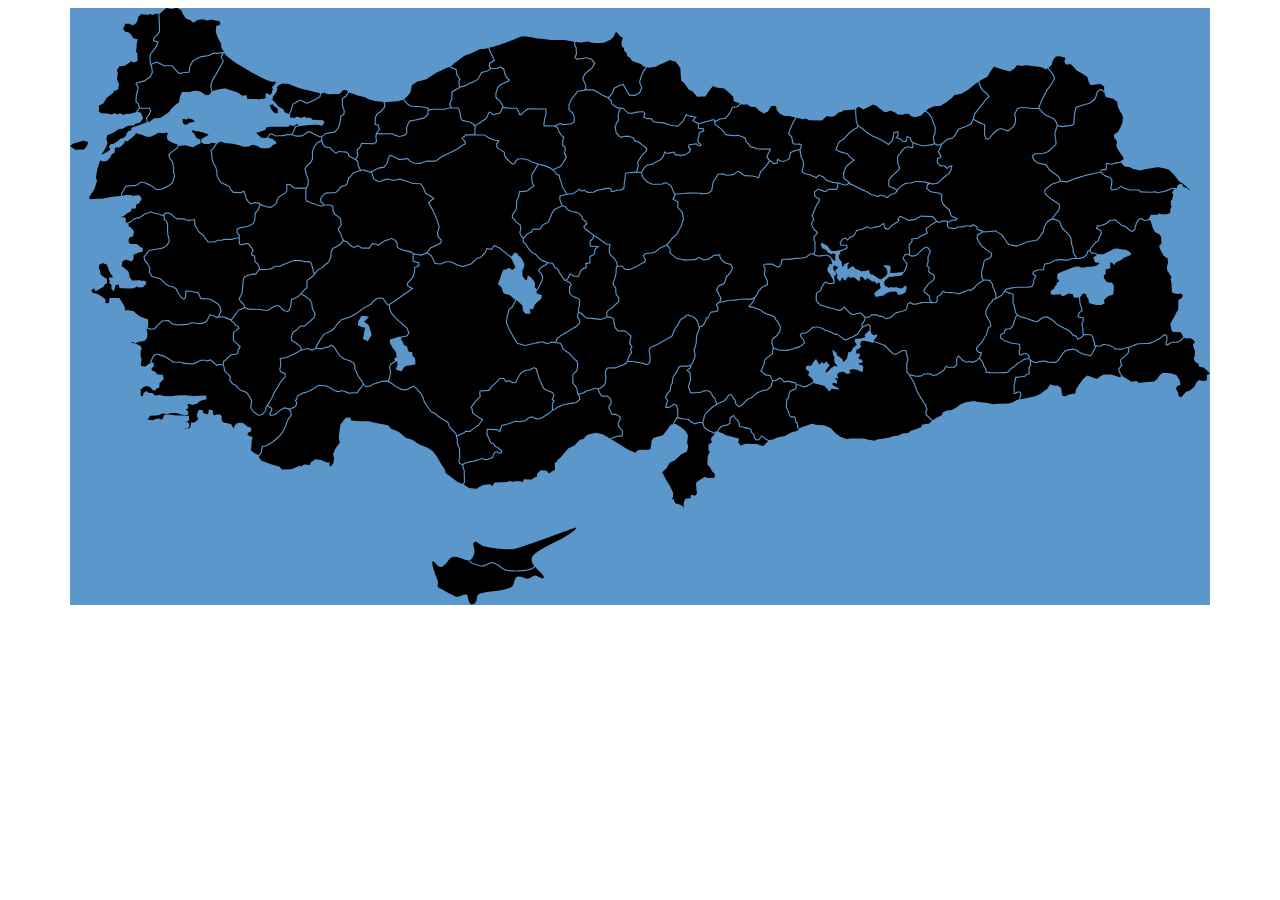
<file: WebSite-main/SeyahatiniziPlanlayin/index.html>
<!DOCTYPE html>
<html>
  <head>
    <meta charset="UTF-8" />
    <meta http-equiv="X-UA-Compatible" content="IE=edge" />
    <meta name="viewport" content="width=device-width, minimum-scale=1.0, maximum-scale=1.0, user-scalable=no" />
    <title>SVG Türkiye Haritası</title>
    <link href="https://fonts.googleapis.com/css?family=Open+Sans:400,300,300italic,400italic,600,600italic,700,700italic,800,800italic" rel="stylesheet" type="text/css">
    <!-- SVG Türkiye Haritası -->
    <link href="css/svg-turkiye-haritasi.css" rel="stylesheet" />
  </head>
  <body>
    <!-- SVG Türkiye Haritası | MIT Lisans | dnomak.com -->
    <div class="il-isimleri"></div>
    <div class="svg-turkiye-haritasi">
      <svg version="1.1" id="svg-turkiye-haritasi" xmlns="http://www.w3.org/2000/svg" xmlns:xlink="http://www.w3.org/1999/xlink" viewBox="0 0 1007.478 527.323" xml:space="preserve">
        <g id="turkiye">
          <g id="adana" data-plakakodu="01" data-alankodu="322" data-iladi="Adana">
            <path d="M545.408,271.835c-0.276,0-0.514,0.209-0.812,0.594c-0.298,0.385-0.571,0.883-0.97,1.28 c-0.469,0.469-1.273,0.823-2.063,1.218c-0.395,0.197-0.768,0.397-1.062,0.561c-0.294,0.165-0.525,0.346-0.5,0.312 c-0.047,0.062-0.208,0.342-0.375,0.656s-0.356,0.697-0.563,1.094c-0.414,0.794-0.824,1.587-1.22,2.061 c-0.519,0.623-0.954,1.969-2.096,2.968c-0.41,0.358-0.525,0.729-0.626,1.156s-0.125,0.904-0.407,1.375 c-0.162,0.269-0.705,1.3-1.189,2.311c-0.242,0.506-0.461,1.02-0.626,1.438s-0.25,0.786-0.25,0.781c0,0.289-0.146,0.497-0.281,0.656 s-0.285,0.299-0.469,0.438c-0.368,0.276-0.827,0.538-1.281,0.78c-0.877,0.47-1.691,0.817-1.75,0.843 c-0.002,0.001-0.062,0.031-0.062,0.031l-2.845,1.717v0.031h-0.033l-2.876,1.498l-4.189,2.404h-0.031l-0.031,0.031l-2.97,1.092 l-0.062,0.031l-3.032,1.748l-0.439,1.688v0.031l0.124,1.312v0.031l0.499,1.531v0.062v0.062l0.123,2.781c0,0,0.016,0.717,0.03,1.469 c0.008,0.376,0.014,0.74,0.03,1.062c0.017,0.322,0.057,0.635,0.062,0.656c0.084,0.336-0.003,0.562-0.094,0.812 s-0.219,0.485-0.344,0.719c-0.25,0.468-0.531,0.875-0.531,0.875v0.031l-0.062,0.031c0,0-0.343,0.381-0.812,0.75 c-0.469,0.369-1.003,0.811-1.688,0.811c-0.545,0-1.063-0.237-1.5-0.439c-0.351-0.162-0.495-0.286-0.594-0.344c0,0-0.06,0-0.062,0 c-0.054-0.01-0.672-0.128-1.406-0.282c-0.383-0.08-0.783-0.164-1.125-0.251c-0.342-0.086-0.582-0.166-0.812-0.281 c0.015,0.008-0.275-0.076-0.594-0.125s-0.708-0.078-1.125-0.126c-0.834-0.094-1.702-0.188-2.25-0.345 c-0.755-0.216-3.191-0.613-3.281-0.627v0.031l-4-0.002c-0.016,0.032-0.127,0.263-0.344,0.562c-0.231,0.319-0.514,0.712-1,0.905 c-0.177,0.071-0.953,0.53-1.563,0.937c-0.609,0.407-1.125,0.78-1.125,0.78l-0.062,0.031l-0.062,0.031l-3.095,0.967l-0.062,0.031 l-2.845,1.373l-0.125,0.031h-0.094l-4.406-0.002l-2.719,0.155l-1.126,1.218l-0.595,2.469v0.031c0.004,0.027,0.109,0.84,0.218,1.781 c0.111,0.958,0.237,1.972,0.155,2.625c-0.115,0.924-0.252,4.125-0.252,4.125v0.094l-0.031,0.062c0,0-0.22,0.625-0.532,1.281 c-0.156,0.328-0.338,0.676-0.532,0.969c-0.193,0.293-0.376,0.538-0.75,0.688c-0.14,0.056-0.476,0.367-0.906,0.781 s-0.968,0.93-1.657,1.343c-0.97,0.581-1.526,0.626-2.031,0.749l1.061,2.751l0.031,0.031v0.031l0.968,1.813l0.031,0.031 c0.02,0.033,0.153,0.27,0.375,0.531c0.237,0.279,0.58,0.469,0.562,0.469c0.282,0,1.048-0.046,1.844-0.061s1.597-0.012,2.125,0.063 c0.943,0.136,1.735,0.455,2.437,1.157c0.726,0.726,1.937,2.439,1.937,2.439l0.125,0.156l-0.031,0.156l-0.127,3.156v0.188 l-0.094,0.125l-1.47,1.718l-0.407,1.562l0.78,1.594l0.031,0.031v0.031l0.843,2.156l1.093,1.689l3.156,0.002h0.125l0.125,0.062 l2.655,1.501l0.031,0.031l0.062,0.062l0.999,1.001l0.188,0.188l-0.033,0.229l-0.126,1.156v0.031l-0.407,1.906v0.125l-0.094,0.094 l-1.157,1.28l-0.001,2.5l1.687,2.157l1.874,2.376l0.125,0.156v0.156l-0.002,2.781c0,0-0.018,0.526-0.126,1.062 c-0.054,0.268-0.124,0.551-0.281,0.812c-0.157,0.261-0.477,0.531-0.875,0.531c-0.379,0-1.217-0.017-2.031-0.001 c-0.407,0.008-0.803,0.045-1.125,0.061c-0.322,0.017-0.599,0.025-0.625,0.031c-0.315,0.079-1.176,0.629-2.281,0.905 c-0.934,0.233-3.099,0.937-3.189,0.967l-0.062,0.031l-0.189,0.098l2.155,1.313l6.248,3.753l5.498,3.378l0.031,0.031l3.343,1.752 h0.031l2.437,1.063l1.844,0.782l2.095-2.093l0.125-0.125l0.156-0.031l2.875-0.342h0.031h0.031l6.125,0.003l2-0.468l0.658-3.562 v-0.031l0.346-3.719l0.031-0.125l0.062-0.094l1.439-2.155l0.062-0.125l0.156-0.062l2.689-1.061h0.031l0.031-0.031l5.563-1.372 l3.252-4.31l3.753-4.998l0.125-0.156l0.219-0.031l1.781-0.28l0.251-1.531l0.031-0.094l0.031-0.094l1.783-3.03l0.031-0.031v-0.031 l1.407-1.749c0-0.248,0.002-3.016,0.002-3.5c0-0.505,0.001-2.125,0.001-2.125c-0.034-0.14-0.734-2.996-0.873-3.969 c-0.034-0.237-0.168-0.372-0.5-0.531s-0.802-0.276-1.25-0.501c-0.016-0.008-0.085-0.031-0.25,0.031s-0.364,0.195-0.562,0.344 c-0.396,0.297-0.75,0.656-0.75,0.656l-0.029,0.061l-0.094,0.031l-2.782,1.529l-0.094,0.031l-0.094,0.031 c0,0-1.74,0.124-2.438,0.124c-0.274,0-0.563-0.145-0.719-0.344s-0.207-0.393-0.219-0.562c-0.024-0.339,0.062-0.625,0.062-0.625 l0.657-2.375v-0.031v-0.031l0.939-2.311l-0.25-0.5l-0.031-0.062l-1.343-1.845l-0.123-0.157l0.031-0.219l0.501-2.406l0.031-0.125 l0.062-0.094l2.158-2.749l0.031-0.062h0.031c0,0,0.357-0.358,0.719-0.75c0.181-0.196,0.379-0.391,0.5-0.562 c0.091-0.128,0.118-0.246,0.125-0.25c0.003-0.614,0.126-2.531,0.126-2.531v-0.062l0.031-0.062l0.626-1.906l0.031-0.062l0.031-0.062 l0.813-1.125l0.377-3.562v-0.031c0,0,0.073-0.43,0.189-0.969s0.231-1.144,0.501-1.594c0.374-0.623,1.239-2.143,2.096-2.999 c0.62-0.62,1.157-1.968,1.157-1.968v-0.031l0.031-0.031l1.877-3.78l0.125-0.25l0.281-0.031l2.906-0.373h0.031h0.031l4.375,0.002 h0.031l2.156-0.655v-0.219l0.656-0.031c0.105-0.118,0.263-0.275,0.531-0.625c0.348-0.454,0.697-1.08,0.72-1.219 c0.088-0.53,0.382-1.137,0.657-1.688s0.532-1,0.532-1l0.813-2.781v-0.035l0.001-2.281l-0.718-2.062l-0.031-0.125v-0.094 l0.251-2.031v-0.062l0.031-0.062c0,0,0.533-1.191,0.626-1.562c0.131-0.524,0.501-1.906,0.501-1.906l0.501-2.25l0.127-3.719v-0.031 l0.376-2.656v-0.062l0.031-0.031l0.626-1.906v-0.031l1.596-3.624l-0.842-3.25c0,0-0.252-1.139-0.374-1.625 c-0.002-0.007-0.138-0.276-0.281-0.562s-0.32-0.64-0.5-0.969c-0.342-0.624-0.624-1.133-0.655-1.188c0,0-1.022-1.23-1.905-1.782 c-0.985-0.616-1.907-1.102-3.624-1.471c-0.916-0.197-1.31-0.39-1.531-0.501S545.871,271.835,545.408,271.835z"/>
          </g>
          <g id="adiyaman" data-plakakodu="02" data-alankodu="416" data-iladi="Adıyaman">
            <path d="M705.466,280.329c-0.12,0.034-0.464,0.146-0.875,0.312 c-0.429,0.173-0.949,0.382-1.438,0.593c-0.911,0.393-1.64,0.7-1.75,0.749l-1.72,1.687l-0.031,0.062l-3.534,4.936l-0.062,0.094 l-0.094,0.062l-3.751,2.123l-0.031,0.031l-5.001,2.309l-0.062,0.031h-0.031l-2.157,0.562l-0.219,0.031l-0.188-0.125l-3.218-2.314 v-0.031h-0.031l-3.03-2.565c-0.14,0.01-0.503,0.031-1.094,0.03c-0.692,0-1.419,0.039-2-0.251c-0.796-0.398-2.291-1.492-2.437-1.595 l-0.062-0.031l-5.311-1.753l-0.062-0.031l-0.031-0.031l-2.811-1.752l-4.155-1.033h-0.031l-3.438,0.186l-3.44,3.092l-0.031,0.031 l-2.157,1.593l-0.094,0.062l-0.125,0.031l-4.375,0.686l-0.658,1.437l2.654,3.126l0.094,0.094v0.093l0.904,3.031l0.094,0.312 l-0.219,0.188c0,0-0.783,0.731-1.689,1.499c-0.452,0.384-0.924,0.794-1.376,1.124s-0.86,0.589-1.25,0.718 c-1.087,0.361-5.001,1.591-5.001,1.591l-6.251,1.809h-0.094h-0.062l-6.438-0.191h-0.062h-0.062l-5.343-1.784l-0.627,4.562 l-0.031,0.219l-0.156,0.125l-4.783,3.528l-0.062,0.031l-1.939,1.968c-0.001,0.159,0.007,0.54-0.032,1.156 c-0.023,0.366-0.071,0.768-0.126,1.125c-0.054,0.357-0.109,0.655-0.251,0.938c-0.134,0.268-0.6,1.463-1.001,2.53 c-0.402,1.068-0.751,2.062-0.751,2.062l-0.031,0.062l-0.031,0.062l-0.813,1.062l3.654,3.19l3.938,0.502l0.281,0.031l0.125,0.25 l1.967,4.095l-0.156,0.062l2.375,0.22l2.626-1.999l0.156-0.125h0.156l1.781,0.001h0.188l0.156,0.156l2.155,2.157l0.094,0.094 l0.031,0.125c0.007,0.013,0.023,0.041,0.094,0.094c0.141,0.105,0.5,0.281,1.312,0.282c0.836,0,1.511-0.12,2.188-0.187 c0.677-0.067,1.375-0.064,2.156,0.22c0.632,0.23,1.651,0.469,2.594,0.657c0.943,0.189,1.748,0.313,2.219,0.501 c0.15,0.06,0.246,0.09,0.375,0.156s0.305,0.219,0.375,0.406c0.14,0.374,0.062,0.547,0.061,1.031c0,0.092,0.022,0.313,0.031,0.438 l0.062-0.438l3.375,0.346l0.125,0.031l0.094,0.062l2.03,1.313l2.719-0.343l6.314-3.466l-0.437-2.438l-2.374-2.063l-1.53-1.251 l-0.281-0.25l0.156-0.344l1.095-2.311l-2.843-2.408l-0.188-0.156v-0.219l0.001-2.031v-0.438l0.438-0.062l4.406-0.592l1.282-2.405 l0.031-0.062l0.031-0.031l2.251-2.655l0.469-0.562l0.375,0.625l1.717,3.095l0.031,0.062l0.874,1.156l2.126-2.03l0.469-0.438 l0.312,0.562l0.811,1.438l2.063-2.03l0.5-0.5l0.312,0.594l1.061,2.001l0.969,0.439l0.562,0.25l-0.375,0.5l-2.814,3.873v0.031 l-0.627,2.719v0.031l2.563-1.749c0,0,0.06-0.06,0.062-0.062c0.094-0.094,1.735-1.753,2.157-2.28 c0.197-0.247,0.49-0.458,0.812-0.688s0.678-0.471,1.031-0.687c0.706-0.433,1.344-0.78,1.344-0.78l0.188-0.094l0.188,0.031 l2.406,0.595l-0.78-1.062l-2.029-2.782l-0.091-0.122v-0.156l-0.123-4.438l-0.937-1.782l-0.062-0.062v-0.094l-0.498-3.281 l-0.218-1.312l1.031,0.845l2.405,2.032l0.094,0.094l0.031,0.125c0,0,0.187,0.529,0.405,1.125c0.219,0.596,0.504,1.291,0.593,1.469 c-0.041-0.082,0.074,0.094,0.281,0.219c0.207,0.125,0.477,0.254,0.75,0.375c0.546,0.243,1.094,0.407,1.094,0.407l0.094,0.062 l0.062,0.062l2.03,1.876l0.125,0.125l0.031,0.156l0.468,2.156l2.095-1.53l1.407-1.999l0.972-4.687l0.062-0.281l0.281-0.094 l2.562-0.811l1.314-2.968l0.031-0.094l0.125-0.094l2.376-1.749l0.938-0.78l-0.624-1.281l-0.062-0.094l-1.061-1.157l-0.156-0.188 l0.031-0.219l0.251-2.031l0.062-0.406l0.406-0.031l4.156-0.248l3.625-0.842l1-0.843c-0.074-0.051-0.082-0.032-0.156-0.094 c-0.19-0.16-0.401-0.379-0.5-0.688s-0.024-0.709,0.219-1c0.38-0.456,1.38-1.394,2.313-2.28c0.917-0.869,1.721-1.628,1.751-1.655 l0.002-2.812c-0.043-0.085-0.232-0.477-0.531-0.906c-0.165-0.238-0.352-0.465-0.5-0.594 C705.549,280.358,705.489,280.341,705.466,280.329z"/>
          </g>
          <g id="afyonkarahisar" data-plakakodu="03" data-alankodu="272" data-iladi="Afyonkarahisar">
            <path d="M284.288,204.223c-0.181,0.067-1.091,0.432-2.281,0.843 c-0.651,0.224-1.343,0.453-1.906,0.624c-0.282,0.085-0.535,0.135-0.75,0.188c-0.192,0.047-0.334,0.086-0.5,0.094 c0.005,0.012-0.137,0.049-0.281,0.125c-0.193,0.101-0.456,0.249-0.75,0.438c-0.589,0.376-1.322,0.895-2.032,1.405 c-1.422,1.02-2.751,2.029-2.751,2.029l-0.219,0.156l-0.219-0.062l-2.688-0.72l-2.5-0.595l-2.471,3.78l-0.156,0.219h-0.281 c0,0-1.598-0.001-2.312-0.001c-0.357,0-1.264,0.022-2.188-0.001c-0.924-0.023-1.828-0.079-2.375-0.189 c-0.654-0.131-1.024-0.578-1.405-0.939c-0.382-0.361-0.778-0.69-1.469-0.845c-0.585-0.13-1.436,0.154-2.125,0.53 c-0.689,0.376-1.188,0.811-1.188,0.811l-0.219,0.156l-0.25-0.094c0,0-0.726-0.207-1.562-0.626s-1.811-1.01-2.437-1.845 c-0.999-1.334-2.491-2.656-2.561-2.72l-2.906-0.721l-1.407,2.155l-0.031,0.062l-0.062,0.062l-3.22,2.498l-0.062,0.031l-0.062,0.031 l-3.907,1.717l-1.502,2.78l-0.19,4.156v0.062v0.094l-1.097,3.035v0.062l-0.062,0.031l-2.127,3.218l-0.125,0.188l-0.219,0.031 l-1.25,0.155l-2.752,3.092l-0.062,0.062l-0.094,0.031l-3.314,1.593l-3.658,4.029l-0.188-0.156l-0.062,0.75v0.188l-0.156,0.125 l-3.127,2.873l-0.031,0.031h-0.031l-2.626,1.655l-0.19,2.844v0.031l0.092,3.344v0.25l-0.188,0.156l-2.345,1.811l-0.031,0.031 l-0.031,0.031l-2.596,3.03l3.405,1.846l0.031,0.031l0.031,0.031l3.936,3.033l0.094,0.062l0.031,0.094l1.81,3.313l0.031,0.094v0.094 l0.342,3.781l0.031,0.062l0.999,2.72l0.905,1l0.094,0.094l0.031,0.125l0.53,2.406l0.031,0.156l-0.062,0.156l-0.97,2.311 l-0.031,0.125l-0.094,0.062c0,0-0.605,0.545-1.251,1.155c-0.322,0.306-0.634,0.638-0.906,0.905 c-0.272,0.268-0.518,0.506-0.562,0.562c-0.183,0.229-0.407,0.365-0.719,0.594s-0.671,0.508-1.031,0.749 c-0.71,0.477-1.354,0.892-1.375,0.905h-0.031l-2.22,2.405l-0.125,0.156h-0.188l-3.844,0.342l-3.44,3.436l-0.062,0.062l-0.062,0.031 l-2.782,1.592l-1.064,3.187v0.031c-0.002,0.028-0.05,0.58-0.095,1.188c-0.045,0.623-0.095,1.342-0.095,1.438 c0-0.03,0.088,0.238,0.188,0.438c0.071,0.142,0.09,0.191,0.125,0.25l3.124,2.002l1.968,1.345l0.062,0.031l0.031,0.031l2.655,2.689 l0.094,0.094l0.062,0.125l0.468,1.844l0.781-0.062l4.376-1.154l0.156-0.031l0.156,0.062l3.405,1.408l2.907-1.404l-0.156-0.094 l1.908-3.53l2.283-4.03v-0.031l0.031-0.031l3.158-4.529l0.062-0.125l0.125-0.031l6.564-3.215l2.532-2.155l2.721-3.811v-0.031 l0.031-0.031l3.533-3.529l0.094-0.094l0.125-0.031l4.532-1.404l4.439-1.717l5.877-3.622l0.062-0.031l3.251-2.623l0.031-0.031h0.031 l7.752-4.277l2.19-3.03l0.062-0.094l0.094-0.031l3.157-1.904l0.062-0.062h0.094l2.531-0.374h0.062h0.037l2.656,0.126h0.25 l0.156,0.219l1.624,2.501v0.031l2.279,2.876l1.469,0.813l-0.5-0.812l6.533-4.277h0.031l4.002-3.029h0.031l6.283-4.278l2.907-2.06 l-3.343-1.908l-0.188-0.094l-0.062-0.219l-0.499-2.031l-0.062-0.25l0.156-0.188l5.003-5.747l1.19-4.311l0.283-4.031v-0.312 l0.312-0.125l3.439-1.373l-0.187-1.812l-4.749-1.409l-0.344-0.125v-0.375l0.253-6.281l-1.311-1.157 c-0.168-0.049-4.211-1.228-6.061-1.565c-1.061-0.194-2.202-0.643-3.218-1.096c-1.017-0.453-1.95-0.911-2.405-1.063 c-0.426-0.142-0.704-0.484-0.875-0.844s-0.264-0.757-0.311-1.156c-0.097-0.799-0.03-1.649-0.03-2.062 c0-0.073-0.082-0.328-0.219-0.625s-0.337-0.625-0.53-0.938c-0.376-0.606-0.726-1.094-0.749-1.125l-0.031-0.031L284.288,204.223z"/>
          </g>
          <g id="agri" data-plakakodu="04" data-alankodu="472" data-iladi="Ağrı">
            <path d="M910.727,145.691l-6.97,1.34l-6.22,1.403h-0.031l-9.377,2.839l-0.062,0.031l-6.721,2.808 l-0.125,0.062h-0.125l-5.688-0.534c-0.007,0.002-0.024-0.003-0.031,0c-0.554,0.206-1.048,0.423-2.219,0.843 c-1.677,0.6-3.456,1.22-4.22,1.373c-0.121,0.024-0.678,0.277-1.281,0.687c-0.603,0.411-1.294,0.949-2.001,1.499 c-0.707,0.55-1.408,1.135-2.001,1.593s-1.049,0.789-1.407,0.968c-0.111,0.055-0.172,0.13-0.219,0.312 c-0.047,0.182-0.029,0.463,0,0.781c0.058,0.637,0.249,1.37,0.249,2c0.015,0.045,0.061,0.128,0.125,0.219 c0.128,0.181,0.343,0.426,0.594,0.688c0.501,0.524,1.186,1.157,1.874,1.751c1.358,1.175,2.684,2.194,2.718,2.22l0.031,0.031 c0.054,0.033,4.492,2.727,6.029,3.753c0.902,0.601,1.187,1.538,1.187,2.407s-0.189,1.75-0.189,2.562 c-0.001,1.835-1.162,2.694-1.377,2.843l-0.031,0.031c-0.011,0.008-0.094,0.094-0.094,0.094l-4.534,5.748l1.469,0.001h0.125 l0.094,0.062l4.687,2.253l0.188,0.125l0.062,0.188l0.749,2.594l0.031,0.062l1.279,2.97l4.123,4.158h0.031v0.031l3.404,4.158 l0.094,0.125l0.031,0.156l0.622,5.219v0.062c0.016,0.053,0.258,0.806,0.53,1.688c0.141,0.456,0.278,0.928,0.405,1.312 c0.128,0.384,0.259,0.706,0.281,0.75c0.156,0.313,0.162,0.575,0.187,0.938s0.031,0.786,0.03,1.188c0,0.737-0.028,1.3-0.032,1.406 l2.716,5.063l-0.531,0.281l2.812-0.06h0.031l3.626-1.029l0.031-0.031l2.345-1.843l1.127-3.437l0.094-0.344h0.375l1.344,0.001 c0.03-0.156,0.051-0.32,0.094-0.469c0.132-0.456,0.312-0.844,0.312-0.844v-0.062l0.031-0.031l1.626-2.405v-0.031l0.031-0.031 l3.033-3.404l0.031-0.031l0.062-0.031l1.97-1.311l1.221-3.624l0.031-0.062l0.031-0.062c0,0,0.313-0.428,0.657-0.938 c0.343-0.51,0.751-1.124,0.845-1.312c-0.035,0.07,0.002-0.109-0.031-0.344s-0.102-0.543-0.188-0.844s-0.198-0.595-0.281-0.844 c-0.069-0.207-0.087-0.336-0.125-0.469c-0.011-0.009-0.016,0.012-0.031,0c-0.078-0.059-0.214-0.155-0.375-0.25 c-0.321-0.19-0.752-0.436-1.188-0.657c-0.871-0.441-1.75-0.813-1.75-0.813l-0.406-0.188l0.156-0.438l0.626-1.969l0.094-0.281 l0.281-0.062l3.125-0.529v0.031c0.027-0.008,0.689-0.21,1.438-0.437c0.382-0.116,0.772-0.234,1.094-0.343 c0.322-0.11,0.589-0.247,0.594-0.25c0.455-0.273,2.212-1.232,2.407-1.343c0,0,0.113-0.082,0.125-0.094 c0.087-0.087,0.365-0.385,0.781-0.781c0.237-0.226,0.501-0.465,0.719-0.656c0.218-0.191,0.332-0.322,0.562-0.438 c0.216-0.108,0.294-0.099,0.469-0.125s0.378-0.068,0.625-0.094c0.494-0.051,1.113-0.079,1.719-0.124 c1.211-0.089,2.375-0.155,2.375-0.155l0.188-0.031l0.125,0.094l1.53,1.001l0.031,0.031l0.031,0.031l1.655,1.657l0.031,0.031 c0.032,0.025,0.645,0.475,1.311,1.001c0.343,0.27,0.682,0.541,0.969,0.782c0.247,0.207,0.416,0.327,0.562,0.5 c0.018,0.008,0.078,0.053,0.156,0.062c0.157,0.019,0.401,0.01,0.625,0c0.448-0.021,0.875-0.062,0.875-0.062l0.219-0.031 l0.188,0.125l2.749,2.314l1.811,1.501l0.062,0.031c0.052,0.031,0.426,0.255,0.875,0.5c0.24,0.131,0.488,0.251,0.688,0.344 c0.1,0.046,0.19,0.073,0.25,0.094c0.063-0.039,0.146-0.109,0.25-0.188c0.225-0.171,0.507-0.415,0.781-0.656 c0.481-0.423,0.834-0.746,0.938-0.843l0.501-2.438v-0.031c0,0,0.608-2.26,0.814-2.875c0.079-0.237,0.207-0.474,0.375-0.75 s0.392-0.567,0.594-0.875s0.405-0.626,0.562-0.875s0.275-0.484,0.281-0.5c0.16-0.4,0.395-0.463,0.656-0.594 s0.584-0.245,0.875-0.344c0.582-0.198,1.125-0.343,1.125-0.343l0.188-0.031l0.188,0.094l2.874,1.596l3.75-0.592l-0.281-0.25 l0.188-0.344l1.783-3.03l0.156-0.25h0.281l5.5,0.003l1.376-1.155l0.219-0.188l0.281,0.125l1.531,0.595l5.031,0.003h0.062 l1.281-0.437l0.094-0.031l1.406-0.843l0.002-3v-0.125l0.094-0.125l1.126-1.843l-0.53-1.531l-0.031-0.031v-0.062l-0.373-3.281 l-0.062-0.312l0.281-0.156l1.188-0.78l0.345-2.062l0.031-0.031v-0.031l0.813-2.312l-1.124-1.689l-0.188-0.25l0.156-0.25l1.251-2.28 l0.094-0.125l0.125-0.062l0.812-0.438l-2.5-0.345l-4.313,2.092h-0.031l-0.031,0.031c0,0-1.133,0.31-2.344,0.624 c-0.606,0.157-1.222,0.317-1.75,0.437s-0.894,0.188-1.219,0.187c-0.149,0-0.826,0.191-1.344,0.405 c-0.518,0.215-0.938,0.437-0.938,0.437l-0.219,0.125l-0.219-0.125l-1.999-1.001l-4.906,0.341h-0.031h-0.027l-8.375-0.349 l-0.188-0.031l-0.125-0.094l-1.655-1.501l-7.469-0.004h-0.094l-0.094-0.031l-4.624-1.597l-0.062-0.031h-0.031l-2.749-1.626 l-3.313,2.467l-0.094,0.094h-0.125l-4.812,0.716l-0.406,0.062l-0.126-0.378l-0.905-2.126l-0.094-0.219l0.125-0.188l0.657-1.406 l0.347-4.688l-1.249-2.22l-4.468-1.346l-0.094-0.031l-0.062-0.062L910.727,145.691z"/>
          </g>
          <g id="amasya" data-plakakodu="05" data-alankodu="358" data-iladi="Amasya">
            <path d="M486.914,88.991l-1.157,2.655l-0.031,0.062c-0.017,0.06-0.196,0.75-0.407,1.562 c-0.11,0.423-0.232,0.861-0.313,1.219c-0.08,0.358-0.125,0.707-0.125,0.688c0,0.043,0.052,0.381,0.094,0.781 s0.084,0.901,0.124,1.406s0.068,1.025,0.061,1.469s0.003,0.786-0.22,1.156c-0.247,0.412-0.658,0.814-1.032,1.187 c-0.305,0.305-0.473,0.481-0.562,0.562l-0.376,1.969v0.094l-0.062,0.094l-0.751,1.219l0.437,1.531v0.031v0.031l0.498,3.156 l2.433,2.908c0.043,0.039,0.265,0.254,0.594,0.5c0.179,0.134,0.373,0.255,0.531,0.344c0.158,0.089,0.311,0.125,0.25,0.125 c0.001,0,0.26-0.026,0.531-0.094s0.595-0.188,0.906-0.281c0.623-0.187,1.188-0.343,1.188-0.343l0.062-0.031h0.094 c0,0,3.9,0.002,4.531,0.002c0.358,0,0.642,0.102,1.031,0.251s0.826,0.339,1.25,0.532c0.847,0.384,1.625,0.782,1.625,0.782 l0.125,0.062l0.094,0.125l1.374,2.439c0.281,0.053,1.846,0.383,2.438,0.501c0.205,0.041,0.347,0.092,0.5,0.188 s0.293,0.24,0.469,0.375c0.351,0.27,0.76,0.597,1.155,0.939c0.396,0.341,0.799,0.671,1.124,0.939 c0.326,0.267,0.627,0.47,0.625,0.469c0.318,0.127,0.575,0.353,0.969,0.657c0.394,0.303,0.875,0.666,1.311,1.032 c0.874,0.731,1.655,1.439,1.655,1.439l0.156,0.156v0.219l-0.001,1.906v0.188l-0.125,0.156l-1.782,1.78l-2.72,2.687l-0.72,1.469 v0.031l-0.031,0.031l-2.44,3.655l-0.001,1.656l0.468,1.156l0.062,0.156l-0.031,0.156l-0.782,2.906l-0.626,2.562l3.281,0.314 l1.501-2.624v-0.031l0.031-0.031l1.876-2.499l0.062-0.062l0.062-0.062c0,0,0.511-0.363,1.094-0.718 c0.291-0.178,0.593-0.359,0.875-0.5s0.488-0.25,0.844-0.25c0.001,0,0.354-0.055,0.75-0.125s0.872-0.156,1.344-0.249 c0.894-0.179,1.665-0.325,1.75-0.343l3.22-1.998h0.031l3.439-1.748l2.157-2.499l1.502-4.061l0.219-0.625l0.531,0.375 c0,0,0.38,0.261,0.875,0.531s1.116,0.501,1.344,0.501c0.114,0,0.603-0.051,1.156-0.155c0.553-0.105,1.208-0.233,1.844-0.374 c1.273-0.282,2.438-0.561,2.438-0.561l0.406-0.125l0.188,0.406l0.905,2l4.094,0.721c0.082-0.008,0.973-0.1,2.031-0.249 c0.553-0.078,1.14-0.178,1.625-0.28s0.898-0.223,1-0.28c0.79-0.451,2.764-1.768,2.97-1.904l1.063-2.218l-1.593-1.376l-0.219-0.188 l0.062-0.312l0.501-2.25l0.062-0.344l0.375-0.062l6.312-0.747l0.188-0.031l0.188,0.125c0,0,0.526,0.445,1.125,0.876 c0.3,0.215,0.61,0.443,0.875,0.594s0.513,0.188,0.438,0.188c0.216,0,0.678-0.069,0.938-0.187c0.025-0.011,0.011-0.019,0.031-0.031 c-0.183-0.185-0.589-0.558-1.031-0.907c-0.513-0.404-0.969-0.751-0.969-0.751l-0.125-0.062l-0.062-0.156l-0.749-1.875l-0.062-0.156 l0.031-0.156l1.253-4.874l0.282-2.125l0.031-0.312l0.281-0.094l3.501-1.373l-0.218-1l-4.188-0.596l-0.438-0.062v-0.438l0.127-3.781 h0.281L553.562,102h-0.094l-0.062-0.062l-3.217-2.132l-0.5-0.344l0.406-0.438l2.063-2.187c-0.435-0.085-0.69-0.142-1.469-0.282 c-1.244-0.223-2.697-0.439-3.094-0.44c-0.758,0-1.484-0.407-2.094-0.782c-0.325-0.2-0.368-0.263-0.562-0.406l-1.189,2.343 l-1.596,3.061l-0.031,0.062l-0.062,0.062l-4.658,4.466l-0.156,0.156l-0.25-0.031l-5.188-0.722h-0.031l-0.031-0.031l-7.218-2.285 h-0.031l-8.719-0.724l-0.25-0.031l-0.125-0.188l-1.967-2.813l-3.344-0.002h-0.094l-0.094-0.062l-3.216-1.407l-0.438-0.188 l0.188-0.469l0.97-2.499c-0.036-0.121-0.083-0.383-0.25-0.75c-0.101-0.223-0.239-0.435-0.344-0.562 c-0.052-0.064-0.077-0.11-0.094-0.125c-0.274,0-1.756,0.066-3.094,0.154c-1.306,0.086-2.473,0.182-2.531,0.187 c-0.001,0-0.062,0-0.062,0l-4.939,1.059h-0.062h-0.094l-2.875-0.346l-0.156-0.031l-0.125-0.125l-4.154-3.971L486.914,88.991z"/>
          </g>
          <g id="ankara" data-plakakodu="06" data-alankodu="312" data-iladi="Ankara">
            <path d="M349.776,112.635l-0.47,0.969l-0.062,0.125l-0.125,0.062l-1.939,1.187 c-0.027,0.051-0.064,0.094-0.094,0.188c-0.017,0.052-0.029,0.072-0.031,0.094c0.143,0.115,0.289,0.261,0.5,0.469 c0.238,0.234,0.543,0.507,0.812,0.781c0.538,0.55,1.03,1.063,1.03,1.063l0.094,0.125l0.031,0.125l0.437,2.156l0.062,0.375 l-0.344,0.156l-2.439,1.218l-0.062,0.031l-3.939,2.748h-0.031l-2.689,1.624h-0.031l-6.314,3.028c0,0-0.03,0.031-0.031,0.031 c-0.034,0.019-0.626,0.327-1.281,0.687c-0.337,0.185-0.677,0.381-0.969,0.53c-0.146,0.075-0.262,0.135-0.375,0.188 s-0.182,0.092-0.312,0.125c0.058-0.015-0.245,0.115-0.531,0.25s-0.656,0.297-1,0.468c-0.688,0.344-1.312,0.687-1.312,0.687 l-3.157,2.342v0.031h-0.031l-1.876,1.249l-0.125,0.094h-0.125c0,0-6.978-0.004-7.781-0.004c-0.198,0-1.069,0.195-1.781,0.437 c-0.678,0.229-1.226,0.446-1.281,0.468l-0.062,0.031l-1.813,0.968l-0.125,0.031h-0.125l-5.719-0.065h-0.094l-0.094-0.062 l-3.561-1.596l-0.125-0.062l-0.062-0.062l-1.343-1.532l-1.094-0.782l-3.625,0.404h-0.031l-3,0.529l-0.156,0.031l-0.159-0.066 l-2.03-1.157l-0.031-0.031l-2.843-1.314l-2.03-1.001l-1.344,0.124l-0.907,1.874l-0.031,0.062v0.031l-1.064,4.03v0.094l-0.062,0.062 l-1.501,2.218l-0.031,0.031l-0.031,0.031l-1.532,1.624l-0.094,0.125l-0.188,0.031l-3.531,0.404l-0.125,0.031l-2.345,1.03h-0.031 l-2.657,1.311l-1.625,0.843l1.248,3.563v0.031h0.031l0.499,2.031c0.063,0.07,0.213,0.233,0.5,0.469 c0.342,0.282,0.787,0.531,1,0.532c0.713,0,1.241,0.454,1.656,0.845c0.285,0.268,0.387,0.39,0.5,0.531 c0.169-0.003,1.266-0.005,2.5-0.468c1.386-0.519,1.703-0.886,2.532-1.093c0.319-0.08,0.889-0.246,1.438-0.405 c0.549-0.16,1.08-0.311,1.562-0.311c0.324,0,0.706,0.1,1.25,0.22c0.544,0.119,1.185,0.282,1.812,0.439 c1.206,0.302,2.225,0.571,2.312,0.595l5.595-1.216l0.125-0.031l0.125,0.031l6.249,1.972l5.405,1.941h0.031l6.562,0.192h0.25 l0.156,0.219l2.31,3.376l0.031,0.031l0.031,0.062l2.059,5.001c0.125,0.063,0.818,0.409,1.75,0.907 c1.011,0.54,2.082,1.13,2.624,1.563c0.861,0.689,2.655,1.97,2.655,1.97l0.562,0.375l-0.531,0.406l-4.314,3.467l3.372,5.908v0.031 l2.154,4.47v0.031l2.309,5.876l0.031,0.031v0.031l1.435,5.001l0.031,0.125l-0.031,0.156l-1.597,5.218l0.842,3.125l2.405,2.407 l0.156,0.156l-0.031,0.25l-0.345,2.688l-0.031,0.25l-0.216,0.127l-4.313,2.31v0.031h-0.031l-4.532,1.936l-3.128,3.905l3.593,2.252 l0.125,0.062l0.062,0.125l1.748,3.532l1.623,3.063l4.438,0.471l4.657-1.966l0.094-0.062h0.094l4.312,0.002h0.125l0.094,0.062 l5.467,2.753l0.094,0.031l4.593,1.441l7.282-2.434l4.972-4.716l0.094-0.094l0.125-0.031l3.345-0.936l3.908-4.342l1.002-2.968 l0.125-0.438l0.438,0.094l3.969,0.69l2.096-3.249l0.219-0.375l0.406,0.188l5.311,2.534l0.031,0.031l0.062,0.031l9.371,7.693 l1.563-1.405v-0.031l1.063-1.749l0.188-0.344l0.375,0.125l2.344,0.72l0.281,0.094l0.062,0.312l0.155,1.031l1.937,1.313l0.094,0.031 l0.062,0.094l2.498,3.751l0.031,0.062v0.031l1.092,2.876l0.031,0.125l-0.031,0.156l-0.877,3.75l-0.031,0.125l-0.125,0.125 l-0.906,0.906l0.341,5.281l1.968,2.532l1.812,0.876l0.596-3.438l0.125-0.688l0.594,0.344l2.311,1.251l0.094,0.031l0.062,0.094 l2.498,3.22l0.062,0.062l0.031,0.062l0.874,2.312l0.062,0.156l-0.031,0.125l-0.501,2.312l1.655,2.313l0.062,0.062l0.75-0.469 l1.752-3.624l1.94-4.093v-0.031l0.47-2.625l-0.937-2.719l-2.624-2.657l-0.312-0.312l0.25-0.344l2.346-3.03l0.063-0.086l0.094-0.062 l4.563-2.467l0.625-0.938l-4.249-1.752l-0.062-0.031h-0.031l-2.155-1.439l-0.031-0.031l-0.062-0.062l-3.092-3.471h-0.031 l-3.874-2.314l-0.094-0.062l-0.031-0.062l-3.217-3.752l-0.031-0.031l-0.031-0.031l-1.904-3.282l-2.061-1.563l-0.219-0.156v-0.25 l0.002-3.719l-1.968-1.813l-0.094-0.062l-0.033-0.129l-0.905-2.5l-0.031-0.125l0.031-0.156l0.846-3.969l-0.655-2.781l-3.561-2.377 l-0.094-0.062l-0.062-0.094l-0.999-1.689l-0.062-0.094l-1.874-1.876l-0.156-0.156v-0.188l0.001-2.312v-0.188l0.094-0.125 l2.971-4.186l0.501-2.156l0.378-6.25v-0.094l0.031-0.094l1.439-2.687l0.847-4.844l0.062-0.406l0.406-0.031l6.094-0.341l4.158-3.123 h0.031h0.031l1.907-1.187l-1.218-2.47l-0.031-0.062v-0.094l-0.529-3.562l-0.031-0.031v-0.031l0.002-3.594v-0.125l0.094-0.125 l2.658-4.28l2.722-4.624l-4.407-1.438h-0.031l-0.031-0.031l-3.624-1.908l-4.624-1.066h-0.031l-4.344,0.186l-1.876,1.905 l-0.689,2.031l-0.094,0.281l-0.281,0.062l-1.969,0.343l-0.25,0.031l-0.188-0.156l-3.217-3.033v-0.031l-2.687-2.657l-0.062-0.062 l-0.031-0.062l-1.061-1.97l-0.062-0.094v-0.094l-0.155-2.625l-4.779-2.878l-0.031-0.031l-0.031-0.031l-1.624-1.439l-0.125-0.125 l-0.031-0.188l-0.343-2.656l-0.031-0.219l0.094-0.156l1.657-2.343l-2.906-0.346h-0.062l-0.031-0.031l-2.5-0.876l-0.031-0.031 h-0.031l-2.843-1.346h-0.031l-0.031-0.031l-1.655-1.126l-0.062-0.031l-2.218-1.157L349.776,112.635z"/>
          </g>
          <g id="antalya" data-plakakodu="07" data-alankodu="242" data-iladi="Antalya">
            <path d="M280.969,330.315l-5.625,0.216h-0.031l-4.157,1.498h-0.031l-2.75,0.779h-0.031 l-2.907,1.717l-0.094,0.031l-0.094,0.031l-3.781,0.498l-0.25,0.031l-0.188-0.188l-1.655-1.689l-1.22,1.78v0.031l-0.031,0.031 l-2.533,2.937l-0.031,0.062l-0.031,0.031l-1.095,2.124l-0.125,0.281h-0.281l-7.781,0.34l-0.125,0.031l-0.094-0.062l-3.499-1.564 l-0.094-0.031l-1.938-0.501l-3.344,0.873l-0.156,0.033l-0.125-0.031l-3.218-1.096h-0.031l-0.062-0.031l-3.03-1.69l-0.031-0.031 c0,0-0.565-0.381-1.188-0.782c-0.311-0.2-0.642-0.397-0.906-0.562s-0.502-0.298-0.531-0.312c0.008,0.004-0.231-0.106-0.5-0.188 s-0.616-0.161-0.938-0.25c-0.593-0.163-1.042-0.292-1.125-0.313l-5.531-0.284l-3.189,2.06l-0.031,0.031l-3.126,1.779h-0.032 l-4.282,2.06l-0.062,0.031h-0.062l-2.72,0.592l-2.939,1.592l-1.876,1.03l-0.751,2.594l-0.031,0.125l-0.062,0.062l-0.751,0.906 l0.811,1.375l0.094,0.156l-0.031,0.188l-0.376,2.406v0.156l-0.125,0.094l-1.501,1.687l-0.062,0.094l-0.094,0.031l-4.095,1.936 l1.155,1.626l0.094,0.094v0.156l0.186,3.031v0.188l-0.125,0.125l-2.44,3.311v0.031l-0.062,0.062l-1.157,2.53l-0.031,0.062 l-0.971,2.811v0.031l-1.783,4.374l-0.031,0.031l-0.031,0.062l-3.315,4.654l-0.031,0.031l-0.031,0.031l-3.036,2.783h-0.031 c0,0-0.643,0.526-1.345,1.093c-0.701,0.568-1.505,1.222-1.657,1.374c-0.235,0.235-0.529,0.396-0.969,0.655 c-0.44,0.26-0.978,0.557-1.5,0.843c-1.012,0.554-1.913,1.032-1.97,1.061c-0.002,0.001-0.062,0.031-0.062,0.031l-2.001,1.405 l-0.094,0.063h-0.125l-2.438,0.249l-0.595,1.594l-0.533,3.281l-0.031,0.094l-0.031,0.062l-1.063,2.061l-0.062,0.125l-0.125,0.062 l-1.219,0.78l-0.125,0.812l1.966,3.128l3.561,1.346l5.155,1.972h0.031l7.093,1.973l0.156,0.031l0.094,0.094l2.343,2.689 l8.219-0.339l5.782-2.435l0.031-0.031l1.219-0.687l0.25-0.125l0.25,0.156l1.156,0.72l2.595-1.78l0.156-0.125l0.156,0.031 l4.969,0.503l0.595-2.094l0.031-0.188l0.156-0.094l3.751-2.498l0.156-0.125l0.188,0.031l5,0.534l0.094,0.031l0.094,0.031 l3.968,2.096l2.75,0.002h0.531l-0.031,0.531l-0.157,2.344l1.469,0.72l1.845-2.655l0.031-0.031l0.971-4.155l-1.029-3.813 l-0.031-0.156l0.062-0.156l1.596-3.937l0.031-0.031v-0.031l1.626-2.687v-0.031h0.031l2.69-3.405l-0.998-3.845l-0.031-0.094 l0.031-0.094l0.534-5.344v-0.031l0.878-6.25l0.031-0.125l0.062-0.094l4.472-5.904l0.156-0.188h0.219l3.406-0.186h0.375l0.125,0.344 l0.749,2.188l6.812,0.692h0.031l8.188,0.004h0.031h0.062l8.03,1.785l9.28,1.817l0.156,0.031l0.094,0.094l3.06,3.096l0.062,0.031 l5.999,2.472l0.062,0.031l0.062,0.062l6.559,5.473l4.311,1.033l0.062,0.031l0.094,0.031l7.935,4.785l0.094,0.031l6.53,2.66h0.031 l0.062,0.031l4.279,2.877l0.062,0.031l0.062,0.062l3.747,4.814v0.031l0.031,0.031l3.715,6.596l0.031,0.031l2.842,4.064l0.031,0.062 l0.031,0.062l1.217,3.782l3.936,2.94h0.031l6.122,4.753l3.218,1.252v0.031l1.312,0.563l0.719-0.531l0.595-1.594l-0.245-9.75 l-0.718-1.719l-0.031-0.062l-0.031-0.062l-0.342-2.75l-2.655-1.282l-0.188-0.094l-0.062-0.219l-0.748-2.781l-0.062-0.219 l0.094-0.156l0.689-1.125l0.002-2.906l-0.122-6l-1.093-2.407v-0.031l-0.905-2.656l-0.031-0.125l0.031-0.125l0.345-2.375 l-0.937-2.407l-0.062-0.094v-0.094l0.001-1.75l-1.624-2.063l-0.031-0.031l-3.748-3.877l-0.031-0.062l-0.031-0.031l-0.999-1.657 l-0.031-0.031l-0.031-0.062l-0.936-2.969l-4.53-2.69l-3.78-2.408l-0.031-0.031l-0.031-0.031l-3.498-2.971l-0.031-0.031 l-2.778-1.187l-0.156-0.062l-0.094-0.156l-1.093-1.845l-0.031-0.031l-2.498-3.251V351.8l-2.279-3.407l-0.031-0.062l-0.031-0.062 l-0.967-3.345l-0.031-0.062l-1.56-3.251l-0.062-0.094l-3.936-4.533l-0.031-0.031l-2.468-2.22l-3.22,1.81l-0.031,0.031 c0,0-0.82,0.366-1.75,0.718c-0.465,0.176-0.949,0.332-1.406,0.468s-0.852,0.25-1.219,0.249c-0.651,0-1.573-0.245-2.406-0.47 s-1.531-0.439-1.531-0.439l-0.031-0.031h-0.062l-4.03-2.033h-0.034l-0.031-0.031l-3.124-2.252l-0.031-0.031l-3.78-2.377 L280.969,330.315z"/>
          </g>
          <g id="artvin" data-plakakodu="08" data-alankodu="466" data-iladi="Artvin">
            <path d="M837.06,50.525c-0.012,0.005-0.01,0.015-0.031,0.031c-0.07,0.056-0.193,0.15-0.312,0.281 c-0.24,0.262-0.534,0.628-0.812,1c-0.558,0.743-1.063,1.499-1.063,1.499l-0.062,0.094l-0.062,0.062l-3.782,2.498l-0.188,0.125 l-0.219-0.031l-3.937-1.033l-4.811-1.378v-0.031l-5.218-1.659l-2.283,3.124c0,0-0.749,1.075-1.47,2.218 c-0.36,0.572-0.706,1.149-0.97,1.624c-0.132,0.238-0.243,0.438-0.312,0.594c-0.044,0.097-0.081,0.159-0.094,0.188 c0,0.028-0.003,0.031,0,0.031c-0.008,0.207-0.085,0.345-0.156,0.438c-0.075,0.098-0.156,0.17-0.25,0.25 c-0.188,0.161-0.441,0.324-0.719,0.5c-0.555,0.352-1.252,0.75-1.97,1.124c-1.39,0.725-2.699,1.335-2.782,1.373l-2.032,1.374 l1.716,4.876l2.06,3.063l3.124,2.44l0.062,0.031l0.031,0.062l2.124,2.657l0.312,0.375l-0.344,0.312l-2.813,2.623l-0.062,0.062 l-4.565,5.998h-0.031l-5.473,6.716l-0.658,3.781l-0.031,0.062l-0.034,0.064l-0.094,0.219l4.999,2.659l0.062,0.031l4.593,1.784 l0.312,0.125v0.344l-0.005,8.875v0.031l0.967,3.126l1.875,0.095l3.784-4.592l0.031-0.031l0.031-0.031l3.94-3.217l0.031-0.062 l0.062-0.031l2.876-1.248l0.188-0.062l0.156,0.062l3.749,1.252h0.031l2.25,0.813l1.907-1.468v0.031l2.907-2.404l1.377-3.061 l0.158-4.25l-0.655-1.875l-0.062-0.125l0.031-0.125l0.345-2.125l0.031-0.094l0.031-0.094l2.158-3.905l0.091-0.19l0.219-0.062 l2.844-0.717h0.062h0.062l5.531,0.003h0.031h0.031l4.75,0.691l5.031,0.003l1.847-5.187V83.1v-0.031l2.691-5.53l3.034-5.717 l0.031-0.062l0.031-0.031l3.158-3.842l0.062-0.094l3.065-5.436l-0.967-2.939l-2.28-2.751v-0.031l-0.031-0.031l-2.186-3.282 l-0.969,0.78l-0.219,0.188l-0.281-0.125l-4.311-1.846l-0.125-0.031l-3-0.502v0.031l-4.812-0.534l-5.188-0.628h-0.125l-4.156,0.498 l-0.094,0.031l-0.062-0.031c0,0-0.838-0.155-1.75-0.313c-0.456-0.079-0.928-0.161-1.312-0.22c-0.322-0.049-0.525-0.084-0.625-0.094 C837.091,50.525,837.065,50.525,837.06,50.525z"/>
          </g>
          <g id="aydin" data-plakakodu="09" data-alankodu="256" data-iladi="Aydın">
            <path d="M124.064,271.699l-0.594,0.562l-1.502,3.593v0.062l-0.062,0.062l-1.501,1.905l-0.094,0.094 l-0.125,0.031l-2.281,0.905h-0.062l-0.031,0.031l-3.688,0.498h-0.062H114c0,0-0.49-0.077-1.062-0.157 c-0.572-0.079-1.171-0.169-1.5-0.251c0.007,0.002-0.4-0.033-0.844-0.062c-0.444-0.029-0.997-0.071-1.531-0.095 c-1.037-0.047-1.974-0.062-2.031-0.063l-2.751,1.217l-0.062,0.031h-0.094l-9.094,0.495h-0.062h-0.062c0,0-0.986-0.186-2.062-0.407 s-2.175-0.465-2.656-0.626c-0.355-0.118-0.627-0.348-0.938-0.625c-0.311-0.277-0.645-0.614-0.968-0.939 c-0.324-0.324-0.646-0.613-0.906-0.844s-0.535-0.361-0.441-0.342c0.011,0.002-0.106-0.033-0.281-0.031s-0.429,0.017-0.688,0.031 c-0.517,0.029-1.13,0.1-1.75,0.155c-1.177,0.103-2.17,0.206-2.281,0.218c-0.106,0.093-0.466,0.425-1,0.874 c-0.303,0.255-0.626,0.499-0.906,0.719s-0.496,0.388-0.719,0.5c0.09-0.045-0.05,0.053-0.188,0.188 c-0.138,0.135-0.328,0.341-0.531,0.562c-0.407,0.442-0.92,0.996-1.407,1.561c-0.976,1.131-1.876,2.249-1.876,2.249l-0.125,0.125 l-0.188,0.031l-3.281,0.498l-0.125,0.031l-0.125-0.031l-1.75-0.626l-1.625-0.563l-0.407,1.094l0.842,3.031l0.031,0.094 l-0.031,0.094l-0.533,3.938v0.125l-0.094,0.094l-1.595,2.155l-0.125,0.155l-0.188,0.031l-5.313,1.059h-0.031l-3.345,1.06 l-0.312,0.094l-0.188-0.219l-0.968-0.939l-1.406-0.001v0.312l0.781,0.531l2.562,0.501h0.062l0.062,0.031l4.468,2.158l0.188,0.094 l0.062,0.219l0.718,2.5l0.094,0.375l-0.312,0.188l-0.656,0.375l-0.003,5.688l0.687,1.719l0.031,0.094v0.125l-0.346,4.469 l-0.031,0.094l-0.031,0.094l-0.375,0.75l0.875,0.875l3.406,0.471l2.313-1.811v-0.031h0.031l2.157-1.311l-0.219-0.812l-0.062-0.188 l0.062-0.156l0.971-2.188l0.031-0.031l0.782-2.219l0.031-0.062l0.062-0.062l1.251-1.624l0.094-0.125l0.188-0.031l3.125-0.623 l0.125-0.031l0.156,0.031l2.094,0.813h0.031l3.188,0.877h0.031l0.031,0.031l2.125,0.876l0.062,0.031l0.031,0.031l2.218,1.595 l2.155,1.439l0.031,0.031h0.031l1.468,1.313l6.844,0.004h0.125l0.094,0.031l2.218,1.032h0.062l8.406,0.38l2.626-1.061 c0,0,0.03-0.03,0.031-0.031c0.029-0.025,0.31-0.253,0.688-0.531c0.198-0.146,0.409-0.279,0.625-0.406s0.425-0.237,0.688-0.281 c0.103-0.017,0.659-0.231,1.094-0.437c0.435-0.207,0.812-0.406,0.812-0.406l0.094-0.062h0.125l3.844,0.002h0.125l0.125,0.062 l1.125,0.689l2.626-1.061l0.25-0.125l0.219,0.156l2.78,1.877l0.031,0.031l0.031,0.031l1.843,1.939l0.031,0.031l1.093,0.97 l0.844-0.594l0.156-0.062h0.156l3.845,0.002l0.376-2.719l0.031-0.25l0.219-0.094l1.751-0.968l0.031-0.031l2.095-2.468l0.062-0.062 l0.031-0.031l2.876-2.029l0.094-0.094h0.125l3.312-0.467l1.719-0.718l0.439-2.5v-0.125l0.094-0.094l0.782-1.094l0.782-1.781 c-0.19-0.144-0.401-0.271-0.812-0.594c-0.287-0.225-0.566-0.48-0.812-0.688c-0.246-0.208-0.412-0.33-0.562-0.531 c-0.017-0.023-0.179-0.186-0.375-0.375s-0.441-0.406-0.688-0.625c-0.247-0.219-0.514-0.459-0.719-0.625 c-0.205-0.166-0.398-0.293-0.375-0.281c-0.305-0.153-0.39-0.325-0.531-0.531s-0.279-0.456-0.406-0.688 c-0.254-0.463-0.438-0.875-0.438-0.875l-0.062-0.094v-0.125l-0.092-3.125v-0.031l0.19-3.406v-0.219l0.219-0.156l2.47-1.749 l0.031-0.031l1.876-1.561l-0.469-0.906l-2.718-1.689l-0.156-0.094l-0.062-0.188l-0.468-1.344c-0.073-0.056-0.321-0.239-0.688-0.5 c-0.208-0.148-0.415-0.293-0.594-0.406s-0.39-0.207-0.312-0.188c-0.337-0.084-0.421-0.24-0.562-0.406 c-0.141-0.166-0.288-0.379-0.406-0.562c-0.165-0.255-0.211-0.373-0.281-0.5l-3.187-1.314l-2.907-1.222l-4.688-0.097 c-0.121,0.11-0.092,0.159-0.281,0.25c-0.534,0.256-1.352,0.29-2.281-0.282c-1.565-0.965-2.874-1.221-2.874-1.221h-0.031h-0.031 L124.064,271.699z"/>
          </g>
          <g id="balikesir" data-plakakodu="10" data-alankodu="266" data-iladi="Balıkesir">
            <path d="M104.629,97.282l0.312,0.156c0,0,1.312,0.699,2.688,0.813c0.907,0.076,1.528,0.579,1.843,1.032 c0.316,0.453,0.375,0.906,0.375,0.906l0.094,0.5l-0.5,0.062l-3.5,0.529c-0.002,0.001-0.029-0.001-0.031,0 c-0.142,0.086-0.645,0.424-1.344,0.843c-0.791,0.475-1.58,0.96-1.907,1.124c-0.22,0.11-0.432,0.072-0.594,0.031 s-0.296-0.109-0.438-0.188c-0.284-0.156-0.578-0.347-0.844-0.562c-0.531-0.431-1-0.907-1-0.907l-0.125-0.125v-0.188l-0.123-2.781 l-0.031-0.625l0.594,0.094l3.094,0.471l1.189-0.999L104.629,97.282z"/>
            <path d="M108.435,108.127l-0.781,0.875c0,0-0.058,0.094-0.094,0.188c-0.012,0.033-0.03,0.051-0.031,0.062 c0.128,0.114,0.618,0.436,1.031,0.72c0.206,0.141,0.403,0.281,0.562,0.406c0.08,0.063,0.12,0.118,0.188,0.188 c0.034,0.035,0.087,0.067,0.125,0.125c0.02,0.03,0.042,0.105,0.062,0.156c0.006,0.009,0.025,0.019,0.062,0.062 c0.075,0.088,0.189,0.212,0.312,0.344c0.123,0.132,0.26,0.298,0.375,0.438c0.115,0.14,0.211,0.223,0.281,0.469 c0.023,0.081,0.22,0.564,0.374,0.969c0.155,0.405,0.281,0.781,0.281,0.781l0.094,0.219l-0.125,0.188c0,0-0.003,0.066,0,0.125 c0.003,0.058-0.052,0.098,0.219,0.219c0.758,0.337,2.999,1.19,2.999,1.19l0.219,0.094l0.094,0.219l0.843,2.562l0.094,0.281 l-0.219,0.219l-0.938,0.905l-0.312-0.344l0.156,0.375c-0.646,0.299-1.601,0.68-2.532,1.124s-1.812,0.973-2.282,1.53l-0.188,0.25 l-0.312-0.094l-7.374-1.754l-5.562,0.747l-0.031-0.219l-1.376,2.718l-0.062,0.125l-0.094,0.094l-3.97,2.56l-0.094,0.062 l-2.501,2.53l0.654,2.906l2.093,2.563l0.062,0.094l0.031,0.094l1.122,4.689l0.031,0.031v0.062l0.123,3.906l0.124,1.719v0.031 l0.718,2.031l0.062,0.125l-0.031,0.156l-0.907,3.283v0.031v0.031l-1.252,3.28l-0.062,0.125l-0.094,0.094l-3.032,2.373 l-0.062,0.031l-0.031,0.031l-4.157,2.154h-0.064l-0.031,0.031l-3.407,1.123l-0.062,0.031h-0.062l-3,0.248h-0.219l-0.125-0.094 l-2.53-1.907l-2.405-1.751l-3.437-1.471h-0.031l-1.905-0.97l-1.595-0.374l-2.125,0.218l-2.439,1.811l-0.031,0.031l-0.062,0.031 l-1.782,0.75l-0.094,0.062H57.82l-3.469-0.002h-0.062l-4.625,0.591l-0.751,1.406v0.031l-1.658,2.78l-1.095,1.718l-0.157,2 l2.531-0.561l0.062-0.031h0.031l5.188-0.153h0.156l0.125,0.062l1.405,0.939l3.375-0.81l0.094-0.031h0.062l2.344,0.189l0.25,0.031 l0.125,0.219l1.437,2.501l0.125,0.25l-0.125,0.25l-1.783,3.374l-0.062,0.156l-0.156,0.062l-2.751,1.467l-0.19,2.938l-0.031,0.438 l-0.438,0.031l-3.625,0.154l-0.001,1.844v0.281l-0.281,0.156l-1.939,1.061l-2.407,1.374l-0.031,0.031l-0.062,0.031l-2.063,1.905 l-0.156,0.125h-0.188l-1.375-0.001l-0.531,0.594l2.281,0.001h0.125l0.125,0.094l1.438,0.876l0.25,0.156l-0.031,0.312l-0.127,3.188 l1.281,0.376l3.095-1.467l1.907-1.749l0.031-0.062l0.093-0.032l3.282-1.529l0.094-0.031h0.094l2-0.124l2.157-1.437l2.907-1.998 l0.062-0.062l0.094-0.031l3.188-0.842l0.094-0.031l1.656-0.843l0.219-0.125l0.219,0.125l1.812,0.845l0.094,0.031l3.812,0.846 h0.031v0.031l4.937,1.628l1.189-1.937l0.156-0.219h0.281l3.906,0.002h0.125l0.094,0.031l1.656,0.907l0.062,0.031l0.031,0.031 l3.154,3.033l2.03,1.001l5.97,0.003h0.156l0.125,0.094l1.28,0.939l3.688,0.252h0.094l3.688-0.498l0.531-0.094l0.031,0.531 l0.372,4.781l1.437,2.313l0.031,0.031v0.031l1.31,2.782l1.968,1.595l2.374,1.876l0.062,0.062l0.062,0.062l2.092,3.126l0.031,0.031 l2.093,2.563l4.312,0.002c0,0,0.593-0.146,1.25-0.374c0.657-0.229,1.412-0.598,1.562-0.749c0.305-0.305,0.69-0.377,1.094-0.437 c0.404-0.061,0.847-0.071,1.281-0.061c0.434,0.009,0.843,0.037,1.188,0.063c0.345,0.025,0.655,0.031,0.719,0.031 c-0.02,0,0.158-0.018,0.375-0.094c0.217-0.076,0.504-0.174,0.75-0.281c0.491-0.215,0.906-0.438,0.906-0.438l0.125-0.062h0.094 c0,0,5.804,0.003,6.688,0.004c0.251,0,1.299-0.25,2.156-0.499c0.857-0.249,1.625-0.468,1.625-0.468l0.031-0.031h0.031l2.406-0.437 l0.095-1.5l-0.969-0.876l-0.094-0.062l-0.031-0.094l-0.874-1.875l-0.062-0.125v-0.125l0.126-2.281l0.031-0.25l0.219-0.156 l1.5-0.874h0.032l1.125-0.624l0.094-0.062h0.094l4.469-0.498l3.532-1.092l3.407-2.06l1.032-2.311l0.378-5.312v-0.062l0.031-0.031 l0.501-1.781l0.031-0.125l0.094-0.094l1.939-1.937l1.784-4.811l-0.875-0.594l-3.844-0.377l-2.345,1.093l-0.281,0.094l-0.219-0.156 l-2.53-1.782l-0.062-0.031l-0.062-0.094l-2.029-3.032l-0.031-0.062l-0.031-0.094l-0.717-3.188l-0.031-0.062v-0.031l-1.061-2.501 l-2.313,0.968l-0.094,0.031h-0.125l-6.688-0.254l-0.219-0.031l-0.125-0.156l-1.655-1.876l-0.031-0.062l-0.031-0.031l-1.904-3.376 l-6.81-2.973l-0.125-0.062l-0.094-0.125l-1.998-2.907l-0.031-0.031v-0.031l-1.779-3.407l-0.062-0.094v-0.156l0.127-3.938 l-1.06-3.22l-2.123-3.532l-0.031-0.062l-0.031-0.062l-1.123-3.782l-0.036-0.065v-0.062l-0.248-4.344v-0.062l-0.623-2.844 l-0.062-0.25l0.188-0.219l1.845-1.811l0.062-0.062l2.658-3.999l-1.094-0.595l-2.719-0.033l-1.562,0.874l-0.125,0.062h-0.125 l-4.625-0.003h-0.094l-0.094-0.062l-1.438-0.563l-0.188-0.062l-0.062-0.188l-1.187-2.376l-0.188-0.375l0.375-0.25l1.657-1.155 l1.344-0.905l0.031-0.031l2.313-1.155l0.062-0.031l1.312-0.905l-0.031-0.156l-2.312-0.876v-0.031c0,0-0.571-0.226-1.156-0.47 c-0.293-0.121-0.576-0.256-0.812-0.344c-0.118-0.044-0.241-0.072-0.312-0.094c-0.036-0.011-0.08-0.026-0.094-0.031 c-0.256-0.009-0.528-0.072-0.844-0.125c-0.34-0.057-0.656-0.094-0.656-0.094h-0.031l-0.031-0.031l-2.594-0.907h-0.03l-2.812-0.033 l-0.156-0.031l-0.125-0.062c0,0-0.24-0.174-0.5-0.344c-0.13-0.085-0.272-0.194-0.375-0.25c-0.051-0.028-0.104-0.023-0.125-0.031 C109.18,108.127,108.667,108.127,108.435,108.127z"/>
          </g>
          <g id="bilecik" data-plakakodu="11" data-alankodu="228" data-iladi="Bilecik">
            <path d="M222.273,117.908l-3.095,1.123l-2.94,3.779l-0.031,0.031l-1.44,4.28l-0.003,6.281v0.125 l-0.031,0.125l-1.533,2.874l-0.031,0.095l-0.062,0.062l-4.314,4.092l-0.657,2.031l0.5,0.812l0.062,0.094v0.094l0.529,3.469v0.062 l1.187,2.251l0.031,0.031v0.062l0.53,1.781v0.062v0.062l-0.002,4.034v0.094l-0.031,0.094l-0.751,1.906v0.031h-0.031l-0.876,1.656 l-0.156,0.25h-0.156l-0.13,8.656l0.749,2.125l1.469,0.22l0.062,0.031l0.094,0.031l2.53,1.345l2.906,0.627l0.031,0.031h0.062 l2.311,1.126l0.094,0.031l2.562,0.595l1.344,0.001l0.157-1.406l-1.78-1.095l-0.219-0.156v-0.25l-0.123-3.281v-0.188l0.094-0.125 l1.126-1.53h0.031l2.157-2.53l0.062-0.094l0.125-0.062l2.125-0.874l0.094-0.031H227l6.938-0.121l1.625-0.811l0.062-0.031 l1.22-1.249l1.657-2.124v-0.031l0.031-0.031l1.126-1.124l0.125-0.125l0.156-0.031l2.406-0.468l2.157-1.343l0.439-2.188v-0.032 l0.846-3.156l0.062-0.219l0.188-0.094l1.281-0.749l0.031-0.031l1.095-1.343l0.031-0.031l1.22-1.968l0.125-0.188l0.156-0.031 l2.094-0.593v-0.031l1.906-0.874l0.031-0.031h0.062l1.875-0.405l-0.031-0.312l0.219-0.031l-0.749-1.281v-0.031h-0.031l-0.624-1.25 v-0.031l-0.624-1.375l-0.031-0.094l-0.031-0.094l-0.123-2.875l-0.999-1.126h-0.031l-2.093-1.157h-0.031l-2.155-1.282l-2.749-1.626 l-0.25-0.156v-0.281l0.001-1.281l-1.624-1.251l-6.219-0.503l-2.126,1.311l-0.25,0.156l-0.25-0.125l-1.25-0.626l-0.062-0.031 l-0.031-0.031l-2.781-2.285l-0.031-0.031l-0.031-0.031l-1.499-1.845l-2.688-0.001h-0.125l-0.094-0.062l-2.155-1.127l-0.125-0.062 l-0.062-0.125l-1.249-2.032l-0.031-0.062l-0.031-0.062L222.273,117.908z"/>
          </g>
          <g id="bingol" data-plakakodu="12" data-alankodu="426" data-iladi="Bingöl">
            <path d="M770.579,188.896c0.009,0-0.074-0.001-0.219,0.094s-0.344,0.247-0.562,0.406 c-0.437,0.319-1.019,0.709-1.781,0.624c-0.716-0.08-1.111-0.49-1.375-0.689c-0.165-0.124-0.476-0.1-0.719-0.125l0.031,0.219 l-0.281,0.156l-4.47,2.498l-4.127,3.31l0.967,3.063l0.094,0.344l-0.312,0.219l-2.313,1.593l-0.031,0.031l-0.062,0.031 c0,0-2.501,1.077-3.532,1.592c-0.446,0.223-1.017,0.692-1.563,1.124c-0.273,0.216-0.543,0.43-0.812,0.594s-0.53,0.281-0.875,0.281 c-0.619,0-3.029,0.179-3.125,0.186c-0.002,0-0.062,0-0.062,0l-1,0.218c0.071,0.184,0.11,0.202,0.156,0.469 c0.106,0.609,0.044,1.478-0.657,2.062c-0.914,0.761-1.718,2.139-1.782,2.249l-0.002,3.438l0.343,1.5v0.062v0.031l-0.002,3.031 h-0.562c0.026,0.025,0.073,0.035,0.094,0.062c0.244,0.326,0.129,0.32,0.406,0.562c0.295,0.258,0.522,0.361,0.875,0.438 s0.818,0.111,1.406,0.157c0.421,0.032,1.139-0.177,1.781-0.405c0.321-0.114,0.632-0.217,0.906-0.311 c0.252-0.088,0.438-0.174,0.688-0.188c-0.01-0.006,0.121-0.035,0.25-0.156c0.171-0.162,0.382-0.432,0.625-0.719 c0.485-0.573,1.058-1.28,1.657-1.78c1.026-0.853,1.902-1.908,2.782-2.592c0.457-0.356,0.967-0.598,1.406-0.811 s0.798-0.423,0.844-0.469c0.244-0.244,0.536-0.291,0.781-0.312s0.488,0.007,0.719,0.031c0.462,0.049,0.844,0.125,0.844,0.125 l0.188,0.062l0.094,0.125l2.498,3.126l0.182,0.22l-0.094,0.25c0,0-0.65,1.804-0.813,2.375c-0.128,0.449-0.409,0.946-0.689,1.438 c-0.14,0.246-0.275,0.494-0.375,0.688s-0.158,0.355-0.156,0.344c-0.001,0.005-0.027,0.28-0.031,0.594s-0.006,0.708-0.001,1.125 c0.01,0.833,0.03,1.732,0.03,2.281c-0.001,1.099-0.159,1.627-0.626,2.281c-0.133,0.186-0.209,0.462-0.219,0.781 c-0.009,0.285,0.024,0.541,0.031,0.781c0.011,0.026,0.044,0.097,0.094,0.156c0.099,0.118,0.263,0.247,0.438,0.406 c0.35,0.318,0.774,0.663,1,0.845c0.183,0.146,0.304,0.37,0.344,0.594s-0.011,0.402-0.062,0.562 c-0.102,0.321-0.241,0.589-0.312,0.875c-0.142,0.57-0.155,1.313-0.157,1.781c0.009,0.011,0.014,0.013,0.031,0.031 c0.071,0.073,0.182,0.187,0.344,0.312c0.324,0.252,0.772,0.567,1.25,0.876c0.478,0.308,0.99,0.603,1.406,0.845 s0.782,0.429,0.875,0.469c0.379,0.163,0.53,0.477,0.656,0.781s0.185,0.662,0.249,1c0.13,0.676,0.187,1.301,0.187,1.562 c0,0.339-0.101,0.435-0.219,0.656s-0.275,0.475-0.438,0.719c-0.325,0.487-0.655,0.935-0.907,1.188 c-0.17,0.17-0.44,0.346-0.812,0.625s-0.802,0.644-1.25,0.968c-0.895,0.649-1.751,1.249-1.751,1.249 c-0.077,0.108-0.418,0.63-0.907,1.312c-0.536,0.749-1.099,1.513-1.313,1.78c-0.203,0.254-1.589,2.662-1.752,2.999 c0.01,0.015,0.017,0.012,0.031,0.031c0.087,0.113,0.231,0.288,0.406,0.438c0.351,0.299,0.75,0.562,0.75,0.562h0.031l3.404,2.783 l0.125,0.094l0.031,0.156c0,0,0.561,2.029,0.56,3.344c0,0.298,0.333,0.812,0.78,1.188s0.906,0.625,0.906,0.625l-0.25,0.469 c0.395,0.027,0.858,0.07,1.312,0.095c0.52,0.028,1.034,0.036,1.406,0.032c0.172-0.002,0.288,0.01,0.375,0 c0.003-0.005,0.028,0.005,0.031,0c0.208-0.347,0.464-0.733,0.689-1.031c-0.033,0.044,0.041-0.143,0.094-0.344 s0.113-0.458,0.156-0.719c0.086-0.521,0.126-1.079,0.126-1.188c0-0.127-0.031-0.55-0.03-0.969c0-0.209,0.017-0.442,0.062-0.656 s0.123-0.432,0.344-0.625c0.307-0.269,0.626-0.373,0.969-0.499s0.697-0.266,0.938-0.437c0.595-0.425,0.885-0.648,1.188-0.905 c-0.003-0.017,0.07-0.146,0.125-0.281c0.073-0.18,0.158-0.407,0.25-0.656c0.092-0.249,0.188-0.516,0.312-0.75 s0.241-0.479,0.562-0.625c0.189-0.086,0.281-0.191,0.562-0.281s0.598-0.063,1.094,0.032c0.592,0.113,0.929,0.465,1.125,0.657 s0.187,0.219,0.5,0.219c0.893,0,0.204,0.005,2.656,0.095c2.464,0.091,3.092,0.171,4.312,0.127c0.767-0.027,1.652,0.233,2.469,0.47 c0.408,0.118,0.782,0.231,1.094,0.313c0.312,0.081,0.598,0.127,0.625,0.125c0.34-0.023,0.316-0.01,0.375-0.031 c0.059-0.021,0.287-0.138,0.812-0.344c1.043-0.407,1.061-0.338,1.844-0.687c0.846-0.376,1.675-0.621,2.094-0.811 c0.304-0.138,1.098-0.453,1.875-0.749c0.777-0.296,1.5-0.561,1.5-0.561l0.094-0.031h0.125c0,0,1.695,0.056,2.438-0.093 c0.021-0.004,0.422-0.183,0.812-0.469s0.823-0.651,1.251-1.03c0.427-0.38,0.837-0.767,1.126-1.061 c0.144-0.148,0.273-0.259,0.344-0.344c0.035-0.042,0.057-0.086,0.062-0.094c0.019-0.046,0.042-0.118,0.062-0.156 c0.044-0.082,0.067-0.168,0.125-0.25c0.115-0.164,0.276-0.346,0.438-0.531c0.323-0.371,0.682-0.738,1.001-0.968 c0.281-0.204,0.7-0.448,1.125-0.718c0.425-0.271,0.871-0.575,1.031-0.718c0.538-0.484,1.532-1.093,1.532-1.093h0.031l1.469-0.749 l-1.374-2.72l-0.031-0.094v-0.094c0,0-0.249-2.258-0.248-3.469c0-0.661,0.153-1.252,0.313-1.781s0.313-0.979,0.313-1.219 c0-0.601,0.279-1.225,0.532-1.875c0.127-0.325,0.255-0.646,0.344-0.906c0.089-0.26,0.125-0.507,0.125-0.531 c0-0.698,0.126-2.343,0.658-3.938c0.271-0.813,0.641-1.415,1.157-1.811c0.516-0.397,1.146-0.53,1.844-0.53 c0.348,0,1.246-0.458,1.97-1.03c0.362-0.286,0.685-0.587,0.938-0.843c0.253-0.257,0.445-0.515,0.438-0.5 c0.007-0.014,0.081-0.246,0.125-0.5s0.094-0.551,0.125-0.844c0.046-0.439,0.051-0.668,0.062-0.844l-4.309-3.125l-3.81-2.783 l-0.031-0.031l-0.062-0.062c0,0-1.881-2.38-2.56-3.47c-0.339-0.542-0.468-0.923-0.593-1.25s-0.213-0.598-0.499-1 c-0.646-0.906-0.937-1.439-0.937-1.439l-0.062-0.125v-0.125c0,0,0.131-1.77,0.408-2.875c0.194-0.776,0.876-1.16,1.439-1.405 c0.465-0.204,0.77-0.251,0.906-0.281l2.22-1.499c0.01,0,0.038,0.021-0.094-0.031c-0.535-0.214-1.506-0.35-3.437-1.252 c-0.499-0.233-0.846-0.458-1.094-0.689c-0.248-0.23-0.409-0.511-0.438-0.781s0.061-0.481,0.094-0.625s0.046-0.223,0.031-0.312 c-0.006-0.038-0.054-0.129-0.188-0.25s-0.351-0.258-0.625-0.406c-0.548-0.296-1.316-0.612-2.093-1.001 c-0.209-0.105-0.189-0.078-0.25-0.094c-0.006,0.088-0.006,0.151-0.031,0.281c-0.044,0.23-0.221,0.582-0.562,0.719 c-0.318,0.127-0.626,0.144-1.062,0.155c-0.436,0.012-0.959-0.016-1.531-0.032c-1.144-0.033-2.478-0.095-3.531-0.096 c-0.111,0-0.097,0-0.188,0c-0.058,0.097-0.091,0.233-0.156,0.281c-0.3,0.225-0.568,0.274-0.969,0.343 c-0.401,0.07-0.907,0.115-1.438,0.155c-1.061,0.079-2.292,0.093-3.312,0.092c-0.489,0-0.784,0.03-0.938,0.061 c-0.154,0.032-0.147,0.053-0.156,0.062c-0.018,0.02-0.182,0.438-0.781,0.812c-0.743,0.465-1.746,0.392-2.75,0.311 c-1.004-0.082-2.014-0.22-2.562-0.22c-0.748,0-1.33-0.293-1.719-0.626s-0.632-0.681-0.875-0.875 c-0.328-0.262-0.406-0.618-0.469-0.969s-0.102-0.742-0.093-1.094c0.015-0.637,0.11-1.085,0.126-1.188v-0.062 c0-0.003,0-0.062,0-0.062l-0.187-1.312C774.204,188.898,771.151,188.896,770.579,188.896z"/>
          </g>
          <g id="bitlis" data-plakakodu="13" data-alankodu="434" data-iladi="Bitlis">
            <path d="M899.97,215.091l-1.002,3.187l-0.062,0.156l-0.094,0.094l-2.532,1.999l-0.094,0.062 l-0.094,0.031l-3.907,1.154h-0.062h-0.062l-5.938,0.122c0,0-1.131,0.309-2.344,0.655c-0.607,0.173-1.238,0.346-1.75,0.499 s-0.932,0.303-1.031,0.343c-0.353,0.141-0.655,0.09-1.062,0.061c-0.407-0.028-0.878-0.084-1.344-0.157 c-0.932-0.146-1.878-0.345-2.188-0.407c0.015,0.003-0.433,0-0.938,0.03c-0.505,0.031-1.115,0.093-1.75,0.155 c-1.271,0.125-2.608,0.288-2.938,0.342c-0.021,0.003-0.463,0.149-0.938,0.374s-1.045,0.521-1.594,0.811 c-1.098,0.579-2.095,1.155-2.095,1.155l-0.062,0.031h-0.062l-4.126,0.967l-1.19,4.593l-0.094,0.375h-0.375l-4.781,0.278 l-3.345,1.404l-0.72,1.312l2.405,1.657l0.312,0.219l-0.123,0.377c0,0-0.146,0.446-0.376,0.969s-0.491,1.084-0.876,1.469 c-0.001,0.001-0.122,0.211-0.219,0.5s-0.205,0.682-0.282,1.062c-0.152,0.762-0.251,1.579-0.251,1.875 c-0.001,0.98-0.538,2.112-1.064,3.03c-0.316,0.553-0.823,0.829-1.313,0.937c-0.489,0.109-1.011,0.136-1.656,0.311 c-0.844,0.23-2.209,0.234-3.781,0.217s-3.282-0.064-4.656-0.065c-2.717-0.001-5.075,0.489-6.406,0.621 c-0.559,0.056-2.022,0.325-3.312,0.592c-1.192,0.246-2.096,0.465-2.25,0.499l-0.656,0.906c0.169,0.113,0.475,0.335,1.031,0.657 c0.345,0.2,0.709,0.389,1.031,0.532c0.322,0.142,0.621,0.219,0.688,0.219c0.632,0,1.495,0.276,2.312,0.532s1.531,0.501,1.531,0.501 l0.312,0.125l0.031,0.312c0,0,0.062,0.863,0.124,1.812c0.062,0.949,0.124,1.972,0.124,2.406c0,0.49-0.127,1.282-0.189,2.062 c-0.031,0.39-0.051,0.765-0.032,1.031c0.02,0.266,0.13,0.379,0,0.281c0.284,0.213,0.407,0.477,0.531,0.781s0.215,0.665,0.311,1.031 c0.195,0.733,0.379,1.519,0.499,2c0.267,1.072,0.857,4.442,0.872,4.531c0.043,0.081,0.273,0.483,0.593,1 c0.176,0.283,0.352,0.579,0.531,0.812s0.37,0.416,0.406,0.438c0.337,0.202,1.121,0.679,1.937,1.126 c0.408,0.223,0.826,0.445,1.188,0.595c0.362,0.149,0.664,0.219,0.781,0.219c0.388,0,0.864,0.124,1.469,0.282 c0.605,0.157,1.302,0.357,1.969,0.563c1.334,0.414,2.531,0.813,2.531,0.813l0.031,0.031h0.031c0,0,0.831,0.376,1.781,0.751 c0.475,0.187,0.98,0.364,1.406,0.501s0.797,0.219,0.875,0.219c0.585,0,1.013,0.268,1.281,0.47s0.384,0.281,0.5,0.281 c0.149,0,0.846-0.122,1.438-0.343c0.296-0.111,0.565-0.248,0.781-0.375s0.362-0.26,0.375-0.281c0.17-0.284,0.42-0.499,0.75-0.781 s0.743-0.614,1.156-0.905c0.413-0.292,0.838-0.565,1.219-0.78c0.381-0.216,0.689-0.38,1.031-0.437 c0.459-0.076,1.362-0.108,2.219-0.155s1.625-0.093,1.625-0.093h0.156l0.125,0.062l4.155,2.533l0.031,0.031l0.062,0.031l4.436,4.096 l0.062,0.031l0.031,0.031l4.561,2.346l6.186,3.284l0.094,0.031l0.064,0.099l2.81,3.408l2.78,0.971l0.219,0.094l0.062,0.188 l0.937,2.157l2.563-1.311l1.782-1.655l-0.031-0.375l-0.373-3.188v-0.032v-0.031l-0.093-2.219l-0.873-4.188l-0.062-0.219 l0.156-0.188l0.97-1.311l0.158-3.156c-0.255-0.039-0.5-0.077-1.094-0.157c-0.831-0.111-1.803-0.22-2.219-0.22 c-0.359,0-0.716-0.159-0.906-0.407c-0.19-0.247-0.242-0.522-0.25-0.75c-0.015-0.457,0.125-0.812,0.125-0.812l0.813-2.781 l0.062-0.156l0.125-0.094l2.251-1.561l-0.374-2.156l-0.029-0.095l-1.31-3.657l-0.031-0.062v-0.062l-0.497-5.5 c-0.143,0.019-0.325,0.063-0.656,0.125c-0.426,0.08-0.951,0.165-1.469,0.218c-0.518,0.053-1.023,0.078-1.5-0.032 c-0.477-0.11-0.981-0.428-1.124-0.97c-0.336-1.264-0.668-1.901-0.874-2.188c-0.013-0.004-0.016,0.004-0.031,0 c-0.127-0.031-0.328-0.062-0.562-0.094c-0.47-0.064-1.105-0.113-1.719-0.157c-1.116-0.081-1.999-0.15-2.188-0.157 c-0.071,0.077-0.08,0.119-0.219,0.25c-0.23,0.218-0.513,0.48-0.875,0.625c-0.133,0.053-0.576,0.312-0.938,0.53 s-0.688,0.406-0.688,0.406l-0.062,0.031l-0.094,0.031c0,0-0.481,0.127-1,0.187c-0.259,0.03-0.522,0.029-0.781,0 c-0.13-0.014-0.26-0.019-0.406-0.094s-0.329-0.24-0.375-0.469c0.007,0.036-0.058-0.131-0.156-0.281 c-0.098-0.15-0.21-0.335-0.344-0.5c-0.17-0.211-0.245-0.265-0.344-0.375l-1.375,0.374h-0.062h-0.031c0,0-0.444,0.049-0.938,0.093 c-0.494,0.045-0.988,0.093-1.25,0.093c-0.22,0-1.294-0.01-2.344-0.032c-1.05-0.023-2.031-0.063-2.031-0.063h-0.5v-0.5l0.001-2.062 v-0.156l0.094-0.156l1.188-1.408l0.094-0.125l0.125-0.031l1.375-0.468l0.907-2.375l0.031-0.125l0.094-0.062l1.22-1.093l0.407-1.938 l0.062-0.312l0.344-0.094l1.5-0.311l-0.437-1.375l-1.187-1.439l-0.125-0.156l0.031-0.188l0.346-3.844l0.031-0.312l0.281-0.094 l4.095-1.717h0.031l4.095-1.592l4.282-1.873l0.031-0.031h0.031c0,0,1.143-0.272,2.344-0.53c0.6-0.129,1.219-0.253,1.719-0.343 c0.25-0.045,0.474-0.071,0.656-0.094s0.27-0.046,0.5,0c0.324,0.065,1.25,0.307,2.219,0.563c0.484,0.128,0.966,0.253,1.344,0.345 c0.189,0.046,0.348,0.1,0.469,0.125s0.226,0.031,0.156,0.031c-0.036,0,0.22-0.043,0.5-0.094s0.638-0.115,1-0.187 c0.724-0.145,1.482-0.291,1.844-0.343c0.219-0.031,0.706-0.07,1.406-0.124s1.552-0.125,2.406-0.187 c1.693-0.121,3.283-0.246,3.312-0.248h0.031l2.532-1.155l0.062-0.031l1.876-1.843l-3.875-0.502l-0.281-0.062l-0.125-0.281 l-0.78-2.312l-0.53-1.312l-0.156-0.375l0.344-0.25l3.063-2.092c-0.13-0.082-0.134-0.098-0.281-0.188 c-0.251-0.153-0.511-0.298-0.719-0.406c-0.104-0.054-0.189-0.101-0.25-0.125s-0.132,0-0.031,0c-0.152,0-0.354-0.036-0.656-0.062 s-0.66-0.054-1.031-0.095c-0.371-0.04-0.759-0.087-1.062-0.126c-0.303-0.038-0.486-0.051-0.656-0.094 c-0.303-0.076-0.426-0.22-0.594-0.375c-0.168-0.155-0.331-0.339-0.5-0.531c-0.337-0.384-0.671-0.811-0.811-1 c-0.009-0.012,0.008-0.02,0-0.031L899.97,215.091L899.97,215.091z"/>
          </g>
          <g id="bolu" data-plakakodu="14" data-alankodu="374" data-iladi="Bolu">
            <path d="M334.945,88.877l-3.439,1.029l-0.062,0.031h-0.094l-10.938-0.006c0,0-0.753,0.154-1.594,0.374 c-0.741,0.195-1.468,0.458-1.812,0.593l-0.314,3.344v0.188l-0.156,0.125l-3.033,2.904l-0.094,0.094l-0.125,0.031l-4.407,1.123 h-0.031l-4.532,1.029h-0.031l-3.344,0.467c-0.095,0.127-0.419,0.553-0.845,1.156c-0.242,0.343-0.468,0.704-0.657,1 c-0.188,0.296-0.328,0.595-0.312,0.531c-0.101,0.405-0.386,0.988-0.657,1.562c-0.255,0.54-0.442,0.945-0.47,1l0.122,4.875v0.219 l-0.126,0.125l-1.876,2.155l-0.125,0.125l-0.156,0.031l-4.657,1.122l-0.125,0.031l-0.156-0.031l-4.155-1.252l-0.062-0.031 l-0.062-0.031l-1.905-1.189l-11.188,0.119h-0.031h-0.031l-2.094-0.251h-0.062h-0.156l-0.313,2.094v0.062v0.062l0.529,4.562 l0.031,0.281l-0.25,0.156l-2.282,1.655l-0.125,0.094h-0.156l-10.5-0.256l-0.782,2.312l-0.031,0.094l-0.066,0.065l-2.783,3.029 l-0.126,2.312v0.031l0.624,2.25l0.062,0.219l-0.125,0.188l-0.782,1.125v0.031l-1.282,1.843l0.594,0.312l0.094,0.062l0.062,0.062 l1.249,1.376l0.125,0.125v0.188l0.123,2.906l0.593,1.312l0.624,1.25v0.031l0.999,1.657l2.781-0.217h0.125l0.125,0.031l1.562,0.72 h0.031l2.624,1.032l1.5-0.187l2.157-1.093l2.689-1.343l2.501-1.093l0.094-0.031h0.062l3.469-0.404l1.345-1.437l0.062-0.062 l1.439-2.093l1.033-4.03v-0.031l0.031-0.031l1.063-2.249l0.125-0.25l0.281-0.031l1.781-0.187h0.156l0.125,0.062l2.124,1.063 l2.874,1.346h0.031l1.874,1.095l2.875-0.498h0.031l3.844-0.467h0.188l0.156,0.094l1.343,1.001l0.031,0.031l0.031,0.031l1.249,1.439 l3.437,1.533l5.469,0.065l1.75-0.905l0.031-0.031c0,0,0.636-0.25,1.375-0.499c0.739-0.25,1.52-0.499,2.125-0.499 c0.784,0,7.274,0.004,7.594,0.004l1.751-1.155l0.031-0.031l3.189-2.373l0.031-0.031l0.031-0.031c0,0,0.648-0.34,1.344-0.687 c0.348-0.174,0.701-0.328,1-0.468c0.299-0.141,0.482-0.253,0.719-0.312c-0.041,0.01,0.033-0.02,0.125-0.062 c0.092-0.042,0.205-0.085,0.344-0.156c0.277-0.143,0.636-0.348,0.969-0.53c0.665-0.366,1.281-0.718,1.281-0.718h0.031l6.314-3.028 h0.031l2.626-1.593l4.001-2.748l0.031-0.031h0.031l2.157-1.093l-0.343-1.625c-0.079-0.082-0.422-0.443-0.905-0.938 c-0.267-0.272-0.551-0.555-0.781-0.781s-0.449-0.423-0.469-0.438c-0.215-0.161-0.327-0.421-0.344-0.625s0.048-0.388,0.094-0.531 c0.091-0.287,0.219-0.5,0.219-0.5l0.062-0.094l0.094-0.062l1.939-1.187l0.563-1.094l0.125-0.281h0.312l7.812,0.035l0.192-6.844 c-0.052-0.077-0.321-0.483-0.718-1c-0.217-0.282-0.439-0.58-0.656-0.812c-0.217-0.232-0.441-0.408-0.5-0.438 c-0.432-0.216-0.993-0.595-1.594-0.939s-1.221-0.626-1.562-0.626c-0.675,0-1.662-0.231-2.719-0.501 c-1.057-0.271-2.159-0.578-2.938-0.752c-0.572-0.127-0.996-0.548-1.28-1.001c-0.285-0.453-0.462-0.97-0.593-1.469 c-0.26-0.998-0.311-1.938-0.311-1.938h0.031l-0.903-4.688l-1.03-1.782l-7.719-0.004h-0.029L334.945,88.877L334.945,88.877z"/>
          </g>
          <g id="burdur" data-plakakodu="15" data-alankodu="248" data-iladi="Burdur">
            <path d="M231.206,298.632l-2.22,1.28l-0.062,0.031l-0.062,0.031l-3.438,0.686l-3.126,1.06 l-0.094,0.031h-0.125l-4.969-0.441l-3.157,1.56l-0.188,0.094l-0.219-0.094l-3.405-1.471l-4.219,1.125l-0.031,0.031h-0.062 l-1.281,0.093l-2.876,1.717h-0.031l-4.813,2.497l-3.657,1.779l-0.031,0.031h-0.031l-2.689,0.905h-0.031h-0.062l-4,0.56l0.404,3.906 v0.031v0.031l-0.157,2.688l-0.031,0.062v0.062l-0.595,2.031l0.374,2.094l3.937,1.596l0.312,0.125v0.344l-0.002,2.938v0.219 l-0.156,0.156l-2.157,2.155l-0.062,0.062l-1.97,2.655l-0.031,0.062l-2.659,4.593v0.031l-2.627,3.999l-1.44,3.749l-0.031,0.031 l-0.031,0.062l-2.033,3.28l-2.064,3.718c0.07,0.101,0.21,0.287,0.438,0.594c0.142,0.191,0.273,0.371,0.406,0.531 c0.133,0.16,0.275,0.308,0.281,0.312c0.031,0.023,0.241,0.155,0.469,0.281s0.484,0.268,0.75,0.406 c0.531,0.277,1.031,0.501,1.031,0.501l0.375,0.188l-0.125,0.406l-0.971,3.311l-0.031,0.094l-0.062,0.062l-0.97,1.249 c0.069,0.122,0.1,0.197,0.219,0.375c0.103,0.155,0.228,0.284,0.312,0.375c0.026,0.028,0.047,0.022,0.062,0.031 c0.033-0.005,0.022,0.007,0.062,0c0.124-0.021,0.31-0.057,0.5-0.094c0.38-0.074,0.845-0.181,1.312-0.28 c0.84-0.18,1.502-0.308,1.656-0.343l2.439-2.249l0.031-0.031h0.031l3.563-2.498l0.031-0.031h0.031l1.97-1.061l0.156-0.094 l0.188,0.031l3.999,0.908l0.188,0.031l0.125,0.156l0.156,0.219l4.157-1.967l1.345-1.468l0.282-2.125l-0.874-1.531l-0.188-0.312 l0.219-0.25l0.876-1v-0.031l0.813-2.719l0.062-0.188l0.188-0.125l2.032-1.155h0.031l2.939-1.592l0.062-0.031l0.062-0.031 l2.75-0.592h0.031l4.22-2.029h0.031l3.063-1.779h0.031l3.282-2.123l0.125-0.094h0.188l5.688,0.284h0.062h0.062 c0,0,0.598,0.164,1.25,0.345c0.326,0.09,0.654,0.195,0.938,0.281s0.47,0.126,0.656,0.219c0.149,0.074,0.354,0.206,0.625,0.375 s0.593,0.361,0.906,0.563c0.616,0.396,1.167,0.769,1.188,0.782h0.031l2.905,1.658l0.094,0.031l2.999,1.002l3.312-0.873l0.125-0.031 l0.125,0.031l2.156,0.532l0.031,0.031h0.062l3.405,1.564l7.406-0.34l1.032-1.968l0.031-0.031l0.031-0.062l2.564-2.999l0.031-0.031 l1.47-2.187l-1.779-2.813v-0.031l-2.936-3.908l-0.031-0.062l-0.031-0.062l-1.217-3.251l-0.031-0.031l-1.592-3.001l-0.031-0.094 v-0.125l0.001-2.594l-0.843-2.094l-3.124-1.94c-0.111-0.034-1.135-0.328-2.312-0.689c-0.62-0.19-1.242-0.404-1.75-0.563 s-0.85-0.24-1.031-0.313c-0.136-0.054-0.238-0.133-0.375-0.219s-0.288-0.189-0.469-0.312c-0.362-0.247-0.798-0.541-1.219-0.845 c-0.841-0.605-1.624-1.189-1.624-1.189l-0.062-0.062l-0.062-0.062l-3.122-4.564l-2.123-3.345L231.206,298.632z"/>
          </g>
          <g id="bursa" data-plakakodu="16" data-alankodu="224" data-iladi="Bursa">
            <path d="M211.747,109.715l-2.22,0.999l-4.063,2.654l-0.094,0.062l-0.156,0.031l-5.156,0.247h-0.125 l-0.094-0.031l-3.53-1.283l0.25-0.688l-0.281,0.469l-0.125,0.25h-0.281l-4.562-0.002l-2.094,0.843l-0.062,0.031l-0.094,0.031 l-4.406,0.123l-2.906,0.123h-0.156l-0.125-0.062l-3.155-1.721l-1.344,0.093l-1.376,2.437l-0.062,0.125l-0.125,0.062l-0.378,0.219 l0.344,0.188l1.125,0.157h0.031h0.031l2.188,0.501l0.094,0.031l0.094,0.062l1.249,1.001l1.593,1.22l0.125,0.094l0.062,0.156 l0.405,1.188l0.125,0.438l-0.406,0.188l-2.907,1.217l-1.251,1.561l-0.062,0.094l-0.094,0.062l-2.282,1.061l-0.094,0.062h-0.125 c0,0-5.135,0.028-5.656,0.028c-0.252,0-0.444-0.075-0.656-0.156s-0.428-0.181-0.625-0.281c-0.394-0.2-0.719-0.375-0.719-0.375 s-0.464-0.294-0.969-0.595c-0.505-0.3-1.114-0.642-1.219-0.689c0.003,0.001-0.337-0.111-0.719-0.219 c-0.382-0.108-0.871-0.219-1.344-0.345c-0.473-0.125-0.919-0.251-1.281-0.345c-0.31-0.079-0.499-0.11-0.562-0.125 c-0.003-0.001-0.029,0.001-0.031,0c-0.087,0.03-0.221,0.061-0.375,0.125c-0.308,0.128-0.723,0.317-1.125,0.499 c-0.402,0.183-0.81,0.356-1.125,0.499c-0.157,0.072-0.27,0.141-0.375,0.188c-0.052,0.023-0.117,0.046-0.156,0.062 s-0.038,0.041-0.125,0.062c-0.078,0.019-0.081-0.006-0.125,0s-0.123,0.024-0.188,0.031c-0.129,0.014-0.299,0.012-0.5,0.031 c-0.402,0.038-0.912,0.086-1.438,0.124c-0.526,0.039-1.042,0.077-1.469,0.093c-0.213,0.008-0.408,0.003-0.562,0 c-0.077-0.002-0.151,0.007-0.219,0s-0.125-0.009-0.25-0.062c0.029,0.012-0.299-0.1-0.688-0.219s-0.893-0.264-1.375-0.407 c-0.964-0.285-1.875-0.563-1.875-0.563l-5.811-1.503l-7.219-0.66h-0.062l-0.062-0.031l-3.311-1.127l-2.97,1.717l-0.094,0.125 l-3.033,4.529l-0.031,0.031l-0.031,0.062l-1.72,1.687l0.561,2.625l0.031,0.062v0.031l0.248,4.406l1.123,3.657v0.031l2.092,3.407 l0.031,0.062v0.031l1.123,3.439l0.031,0.062v0.094l-0.127,3.938l1.686,3.22l0.03,0.065l1.905,2.72l6.81,2.973l0.156,0.062 l0.094,0.156l1.998,3.532l1.468,1.657l6.344,0.253l2.689-1.093l0.469-0.188l0.188,0.438l1.248,3.032l0.031,0.031v0.062l0.717,3.188 l1.936,2.876l2.185,1.565l2.282-1.03l0.125-0.062l0.125,0.031l4.062,0.377h0.125l0.094,0.094l2.999,2.096l0.031,0.031l4.78,1.315 l3.126,0.002l2.001-1.437v0.031l1.626-1.53l2.003-5.343l0.062-0.125l0.125-0.094l2.657-1.78l3.345-1.967l1.22-1.437l0.128-5.781 l0.031-0.5h0.5l2.906,0.127l0.156,0.031l0.156,0.094l2.561,2.22l0.062,0.062l1.062,0.626l9.969,0.005l0.689-1.312l0.031-0.062 l0.689-1.75l0.002-3.906v-0.031l-0.437-1.531l-0.031-0.094l-1.218-2.313l-0.062-0.062v-0.094l-0.467-3.406l-0.593-0.938 l-0.125-0.219l0.062-0.219l0.751-2.375l0.062-0.125l0.097-0.094l4.377-4.154l0.031-0.031l1.345-2.624l0.003-6.344v-0.094 l0.031-0.062l1.533-4.437l0.031-0.062l0.031-0.062l3.033-3.904l0.094-0.125l0.125-0.062l3.345-1.217v-0.031l0.125-0.031l-0.03-1.25 l-0.249-1.094l-2.375-0.72h-0.062l-0.031-0.031l-4.937-2.534L211.747,109.715z"/>
          </g>
          <g id="canakkale" data-plakakodu="17" data-alankodu="286" data-iladi="Çanakkale">
            <path d="M90.617,119.149l4.655,1.815l-1.44,2.937l-3.939,2.592l-0.062,0.031l-0.031,0.031l-2.783,2.779 l-0.186,0.191l0.062,0.281l0.748,3.282l0.031,0.094l0.062,0.094l2.093,2.563l1.091,4.562l0.123,3.813v0.031l0.124,1.75v0.094 l0.031,0.062l0.718,2l-0.846,3.062l-1.189,3.155l-2.877,2.279l-0.064,0.031l-4.032,2.06l-0.062,0.031l-3.219,1.092h-0.031 l-2.813,0.218l-2.374-1.752v-0.031l-2.405-1.751l-0.033-0.032l-0.062-0.031l-3.499-1.502h-0.031l-1.999-1.001l-0.062-0.031 l-0.062-0.031l-1.75-0.376h-0.093h-0.094l-2.25,0.249h-0.156l-0.094,0.094l-2.439,1.842h-0.031l-0.062,0.062l-1.595,0.655 l-3.406-0.002h-0.031h-0.031l-4.938,0.623l-0.25,0.031l-0.125,0.218l-0.876,1.656l-1.626,2.749l-1.126,1.75l-0.062,0.124 l-0.032,0.094l-0.22,2.375l-5.25,0.591h-0.031l-5.156,0.623h-0.031l-0.001,0.031l-6.375,1.246h-0.062l-3.344,0.123l-7.094,0.246 l-0.781-1.625l4.785-7.341l0.032-0.062l0.031-0.062l2.128-7.187l0.063-0.188l-0.062-0.156l-0.937-2.22l1.223-7.593l2.348-7.28 l0.625-0.437l2.156,0.907l0.125,0.031h0.156l3.031-0.529h0.156l0.125-0.125l2.502-2.655l0.062-0.062l0.031-0.062l1.595-3.155 l2.094-1.031l0.25-0.125l0.031-0.281l0.565-4.343l3.344,0.001l0.188,0.001l0.125-0.125l3.689-2.904l0.062-0.062l0.062-0.094 l1.346-2.594l1.969,0.095l0.188,0.001l0.156-0.125l4.285-3.53l0.031-0.031h0.031l2.97-3.217l4.906,1.19l0.094,0.031l3.593,1.596 l0.062,0.031l0.062,0.031l3.156,0.377h0.157l0.125-0.062l4.032-1.747h0.031l3.626-1.842l3.53,0.376h0.064l0.062,0.001l3.563-0.624 l1.155,1.002l-0.813,1.406l-0.031,0.094l-0.031,0.094l-0.126,1.906v0.125l0.062,0.094l0.749,1.781l0.062,0.156l0.125,0.094 l3.937,2.252l0.031,0.031H90.617z"/>
            <path d="M69.789,89.138l0.999,2.125l-1.846,3.374l-0.031,0.062l-1.72,2.061l-0.156,0.188l0.061,0.252l0.592,2.907 v0.812l-7.19,2.996l-0.062,0.031l-4.501,1.247l-0.062,0.031l-0.062,0.031l-1.531,0.999l-0.25,0.156l0.031,0.313l0.093,1.219 l-2.125,0.53l-0.157,0.031l-0.094,0.125l-1.376,1.655l-0.062,0.062l-0.031,0.094l-1.002,2.781l-1.72,1.468l-2.906,0.842 l-0.095,0.031l-0.062,0.062l-2.47,2.124l-0.062,0.031l-3.627,2.279l-2.312,0.248l-0.219,0.031l-0.125,0.219l-1.282,2l-0.156,0.28 l0.188,0.282l1.061,1.5l-0.907,1.406l-2.407,1.436v-0.031l-3.47,1.873h-0.031l-0.031,0.031l-0.969,0.375l4.16-6.748l0.031-0.031 l0.031-0.062l1.126-3.155l0.063-0.125l-0.031-0.156l-0.998-3.907l0.783-3.062l4.939-1.904l0.063-0.031l0.063-0.033l4.845-3.247 l3.407-0.592h0.062l0.094-0.031l4.907-2.466l4.719-0.248l0.188-0.031l0.156-0.124l1.532-1.562l4.063-1.091l0.188-0.062 l0.094-0.156l2.283-3.53l0.125-0.219l-0.094-0.25l-1.654-4.032l-0.094-0.219l-0.219-0.062l-2.811-0.814l2.032-2.624L69.789,89.138 z"/>
            <path d="M15.429,118.295l0.438,0.125l-0.094,0.469l-0.501,2.5l-0.032,0.125l-0.062,0.094l-2.532,3.28l-0.125,0.188 l-0.25-0.001l-7.313,0.246l-0.188,0.031l-0.125-0.094l-4.029-2.783l-0.562-0.406l0.531-0.406l2.282-1.78l0.062-0.031l0.093-0.033 l3.282-1.029l5.313-1.497l0.126-0.031l0.156,0.031L15.429,118.295z"/>
          </g>
          <g id="cankiri" data-plakakodu="18" data-alankodu="376" data-iladi="Çankırı">
            <path d="M382.759,88.527l-1.126,2.311v0.031l-1.095,1.905l-0.062,0.125l-0.125,0.094 c0,0-0.393,0.185-0.812,0.406c-0.21,0.111-0.403,0.253-0.594,0.344c-0.191,0.091-0.287,0.147-0.531,0.188 c-0.169,0.028-0.312,0.033-0.5,0.031s-0.384-0.023-0.594-0.031c-0.354-0.014-0.595-0.026-0.688-0.031 c-0.1,0.052-0.369,0.205-0.781,0.406c-0.239,0.116-0.48,0.224-0.688,0.312c-0.104,0.044-0.222,0.096-0.312,0.125 c-0.045,0.015-0.07,0.021-0.125,0.031s-0.123,0.04-0.281,0c-0.173-0.043-0.219-0.088-0.375-0.156s-0.341-0.163-0.531-0.25 c-0.38-0.173-0.844-0.365-0.875-0.375c-0.233-0.078-0.306-0.17-0.438-0.281c-0.131-0.111-0.275-0.25-0.406-0.375 s-0.246-0.221-0.344-0.312c-0.043-0.04-0.09-0.097-0.125-0.125c-0.01-0.005-0.022,0.005-0.031,0c-0.017-0.014-0.001-0.029,0-0.031 c-0.193-0.104-0.318-0.202-0.469-0.281c-0.081-0.043-0.127-0.055-0.156-0.062c-0.008,0.011-0.121,0.091-0.219,0.281 c-0.104,0.204-0.213,0.463-0.312,0.688c-0.054,0.121-0.204,0.615-0.345,1.062c-0.07,0.224-0.157,0.441-0.219,0.625 c-0.062,0.184-0.086,0.299-0.188,0.469c0.009-0.016-0.072,0.163-0.156,0.344s-0.185,0.407-0.312,0.656 c-0.255,0.499-0.556,1.055-0.97,1.468c-0.717,0.717-1.466,1.157-1.813,1.374c-0.294,0.184-0.561,0.225-0.781,0.281 s-0.365,0.095-0.469,0.188c-0.174,0.155-0.529,0.526-0.875,0.844c-0.173,0.159-0.367,0.313-0.531,0.438s-0.255,0.237-0.562,0.281 c-0.22,0.031-0.792,0.198-1.062,0.468c-0.26,0.26-0.761,0.675-1.251,1.061s-0.938,0.718-0.938,0.718l-0.094,0.094l-0.156,0.031 l-1.312,0.124c0.059,0.085,0.25,0.344,0.25,0.344l0.094,0.125v0.156l-0.194,7.061l7.531,0.035h0.125l0.125,0.031l2.405,1.251 l0.031,0.031l1.624,1.126l0.094,0.062l2.78,1.283v0.031l2.344,0.813l3.75,0.471l0.844,0.094l-0.5,0.688l-2.033,2.905l0.311,2.281 l1.405,1.22l0.062,0.062l4.936,2.972l0.219,0.156v0.25l0.186,2.75l0.937,1.751l2.655,2.689l3.029,2.846l1.438-0.249l0.595-1.875 l0.062-0.094l0.062-0.094l2.157-2.155l0.125-0.125h0.219l4.625-0.185h0.062h0.062l4.655,1.097h0.062l0.062,0.031l3.655,1.94 l0.094,0.031l4.905,1.565l0.594,0.188l-0.091,0.158l4.999,1.097h0.031h0.031l4.655,1.784l0.031,0.031l0.062,0.031l2.937,2.033 l-0.188-0.469l6.189-2.653c0.072-0.073,0.332-0.368,0.719-0.812c0.434-0.499,0.911-1.135,1.032-1.437 c0.206-0.516,0.608-1.202,0.97-1.811c0.35-0.59,0.638-1.063,0.657-1.094l0.031-0.031l1.44-2.78l-1.654-3.345l-0.094-0.188 l0.062-0.188l0.845-2.219l-0.467-2.969l-1.656-0.595l-0.375-0.156l0.031-0.375l0.347-5.156l0.031-0.062v-0.062l0.595-1.969 l-1.468-1.032l-0.062-0.062l-0.062-0.062l-2.31-3.407l-0.032-0.032l-0.031-0.062l-1.498-3.907l-2.437-0.97l-8.812-0.162 l-0.469-0.031l-0.031-0.438l-0.187-1.781v-0.062v-0.062l0.722-4.812V97.43l0.031-0.031l1.033-3.437V93.9l0.002-4.094l-15.219-0.164 l-3.157,2.123l-0.031,0.031l-2.314,2.811l-0.125,0.188h-0.25l-1.594-0.001h-0.375l-0.125-0.312l-1.06-3.063l-1.437-2.345 l-3.969-0.002h-0.031L382.759,88.527z"/>
          </g>
          <g id="corum" data-plakakodu="19" data-alankodu="364" data-iladi="Çorum">
            <path d="M455.548,72.849l-0.062,0.125l-0.281,0.062l-5.907,1.028 c-0.106,0.112-0.839,0.892-1.689,1.843c-0.454,0.51-0.901,1.03-1.251,1.468c-0.175,0.22-0.335,0.441-0.438,0.594 s-0.138,0.27-0.125,0.219c-0.101,0.402-0.336,0.656-0.626,1c-0.289,0.344-0.656,0.716-1.001,1.093s-0.671,0.757-0.907,1.062 c-0.118,0.153-0.227,0.278-0.281,0.375c-0.054,0.097-0.031,0.161-0.031,0.094c0,0.345-0.111,0.676-0.251,1.094 s-0.319,0.892-0.501,1.344c-0.323,0.807-0.624,1.353-0.689,1.5v0.062l-0.002,3.688l3.436,3.596l0.062,0.062l0.031,0.125 l1.092,3.376l0.031,0.094l-0.031,0.094l-0.158,3.938l-0.031,0.25l-0.219,0.156l-3.032,1.779l-0.094,0.062h-0.125l-6.625,0.527 l-0.094,0.031l-0.094-0.062l-2.344-0.813l-1.406,0.437l-0.031,0.031l-2.532,1.155l1.469,0.595l0.218,0.061l0.062,0.219l1.623,4.095 l2.123,3.157l0.031,0.031l1.749,1.22l0.312,0.219l-0.094,0.344l-0.72,2.344l-0.315,4.688l1.594,0.563l0.281,0.125l0.062,0.281 l0.529,3.406v0.125l-0.031,0.125l-0.813,2.094l1.686,3.376l0.125,0.25l-0.125,0.219l-1.627,3.03v0.031c0,0-0.335,0.499-0.689,1.094 c-0.353,0.595-0.725,1.31-0.876,1.688c-0.236,0.59-0.761,1.191-1.22,1.718c-0.459,0.528-0.876,0.938-0.876,0.938l-0.062,0.094 l-0.094,0.031l-5.907,2.559l0.031,0.062l2.404,3.282l2.405,1.032l0.25,0.094l0.031,0.281l0.343,2.562l0.031,0.062v0.062 l1.217,2.907v0.031v0.031l1.372,5.032l0.031,0.031l1.561,2.095l0.031,0.031v0.031l1.779,3.407v-0.125c0,0,2.115-0.124,2.812-0.123 c0.216,0,0.922-0.093,1.531-0.187c0.577-0.089,1.042-0.177,1.094-0.187l2.595-1.78l0.031-0.031l2.376-1.999l0.281-0.219 l0.312,0.188c0,0,0.353,0.234,0.75,0.531c0.356,0.267,0.722,0.543,0.968,0.939c0.029,0.008,0.097,0.031,0.219,0.031 c0.243,0,0.621-0.064,0.969-0.124c0.696-0.121,1.375-0.28,1.375-0.28l0.188-0.062l0.188,0.094l3.03,1.721l4.594-0.122l1.813-1.187 l0.062-0.062h0.094l2.625-0.749l0.031-0.031h0.031l4-0.748h0.031l2.25-0.624l0.062-0.031h0.062c0,0,3.151,0.002,3.656,0.002 c0.282,0,0.448,0.161,0.562,0.281c0.114,0.12,0.198,0.261,0.281,0.406c0.166,0.29,0.306,0.624,0.437,0.969 c0.191,0.501,0.274,0.767,0.343,1c0.323,0.021,1.206,0.118,1.719,0.032c0.268-0.045,0.793-0.271,1.219-0.468 c0.426-0.198,0.75-0.375,0.75-0.375l0.094-0.031l0.062-0.031c0,0,1.142-0.184,2.344-0.374c0.601-0.095,1.217-0.177,1.719-0.249 c0.473-0.068,0.757-0.119,1-0.124c-0.008-0.011,0.131-0.052,0.25-0.156c0.158-0.139,0.351-0.352,0.531-0.562 c0.308-0.36,0.491-0.62,0.562-0.719l0.252-4.406v-0.062l0.031-0.031l0.47-1.938l0.503-5.688l0.031-0.281l0.25-0.125l1.281-0.624 l0.062-0.062h0.094l8.25-0.714l0.658-2.812l0.72-2.719l-0.437-1.156l-0.031-0.062v-0.125l0.001-1.875v-0.156l0.094-0.125 l2.471-3.718l0.031-0.062l0.751-1.469l0.031-0.062l0.062-0.062l2.783-2.779l1.595-1.624l0.001-1.469 c-0.149-0.13-0.703-0.61-1.468-1.251c-0.431-0.361-0.875-0.743-1.249-1.032s-0.752-0.501-0.75-0.5 c-0.318-0.127-0.561-0.343-0.906-0.625s-0.732-0.631-1.124-0.97s-0.774-0.66-1.093-0.907c-0.16-0.123-0.298-0.214-0.406-0.281 s-0.203-0.103-0.156-0.094c-0.619-0.124-2.656-0.501-2.656-0.501l-0.219-0.062l-0.125-0.188l-1.437-2.532 c-0.125-0.062-0.691-0.318-1.438-0.657c-0.413-0.187-0.831-0.395-1.188-0.532c-0.357-0.136-0.73-0.188-0.688-0.188 c-0.623,0-4.364-0.002-4.469-0.002c-0.004,0.001-0.056-0.002-0.062,0c-0.118,0.039-0.502,0.176-1.062,0.343 c-0.32,0.096-0.641,0.207-0.938,0.28c-0.297,0.074-0.53,0.125-0.781,0.125c-0.314,0-0.498-0.126-0.719-0.25 s-0.456-0.256-0.656-0.406c-0.4-0.3-0.719-0.625-0.719-0.625h-0.031l-0.031-0.031l-2.529-3.032l-0.062-0.125l-0.031-0.125 l-0.498-3.219v-0.062l-0.499-1.719l-0.062-0.219l0.125-0.188l0.845-1.312l0.345-2.031l0.031-0.156l0.125-0.125 c0,0,0.303-0.272,0.656-0.625s0.775-0.812,0.907-1.031c-0.033,0.054,0.057-0.268,0.062-0.656s-0.024-0.886-0.061-1.375 c-0.038-0.489-0.083-0.974-0.124-1.375s-0.094-0.665-0.094-0.875c0-0.272,0.071-0.53,0.157-0.906 c0.085-0.376,0.201-0.821,0.313-1.25c0.222-0.858,0.439-1.656,0.439-1.656V91.34l0.031-0.031l1.032-2.374l-2.367-0.162h-0.156 l-0.125-0.094l-4.623-3.597l-0.156-0.094l-0.031-0.156l-0.686-2.75l-2.218-2.032l0.156-0.156l-0.188-0.094l-4.624-1.972h-0.062 l-0.031-0.031l-4.249-2.658l-0.031-0.031l-4.124-2.252L455.548,72.849L455.548,72.849z"/>
          </g>
          <g id="denizli" data-plakakodu="20" data-alankodu="258" data-iladi="Denizli">
            <path d="M204.138,253.211l-2.532,2.311l-0.031,0.062l-0.064,0.032l-4.032,2.06l-0.062,0.031h-0.062 l-1.094,0.218l-0.753,5.094v0.031l-0.376,1.594v0.031v0.031l-1.001,2.687l-0.031,0.125l-0.126,0.094l-1.439,1.093l-0.188,0.125 l-0.219-0.062l-3.5-0.877l-0.125-0.062l-0.125-0.094l-2.748-3.033l-1.905-1.251l-2.844,0.498l-1.469,0.905l-0.031,0.031 l-2.813,2.029l-0.062,0.031h-0.062l-2.219,0.905l-0.125,0.031h-0.125l-2.938-0.252l-0.031-0.031h-0.031l-2.75-0.689l-10.188-0.287 h-0.062l-0.093-0.031l-3.749-1.221l-0.25,0.281l-0.094,0.094l-0.094,0.031l-2.876,1.154l-0.031,0.031h-0.062l-1.156,0.249 l-2.19,2.874l-2.221,3.03h-0.031l-2.158,2.78c0.049,0.083,0.036,0.098,0.094,0.188c0.105,0.162,0.219,0.328,0.312,0.438 s0.221,0.133,0.062,0.094c0.256,0.064,0.388,0.151,0.594,0.281s0.44,0.315,0.656,0.469c0.433,0.308,0.812,0.594,0.812,0.594 l0.125,0.094l0.031,0.125l0.468,1.375l2.718,1.689l0.125,0.062l0.062,0.125l0.718,1.344l0.188,0.344l-0.312,0.25l-2.251,1.874 v0.031h-0.031l-2.282,1.624l-0.19,3.125v0.031v0.031l0.092,2.938c0.026,0.055,0.156,0.383,0.375,0.781 c0.118,0.215,0.265,0.432,0.375,0.594s0.252,0.282,0.125,0.219c0.201,0.101,0.372,0.195,0.594,0.375s0.463,0.429,0.719,0.656 c0.256,0.227,0.51,0.454,0.719,0.656s0.352,0.344,0.469,0.5c-0.017-0.023,0.207,0.181,0.438,0.375s0.499,0.435,0.781,0.656 c0.564,0.442,1.094,0.845,1.094,0.845l0.312,0.219l-0.156,0.375l-0.97,2.218l-0.031,0.062l-0.033,0.031l-0.751,1l-0.407,2.625 l-0.031,0.281l-0.282,0.094l-2.126,0.905l-0.062,0.031h-0.062l-3.156,0.404l-2.689,1.937l-2.251,2.593l-0.062,0.062l-0.062,0.031 l-1.562,0.874l-0.408,2.875l-0.031,0.25l0.749,1.406l0.062,0.062v0.094l0.28,2.156l0.53,1.812l2.843,2.314l0.062,0.062l0.031,0.031 l1.687,2.251l0.156,0.156l-0.062,0.25c0,0-0.164,0.81-0.251,1.656c-0.043,0.423-0.06,0.84-0.032,1.156 c0.021,0.237,0.095,0.374,0.094,0.406c0.495,0.316,0.909,0.86,1.311,1.376c0.204,0.261,0.376,0.523,0.531,0.719 c0.155,0.196,0.33,0.357,0.312,0.344c0.004,0.003,0.222,0.101,0.469,0.219c0.247,0.118,0.536,0.274,0.844,0.406 c0.308,0.132,0.625,0.246,0.875,0.344s0.456,0.184,0.469,0.188c0.379,0.095,0.462,0.281,0.594,0.469 c0.132,0.188,0.269,0.418,0.375,0.625c0.18,0.349,0.272,0.591,0.312,0.688c0.062,0.055,0.795,0.714,1.655,1.439 c0.448,0.376,0.914,0.758,1.28,1.032c0.183,0.137,0.356,0.243,0.469,0.312c0.056,0.035,0.106,0.054,0.125,0.062 c0.1,0.009,0.178,0.038,0.281,0.062c0.136,0.033,0.298,0.073,0.469,0.125c0.342,0.104,0.736,0.24,1.125,0.376 c0.777,0.27,1.5,0.532,1.5,0.532l0.062,0.031l0.062,0.062l2.061,1.595l0.062,0.062l0.062,0.062l1.779,2.876l0.031,0.031v0.031 c0,0,0.21,0.493,0.468,1c0.129,0.254,0.29,0.509,0.406,0.688c0.058,0.089,0.095,0.155,0.125,0.188 c0.223,0.086,0.315,0.233,0.375,0.344c0.068,0.127,0.113,0.265,0.156,0.406c0.086,0.283,0.13,0.609,0.187,0.938 c0.115,0.658,0.187,1.312,0.187,1.312l0.031,0.062l-0.031,0.094l-0.721,3.25l0.249,2.156l2.249,2.657l0.031,0.031l0.062,0.062 l3.155,2.408l0.062,0.031l1.219,0.407l2.312-0.655l2.752-2.936l0.502-3.406l0.034-0.118l0.094-0.125l1.376-1.53l-0.094-0.062 l2.221-4.03h0.031l2.033-3.311l1.408-3.655v-0.062l0.031-0.031l2.658-4.093l0.031-0.031l2.659-4.624l0.031-0.031l2.064-2.78 l0.031-0.031v-0.031l2.095-2.061l0.001-2.406l-3.874-1.564l-0.25-0.125l-0.062-0.25l-0.437-2.5l-0.029-0.13l0.031-0.125 l0.626-2.125l0.157-2.5v-0.094l-0.436-4.281l-0.031-0.469l0.469-0.062l4.375-0.623l2.625-0.843v-0.031l3.626-1.748l4.813-2.497 h0.031l2.72-1.593l-0.468-1.781l-2.499-2.47l-0.062-0.062l-1.874-1.282l-3.218-2.064l-0.094-0.062l-0.062-0.094 c0,0-0.126-0.19-0.25-0.438s-0.281-0.488-0.281-0.875c0-0.262,0.049-0.905,0.095-1.531c0.045-0.626,0.095-1.188,0.095-1.188v-0.062 l0.031-0.062l1.158-3.499l0.062-0.156l0.156-0.094l2.939-1.717l3.471-3.467l0.156-0.156h0.156l3.875-0.373l2.157-2.311l0.031-0.062 l0.062-0.031c0,0,0.668-0.431,1.375-0.905c0.354-0.238,0.709-0.473,1-0.687s0.536-0.443,0.531-0.438 c0.134-0.167,0.345-0.38,0.625-0.656s0.613-0.598,0.938-0.905c0.633-0.601,1.19-1.128,1.22-1.155l0.031-0.031l0.813-1.969 l-0.468-2.125l-0.905-1l-0.062-0.062l-0.031-0.094l-1.06-2.845l-0.031-0.062v-0.094l-0.373-3.812l-1.686-3.157l-3.748-2.908 l-0.062-0.031L204.138,253.211z"/>
          </g>
          <g id="diyarbakir" data-plakakodu="21" data-alankodu="412" data-iladi="Diyarbakır">
            <path d="M808.925,240.917l-0.906,0.125h-0.031l-2.251,1.187h-0.031 c-0.031,0.019-1.026,0.653-1.375,0.968c-0.286,0.258-0.691,0.536-1.125,0.811c-0.434,0.276-0.883,0.534-1.094,0.687 c-0.173,0.126-0.553,0.48-0.844,0.812c-0.145,0.166-0.26,0.349-0.344,0.469c-0.042,0.06-0.082,0.102-0.094,0.125s0,0.03,0-0.125 c0,0.297-0.085,0.316-0.125,0.375s-0.076,0.098-0.125,0.156c-0.099,0.117-0.22,0.248-0.375,0.406 c-0.309,0.317-0.713,0.73-1.157,1.124c-0.443,0.395-0.914,0.777-1.345,1.093c-0.43,0.316-0.762,0.571-1.188,0.655 c-0.996,0.198-2.452,0.102-2.594,0.093c-0.059,0.022-0.666,0.249-1.406,0.53c-0.774,0.295-1.656,0.633-1.844,0.718 c-0.564,0.256-1.333,0.473-2.094,0.811c-0.824,0.366-0.896,0.323-1.906,0.718c-0.501,0.196-0.626,0.276-0.812,0.344 c-0.186,0.068-0.327,0.072-0.656,0.094c-0.308,0.021-0.595-0.067-0.938-0.157c-0.343-0.089-0.724-0.196-1.125-0.313 c-0.801-0.232-1.673-0.456-2.156-0.439c-1.28,0.045-1.929-0.037-4.375-0.127c-2.459-0.09-1.732-0.095-2.625-0.095 c-0.58,0-0.971-0.322-1.188-0.532s-0.279-0.309-0.625-0.375c-0.442-0.084-0.563-0.041-0.594-0.031s-0.167,0.082-0.469,0.219 c-0.014,0.025-0.042,0.09-0.094,0.188c-0.082,0.155-0.163,0.389-0.25,0.625s-0.161,0.467-0.25,0.688s-0.13,0.415-0.375,0.625 c-0.312,0.268-0.675,0.544-1.313,0.999c-0.385,0.275-0.807,0.433-1.156,0.561c-0.349,0.129-0.606,0.269-0.656,0.312 c0.042-0.036-0.009-0.01-0.031,0.094s-0.031,0.266-0.031,0.436c0,0.34,0.031,0.694,0.03,0.969c0,0.293-0.032,0.813-0.126,1.375 c-0.046,0.281-0.123,0.534-0.188,0.781s-0.083,0.465-0.25,0.688c-0.268,0.357-0.707,0.914-0.782,1.062 c-0.123,0.245-0.256,0.283-0.344,0.312c-0.088,0.029-0.171,0.021-0.25,0.031c-0.158,0.021-0.324,0.029-0.531,0.031 c-0.415,0.004-0.939-0.004-1.469-0.032c-0.53-0.028-1.073-0.065-1.5-0.095s-0.786-0.062-0.812-0.062 c-0.439,0-2.159-0.032-4.25-0.033c-2.091-0.001-2.916,0.029-3.438,0.029c0.052,0-0.063,0.028-0.219,0.062s-0.387,0.094-0.625,0.156 c-0.477,0.124-1.051,0.269-1.656,0.437s-1.223,0.34-1.719,0.468c-0.248,0.064-0.474,0.117-0.656,0.156s-0.298,0.062-0.469,0.062 c-0.536,0-1.397-0.001-2.469-0.001c-0.702,0-1.226-0.336-1.625-0.657s-0.72-0.612-0.844-0.656 c-0.011-0.004-0.067-0.009-0.188,0.031s-0.291,0.115-0.469,0.219c-0.343,0.199-0.684,0.508-1.219,0.53 c-0.003,0.004-0.028,0.014-0.062,0.062c-0.07,0.096-0.147,0.269-0.219,0.469s-0.118,0.414-0.156,0.594s-0.062,0.361-0.062,0.344 c0,0.455-0.124,1.846-0.627,3c-0.245,0.564-0.529,0.974-0.907,1.219s-0.787,0.337-1.25,0.468c-0.944,0.27-1.757,0.481-3.219,0.967 c-0.767,0.256-1.831,0.52-2.719,0.749c-0.444,0.114-0.822,0.228-1.125,0.311c-0.152,0.042-0.287,0.064-0.375,0.094 s-0.168,0.081-0.094,0.031c-0.016,0.011-0.215,0.163-0.438,0.344c-0.223,0.181-0.49,0.404-0.781,0.656 c-0.582,0.505-1.213,1.107-1.47,1.437c-0.714,0.918-1.62,1.272-2.345,1.655c-0.918,0.485-2.741,0.936-3.782,0.936 c-0.652,0-1.169-0.366-1.656-0.72s-0.955-0.721-1.281-0.876c-0.663-0.314-1.789-0.275-2.906-0.471 c-0.647-0.112-1.143-0.449-1.562-0.72s-0.73-0.454-1.031-0.47c-0.894-0.043-2.558-0.001-3.688-0.002 c-0.491,0-0.587,0.076-0.719,0.188s-0.327,0.374-0.719,0.688c-0.34,0.272-0.683,0.539-1.031,0.749 c-0.348,0.211-0.713,0.375-1.125,0.374c-0.17,0-0.805,0.069-1.406,0.124c-0.481,0.045-0.835,0.046-1.125,0.061 c-0.003,0.206,0.002,0.409,0,0.656c-0.003,0.306-0.005,0.634-0.031,0.906c-0.013,0.136-0.032,0.251-0.062,0.375 s-0.058,0.245-0.219,0.406c-0.003,0.003-0.117,0.157-0.219,0.312s-0.202,0.34-0.312,0.531s-0.237,0.382-0.312,0.531 c-0.075,0.149-0.117,0.336-0.094,0.219c-0.041,0.207-0.104,0.239-0.156,0.312s-0.121,0.14-0.188,0.219 c-0.132,0.158-0.28,0.347-0.438,0.531s-0.301,0.377-0.406,0.531s-0.163,0.288-0.156,0.219c-0.011,0.124,0.024,0.786,0.061,1.344 c0.018,0.262,0.016,0.31,0.031,0.5l0.219-0.219l0.062-0.094l0.094-0.031c0,0,0.889-0.387,1.875-0.811 c0.493-0.213,1.027-0.446,1.469-0.624c0.442-0.178,0.777-0.311,1.031-0.374c0.435-0.109,0.777,0.121,1.031,0.345 c0.254,0.223,0.465,0.506,0.656,0.781c0.383,0.551,0.655,1.094,0.655,1.094l0.062,0.125v0.125l-0.002,3.75h-0.375 c-0.01,0.009-0.159,0.161-0.188,0.188l0.562-0.156l0.468,1.906l1.937,1.813l2.625-0.78l0.719-0.219l-0.062,0.75 c0,0-0.032,0.368-0.156,0.812s-0.311,0.992-0.845,1.312c0.021-0.012-0.277,0.28-0.531,0.625s-0.54,0.759-0.813,1.188 c-0.417,0.655-0.63,1.021-0.782,1.281c0.585,0.164,1.584,0.478,2.781,0.846c1.385,0.425,2.688,0.845,2.688,0.845h0.031l4.655,1.784 l0.094,0.062l0.094,0.062l3.186,3.377l3.998,3.846l2.031,0.47l5.877-3.309l0.125-0.062h0.125l2.688,0.001h0.375l0.094,0.375 l0.718,2.688v0.031l0.53,2.469v0.031l0.718,2.625l0.031,0.156l-0.031,0.125l-0.876,2.75v0.031l-0.19,3.5v0.031l0.186,4.469 l2.093,2.532l0.188-0.156l0.219-0.188l0.25,0.062l3.031,0.721h0.031c0,0,0.379,0.151,0.812,0.281s0.993,0.251,1.094,0.251 c0.078,0,0.463-0.029,0.938-0.061c0.475-0.033,1.057-0.079,1.625-0.124c1.057-0.082,1.928-0.175,2.062-0.187l1.813-1.561 l0.156-0.125h0.188l2.5,0.001c0.121-0.05,0.245-0.049,0.406-0.062c0.323-0.027,0.852-0.028,1.938,0.063 c0.536,0.045,0.813,0.064,1,0.095c0.093,0.015,0.184,0.016,0.312,0.094c0.113,0.068,0.161,0.204,0.188,0.25 c0.007,0.007,0.042,0.054,0.031,0.031c0.01,0.008,0.023-0.024,0.062,0c0.131,0.08,0.454,0.251,1.062,0.47 c0.613,0.219,0.983,0.312,1.188,0.345s0.169,0.023,0.219,0s0.205-0.157,0.469-0.25s0.627-0.125,1.156-0.124 c0.476,0,0.762-0.033,0.906-0.062c0.144-0.029,0.103-0.042,0.094-0.031c-0.019,0.022,0.167-0.419,0.719-0.75 c0.817-0.49,1.095-0.905,1.095-0.905l0.062-0.125l0.125-0.062c0,0,0.711-0.353,1.625-0.718c0.414-0.166,0.384-0.165,0.562-0.344 c0.178-0.179,0.488-0.481,1.313-1.03c0.391-0.261,0.601-0.443,0.688-0.531c0.043-0.044,0.058-0.038,0.062-0.031 c0.005-0.052-0.051-0.617,0.345-1.406c0.18-0.361,0.287-0.593,0.406-0.781c0.119-0.188,0.285-0.345,0.5-0.438 s0.359-0.065,0.469-0.062s0.227,0.005,0.406-0.031c0.534-0.107,0.966,0.054,1.188,0.22c0.222,0.166,0.248,0.243,0.594,0.312 c0.428,0.086,0.465,0.084,0.719,0.062c0.254-0.022,0.69-0.094,1.688-0.093c1.964,0.001,0.967,0.028,2.25-0.155 c0.284-0.041,0.464-0.094,0.531-0.125s0.041-0.032,0.062-0.062c0.044-0.061,0.226-0.426,0.688-0.656 c0.512-0.256,0.886-0.743,0.969-0.843l-0.155-2.25v-0.031c0,0,0.001-1.616,0.001-2.688c0-0.282-0.001-0.48,0.062-0.688 s0.203-0.373,0.312-0.469c0.219-0.191,0.428-0.329,0.939-1.093c0.296-0.444,0.55-0.727,1-0.78c0.225-0.027,0.455,0.042,0.594,0.156 s0.21,0.254,0.281,0.375c0.143,0.243,0.242,0.492,0.344,0.688s0.219,0.313,0.219,0.312c0.164,0.082,0.238,0.107,0.344,0.156 s0.269,0.144,0.375,0.25c0.213,0.212,0.343,0.447,0.874,1.156c0.506,0.674,0.825,0.901,1.249,1.095 c0.425,0.193,1.015,0.351,1.938,0.72c0.43,0.172,0.695,0.227,0.844,0.25s0.177,0.032,0.281,0c0.208-0.064,0.676-0.312,1.719-0.311 c0.491,0,0.721,0.024,0.875,0.031c0.077,0.003,0.156-0.011,0.281,0.031c0.062,0.021,0.126,0.093,0.188,0.156 c-0.006-0.006,0.005-0.028,0-0.031c0.095,0.032,0.352,0.1,0.875,0.188c0.521,0.087,0.847,0.127,1.031,0.126 c0.184-0.002,0.221-0.015,0.25-0.031c0.058-0.032,0.352-0.336,1.062-0.437c0.284-0.041,0.427-0.082,0.469-0.094 c0.003-0.001,0.03,0.001,0.031,0c0.053-0.062,0.121-0.166,0.25-0.25c0.17-0.11,0.405-0.203,0.781-0.344 c0.629-0.236,0.858-0.497,1.094-0.811s0.442-0.746,0.907-1.094c0.29-0.218,0.553-0.098,0.844-0.094l-0.312-0.156 c0,0,0.1-0.245,0.219-0.5s0.239-0.513,0.344-0.688c0.087-0.145,0.251-0.373,0.406-0.625c0.078-0.126,0.141-0.255,0.188-0.344 c0.023-0.044,0.025-0.079,0.031-0.094c0.008-0.053,0.019-0.11,0.031-0.156c0.019-0.073,0.066-0.157,0.094-0.25 c0.056-0.186,0.116-0.418,0.188-0.656c0.124-0.414,0.224-0.831,0.251-1.031c-0.222,0.01-0.601,0.053-1.188,0.03 c-0.711-0.026-1.24-0.3-1.594-0.626c-0.354-0.326-0.552-0.686-0.656-0.875c-0.148-0.267-0.356-0.71-0.53-1.219 c-0.175-0.509-0.322-0.984-0.28-1.469c0.067-0.806,0.618-1.451,1.22-1.811c0.08-0.048,0.492-0.448,0.906-0.906 s0.884-1.013,1.282-1.499c0.812-0.992,0.927-0.964,1.376-1.249c0.041-0.026,0.206-0.312,0.344-0.656s0.236-0.694,0.532-1.031 c-0.004,0.005,0.185-0.275,0.375-0.594s0.419-0.71,0.657-1.125c0.474-0.83,0.931-1.675,1.189-2.061 c0.264-0.397,0.612-0.747,0.845-1.062s0.359-0.562,0.344-0.875c-0.03-0.623,0.186-1.255,0.407-1.812s0.468-1.099,0.501-1.219 c0.064-0.236,0.177-0.711,0.282-1.156c0.052-0.223,0.091-0.424,0.125-0.594c0.034-0.17,0.062-0.325,0.062-0.281 c0-0.19,0.049-0.278,0.094-0.344c0.045-0.066,0.112-0.112,0.156-0.156c0.089-0.089,0.167-0.194,0.281-0.281 c0.229-0.174,0.528-0.349,0.812-0.531c0.431-0.276,0.661-0.424,0.844-0.531l-0.499-2.688v-0.031l-0.843-1.812l-1.687-2.563 l-0.031-0.031c0,0-0.29-0.54-0.561-1.125c-0.136-0.292-0.268-0.606-0.375-0.875s-0.188-0.427-0.188-0.75 c0-0.145-0.06-0.793-0.093-1.406c-0.034-0.613-0.061-1.179-0.061-1.406c0-0.158,0.033-0.21,0.062-0.312 c0.029-0.102,0.08-0.219,0.125-0.344c0.089-0.25,0.195-0.549,0.312-0.844c0.117-0.295,0.249-0.604,0.344-0.844 s0.155-0.431,0.156-0.438c0.093-0.374,0.303-0.656,0.501-0.969c0.185-0.294,0.323-0.533,0.344-0.562c0,0,0.031-0.03,0.031-0.031 c0.019-0.034,0.361-0.629,0.751-1.281c0.2-0.336,0.409-0.656,0.594-0.938c0.093-0.141,0.17-0.27,0.25-0.375 s0.133-0.175,0.281-0.281c0.206-0.147,0.734-0.718,1.439-1.28c0.437-0.349,0.457-1.106,0.626-1.781 c0.093-0.373,0.381-0.561,0.625-0.688c0.244-0.127,0.509-0.207,0.781-0.281c0.544-0.149,1.156-0.243,1.281-0.28 c-0.045,0.013,0.179-0.161,0.312-0.375c0.095-0.153,0.123-0.241,0.156-0.312c-0.014-0.203-0.267-3.739-0.31-4.344 c-0.004-0.061,0.003-0.059,0-0.062s-0.027-0.004-0.094-0.031c-0.067-0.027-0.162-0.052-0.281-0.094 c-0.119-0.042-0.281-0.086-0.438-0.281c-0.204-0.254-0.235-0.527-0.281-0.844s-0.088-0.752-0.218-1.406 c-0.128-0.642-0.258-0.879-0.343-1s-0.22-0.215-0.5-0.469c-0.444-0.403-0.424-0.958-0.405-1.406 c0.019-0.448,0.053-0.888,0.032-1.031c-0.059-0.382-0.561-1.53-1.468-2.439c-0.537-0.537-0.78-0.98-0.874-1.344 c-0.006-0.024,0.005-0.039,0-0.062l-3.656-0.314h-0.093v-0.002L808.925,240.917L808.925,240.917z"/>
          </g>
          <g id="edirne" data-plakakodu="22" data-alankodu="284" data-iladi="Edirne">
            <path d="M70.647,5.013l-0.781,0.75L69.71,5.919h-0.219l-4.406-0.127h-0.062L64.961,5.76 l-1.876-0.532l-2.72,2.593l-1.096,4.28l-0.031,0.125l-0.094,0.094l-1.876,2.124l-0.094,0.125L57.017,14.6l-2.125,0.624l-0.25,0.094 l-0.188-0.156l-1.655-1.157l-4.031-0.002l-0.5,1.53v0.031l-0.031,0.062L46.86,18.28l1.968,2.689l2.719,0.501h0.125l0.094,0.094 l2.155,1.782l0.062,0.031l0.062,0.094l1.873,3.313l3.468,0.753l0.531,0.094l-0.156,0.531l-0.626,2.25l-0.724,8.406l0.999,1.251 l0.094,0.125v0.188l0.278,5.906v0.344l-0.281,0.125l-2.407,1.28l-0.156,0.094l-0.219-0.062L53.5,47.161l-0.907,1.125l-0.062,0.062 l-0.062,0.031l-3.908,2.529l-0.094,0.062h-0.125l-4.938,0.747l-2.002,3.593l0.749,1.5l0.062,0.156v0.125l-0.251,2.656l-0.377,3.688 l1.717,3.751l0.062,0.156l-0.031,0.156l-0.752,4.156l-0.062,0.25l-0.218,0.126l-3.439,1.592l-1.157,1.874l-0.062,0.094 l-0.062,0.062l-5.096,3.591l-2.972,4.967l-0.094,0.094l-0.094,0.062l-3.907,2.123l0.247,5.281l1.811,1.251l5.781,0.128h0.031 l0.062,0.031l3.156,0.846l2.626-0.968l0.188-0.062l0.156,0.094l2.593,1.032l1.907-1.03l0.25-0.125l0.219,0.125l2.594,1.438 l2.97-0.967h0.062h0.062l2.907-0.154l5.189-1.372l0.25-0.312l2.408-3.093l-0.967-3.563l-1.905-1.751l-0.156-0.156v-0.25 l0.253-5.938v-0.031l0.031-0.062l0.752-2.781l0.846-3.5l-0.624-1.625l-0.031-0.031l-1.249-1.751l-0.219-0.312l0.25-0.281l0.5-0.625 l0.094-0.156l0.156-0.031l7.001-1.84l4.877-3.309l1.752-3.78l-0.467-4.031l-1.123-3.313v-0.031l-0.031-0.062l-0.497-4.688v-0.031 v-0.062l0.377-3.781l0.031-0.156l0.094-0.125l3.627-4.498l0.031-0.031l1.971-3.061l0.031-0.062l0.689-2.531l-3.311-1.002 l-0.438-0.125l0.062-0.438l0.407-2.531v-0.156l0.156-0.125l3.19-2.936v-0.038l1.563-2.218l-0.245-9.312l-0.339-6.469h-0.031 L74.93,5.047l-1.595,1.061l-0.251,0.126l-0.25-0.125L70.647,5.013z"/>
          </g>
          <g id="elazig" data-plakakodu="23" data-alankodu="424" data-iladi="Elazığ">
            <path d="M756.378,211.981c-0.311,0.311-0.693,0.446-1.125,0.655c-0.432,0.21-0.904,0.45-1.25,0.718 c-0.727,0.565-1.633,1.661-2.751,2.592c-0.472,0.393-1.035,1.068-1.532,1.655c-0.249,0.294-0.457,0.564-0.688,0.781 s-0.449,0.438-0.875,0.438c0.019,0-0.19,0.039-0.438,0.125s-0.569,0.224-0.906,0.343c-0.675,0.24-1.417,0.493-2.156,0.437 c-0.573-0.044-1.059-0.086-1.531-0.189s-0.956-0.29-1.375-0.657c-0.404-0.354-0.519-0.681-0.5-0.688c-0.009,0-0.007,0.006-0.031,0 c-0.097-0.024-0.32-0.072-0.688-0.094c-0.724-0.043-1.26,0.004-1.656,0.124s-0.638,0.288-0.844,0.562 c-0.488,0.65-1.032,1.718-1.032,1.718v0.031c0,0-0.137,0.221-0.188,0.5c-0.051,0.279-0.031,0.492,0.156,0.656 c0.705,0.617,1.15,0.96,1.468,1.595c0.164,0.327,0.19,0.586,0.219,0.688s0.021,0.086,0.188,0.219 c0.207,0.166,0.415,0.317,0.625,0.5s0.446,0.41,0.531,0.75c0.033,0.133,0.025,0.216,0.031,0.344c0.006,0.128,0.001,0.265,0,0.438 c-0.001,0.344-0.003,0.763-0.032,1.188s-0.094,0.859-0.157,1.219c-0.031,0.18-0.047,0.351-0.094,0.5s-0.088,0.275-0.25,0.438 c-0.208,0.208-0.305,0.25-0.406,0.406s-0.22,0.491-0.439,1.188c-0.222,0.711-0.337,1.097-0.501,1.438s-0.398,0.585-0.719,0.906 c-0.325,0.325-0.677,0.467-1,0.593v0.031l-0.626,1.75l-0.094,0.25l-0.25,0.062c0,0-2.387,0.655-4.156,0.654 c-1.513-0.001-3.233,0.605-4.375,0.748c-0.984,0.122-3.168,0.321-3.375,0.342l-2.97,2.498l-0.031,0.031l-0.062,0.062l-1.032,1.499 l0.436,3.312c0.203,0.081,0.605,0.228,1.25,0.532c0.396,0.186,0.806,0.415,1.156,0.626c0.35,0.21,0.638,0.376,0.844,0.719 c0.004,0.007,0.012,0.007,0.125,0.031s0.288,0.02,0.469,0c0.362-0.04,0.719-0.125,0.719-0.125l1.875-0.655l0.312-0.094l0.219,0.25 l0.656,0.75l0.5-0.531l0.156-0.125h0.219l2,0.001h0.094l0.094,0.031l2.905,1.064l2.781-0.436l0.501-1.25l0.094-0.25l0.281-0.031 l1.531-0.249l0.562-0.125v0.594l-0.001,2.531v0.062l-0.031,0.094l-0.626,2.125l-0.031,0.188l-0.156,0.094l-1.907,1.28l-0.031,0.031 h-0.062l-3.407,1.279l-0.344,0.125l-0.219-0.312l-1.655-2.126l-0.688-0.938l-5,0.247l-3.189,1.155l-2.532,1.999l-0.094,0.094 h-0.156l-4.469,0.779l-0.625,0.406l-0.125,0.094h-0.156l-1.375-0.001h-0.281l-0.156-0.219l-1.124-1.782l-0.156-0.219l0.125-0.25 l0.626-1.406l0.031-0.094l0.094-0.062l2.407-2.03h0.03l2.407-1.843c-0.03-0.213-0.116-0.768-0.249-1.625 c-0.156-1.005-0.355-2.193-0.437-2.438c-0.06-0.181-0.306-0.372-0.562-0.5c-0.205-0.102-0.308-0.108-0.375-0.125 c-0.101,0.031-0.244,0.07-0.5,0.188c-0.336,0.154-0.635,0.415-0.656,0.469c-0.039,0.098-0.115,0.22-0.25,0.312 s-0.336,0.123-0.469,0.094c-0.266-0.058-0.337-0.199-0.438-0.312c-0.201-0.226-0.366-0.506-0.531-0.812 c-0.25-0.463-0.373-0.752-0.469-0.969l-2.468-0.001h-0.188l-0.125-0.125l-1.78-1.376l-2.03-1.501l-1.595,1.593l-0.281,0.25 l-0.344-0.188c0,0-0.778-0.459-1.093-1.407c-0.01-0.031-0.118-0.201-0.312-0.375c-0.194-0.174-0.464-0.366-0.719-0.531 c-0.466-0.302-0.834-0.495-0.906-0.531l-1.062,0.093l-0.44,3.281l-0.062,0.5l-0.531-0.094l-0.75-0.125h-0.125l-0.125-0.094 l-3.623-3.158l-3.031,0.467l-0.188,0.031l-0.125-0.062l-1.874-1.063c-0.332,0.51-1.69,2.637-2.002,3.155 c-0.119,0.199-0.425,0.353-0.656,0.344s-0.389-0.092-0.531-0.188c-0.285-0.191-0.523-0.473-0.781-0.781 c-0.444-0.529-0.818-1.121-1.093-1.532c-0.195,0.205-0.49,0.604-0.751,1.031c-0.519,0.855-0.97,1.843-0.97,1.843l-0.344,0.688 l-0.5-0.594l-2.404-2.907l-0.219-0.281l0.188-0.312l0.97-1.374l-0.718-1.25l-1.53-2.657l-0.156-0.281l0.188-0.25 c0,0,1.046-1.639,2.782-2.217c0.023-0.008,0.014,0.007,0.031,0c-0.043-0.055-0.088-0.15-0.25-0.281 c-0.438-0.356-1.125-0.689-1.125-0.689v-0.031h-0.031l-2.155-1.407l-0.876,1.094l-0.22,2.625l1.749,2.251l0.062,0.062v0.062 c0,0,0.198,0.395,0.406,0.875s0.441,0.987,0.53,1.344c0.033,0.132,0.043,0.299-0.031,0.469c-0.074,0.17-0.22,0.29-0.344,0.344 c-0.247,0.107-0.445,0.103-0.625,0.094c-0.311-0.016-0.586-0.044-0.781-0.031c-0.012,0.043-0.022,0.053-0.031,0.125 c-0.034,0.254-0.023,0.645-0.001,1.031c0.045,0.772,0.155,1.562,0.155,1.562l0.156,0.844l-0.438-0.188l0.469,0.875l0.062,0.094 v0.125l0.093,1.906l0.031,0.281l-0.219,0.156c0,0-1.159,0.843-2.688,0.843c-1.406-0.001-2.839-0.266-3.281-0.377 c-0.227-0.057-0.351-0.148-0.5-0.25s-0.289-0.206-0.438-0.312c-0.297-0.212-0.621-0.344-0.625-0.344 c-0.101,0-0.406,0.089-0.656,0.219c-0.209,0.109-0.343,0.194-0.5,0.281c-0.002,0.002-0.011,0.005-0.031,0.031 c-0.04,0.052-0.12,0.148-0.188,0.25c-0.136,0.203-0.303,0.479-0.469,0.75c-0.331,0.541-0.626,1.062-0.626,1.062l-0.031,0.031 l-0.97,1.343c-0.018,0.085-0.124,0.64-0.282,1.281c-0.085,0.345-0.197,0.689-0.282,0.969c-0.042,0.14-0.082,0.268-0.125,0.375 c-0.022,0.054-0.029,0.099-0.062,0.156s-0.039,0.145-0.25,0.25c0.052-0.026-0.075,0.042-0.188,0.125s-0.259,0.199-0.406,0.312 c-0.294,0.227-0.599,0.464-0.781,0.594c-0.296,0.211-1.973,1.396-2.251,1.593l-0.128,5.625c0.04,0.073,0.145,0.255,0.312,0.531 c0.099,0.163,0.187,0.337,0.281,0.469s0.22,0.211,0.188,0.188c0.112,0.08,0.158,0.154,0.25,0.25s0.192,0.21,0.312,0.344 c0.241,0.268,0.555,0.609,0.844,0.938s0.583,0.662,0.812,0.906c0.115,0.122,0.209,0.213,0.281,0.281s0.157,0.117,0.031,0.062 c0.159,0.068,0.642,0.279,1.156,0.47c0.514,0.19,1.128,0.345,1.25,0.345c0.467,0,0.93,0.171,1.406,0.345s0.92,0.357,1.125,0.439 c0.025,0.01,0.37,0.122,0.75,0.219s0.836,0.198,1.312,0.313c0.952,0.229,1.895,0.452,2.188,0.532 c0.196,0.053,0.883,0.187,1.594,0.345s1.436,0.342,1.844,0.47c0.406,0.127,1.161,0.41,1.875,0.689 c0.357,0.139,0.703,0.275,0.969,0.376c0.133,0.05,0.26,0.096,0.344,0.125s0.148,0.04,0.094,0.031 c0.161,0.027,0.137,0.043,0.219,0.031s0.288-0.065,0.75-0.219c0.498-0.166,1.067-0.299,1.5-0.437 c0.216-0.069,0.379-0.158,0.5-0.219c0.061-0.031,0.105-0.048,0.125-0.062c0.159-0.286,0.495-0.69,0.876-1.094 c0.19-0.202,0.379-0.406,0.594-0.562c0.215-0.156,0.446-0.312,0.781-0.312c0.321,0,0.598,0.234,0.719,0.438 c0.121,0.204,0.172,0.414,0.219,0.594c0.094,0.359,0.231,0.624,0.188,0.594c0.34,0.238,0.818,0.729,1.311,1.22 s0.938,0.939,0.938,0.939s0.453,0.449,0.938,0.907c0.242,0.229,0.475,0.456,0.688,0.625c0.146,0.116,0.294,0.215,0.344,0.25 c0.03,0.006,0.041,0.009,0.031,0c0.492,0.101,0.713,0.441,0.938,0.657c0.23,0.219,0.403,0.331,0.625,0.344 c0.688,0.038,1.69-0.142,2.281-0.311s1.422-0.479,1.906-0.624c0.47-0.141,1.248-0.343,2.375-0.343c0.536,0,0.888-0.022,1.25,0.095 c0.362,0.116,0.652,0.385,0.938,0.719c0.297,0.347,0.578,0.754,0.874,1.125s0.613,0.666,0.844,0.781 c0.38,0.19,0.657,0.367,0.875,0.594c0.109,0.114,0.204,0.256,0.25,0.438c0.232-0.018,0.523-0.021,0.969-0.061 c0.604-0.056,1.179-0.124,1.5-0.124c0.079,0,0.317-0.051,0.594-0.219s0.608-0.424,0.938-0.687c0.278-0.222,0.395-0.441,0.688-0.688 c0.293-0.247,0.75-0.406,1.375-0.405c1.103,0.001,2.738-0.046,3.719,0.002c0.637,0.03,1.134,0.35,1.562,0.626 c0.428,0.276,0.807,0.528,1.188,0.595c0.936,0.163,2.123,0.043,3.156,0.533c0.522,0.247,0.988,0.643,1.437,0.97 s0.866,0.531,1.062,0.532c0.655,0,2.713-0.493,3.312-0.81c0.793-0.42,1.495-0.716,2.032-1.405c0.368-0.474,0.994-1.04,1.595-1.561 c0.301-0.261,0.581-0.5,0.812-0.688s0.382-0.328,0.5-0.406c0.141-0.094,0.228-0.087,0.344-0.125 c0.116-0.038,0.246-0.08,0.406-0.125c0.32-0.09,0.713-0.198,1.156-0.311c0.887-0.229,1.95-0.482,2.656-0.718 c1.485-0.494,2.319-0.733,3.251-0.998c0.475-0.136,0.777-0.22,0.969-0.343c0.192-0.124,0.361-0.288,0.562-0.75 c0.391-0.9,0.532-2.455,0.532-2.625c0-0.173,0.016-0.313,0.062-0.531c0.046-0.218,0.128-0.497,0.219-0.75s0.183-0.496,0.344-0.719 s0.43-0.469,0.812-0.469c0.008,0,0.389-0.178,0.781-0.406c0.196-0.114,0.415-0.231,0.656-0.312s0.543-0.108,0.844,0 c0.501,0.179,0.788,0.542,1.125,0.813c0.337,0.27,0.631,0.438,1,0.439c1.071,0.001,1.933,0.001,2.469,0.001 c-0.037,0,0.091,0.003,0.25-0.031s0.384-0.094,0.625-0.156c0.482-0.124,1.082-0.3,1.688-0.468s1.198-0.309,1.688-0.437 c0.245-0.064,0.479-0.117,0.656-0.156s0.262-0.094,0.438-0.094c0.461,0,1.332-0.03,3.438-0.029s3.885,0.033,4.25,0.033 c0.037,0,0.14-0.002,0.188,0c-0.173-0.117-0.203-0.11-0.406-0.281c-0.535-0.45-1.155-1.076-1.155-1.939 c0-0.946-0.443-2.68-0.498-2.906l-3.218-2.658l-0.031-0.031c-0.033-0.022-0.421-0.26-0.812-0.594 c-0.204-0.174-0.399-0.35-0.562-0.562c-0.082-0.107-0.165-0.231-0.219-0.375s-0.083-0.355,0-0.562 c0.277-0.692,1.466-2.712,1.971-3.343c0.143-0.179,0.747-1.003,1.282-1.749s1.001-1.437,1.001-1.437l0.062-0.062l0.062-0.031 c0,0,0.86-0.604,1.751-1.249c0.445-0.323,0.886-0.664,1.25-0.937c0.364-0.274,0.679-0.523,0.688-0.531 c0.105-0.105,0.481-0.612,0.782-1.062c0.15-0.225,0.312-0.45,0.406-0.625c0.041-0.077,0.081-0.139,0.094-0.188 c0-0.095-0.041-0.779-0.155-1.375c-0.058-0.298-0.136-0.581-0.219-0.781s-0.192-0.279-0.125-0.25 c-0.22-0.094-0.539-0.282-0.969-0.532c-0.43-0.249-0.945-0.559-1.438-0.876s-0.978-0.654-1.344-0.939 c-0.183-0.142-0.31-0.244-0.438-0.375c-0.064-0.065-0.134-0.137-0.188-0.219s-0.125-0.18-0.125-0.375 c0-0.446-0.014-1.378,0.189-2.188c0.107-0.428,0.289-0.736,0.344-0.906c0.021-0.065,0.03-0.089,0.031-0.094 c-0.22-0.176-0.676-0.523-1.062-0.876c-0.193-0.176-0.351-0.353-0.5-0.531c-0.149-0.178-0.344-0.307-0.344-0.688 c0-0.095-0.044-0.488-0.031-0.906s0.094-0.905,0.407-1.344c0.425-0.596,0.438-0.644,0.439-1.688c0-0.522-0.019-1.44-0.03-2.281 c-0.006-0.421-0.004-0.794,0.001-1.125s-0.012-0.563,0.031-0.781c0.047-0.234,0.136-0.405,0.25-0.625s0.267-0.474,0.406-0.719 c0.279-0.49,0.576-1.011,0.626-1.188c0.172-0.601,0.606-1.831,0.72-2.156l-2.248-2.813c-0.118-0.025-0.273-0.063-0.562-0.094 c-0.193-0.02-0.391-0.012-0.531,0S756.313,212.047,756.378,211.981z"/>
          </g>
          <g id="erzincan" data-plakakodu="24" data-alankodu="446" data-iladi="Erzincan">
            <path d="M747.285,153.883c0,0-0.861,0.261-1.812,0.561s-1.939,0.635-2.438,0.718 c-0.472,0.079-1.465,0.108-2.469,0.187c-0.502,0.039-0.987,0.108-1.375,0.155s-0.748,0.124-0.688,0.094 c-0.416,0.208-3.151,1.786-3.845,2.248c-0.096,0.064-0.416,0.361-0.75,0.719s-0.734,0.796-1.095,1.218 c-0.72,0.845-1.345,1.624-1.345,1.624l-0.062,0.094l0.188,0.156c0,0-0.422,0.56-0.939,1.155c-0.258,0.298-0.558,0.627-0.812,0.875 c-0.127,0.124-0.254,0.219-0.375,0.312s-0.205,0.168-0.406,0.219c-0.205,0.051-1.088,0.315-1.938,0.624 c-0.425,0.155-0.84,0.337-1.188,0.499c-0.348,0.163-0.624,0.343-0.688,0.406c-0.339,0.339-0.987,0.883-1.626,1.374 c-0.319,0.245-0.612,0.49-0.906,0.656c-0.147,0.083-0.289,0.138-0.438,0.188s-0.309,0.118-0.531,0.062 c-0.307-0.077-0.48-0.245-0.656-0.406s-0.352-0.342-0.531-0.5c-0.359-0.315-0.675-0.54-1.031-0.501 c-0.76,0.084-1.529-0.188-2.188-0.407c-0.329-0.11-0.622-0.208-0.844-0.25s-0.338-0.016-0.312-0.031 c-0.253,0.152-0.565,0.432-0.906,0.688s-0.734,0.531-1.25,0.53c-0.341,0-0.577-0.114-0.906-0.25s-0.699-0.33-1.094-0.501 c-0.79-0.341-1.676-0.657-2.281-0.657c-1.793-0.001-3.368-1.383-4.061-1.846c-0.662-0.441-2.599-1.363-3.624-1.877 c-0.951-0.476-1.918-0.65-2.593-1.157c-0.167-0.125-0.678-0.393-1.188-0.626c-0.51-0.232-1.033-0.471-1.344-0.595 c-0.412-0.165-1.179-0.575-2.03-1.032c-0.852-0.457-1.77-0.96-2.155-1.126c-0.797-0.342-3.816-1.66-4.593-2.003 c-0.468,0.467-0.957,0.977-1.439,1.218c-0.305,0.153-0.619,0.169-0.969,0.187c-0.35,0.019-0.715,0.023-1.062-0.001 c-0.695-0.046-1.312-0.157-1.312-0.157h-0.031l-0.062-0.031l-3.624-1.377l-0.125-0.031l-0.469-0.031l-0.001,2.156v0.062 l-0.031,0.094l-1.002,2.937l-0.094,0.344h-0.375l-7.062-0.004l-2.47,1.78l-0.125,0.094h-0.188l-1.25-0.095h-0.094l-0.094-0.062 l-2.249-1.157l-2.875-0.69l-2.72,1.999l0.154,3.094l1.187,1.063l0.062,0.031l0.031,0.031l2.749,1.44l0.375,0.188l-0.125,0.406 l-0.814,2.75l-0.031,0.094l-0.03,0.09l-1.689,2.187l-0.031,0.031l-2.597,6.311l-1.283,3.374l0.438,0.844l0.905,1.812l0.125,0.219 l-0.125,0.219c0,0-0.274,0.613-0.626,1.281c-0.175,0.334-0.383,0.668-0.563,0.969c-0.179,0.301-0.306,0.525-0.5,0.719 c0.012-0.012-0.065,0.088-0.094,0.25s-0.036,0.386-0.031,0.594c0.01,0.399,0.058,0.722,0.062,0.75c0,0.001,0,0.031,0,0.031 l0.905,2.126l0.062,0.094l1.124,1.689l2.843,2.502l0.344,0.281l-0.25,0.375l-1.626,2.405v0.031l-0.031,0.031l-1.22,1.437 l-0.095,2.719l0.811,1.312l0.094,0.125v0.156l-0.097,5.531l-0.002,2.75v0.094l-0.031,0.062l-0.782,2.438 c0.148,0.087,0.314,0.183,0.438,0.25c0.223,0.122,0.449,0.198,0.375,0.188c0.336,0.048,0.834,0.195,1.375,0.345 c0.271,0.075,0.535,0.136,0.75,0.188s0.405,0.094,0.375,0.094c-0.036,0,0.163-0.011,0.375-0.031s0.478-0.058,0.812-0.094 c0.668-0.071,1.542-0.154,2.406-0.249s1.727-0.209,2.406-0.28c0.34-0.036,0.62-0.041,0.844-0.062s0.373-0.062,0.5-0.062 c0.301,0,0.481,0.114,0.75,0.219s0.545,0.234,0.844,0.375c0.597,0.282,1.162,0.561,1.375,0.689c0.151,0.091,0.192,0.155,0.281,0.25 s0.172,0.214,0.281,0.344c0.218,0.26,0.476,0.592,0.719,0.906c0.486,0.629,0.937,1.22,0.937,1.22l2.499,1.782 c0-0.48,0-0.813,0.001-1.156c0-0.601,0.003-4.539,0.003-4.938c-0.189-0.167-0.905-0.751-1.906-0.751c-0.604,0-0.856,0.135-1,0.249 c-0.144,0.115-0.156,0.156-0.156,0.156l-0.188,0.531l-0.5-0.25l-2.155-1.001l-0.094-0.031l-0.062-0.094l-2.436-2.907 c-0.1-0.033-0.492-0.175-1.062-0.376c-0.636-0.222-1.314-0.455-1.656-0.626c-0.491-0.246-0.611-0.717-0.687-1.062 c-0.055-0.246-0.058-0.361-0.062-0.469l-1.187-1.813l0.531-0.375l-0.281-0.188l0.625-0.875l0.281-0.406l0.406,0.281l1.468,0.97 l0.062,0.031l3.218,1.752l0.125,0.062l0.094,0.125l0.937,1.689l0.031,0.031l0.031,0.062l2.311,2.376l3.562,0.002l2.031-0.343 c0,0,0.03,0,0.031,0c0.026-0.007,0.47-0.125,1-0.249c0.545-0.128,1.081-0.28,1.5-0.28v0.125l2.531-0.843l0.094-0.031l2.439-1.405 l-0.343-1.562l-4.436-0.002h-0.344l-0.125-0.312l-0.905-2.344l-0.094-0.219l0.156-0.219l1.971-2.874l0.094-0.125l0.125-0.031 l2.845-1.248l0.344-0.156l0.25,0.281l1.249,1.407l2.501-2.343l0.062-0.062l0.125-0.031l2.469-0.843l2.597-4.655l0.125-0.188 l0.219-0.062l4.876-1.028l4.095-2.123l0.188-0.094l0.219,0.062l3.405,1.19l2.156-0.655h0.031l0.031-0.031l4.688-0.841l3.876-2.623 l0.562-0.406l0.188,0.656l0.904,2.875l0.437,1.438l2.438,0.157l3.064-3.217l0.062-0.062l0.062-0.031l4.908-2.809l0.563-0.938 l-0.531-0.438l-0.406-0.312l0.312-0.375l2.157-2.687l0.25-0.312l0.344,0.156l3.03,1.44l4.311,2.064l5.625-0.809l4.596-2.809 l0.125-0.094h0.156l10.531,0.381h0.219l0.156,0.156l2.842,3.221l0.094,0.125l0.031,0.156l0.094,0.75 c0.562,0.031,1.135,0.11,1.406,0.313c0.367,0.275,0.454,0.422,0.875,0.469c0.374,0.042,0.741-0.126,1.125-0.405 c0.192-0.14,0.384-0.3,0.594-0.438s0.425-0.281,0.75-0.281c0.631,0,4.688,0.003,4.688,0.003h0.438l0.062,0.438l0.094,0.688 l2.939-1.81l0.094-0.062h0.125l3.75-0.373c0.091-0.078,0.257-0.225,0.438-0.438c0.038-0.044,0.034-0.053,0.062-0.094 c-0.913-0.362-3.905-1.564-3.905-1.564h-0.031l-0.031-0.031c0,0-0.359-0.22-0.719-0.562s-0.781-0.82-0.78-1.5 c0-0.114-0.077-0.505-0.188-0.938s-0.236-0.944-0.405-1.438s-0.363-0.949-0.53-1.312c-0.084-0.182-0.154-0.362-0.219-0.469 s-0.139-0.159-0.094-0.125c-0.274-0.205-1.02-0.789-1.78-1.407c-0.761-0.618-1.5-1.221-1.811-1.532s-0.805-0.928-1.249-1.501 s-0.811-1.094-0.811-1.094l-0.062-0.062l-0.031-0.062l-0.749-2.156l-0.031-0.062v-0.094l0.003-4.844l-1.374-1.251l-6-0.878h-0.062 h-0.031l-2.656-0.907l-0.094-0.031l-0.094-0.062l-3.029-2.783l-0.25-0.219l0.125-0.344l1.408-3.405l0.062-0.156l0.125-0.094 l0.531-0.312c-0.424-0.099-0.595-0.133-1.25-0.282c-1.181-0.269-2.506-0.573-2.875-0.627c-0.148-0.021-0.745-0.033-1.469-0.063 s-1.61-0.071-2.469-0.095C748.805,153.932,747.427,153.886,747.285,153.883z"/>
          </g>
          <g id="erzurum" data-plakakodu="25" data-alankodu="442" data-iladi="Erzurum">
            <path d="M845.821,88.593v0.031l-5.531-0.003l-2.5,0.624l-2.002,3.593V92.9l-0.345,1.906 l0.655,1.875l0.062,0.094l-0.031,0.094l-0.158,4.469v0.094l-0.062,0.094l-1.408,3.218l-0.062,0.094l-0.094,0.094l-3.032,2.498 h-0.031l-2.126,1.624l-0.219,0.156l-0.25-0.094l-2.5-0.907l-3.53-1.19l-2.595,1.124l-0.032,0.031l-3.814,3.092l-3.941,4.81 l-0.156,0.219l-0.281-0.031l-2.5-0.157l-0.344-0.031l-0.094-0.344l-1.06-3.563l-0.031-0.062v-0.094l0.005-8.564l-4.311-1.69h-0.031 h-0.031l-5.03-2.691l-1.783,3.687l-0.062,0.156l-0.188,0.094l-4.439,2.123l-0.031,0.031h-0.031l-6.439,2.434l-2.221,4.28 l-0.033,0.063l-0.031,0.031l-2.846,3.217l-0.125,0.125l-0.125,0.031l-4.532,1.217l-4.564,3.873l-0.062,0.031l-0.094,0.031 l-0.344,0.125l0.375,0.156l-1.252,2.905l-0.031,0.031l-1.627,3.405l1.593,2.282l0.062,0.062l0.031,0.125 c0,0,0.382,1.783,0.499,2.25c0.037,0.149-0.004,0.32-0.062,0.438s-0.148,0.191-0.219,0.25c-0.142,0.118-0.278,0.186-0.438,0.25 c-0.319,0.127-0.709,0.199-1.094,0.28c-0.567,0.121-0.865,0.183-1.125,0.218c-0.047,0.394-0.22,1.785-0.221,2.719 c0,0.099,0.1,0.395,0.312,0.719c0.212,0.324,0.509,0.673,0.811,1c0.552,0.594,0.996,1.011,1.093,1.095l3.781,0.346l0.188,0.031 l0.125,0.125c0,0,0.355,0.416,0.812,0.844c0.457,0.428,1.085,0.852,1.25,0.907c0.039,0.013,0.044,0.046,0.125,0 s0.21-0.154,0.312-0.281c0.204-0.255,0.344-0.562,0.344-0.562l0.094-0.219l0.188-0.062l2.781-0.873l0.781-0.25l-0.125,0.812 c0,0-0.122,0.766-0.282,1.594c-0.08,0.414-0.165,0.821-0.251,1.188s-0.159,0.629-0.281,0.875c-0.126,0.253-0.43,0.907-0.782,1.562 c-0.351,0.655-0.719,1.296-1.032,1.687c-0.194,0.242-0.481,0.467-0.812,0.719s-0.695,0.502-1.062,0.749 c-0.698,0.47-1.281,0.834-1.344,0.874c0,0-0.061,0.061-0.062,0.062c-0.09,0.085-2.214,2.087-3.064,2.936 c-0.85,0.85-1.543,1.79-3.001,2.717c-1.545,0.982-3.539,1.107-4.595,1.341c-0.74,0.165-1.606,0.007-2.344-0.157 c-0.615-0.137-0.94-0.264-1.094-0.313l-1.188,0.687l-1.19,2.937l2.718,2.47l2.531,0.845l6.094,0.878l0.156,0.031l0.125,0.094 l1.624,1.532l0.156,0.125v0.219l-0.003,5l0.749,2.031c0.074,0.098,0.331,0.439,0.719,0.938c0.439,0.564,0.993,1.214,1.187,1.407 c0.194,0.194,0.964,0.857,1.718,1.47c0.755,0.613,1.518,1.234,1.749,1.407c0.171,0.128,0.249,0.25,0.344,0.406 s0.187,0.326,0.281,0.531c0.188,0.41,0.385,0.921,0.561,1.438c0.177,0.517,0.318,1.033,0.437,1.5s0.219,0.859,0.218,1.188 c0,0.204,0.198,0.524,0.469,0.781c0.244,0.232,0.422,0.377,0.469,0.406c0,0,0.061,0.031,0.062,0.031 c0.106,0.042,3.492,1.343,4.124,1.596c0.168,0.067,0.327,0.212,0.406,0.406s0.072,0.392,0.031,0.531 c-0.081,0.279-0.251,0.474-0.406,0.656c-0.31,0.365-0.688,0.656-0.688,0.656l-0.094,0.094h-0.156l-3.812,0.373l-3.189,1.967v0.125 v0.094v0.062c0,0-0.11,0.565-0.126,1.188c-0.007,0.311,0.019,0.633,0.062,0.875s0.137,0.385,0.125,0.375 c0.389,0.311,0.632,0.64,0.906,0.875s0.548,0.406,1.062,0.407c0.715,0,1.703,0.143,2.656,0.22c0.953,0.078,1.858,0.012,2.125-0.155 c0.411-0.257,0.296-0.329,0.594-0.656c0.149-0.164,0.376-0.285,0.656-0.344c0.28-0.059,0.636-0.094,1.156-0.093 c1,0.001,2.228-0.015,3.25-0.092c0.511-0.039,0.964-0.095,1.312-0.155v-0.25c0,0,0.125-0.187,0.125-0.188s0.065-0.076,0.094-0.094 c0.116-0.071,0.156-0.056,0.188-0.062c0.064-0.012,0.086-0.029,0.125-0.031c0.158-0.008,0.432,0,0.969,0.001 c1.093,0.001,2.434,0.063,3.562,0.096c0.564,0.016,1.068,0.044,1.469,0.032c0.366-0.01,0.609-0.086,0.656-0.094 c0.012-0.083,0.029-0.236,0.062-0.438c0.018-0.108,0.028-0.233,0.125-0.375s0.286-0.276,0.469-0.312 c0.366-0.072,0.678,0.073,1.094,0.282c0.738,0.369,1.473,0.666,2.093,1.001c0.31,0.168,0.58,0.352,0.812,0.562 c0.232,0.21,0.443,0.472,0.5,0.812c0.048,0.289,0.007,0.519-0.031,0.688s-0.066,0.282-0.062,0.312 c0.004,0.03,0.002,0.043,0.125,0.156s0.365,0.291,0.812,0.5c1.857,0.867,2.679,0.96,3.405,1.252 c0.348,0.139,0.461,0.424,0.562,0.688l4-0.092h0.034l7.031-0.746l0.188-0.031l0.156,0.094c0,0,0.869,0.605,1.905,1.282 c1.037,0.677,2.24,1.434,2.811,1.721c0.846,0.423,1.468,1.367,2.03,2.251c0.281,0.442,0.53,0.877,0.749,1.219 s0.43,0.594,0.469,0.625c0.487,0.39,0.879,1.076,1.311,1.813c0.432,0.736,0.841,1.513,1.061,1.845 c0.16,0.24,0.697,0.688,1.249,1.032c0.553,0.343,1.192,0.627,1.344,0.657c0.309,0.062,1.445,0.265,2.562,0.47 c0.558,0.102,1.12,0.21,1.562,0.282s0.811,0.125,0.812,0.125c-0.04,0,0.279-0.063,0.594-0.156s0.702-0.211,1.094-0.343 c0.784-0.266,1.518-0.535,1.875-0.624c-0.02,0.005,0.145-0.046,0.344-0.125s0.45-0.186,0.75-0.312 c0.6-0.253,1.353-0.582,2.094-0.905c1.482-0.645,2.907-1.279,2.907-1.279l0.062-0.031h0.062c0,0,1.822-0.339,3.75-0.686 c0.964-0.173,1.952-0.368,2.75-0.499c0.399-0.065,0.752-0.117,1.031-0.155c0.266-0.037,0.431-0.06,0.594-0.062 c0.021-0.008,0.077-0.032,0.125-0.062c0.095-0.061,0.229-0.146,0.375-0.281c0.293-0.271,0.645-0.677,0.97-1.061 c0.648-0.771,1.189-1.53,1.189-1.53l2.752-3.967l1.097-4.811l0.031-0.094l0.031-0.062l2.783-4.436l0.062-0.094l0.094-0.062 l3.657-2.154l0.125-0.062h0.156h0.656l-0.562-0.438l4.815-6.059l0.062-0.062l0.062-0.062c0,0,1.031-0.563,1.032-2.093 c0.001-0.955,0.189-1.853,0.189-2.562s-0.104-1.153-0.718-1.562c-1.482-0.99-6.06-3.784-6.06-3.784h-0.031v-0.031 c0,0-1.409-1.071-2.811-2.283c-0.701-0.605-1.396-1.248-1.937-1.813c-0.27-0.283-0.512-0.534-0.688-0.781s-0.312-0.457-0.312-0.812 c0-0.38-0.181-1.155-0.249-1.906c-0.034-0.376-0.064-0.755,0.032-1.125c0.095-0.37,0.356-0.772,0.751-0.969 c0.148-0.074,0.636-0.425,1.219-0.874c0.583-0.45,1.287-1.007,2.001-1.561s1.427-1.097,2.063-1.53s1.146-0.772,1.656-0.874 c0.499-0.1,2.394-0.713,4.063-1.31c1.028-0.368,1.376-0.498,1.969-0.718l-1.373-3.501l-8.091-5.785l-0.062-0.062l-0.062-0.094 l-2.717-4.282l-8.061-1.942h-0.094l-0.094-0.094l-2.499-2.157l-0.094-0.062l-0.062-0.094l-1.592-3.751l-0.156-0.375l0.312-0.25 l2.689-1.937l0.125-0.125h0.156l5.844,0.003h0.067l5.095-1.716c0.088-0.086,1.402-1.352,2.877-2.717 c0.762-0.706,1.543-1.416,2.189-1.968c0.323-0.276,0.604-0.508,0.844-0.688c0.209-0.157,0.333-0.266,0.562-0.344 c0.027-0.049,0.089-0.16,0.125-0.312c0.071-0.306,0.103-0.746,0.126-1.188c0.044-0.883,0.001-1.781,0.001-1.781h0.031l-0.717-3.844 v-0.031l-0.031-0.031l-0.154-3.031v-0.094v-0.103l2.035-6.905c-0.069-0.264-0.166-0.686-0.405-1.406 c-0.152-0.457-0.331-0.929-0.499-1.281c-0.169-0.352-0.395-0.572-0.312-0.531c-0.596-0.298-0.927-0.868-1.28-1.376 c-0.177-0.254-0.32-0.491-0.469-0.656s-0.305-0.248-0.312-0.25c-0.49-0.123-1.248-0.476-1.969-0.813 c-0.708-0.332-1.289-0.646-1.312-0.657h-0.031l-3.343-1.408l-0.094-0.031l-0.062-0.062l-3.404-3.221V91.85l-2.499-2.501V89.32 l-5.375-0.003h-0.031h-0.031L845.821,88.593z"/>
          </g>
          <g id="eskisehir" data-plakakodu="26" data-alankodu="222" data-iladi="Eskişehir">
            <path d="M260.04,143.742l-2.219,0.187l0.031,0.062l-0.656,0.156l-2.812,0.592l-0.094,0.031 l-1.812,0.843l-0.031,0.031h-0.031l-1.906,0.561l-1.22,1.874v0.031l-0.031,0.031l-1.282,1.53l-0.031,0.062l-0.094,0.031 l-1.156,0.687l-0.783,2.906v0.031l-0.47,2.344l-0.031,0.219l-0.188,0.125l-2.407,1.499l-0.064,0.064h-0.094l-2.406,0.499 l-0.97,0.968l-0.031,0.062l-1.595,2.093l-0.031,0.031h-0.031l-1.376,1.405l-0.062,0.062l-0.062,0.031l-1.781,0.874l-0.094,0.062 h-0.125l-6.938,0.121l-2,0.811l-2.032,2.374l-0.031,0.031l-1.001,1.374l0.123,2.844l1.779,1.097l0.281,0.188l-0.062,0.312 l-0.094,0.75l1.438,0.001l4.281,0.002h0.125l0.094,0.062l2.405,1.126l0.281,0.125v0.312l0.186,3.656l1.404,3.032l2.561,1.813v0.031 h0.031l2.53,2.095l0.156,0.125v0.188l0.591,5.438v0.188l-0.094,0.156c0,0-0.347,0.499-0.751,1.031 c-0.202,0.266-0.427,0.557-0.625,0.781c-0.099,0.112-0.185,0.194-0.281,0.281c-0.063,0.057-0.167,0.107-0.25,0.156 c-0.02,0.033-0.056,0.115-0.094,0.219c-0.076,0.207-0.15,0.516-0.219,0.812c-0.115,0.5-0.164,0.856-0.189,1l1.999,2.72l0.094,0.094 v0.125l0.467,2.781l1.81,2.845l0.188,0.281l-0.156,0.25l2.719,0.689l0.125,0.031l0.062,0.094c0,0,1.63,1.415,2.748,2.908 c0.446,0.594,1.354,1.178,2.124,1.563c0.65,0.325,1.03,0.446,1.188,0.501c0.174-0.138,0.471-0.379,1.094-0.718 c0.784-0.428,1.791-0.851,2.812-0.623c0.917,0.204,1.516,0.697,1.937,1.095s0.667,0.64,0.906,0.689 c0.346,0.069,1.311,0.135,2.219,0.157s1.799,0.001,2.156,0.001c0.637,0,1.779,0.001,2.062,0.001l2.502-3.874l0.219-0.281 l0.344,0.062l2.844,0.721l2.469,0.657c0.185-0.142,1.238-0.953,2.563-1.905c0.718-0.516,1.478-1.042,2.095-1.437 c0.308-0.197,0.576-0.345,0.812-0.469c0.236-0.124,0.359-0.25,0.688-0.25c-0.015,0,0.158-0.017,0.344-0.062 s0.417-0.105,0.688-0.188c0.542-0.164,1.2-0.371,1.844-0.593c1.288-0.443,2.5-0.905,2.5-0.905l0.219-0.062l0.188,0.094l3.218,1.783 l0.094,0.062l0.062,0.094c0,0,0.428,0.55,0.843,1.219c0.208,0.335,0.398,0.675,0.561,1.031c0.164,0.356,0.312,0.689,0.311,1.062 c0,0.48-0.051,1.264,0.03,1.938c0.041,0.337,0.122,0.639,0.219,0.844c0.097,0.205,0.172,0.307,0.281,0.344 c0.615,0.205,1.508,0.623,2.499,1.063c0.992,0.441,2.065,0.899,2.968,1.064c2.04,0.372,6.311,1.597,6.311,1.597l0.094,0.031 l0.094,0.094l1.311,1.191l6.905,1.254l4.689-1.966l-0.062-0.062l3.408-4.279l0.062-0.094l0.125-0.062l4.595-1.936l0.031-0.031 h0.031l4.001-2.154l0.313-2.188l-2.343-2.345l-0.094-0.094l-0.031-0.125l-0.904-3.375l-0.031-0.156l0.062-0.125l1.565-5.218 l-1.403-4.845l-2.278-5.845l-0.031-0.031l-2.091-4.375l-0.031-0.031l-3.528-6.221l-0.219-0.375l0.312-0.281l4.158-3.342 c-0.483-0.34-1.445-1.002-2.187-1.595c-0.351-0.281-1.47-0.938-2.468-1.47c-0.998-0.533-1.905-0.97-1.905-0.97l-0.156-0.094 l-0.062-0.156l-2.153-5.189l-2.123-3.063l-6.344-0.191h-0.094l-0.062-0.031l-5.53-1.972l-6.093-1.909l-5.595,1.216l-0.125,0.031 l-0.125-0.031c0,0-1.162-0.315-2.406-0.626c-0.622-0.156-1.254-0.323-1.781-0.439s-0.999-0.189-1.031-0.189 c-0.232,0-0.789,0.129-1.312,0.28s-1.042,0.338-1.438,0.437c-0.6,0.15-0.966,0.479-2.439,1.03c-1.531,0.573-3.031,0.56-3.031,0.56 h-0.25l-0.156-0.188c0,0-0.25-0.333-0.594-0.656c-0.344-0.323-0.789-0.562-0.969-0.563c-0.68,0-1.208-0.408-1.625-0.751 s-0.719-0.688-0.719-0.688l-0.062-0.094l-0.031-0.094l-0.561-2.156l-1.186-3.47l-1.562,0.187h-0.125l-0.094-0.031l-2.78-1.064 v-0.031h-0.031L260.04,143.742z"/>
          </g>
          <g id="gaziantep" data-plakakodu="27" data-alankodu="342" data-iladi="Gaziantep">
            <path d="M626.503,327.817l-2.657,2.061l-0.156,0.125l-0.188-0.031l-2.219-0.22l-0.908,4.249 l-0.031,0.156l-0.125,0.094l-3.533,3.529l-0.125,0.125h-0.157l-4.438,0.748c0,0-0.09,0.03-0.094,0.031 c-0.133,0.054-2.717,1.105-3.563,1.467c-0.32,0.137-1.021,0.644-1.595,1.093s-1.031,0.843-1.031,0.843l-2.907,2.529l-0.062,0.031 l-0.062,0.031l-3.47,1.623l-0.062,0.031l-4.533,4.436l-0.031,0.031l-0.033,0.032l-2.907,2.029l-0.312,0.188l-0.282-0.219 l-1.125-0.876l-0.031-0.031l-0.031-0.031l-1.905-2.001l-0.125-0.156v-0.156c0,0-0.07-0.893-0.28-1.844 c-0.106-0.475-0.26-0.964-0.437-1.344s-0.383-0.613-0.531-0.688c-0.846-0.423-1.297-1.329-1.655-2.095 c-0.179-0.383-0.31-0.74-0.437-1c-0.08-0.163-0.183-0.262-0.219-0.312c0.018-0.003,0.054-0.02,0.031-0.031 c-0.044-0.022-0.073,0.013-0.062,0.031c-0.065,0.001-0.162-0.01-0.281,0c-0.239,0.021-0.556,0.064-0.844,0.125 c-0.46,0.097-0.722,0.175-0.875,0.219l-1.564,2.843l-0.062,0.094l-0.094,0.094l-0.719,0.5h-0.031l-1.563,1.687l-0.062,0.062 l-0.094,0.062l-5.128,2.09l-0.062,0.031l-2.189,1.343l-2.97,1.967l-0.062,0.062l-3.94,3.81l-0.031,0.031l-2.313,2.687 c-0.028,0.097-0.143,0.491-0.282,1.031c-0.155,0.606-0.282,1.351-0.282,1.5c0,0.291-0.087,0.545-0.188,0.906 s-0.24,0.774-0.376,1.188c-0.226,0.691-0.405,1.26-0.501,1.594h0.062l0.094,0.344l1.06,3.845l3.843,2.658 c0,0,0.06,0.03,0.062,0.031c0.055,0.028,0.659,0.344,1.406,0.689c0.39,0.18,0.801,0.357,1.156,0.501s0.69,0.235,0.781,0.25 c0.503,0.084,0.972,0.344,1.344,0.563c0.303,0.179,0.422,0.287,0.5,0.344l0.532-1.125l0.188-0.406l0.406,0.125l0.719,0.25 l1.721-3.28l0.062-0.094l0.094-0.094l3.032-1.998l0.094-0.062l0.125-0.031c0,0,0.811-0.125,1.688-0.28 c0.438-0.078,0.882-0.17,1.25-0.249c0.368-0.08,0.695-0.191,0.688-0.188c0.371-0.185,1.787-0.985,2.126-1.187 c-0.006-0.228-0.027-1.005,0.001-2.062c0.016-0.601,0.063-1.241,0.126-1.75c0.031-0.254,0.069-0.455,0.125-0.656 c0.056-0.201,0.085-0.399,0.344-0.594c0.558-0.419,2.907-2.029,2.907-2.029l0.438-0.312l0.281,0.469l1.405,2.407l0.031,0.031 l2.249,2.001l0.094,0.062l0.031,0.094l1.373,3.032l0.125,0.219l-0.125,0.219c0,0-0.221,0.411-0.281,0.781 c-0.03,0.185-0.01,0.349,0.031,0.438s0.075,0.154,0.312,0.219c1.347,0.368,2.984,0.615,4.53,1.002 c0.729,0.182,2.034,0.447,3.156,0.721c0.561,0.136,1.096,0.257,1.5,0.407c0.202,0.075,0.374,0.149,0.531,0.25 s0.375,0.26,0.375,0.625c0,0.128,0.093,0.62,0.187,1.094c0.088,0.44,0.174,0.859,0.187,1.219c0.029,0.038,0.094,0.106,0.188,0.188 c0.186,0.164,0.464,0.379,0.75,0.594s0.599,0.423,0.844,0.656s0.5,0.448,0.5,0.906c0,0.249,0.07,0.829,0.187,1.344 s0.346,1.003,0.437,1.094c0.415,0.415,0.492,0.913,0.687,1.219c0.196,0.306,0.331,0.457,0.938,0.407 c0.795-0.066,1.255,0.019,1.406,0.032c0.013-0.02,0.006-0.012,0.062-0.125c0.234-0.468,0.758-1.238,1.251-1.937 c0.493-0.7,0.939-1.311,0.939-1.311l0.344-0.469l0.406,0.406c0,0,1.285,1.243,2.311,1.813c1.18,0.656,2.931,1.983,2.999,2.033 c0.001,0.001,0.062,0.031,0.062,0.031l0.875,0.438l0.125-0.125l0.125-0.031l3.812-0.717h0.031l3.126-1.498l0.062-0.031h0.062 l6.501-1.277l5.221-2.966l0.031-0.031h0.062l6.282-1.997l0.719-0.719l-1.311-1.813l-0.094-0.125l-0.031-0.156 c0,0-0.127-1.77-0.248-2.75c-0.053-0.424-0.123-0.509-0.281-0.656s-0.45-0.325-0.812-0.688c-0.193-0.193-0.341-0.372-0.406-0.594 s-0.049-0.446-0.031-0.594c0.035-0.295,0.072-0.478-0.093-1.031c-0.384-1.282-0.382-1.805-0.593-2.344 c-0.054-0.014-0.233-0.021-0.438,0c-0.409,0.042-0.983,0.155-1.625,0.155c-0.846,0-1.474-0.58-1.937-1.095 c-0.464-0.515-0.78-1.031-0.78-1.031l-0.031-0.064v-0.062l-0.842-3c0,0-0.06-0.152-0.062-0.156 c-0.049-0.076-0.499-0.788-1.467-2.97c-0.262-0.589-0.408-0.997-0.468-1.344c-0.061-0.347-0.022-0.657,0.062-0.875 c0.169-0.436,0.27-0.304,0.219-0.812c-0.136-1.371,0.128-3.042,0.252-4.281c0.067-0.667,0.163-1.071,0.47-1.344 c0.154-0.136,0.327-0.183,0.438-0.219s0.168-0.053,0.25-0.094c-0.142,0.071,0.053-0.068,0.156-0.312 c0.103-0.244,0.19-0.582,0.281-0.938c0.182-0.711,0.313-1.536,0.313-1.719c0-0.516,0.217-1.007,0.407-1.531 c0.095-0.262,0.184-0.513,0.25-0.719s0.094-0.405,0.094-0.406c0-0.355,0.22-0.566,0.406-0.719c0.186-0.153,0.397-0.286,0.594-0.375 c0.378-0.172,0.692-0.243,0.719-0.25h0.031c0.025-0.01,0.783-0.305,1.656-0.687c0.444-0.195,0.901-0.426,1.281-0.624 s0.718-0.405,0.781-0.469c0.034-0.034,0.091-0.187,0.125-0.438s0.054-0.584,0.031-0.938c-0.045-0.708-0.187-1.474-0.187-2.062 c0-0.43-0.018-0.549,0-0.562c-0.052-0.022-0.075-0.049-0.188-0.094c-0.161-0.064-1.08-0.28-2.031-0.47s-1.993-0.413-2.75-0.69 c-0.608-0.221-1.101-0.217-1.719-0.157s-1.35,0.187-2.281,0.187c-0.955-0.001-1.542-0.196-1.906-0.47 c-0.182-0.137-0.303-0.277-0.375-0.406c-0.032-0.058-0.046-0.074-0.062-0.125l-1.937-1.907L626.503,327.817L626.503,327.817z"/>
          </g>
          <g id="giresun" data-plakakodu="28" data-alankodu="454" data-iladi="Giresun">
            <path d="M693.883,89.541l-0.062,0.031l-0.125,0.031l-2.25,0.374h-0.031h-0.031l-7.438,0.371 l-1.657,1.155l-0.062,0.062l-0.094,0.031l-2.781,0.717l-3.971,3.342l-0.125,0.094l-0.125,0.031l-3.031,0.373h-0.094h-0.094 l-2.594-0.626l-1.719,0.937l-2.783,2.81l-0.156,0.156h-0.219l-11.25-0.256h-0.094l-0.125-0.062l-2.718-1.407l-2.188,0.687 l-0.156,0.031l-0.125-0.031l-3.53-1.002h-0.031c-0.028-0.006-1.058-0.256-2.219-0.501l-2.346,4.374L637,106.887l-0.031,0.062 l-1.283,4.28l2.405,2.095l0.156,0.125l0.031,0.188c0,0,0.201,1.286,0.468,2.688c0.133,0.701,0.304,1.428,0.437,2.031 c0.129,0.589,0.255,1.07,0.311,1.219c0.003,0.007-0.007,0.014,0,0.031c0.013,0.008,0.032-0.013,0.062,0 c0.101,0.044,0.269,0.088,0.5,0.125c0.462,0.073,1.118,0.115,1.812,0.126c1.39,0.023,2.92-0.054,3.875,0.158 c0.31,0.069,0.585,0.258,0.75,0.5s0.224,0.508,0.25,0.781c0.053,0.547-0.067,1.122-0.22,1.688 c-0.307,1.131-0.813,2.188-0.813,2.188l-0.062,0.125l0.654,4.219l0.311,2v0.031l1.779,3.376l0.031,0.094l0.031,0.094l0.342,4.281 v0.094v0.094l-1.096,3.749v0.031l-0.031,0.062c0,0-0.229,0.439-0.281,0.875c-0.026,0.218-0.006,0.421,0.062,0.562 c0.068,0.141,0.17,0.244,0.469,0.344c1.576,0.526,6.937,2.16,6.937,2.16h0.031h0.031l4.499,2.002 c0.164-0.202,0.355-0.453,0.812-0.875c0.309-0.286,0.65-0.581,1.031-0.78c0.381-0.2,0.851-0.341,1.312-0.187 c1.071,0.358,3.187,1.096,3.187,1.096l0.156,0.031l0.062,0.094l2.373,2.751l5.905,2.097l5.531,0.722h0.062l0.062,0.031l3.749,1.408 c0.098,0.015,0.515,0.086,1.094,0.126c0.322,0.021,0.651,0.015,0.938,0.001c0.287-0.015,0.542-0.068,0.594-0.094 c0.193-0.097,0.801-0.613,1.282-1.093c0.215-0.215,0.253-0.244,0.406-0.406c0.041-0.044,0.06-0.088,0.094-0.125l-4.529-3.221 l-0.188-0.156l-0.031-0.25l-0.154-4.625l-0.031-0.125l0.062-0.094l2.315-5.874l0.031-0.125l0.094-0.094l3.596-3.029l0.031-0.031 l2.845-2.092l-3.03-2.283l-0.059-0.031l-0.031-0.062l-1.874-2.532l-7.155-2.098l-0.062-0.031l-0.062-0.031l-3.218-1.971 l-0.375-0.219l0.188-0.406l2.848-6.592l0.062-0.156l0.125-0.062l4.032-2.623l4.628-4.997h0.031v-0.031l3.221-2.842l0.062-0.031 l0.031-0.031l3.97-2.092l0.532-1.25l-1.498-3.72l-0.031-0.062v-0.094l-0.558-6.406v-0.031v-0.031L693.883,89.541L693.883,89.541z" />
          </g>
          <g id="gumushane" data-plakakodu="29" data-alankodu="456" data-iladi="Gümüşhane">
            <path d="M696.781,104.824l-0.501,1.094l-0.094,0.156l-0.125,0.062l-4.032,2.092l-0.031,0.031 l-0.062,0.031l-3.064,2.748l-4.659,4.997l-0.031,0.062l-0.062,0.031l-3.97,2.56l-2.628,6.093l2.718,1.689h0.031l7.28,2.16 l0.156,0.031l0.094,0.125l1.874,2.595l0.062,0.031l0.031,0.062l3.468,2.564l0.562,0.406l-0.562,0.406l-3.345,2.467l-0.031,0.031 l-3.471,2.936l-2.222,5.624l0.154,4.344l4.81,3.441l0.438,0.312l-0.375,0.438c0,0-0.19,0.215-0.25,0.281 c1.091,0.482,3.513,1.544,4.218,1.846c0.497,0.213,1.366,0.668,2.218,1.126c0.853,0.458,1.717,0.944,1.937,1.032 c0.321,0.128,0.843,0.321,1.375,0.563c0.532,0.241,1.037,0.498,1.375,0.751c0.334,0.251,1.399,0.56,2.468,1.095 c0.995,0.499,2.833,1.339,3.687,1.908c0.822,0.548,2.293,1.689,3.53,1.69c0.91,0.001,1.836,0.397,2.656,0.751 c0.41,0.177,0.795,0.345,1.094,0.47s0.557,0.188,0.531,0.188c0.116,0,0.366-0.126,0.656-0.344c0.29-0.218,0.621-0.492,1-0.718 c0.341-0.204,0.678-0.186,1-0.124c0.322,0.061,0.635,0.17,0.969,0.282c0.667,0.222,1.374,0.449,1.75,0.407 c0.78-0.087,1.382,0.341,1.812,0.72c0.215,0.19,0.419,0.369,0.562,0.5c0.122,0.111,0.191,0.15,0.188,0.156 c0.055-0.018,0.138-0.062,0.25-0.125c0.223-0.126,0.516-0.334,0.812-0.562c0.593-0.456,1.209-1.019,1.501-1.311 c0.252-0.252,0.578-0.41,0.969-0.593c0.391-0.184,0.838-0.37,1.281-0.53c0.886-0.322,1.731-0.58,2.031-0.655 c-0.075,0.019-0.01,0.024,0.062-0.031c0.072-0.055,0.172-0.143,0.281-0.25c0.219-0.214,0.471-0.527,0.719-0.812 c0.345-0.398,0.496-0.58,0.656-0.781l-4.436-2.471c-0.006-0.001-0.054-0.03-0.062-0.031c-0.15-0.024-0.577-0.076-1.156-0.251 c-0.338-0.101-0.669-0.226-0.969-0.407c-0.3-0.18-0.656-0.439-0.656-0.906c0-0.702-0.122-5.156-0.122-5.156v-0.156l0.094-0.156 c0,0,0.471-0.731,1.095-1.593c0.623-0.863,1.389-1.834,2.032-2.405c1.123-0.996,5.618-5.029,5.722-5.122 c0.027-0.051,0.151-0.261,0.281-0.625c0.143-0.401,0.206-0.882,0.157-1.031c-0.216-0.647-1.248-2.876-1.248-2.876l-0.031-0.062 v-0.094c0,0-0.062-0.833-0.124-1.719s-0.124-1.789-0.124-2.125c0-0.064-0.038-0.336-0.062-0.656s-0.031-0.694-0.03-1.094 c0-0.4,0.009-0.811,0.095-1.188c0.085-0.377,0.228-0.756,0.595-1c0.024-0.016,0.411-0.421,0.782-0.906 c0.37-0.485,0.781-1.092,1.189-1.687c0.816-1.192,1.563-2.311,1.563-2.311l0.031-0.062l0.062-0.062l2.282-1.874l0.031-0.062 l0.062-0.031l2.532-1.124l0.156-0.062l0.156,0.031c0,0,2.238,0.49,2.781,0.627c0.236,0.059,0.603,0.08,0.938,0.095l0.314-3.688 l-1-0.439l-0.188-0.094l-0.062-0.188l-1.185-3.191l-1.781-0.907l-0.908,3.688l-0.094,0.312l-0.344,0.062l-2.844,0.342l-0.281,0.031 l-0.188-0.219l-1.468-2.001l-3.999-1.408l-0.687-0.218l0.469-0.562l1.313-1.655l0.001-2.656l-2.469,0.28l-0.658,3.031l-0.908,4.094 l-0.031,0.156l-0.094,0.094l-3.408,3.404l-0.281,0.281l-0.344-0.25l-2.468-1.751l-0.031-0.031l-5.092-2.815h-0.031l-6.404-3.034 h-0.031l-0.031-0.031l-5.154-3.222h-0.031l-0.031-0.031l-3.373-2.846h-0.031L696.781,104.824z"/>
          </g>
          <g id="hakkari" data-plakakodu="30" data-alankodu="438" data-iladi="Hakkâri">
            <path d="M967.742,289.222c-0.202,0.118-0.589,0.343-1.188,0.718 c-0.369,0.231-0.759,0.459-1.031,0.655c-0.136,0.099-0.246,0.19-0.312,0.25c-0.053,0.168-0.144,0.261-0.219,0.344 c-0.085,0.093-0.173,0.159-0.281,0.25c-0.216,0.182-0.477,0.4-0.75,0.594c-0.546,0.387-1.15,0.775-1.312,0.905 c-0.363,0.29-0.934,0.521-1.469,0.749c-0.5,0.213-0.882,0.354-0.938,0.374c0,0-0.061,0.03-0.062,0.031 c-0.088,0.049-2.164,1.221-2.907,1.592c-0.454,0.227-1.325,0.511-2.156,0.78s-1.594,0.499-1.594,0.499h-0.062h-0.062l-3.281-0.002 h-0.031l-5.158,0.278h-0.031c0,0-1.042,0.023-1.719,0.249c-0.333,0.111-0.911,0.393-1.531,0.687s-1.266,0.597-1.875,0.749 c-0.932,0.232-2.563,1.093-2.563,1.093l-0.062,0.031l-0.094,0.031c0,0-0.718,0.156-1.312,0.28l0.374,2.281l0.031,0.094 l-0.031,0.094l-0.439,2.125l-0.031,0.156l-0.094,0.094l-1.876,1.968h-0.031v0.031l-2.157,1.937l-0.031,0.031l-0.031,0.031 l-1.845,1.28l-0.595,1.156l0.093,1.938l0.905,1.75l0.156,0.281l-0.188,0.25l-1.689,2.311v0.031h-0.031l-0.97,1.28l0.655,1.938 h0.031l0.749,1.562l0.031,0.031l1.405,2.189l-0.094,0.062l2.749,1.814l5.404,3.315l4.219-0.717l0.219-0.062l0.188,0.156 l2.093,1.626l4.438-0.717h0.031h0.031l8.812-0.526l2.876-2.748l2.064-3.061l0.062-0.094l0.062-0.062l2.407-1.624l0.125-0.094h0.156 l3.94,0.002h0.031h0.031l3.406,0.502l0.031,0.031h0.062l4.155,1.377l0.156,0.062l0.125,0.156l2.498,4.032l0.062,0.062v0.094 l0.998,3.532l0.125,0.375l-0.375,0.188l-2.845,1.436l-0.97,2.499l1.624,2.563l0.031,0.062l0.031,0.094l0.717,3.344l2.218,1.407 l1.47-2.03l0.031-0.031v-0.031l2.658-2.874l0.094-0.125l0.125-0.031l2.969-0.842l4.377-3.592l1.439-3.374l0.031-0.094l0.094-0.062 l2.532-2.405l0.219-0.219l0.281,0.125l2.188,0.845l4-0.342l0.347-4.75l0.031-0.312l0.312-0.125l2.312-0.749l-1.749-1.939 l-0.031-0.031l-3.998-3.658c-0.106-0.019-0.631-0.119-1.313-0.22c-0.373-0.054-0.747-0.097-1.062-0.126 c-0.316-0.028-0.617,0.014-0.563,0c-0.167,0.042-0.356-0.001-0.469-0.062s-0.19-0.148-0.25-0.219 c-0.121-0.142-0.2-0.296-0.281-0.469c-0.162-0.345-0.308-0.757-0.436-1.188c-0.218-0.723-0.325-1.255-0.374-1.469l-2.281-0.782 l-0.188-0.094l-0.094-0.188l-1.279-2.907l-0.062-0.188l0.062-0.188l0.845-2.094v-0.031l0.128-4.531l-0.687-1.406l-0.031-0.031 v-0.031l-0.998-3.282l-0.062-0.219l0.094-0.188l1.69-2.811l-2.468-2.282l-0.031-0.031l-2-0.813l-3.406,0.248h-0.188l-0.156-0.094 l-0.781-0.594c-0.128,0.097-0.153,0.114-0.344,0.25c-0.401,0.286-0.876,0.608-1.281,0.78c-0.18,0.077-0.295,0.244-0.469,0.5 s-0.392,0.579-0.719,0.906c-0.376,0.376-0.807,0.556-1.188,0.718c-0.381,0.163-0.693,0.301-0.812,0.469 c-0.272,0.38-0.635,0.687-1.094,0.811c-0.459,0.125-0.994,0.124-1.719,0.124c-1.429-0.001-1.612-0.001-2.594-0.001 c-0.922,0-1.184,0.126-1.969,0.561c-0.809,0.449-1.126,0.608-2.095,1.311c-0.543,0.395-1.006,0.541-1.406,0.468 s-0.594-0.25-0.812-0.312c-0.273-0.078-0.554-0.332-0.625-0.594s-0.018-0.449,0.031-0.625c0.099-0.352,0.219-0.698,0.219-0.688 c0-0.567,0.154-1.257,0.532-1.781c0.004-0.015,0.022-0.058,0.031-0.094c0.018-0.071,0.045-0.155,0.062-0.281 c0.034-0.252,0.046-0.591,0.062-0.906c0.031-0.599,0.032-1.1,0.032-1.156v-0.062l-0.218-1.688L967.742,289.222z"/>
          </g>
          <g id="hatay" data-plakakodu="31" data-alankodu="326" data-iladi="Hatay">
            <path d="M536.859,362.674l-0.782,0.969l-1.752,2.937l-0.157,1.156l0.906-0.124h0.156l0.156,0.062 l4.093,2.346h0.031l0.031,0.031l3.748,3.033l0.094,0.062l0.031,0.062l2.686,4.47l0.094,0.156l-0.031,0.188l-0.345,2.656 l-0.377,3.406v0.031l0.873,3.531l0.031,0.125l-0.031,0.125l-1.064,3.937l-0.062,0.219L545,392.147l-4.939,2.466l-0.062,0.031 l-5.065,4.903l-0.064,0.063l-0.062,0.031l-4.876,2.247l-2.409,4.499l-0.031,0.062l-0.062,0.062l-4.002,3.842l1.405,2.72l1.967,3.72 v0.031l3.685,6.158v0.031l0.031,0.031l1.998,4.282l0.031,0.031l0.499,1.25l0.031,0.094v0.125l-0.127,3.281v0.125l-0.095,0.127 l-1.47,2.061l1.375-0.53l0.469-0.188l0.188,0.469l1.404,3.439l3.218,1.064l2.406,0.907l0.094,0.031l0.094,0.062l1.124,1.157 l0.125,0.125l0.031,0.156l0.218,1.688l0.156,0.031l0.128-5.719v-0.094l0.031-0.062l1.283-3.03l0.125-0.281l0.281-0.031l4.156-0.342 l0.595-2.688l0.094-0.5l0.5,0.125l1.906,0.501l0.031,0.031l1.062,0.376l1.313-1.687v-0.062l0.47-1.594l-0.531-0.844l-0.062-0.122 v-0.125l-0.371-6.688l-0.031-0.219l0.188-0.156l1.876-1.78l0.062-0.031l0.031-0.031l2.157-1.249l3.282-2.029l0.188-0.125 l0.25,0.094l2.281,0.845l5.875-0.122l0.72-2.219l-0.718-1.375l-0.062-0.094l-1.937-2.032l-0.062-0.062l-0.031-0.062l-1.467-2.939 l-0.031-0.064l-0.031-0.031l-2.436-2.939l-0.125-0.156v-0.188l0.253-5.812v-0.031v-0.062l0.908-3.406l0.031-0.125l0.094-0.094 l1.032-1.061l-1.03-1.032l-0.156-0.125v-0.219l-0.122-4.781v-0.25l0.188-0.156l3.063-2.373l-0.999-1.501l-0.125-0.189l0.031-0.219 l0.657-2.406l0.031-0.156l0.156-0.125l1.657-1.187l0.782-1.656l-0.188,0.25c0,0-0.209-0.184-0.531-0.375s-0.746-0.364-1-0.407 c-0.287-0.048-0.621-0.191-1-0.345c-0.379-0.153-0.789-0.316-1.188-0.501c-0.798-0.367-1.5-0.72-1.5-0.72l-0.031-0.031 l-0.031-0.031l-4.029-2.752l-0.156-0.125l-0.062-0.156l-1.029-3.72c-0.238-0.027-0.67-0.081-1.375-0.157 c-0.441-0.047-0.875-0.09-1.25-0.126c-0.375-0.035-0.717-0.063-0.78-0.063c0.061,0-0.244,0.054-0.562,0.156 c-0.318,0.102-0.719,0.235-1.094,0.374c-0.749,0.281-1.438,0.561-1.438,0.561l-0.188,0.094l-0.188-0.094 c0,0-0.687-0.289-1.469-0.657s-1.637-0.787-2.155-1.157c-0.913-0.653-2.435-2.042-2.593-2.189l-6.125-0.378h-0.156l-0.125-0.125 l-0.812-0.688l-1.625,0.53L536.859,362.674z"/>
          </g>
          <g id="isparta" data-plakakodu="32" data-alankodu="246" data-iladi="Isparta">
            <path d="M273.917,256.936l-2.312,0.343l-2.97,1.779l-2.252,3.093l-0.062,0.094l-0.094,0.031 l-7.752,4.246l-0.031,0.031l-0.062,0.031l-3.189,2.592l-0.031,0.031h-0.031l-5.94,3.653l-0.031,0.031l-0.062,0.031l-4.532,1.748 l-0.031,0.031l-4.439,1.342l-3.377,3.373l-0.062,0.062l-2.723,3.876l-0.031,0.031l-0.062,0.031l-2.532,2.155l-0.031,0.031 l-0.064,0.032l-6.564,3.215l-3.064,4.404l-0.031,0.062l-2.252,3.968l-1.658,3.093l4.469,0.377l3.001-1.029l0.031-0.031h0.031 l3.406-0.717l2.407-1.374l0.312-0.156l0.25,0.188l2.218,1.72l0.094,0.031l0.031,0.094l2.123,3.376l3.029,4.44h0.031 c0.019,0.014,0.74,0.595,1.561,1.189c0.417,0.3,0.869,0.605,1.219,0.845c0.175,0.119,0.318,0.206,0.438,0.281 c0.12,0.075,0.243,0.135,0.219,0.125c0.042,0.017,0.433,0.154,0.938,0.313s1.131,0.343,1.75,0.532 c1.238,0.38,2.438,0.751,2.438,0.751h0.062l0.062,0.062l3.28,2.033l0.156,0.094l0.062,0.156l0.905,2.312l0.031,0.094v0.094 l-0.001,2.562l1.529,2.939h0.031v0.031l1.186,3.189l0.031,0.031l2.904,3.908l0.031,0.031l1.967,3.126l0.156,0.281l-0.094,0.156 l1.624,1.626l3.469-0.467l2.939-1.717l0.062-0.031h0.062l2.719-0.749l0.062-0.031l4.251-1.498l0.062-0.031h0.062l5.719-0.247 l1.408-4.187l0.471-3.562l-0.967-3.72l-0.027-0.156l0.031-0.156l1.033-2.78l0.031-0.156l0.156-0.094l4.283-2.936l-0.531-0.406 l-0.188-0.156v-0.25l0.001-1.125v-0.5h0.5l1.375,0.001l-0.372-4.781l-3.029-3.877l-0.031-0.062l-0.031-0.031l-1.623-3.157h-0.031 v-0.033l-0.749-1.625l-0.062-0.125l0.031-0.125l0.126-2.125v-0.375l0.375-0.094l4.126-0.998h0.031l4.001-1.373l0.375-0.125 l0.219,0.312l0.031,0.062l5.407-1.122l1.657-2.249l-0.905-2.156l-0.968-2.189l-3.685-3.188l-2.655-2.126l-0.031-0.031l-4.81-4.816 v-0.031l-2.405-2.782l-0.062-0.062l-0.031-0.062l-1.248-3.032l-0.032-0.064v-0.062l-0.373-3.281l-1.406-0.751l-0.094-0.062 l-0.062-0.094l-2.404-3.032v-0.031l-1.499-2.282l-2.312-0.126h-0.095L273.917,256.936L273.917,256.936z M257.689,271.897 l6.625,0.785l-4.284,4.686l3.905,2.721l2.745,8.626l-3.534,5.842l-4.28-1.971l1.944-10.124l-1.938-0.001l-4.311-1.971l0.002-3.125 L257.689,271.897z"/>
          </g>
          <g id="mersin" data-plakakodu="33" data-alankodu="324" data-iladi="Mersin">
            <path d="M463.592,336.54c-0.3,0.1-0.747,0.358-1.156,0.593c-0.409,0.236-0.752,0.461-1.156,0.561 c-0.417,0.104-4.194,1.157-4.407,1.217c0,0-1.744,1.12-2.813,1.654c-0.609,0.305-1.605,0.557-2.5,0.78 c-0.879,0.22-1.63,0.4-1.656,0.405l0.562,0.625l0.125,0.125v0.156l0.31,3.219l0.031,0.25l-0.188,0.156l-2.626,2.53l-0.094,0.094 l-0.125,0.033c0,0-0.646,0.161-1.344,0.343c-0.698,0.183-1.375,0.358-1.75,0.405c-0.23,0.029-1.26,0.193-2.219,0.343 c-0.479,0.075-0.95,0.153-1.312,0.218c-0.181,0.032-0.328,0.039-0.438,0.062s-0.239,0.088-0.125,0.031 c-0.199,0.1-0.21,0.069-0.344,0.094s-0.31,0.067-0.5,0.094c-0.38,0.054-0.876,0.101-1.344,0.155 c-0.87,0.103-1.574,0.174-1.688,0.187l-0.125,0.031l-2.939,1.279l-3.032,1.404l-0.062,0.031l-1.939,1.405l-0.062,0.031 l-0.062,0.031l-1.687,0.656v0.125l-0.188,0.156l-3.282,2.654h-0.031l-0.031,0.031l-3.001,1.873l-3.157,2.155l-0.062,0.031 l-0.062,0.031c0,0-0.641,0.214-1.344,0.437c-0.351,0.112-0.711,0.226-1.031,0.311c-0.32,0.086-0.54,0.156-0.812,0.156 c-0.251,0-0.5-0.052-0.875-0.125s-0.821-0.155-1.25-0.251c-0.857-0.191-1.656-0.407-1.656-0.407h-0.094l-0.062-0.031l-1.687-1.032 l-2.625,0.78l-3.063,2.592l-0.094,0.094h-0.127l-4.438,0.779h-0.031h-0.062l-5.031-0.253l-0.75,0.438h-0.031l-0.062,0.031 l-3.532,1.373l-0.033,0.031l-3.907,1.123h-0.031l-0.062,0.031l-2.344,0.343l-1.032,2.624l-0.751,2.719l-0.188,0.719l-0.594-0.469 l-1.124-0.876l-0.031-0.031h-0.031l-0.719-0.75l-8.438-0.255l-0.221,3.812l1.343,2.657v0.031l0.905,2.156v0.031v0.031 c0,0,0.168,0.608,0.405,1.219c0.119,0.305,0.241,0.607,0.375,0.812c0.134,0.205,0.285,0.261,0.219,0.25 c0.838,0.14,1.969,0.532,1.969,0.532l0.156,0.062l0.094,0.125l1.561,2.282l1.875,0.813l0.094,0.031l0.062,0.062l1.999,1.751 l1.874,1.532l0.281,0.188l-0.094,0.344l-0.532,1.625l-0.094,0.344l-0.344,0.031l-2.281,0.124h-0.156l-0.125-0.094l-1.344-0.876 l-1.375,0.374l-0.97,1.499l-0.029,0.066l-0.845,2.719l-0.062,0.219l-0.25,0.094l-3.22,1.092v0.031c0,0-0.411,0.177-0.906,0.374 c-0.495,0.198-1.048,0.437-1.594,0.437c-0.301,0-0.636-0.09-1.062-0.189c-0.426-0.098-0.913-0.216-1.375-0.345 c-0.859-0.237-1.52-0.437-1.625-0.47l-2.689,1.093h-0.031h-0.031l-2,0.499h-0.031l-2.375,0.749l-0.031,0.031h-0.031l-3.969,0.623 l-2.469,0.718l-0.062,0.031l-2.47,1.155l0.031,0.188l0.342,2.906l0.031,0.062v0.062l0.718,1.625l0.062,0.094v0.094l0.245,9.969 v0.094l-0.031,0.094l-0.626,1.781l-0.062,0.125l-0.125,0.094l-0.408,0.312l0.125,0.062h0.031l0.031,0.031l4.592,3.003l6.625,0.816 l2.72-1.843l0.031-0.031l3.22-1.592l0.094-0.062h0.094l5-0.528l0.156-0.031l0.125,0.094l2.624,1.376l1.721-2.811l0.125-0.219 l0.281-0.031l10.75-0.338l2.282-1.03l0.188-0.094l0.188,0.094l2.968,1.252l0.344-0.656l0.125-0.281h0.312l4.469,0.002h0.031h0.062 l3.125,0.627l0.595-2.031l0.094-0.375h0.375l6.781,0.192l1.282-1.124l0.062-0.062l0.062-0.031l3.126-1.31l0.157-2.375v-0.188 l0.156-0.125l2.846-2.842l0.156-0.188l0.25,0.031l4.438,0.346l0.188,0.031l0.125,0.125l2.374,2.376l2.345-1.718l0.031-0.031h0.062 l2.751-1.311l-0.185-5.906v-0.312l0.25-0.125l1.939-1.124l0.126-1.031l0.031-0.188l0.156-0.125l2.626-2.249l0.062-0.062l3.502-4.06 l3.408-3.904l0.062-0.094l0.094-0.062l5.126-2.278l4.909-5.278l0.125-0.125l0.188-0.031l2.969-0.31l1.126-1.937l0.031-0.094 l0.094-0.062l2.689-1.937l0.094-0.094h0.094l6.97-1.434l0.094-0.031l0.125,0.031l5.343,1.253l0.062,0.031l0.062,0.031l4.655,2.691 l1.499,0.907l0.812-0.406h0.031l0.031-0.031c0,0,2.245-0.732,3.313-0.998c0.915-0.229,1.586-0.731,2.281-0.905 c0.226-0.057,0.471-0.044,0.812-0.062s0.743-0.055,1.156-0.061c0.827-0.016,1.684,0.001,2.062,0.001 c-0.019,0-0.025,0.031,0.031-0.062c0.056-0.093,0.115-0.295,0.156-0.5c0.082-0.411,0.094-0.844,0.094-0.844l0.001-2.594 l-1.811-2.251v-0.031l-1.749-2.251l-0.125-0.156v-0.156l0.002-2.906v-0.188l0.156-0.156l1.157-1.249l0.345-1.75v-0.037l0.094-0.875 l-0.84-0.813l-2.405-1.376l-3.281-0.002h-0.281l-0.156-0.219l-1.249-1.907l-0.031-0.031l-0.031-0.062l-0.843-2.219l-0.031-0.062 l-0.874-1.719l-0.062-0.156l0.031-0.188l0.501-1.906l0.031-0.094l0.094-0.094l1.376-1.655l0.127-2.781 c-0.124-0.171-1.24-1.711-1.749-2.22c-0.561-0.561-1.019-0.758-1.844-0.876c-0.356-0.051-1.186-0.048-1.969-0.032 s-1.526,0.061-1.875,0.061c-0.649,0-1.013-0.461-1.312-0.813s-0.5-0.719-0.5-0.719h-0.031l-0.999-1.907v-0.031l-0.031-0.031 l-1.092-2.813l-0.125-0.062c0,0-0.551-0.193-1.188-0.376c-0.318-0.091-0.652-0.177-0.938-0.22S463.627,336.529,463.592,336.54z"/>
          </g>
          <g id="istanbul">
            <g id="istanbul-asya" data-plakakodu="34" data-alankodu="216" data-iladi="İstanbul (Asya)">
              <path d="M187.613,66.733l-2.876,1.342l-2.063,2.218l0.561,1.719l0.062,0.188l-0.125,0.188l-2.002,3.78 l-0.031,0.062l-0.062,0.062l-1.657,1.78l-0.564,3l1.593,1.595l0.031,0.031l2.093,2.47l0.031,0.031l2.249,2.282l0.062,0.031 l3.499,1.877l0.156,0.094l0.062,0.156l1.03,2.439l3.593,1.533l1.376-2.53l0.031-0.094l1.221-3.937l0.657-2.156l0.031-0.188 l0.188-0.094l3.657-2.154h0.031l2.626-1.405l0.188-0.062l0.188,0.031l1.625,0.376l0.094,0.031l0.062,0.031l3.593,2.158 l2.219-0.53l3.032-1.529h0.031l2.595-1.249h0.031l3.689-2.123l0.627-2.875c-0.638-0.155-3.737-0.913-4.593-1.159 c-0.842-0.24-4.405-1.127-4.405-1.127l-7.437-1.629l-0.031-0.031h-0.031l-5.561-1.878v-0.031h-0.031l-5.624-2.347L187.613,66.733 z"/>
              <path d="M179.76,85.166l-0.062,0.688l-0.094,0.75l1.688,0.751l0.062,0.031l0.062,0.031l2.155,1.907l0.188,0.156 l-0.031,0.25l-0.252,2.906l-0.031,0.562l-0.562-0.094l-2-0.376l-0.156-0.031l-0.095-0.092l-1.374-1.282l-0.062-0.031 l-0.031-0.031l-1.374-1.907l-0.031-0.062l-0.031-0.062l-1.029-2.907l-0.188-0.531l0.594-0.125l2-0.374L179.76,85.166z"/>
            </g>
            <g id="istanbul-avrupa" data-plakakodu="34" data-alankodu="212" data-iladi="İstanbul (Avrupa)">
              <path d="M136.272,39.497l-0.25,0.25l0.031,0.344l-0.344,0.031l-1.658,3.155l1.873,3.532l0.125,0.219l-0.125,0.25 l-2.408,4.53v0.031l-3.284,5.904v0.031l-4.098,6.686v0.031l-1.253,5.249l1.092,3.563l4.689-1.372h0.031h0.031l6.594-0.902h0.125 l0.125,0.031l2.874,1.158v-0.031c0,0,1.118,0.405,2.312,0.782c0.597,0.189,1.23,0.361,1.719,0.501 c0.245,0.07,0.433,0.118,0.594,0.156c0.161,0.039,0.312,0.062,0.25,0.062c0.178,0,0.291,0.05,0.438,0.094s0.321,0.088,0.5,0.156 c0.358,0.136,0.757,0.324,1.156,0.501c0.798,0.351,1.531,0.689,1.531,0.689l0.062,0.031l0.031,0.031l3.499,2.596v-0.062v-0.469 l0.469-0.031l2.656-0.124h0.406l0.094,0.406c0,0,0.122,0.564,0.249,1.219c0.105,0.539,0.182,1.038,0.218,1.469 c0.028,0.008,0.025,0.023,0.062,0.031c0.213,0.045,0.573,0.093,1,0.126c0.854,0.063,1.994,0.087,3.156,0.096 c2.325,0.017,4.656-0.059,4.656-0.059h0.219l0.125,0.125l0.781,0.656l1.312-0.718l0.094-0.031l0.094-0.031l3.188-0.248 l2.157-1.124l-0.594-0.344l-0.312-0.156l0.031-0.312l0.251-2.281l0.062-0.438h0.438l1.656,0.001h0.281l0.125,0.219l0.874,1.344 l1.782-1.249l0.626-2.719v-0.094l0.062-0.094l0.5-0.688l-0.687-2.281l-0.125-0.344l0.344-0.219l1.219-0.749l0.031-0.031 l1.439-2.03l0.062-0.094l0.532-1.219l-3.906-0.002h-0.094l-0.062-0.031l-4.311-1.502l-0.031-0.031h-0.031l-4.53-2.283 l-4.687-2.409l-5.436-2.784h-0.031l-5.529-3.534l-5.81-3.409l-0.031-0.031l-3.405-2.408h-0.031l-4.529-3.408l-0.031-0.031 l-0.031-0.031l-2.779-2.783L136.71,40.5l-0.031-0.062L136.272,39.497z"/>
            </g>
          </g>
          <g id="izmir" data-plakakodu="35" data-alankodu="232" data-iladi="İzmir">
            <path d="M71.427,180.607l-1.531,0.78h-0.031l-0.062,0.031l-3.188,0.842l-2.845,1.998l-2.282,1.499 l-0.125,0.094h-0.126l-2.094,0.124l-3.095,1.436l-0.062,0.031l-1.751,1.687l-0.062,0.031l-0.062,0.031l-2.845,1.373l0.438,0.531 l0.125,0.188l-0.031,0.188l-0.157,1.281l1.125,0.563h0.062l0.062,0.062l2.655,2.313l0.125,0.094l0.031,0.125l0.718,2.156 l0.031,0.125v0.094l-0.564,3.062l-0.031,0.25l-0.25,0.125l-3.189,1.31l-0.439,1.314l-0.189,1.312v0.062v0.062l0.187,1.346 l1.155,1.47l5.844,0.003h0.188l0.125,0.125l1.937,1.595h0.031l2.999,2.127l0.25,0.188l-0.031,0.312l-0.376,2.125l-0.031,0.344 l-0.344,0.062l-3.5,0.873l-0.062,0.031l-2.94,1.218h-0.031l-1.312,0.655l0.312,0.625l0.062,0.125v0.094l-0.001,2.344v0.125 l-0.062,0.125l-1.251,1.968l-0.219,0.312l-0.344-0.094l-2.5-0.72h-0.031l-2.188-0.689l-1.25,0.343h-0.031l-2.157,1.249 l-0.471,4.094l2.249,1.626h0.031l3.404,2.877l0.125,0.094l0.031,0.156l1.06,3.751l0.031,0.062v0.062l-0.001,1.375l1.437,1.282 l0.094,0.095l0.031,0.125l0.437,1.25l7.281-0.34h0.188l0.125,0.094l1.374,0.97l0.438-0.656l0.219-0.344l0.375,0.156l2.312,0.876 l0.312,0.125v0.344l-0.001,1.438v0.219l-0.125,0.125l-1.407,1.405l-0.031,0.031l-1.032,1.218l-0.156,0.156l-0.219,0.031 l-3.562,0.186h-0.125l-0.094-0.062l-1.75-0.782l-2.063,1.468l-0.094,0.062h-0.125l-3.75,0.373h-0.064H52.67l-7.125-0.379h-0.094 h-0.062l-1.594-0.563l-0.312-0.094l-0.031-0.312l-0.155-1.844l-1.469-0.532l-1.75,0.874l-1.002,4.405l-0.188,0.875l-0.656-0.625 l-1.593-1.595l-0.156-0.156v-0.25l0.19-3l-0.531-0.656l-1.405-1.095l-0.375-0.281l0.25-0.375l0.782-1.219l-0.656-0.406 l-0.219-0.156v-0.281l0.001-1.594v-0.5h0.5l2.594,0.001l0.095-1.156l-1.624-1.97l-0.031-0.031l-0.031-0.031l-1.249-2.345 l-0.031-0.031v-0.031l-1.06-2.845l-1.029-2.845l-3.843-1.596l-0.812,0.562l-0.062,0.031l-0.031,0.031l-2.094,0.811l-0.44,2.75 l1.03,2.376v0.062l0.031,0.031l0.654,3.562l1.624,1.313l0.031,0.031l3.718,2.658l0.219,0.156v0.281l-0.19,3.375l-0.031,0.469 h-0.469l-1.094-0.001l-1.313,2.593l-0.062,0.156l-0.188,0.062l-2.22,1.03l-0.094,0.062l-2.407,1.718l-0.094,0.062l-0.125,0.031 l-1.969,0.343l-0.471,0.097l-0.094-0.469l-0.311-1.469l-1-0.22l-1.813,1.937l2.405,2.72l0.531-0.438l0.219-0.156l0.281,0.094 l2.5,0.876l0.031,0.031l0.031,0.031l3.593,2.127l0.031,0.031l0.031,0.031l2.843,2.314l0.188,0.156v0.25l-0.158,2.906l1.562,0.157 h0.094l1.5-0.155l0.471-4.062l0.062-0.436h0.438l2.656,0.001l5.188,0.003h0.25l0.156,0.219l1.249,1.782h0.031l1.936,3.063 l0.031,0.031l0.031,0.031l1.404,3.22l0.031,0.062l0.031,0.062l0.436,2.875l1.156-0.561l0.125-0.094L50.254,267l5.375,0.722h0.125 l0.125,0.094l2.843,2.314l3.592,2.783l0.062,0.031l4.218,1.408l2.156,0.72l0.344,0.094v0.377l-0.003,5.188v0.094l-0.062,0.094 l-0.563,1.438l1.562,0.501l1.656,0.595l2.938-0.436c0.09-0.108,0.883-1.044,1.813-2.124c0.491-0.57,1.017-1.135,1.439-1.593 c0.211-0.229,0.372-0.438,0.531-0.594s0.253-0.236,0.469-0.344c0.029-0.015,0.267-0.199,0.531-0.406s0.578-0.468,0.875-0.719 c0.594-0.501,1.126-0.968,1.126-0.968l0.125-0.094l0.156-0.031c0,0,1.185-0.107,2.438-0.218c0.626-0.056,1.276-0.125,1.812-0.155 c0.268-0.015,0.487-0.029,0.688-0.031c0.201-0.002,0.363-0.002,0.531,0.031c0.409,0.082,0.61,0.331,0.906,0.594 s0.614,0.583,0.938,0.907s0.629,0.627,0.906,0.875s0.57,0.43,0.594,0.438c0.276,0.092,1.493,0.375,2.562,0.595 c1.003,0.208,1.796,0.355,1.906,0.376l9.062-0.495h0.031l2.751-1.217l0.094-0.031H107c0,0,1.016,0.016,2.094,0.063 c0.539,0.024,1.106,0.065,1.562,0.095s0.741,0.029,1,0.095c0.176,0.044,0.842,0.172,1.406,0.251 c0.499,0.069,0.84,0.113,0.938,0.126c0.013,0.002,0.125,0,0.125,0l3.5-0.498h0.031l2.062-0.811l1.376-1.749l0.031-0.031l1.44-3.53 l0.062-0.094l0.062-0.094l0.875-0.875l0.219-0.219l0.281,0.094l1.844,0.626h0.062v0.031c0.058,0.011,1.443,0.247,3.124,1.283 c0.712,0.438,1.088,0.374,1.344,0.251s0.375-0.312,0.375-0.312l0.72-1.719l1.221-2.874l-0.249-2.75l-1.748-2.907l-2.937-1.846 h-0.031l-2.624-1.939h-0.062l-2.469-0.751l-7.062-0.379l-0.312-0.031l-0.125-0.281l-0.624-1.375l-1.529-3.657l-3.5-0.471h-0.031 l-0.031-0.031l-2.812-0.721l-3.563-0.222l-0.472,4.938v0.125l-0.094,0.125l-1.376,1.874l-0.281,0.375l-0.375-0.219l-2.28-1.407 l-0.094-0.062l-0.062-0.094l-1.249-1.876l-2.154-3.032l-0.031-0.062l-0.031-0.062l-0.811-2.469l-2.749-1.627h-0.033l-3.75-0.877 l-0.094-0.031l-0.062-0.031l-3.03-2.033l-0.063-0.034l-0.031-0.062l-2.529-2.751l-2.03-1.657l-3.25-0.721l-0.031-0.031h-0.031 l-3.78-1.127l-0.188-0.062l-0.094-0.188c0,0-0.317-0.617-0.718-1.312c-0.402-0.695-0.955-1.495-1.187-1.689 c-0.351-0.293-0.454-0.738-0.468-1.125c-0.015-0.387,0.071-0.76,0.157-1.125c0.143-0.615,0.313-1,0.376-1.156l-0.687-2.312 l-0.031-0.094l-1.343-2.626l-0.031-0.062l-2.437-2.657l-0.094-0.125l-0.031-0.125l-0.498-3.156l-0.03-0.252l0.156-0.188 l1.595-1.718l0.031-0.031l2.377-3.499l0.094-0.156l0.188-0.031l3.656-0.904h0.031h0.031l4.281-0.623l4.094-0.748l3.563-2.154 l2.033-3.311l-0.123-2.626l-0.843-2.094l-0.031-0.062l-0.031-0.094l-0.372-5.156v-0.031v-0.031l0.003-5.375v-0.031l-0.718-1.563 v-0.031l-2.061-2.376l-0.094-0.156l-0.031-0.156l-0.093-2.344l-0.312-0.125l-5.249-1.753h-0.062l-3.844-0.877h-0.062l-0.062-0.031 L71.427,180.607z"/>
          </g>
          <g id="kars" data-plakakodu="36" data-alankodu="474" data-iladi="Kars">
            <path d="M910.517,72.503l-2.095,1.811l-1.753,5.749l-0.031,0.156l-0.125,0.094l-5.002,4.278 l-0.094,0.062l-0.094,0.031l-7.313,1.965h-0.031l-4.501,1.498c-0.093,0.436-1.025,4.798-1.191,5.624 c-0.026,0.129-0.095,0.791-0.157,1.594s-0.122,1.788-0.19,2.781s-0.158,1.993-0.221,2.781c-0.031,0.394-0.066,0.728-0.095,1 c-0.028,0.272-0.021,0.46-0.062,0.625c-0.093,0.374-0.369,0.597-0.625,0.781s-0.536,0.317-0.812,0.438 c-0.553,0.241-1.062,0.374-1.062,0.374h-0.032l-0.031,0.03l-8.032,1.246h-0.094l-0.094-0.031l-3.968-0.971l-1.847,6.187v0.031 l0.154,2.938v0.062l0.717,3.875v0.031v0.031c0,0,0.046,0.897-0.001,1.844c-0.023,0.474-0.061,0.961-0.157,1.375 c-0.048,0.207-0.119,0.382-0.219,0.562c-0.1,0.18-0.249,0.398-0.531,0.469c-0.05,0.031-0.176,0.116-0.312,0.219 c-0.21,0.157-0.468,0.388-0.781,0.656c-0.627,0.536-1.401,1.236-2.157,1.937c-1.514,1.4-2.94,2.779-2.94,2.779l-0.094,0.062 l-0.125,0.031l-5.345,1.809h-0.062h-0.094l-5.719-0.003l-2.251,1.655l1.404,3.251l2.311,2.001l8.124,1.942l0.188,0.062l0.094,0.156 l2.842,4.408l8.122,5.816l0.094,0.094l0.062,0.125l1.436,3.626c0.022-0.008,0.281-0.094,0.281-0.094l0.125,0.344l4.906,0.472 l6.721-2.808v-0.031h0.031l9.471-2.839v-0.031h0.031l6.251-1.403v-0.031h0.031l7.095-1.34c-0.009-0.219-0.029-0.336,0-0.688 c0.025-0.295,0.067-0.618,0.188-0.906c0.06-0.144,0.143-0.278,0.281-0.406s0.348-0.219,0.562-0.219 c0.274,0,1.298-0.098,2.188-0.187c0.676-0.068,1.02-0.095,1.281-0.124l0.503-4.969l0.031-0.531l0.562,0.094l4.125,0.877 l4.189-1.217h0.062h0.031l4.062-0.467l-0.062-0.125l-0.25-0.406l0.375-0.25l2.501-1.718l-0.249-1.156l-2.748-3.876v-0.031 l-2.654-4.313l-0.031-0.031v-0.029l-1.03-2.407l-0.062-0.156l0.062-0.156l0.813-2.719l-0.999-2.032l-0.031-0.062l-1.437-1.407 l-0.156-0.125v-0.219l0.002-2.906v-0.344l0.344-0.125l1.625-0.561l2.095-2.343l1.533-2.999l0.031-0.031l1.471-3.499l0.031-0.125 l0.722-5l-0.749-2.562v-0.062l-2.06-3.16l-0.031-0.031l-0.031-0.031l-1.873-4.313l-0.031-0.062V86.51l-0.498-3.688l-3.904-2.877 l-3.031-0.471h-0.031l-2.781-0.752l-0.25-0.062l-0.094-0.25l-0.624-1.625l-0.031-0.062v-0.031l-0.563-2.657l-0.25,0.438 L910.517,72.503z"/>
          </g>
          <g id="kastamonu" data-plakakodu="37" data-alankodu="366" data-iladi="Kastamonu">
            <path d="M401.449,24.913l-3.438,0.467l-0.031,0.031l-5.532,2.497h-0.031l-6.563,2.402 c0,0-1.743,0.678-3.595,1.373c-0.926,0.347-1.897,0.705-2.657,0.968c-0.38,0.132-0.703,0.233-0.969,0.311 c-0.266,0.079-0.394,0.156-0.656,0.156c0.048,0-0.036-0.017-0.125,0s-0.195,0.058-0.344,0.094c-0.297,0.071-0.694,0.158-1.156,0.28 c-0.924,0.246-2.123,0.605-3.282,0.936c-1.181,0.336-1.458,0.405-2.312,0.655l0.904,3.25v0.031l0.031,0.062l2.092,3.813 l0.031,0.031v0.031l1.592,3.751l0.188,0.375l-0.375,0.25l-3.909,2.531l-0.282,2.25l1.28,1.532c0.013-0.001,0.051,0.002,0.062,0 c0.035-0.005,0.062-0.029,0.094-0.031c0.063-0.005,0.134,0.002,0.219,0c0.169-0.004,0.396,0,0.656,0 c0.521,0.001,1.171-0.002,1.844,0.001s1.37,0.017,1.875,0.001c0.253-0.008,0.456-0.048,0.594-0.062c0.052-0.005,0.07,0.004,0.094,0 c0.021-0.017,0.038-0.043,0.062-0.062c0.082-0.065,0.201-0.139,0.312-0.219c0.224-0.159,0.49-0.357,0.781-0.531 c0.291-0.174,0.596-0.348,0.875-0.469c0.14-0.06,0.268-0.092,0.406-0.125s0.291-0.063,0.5,0c0.288,0.086,0.409,0.212,0.594,0.375 s0.402,0.353,0.594,0.531c0.192,0.178,0.369,0.355,0.531,0.469c0.162,0.114,0.308,0.156,0.312,0.156 c0.277,0.018,0.54,0.139,0.719,0.312s0.264,0.392,0.344,0.594c0.16,0.404,0.229,0.833,0.311,1.188 c0.166,0.705,0.923,3.361,0.936,3.407v0.031l0.843,2.062c0.051,0.055,0.307,0.328,0.656,0.688c0.191,0.196,0.394,0.398,0.562,0.562 s0.335,0.306,0.344,0.312c0.213,0.152,0.495,0.392,0.75,0.625s0.469,0.438,0.469,0.438l0.312,0.312l-0.281,0.375l-1.063,1.374 l-0.094,0.125l-0.156,0.031l-3.157,0.998c-0.075,0.047-0.266,0.162-0.562,0.344c-0.174,0.106-0.351,0.223-0.5,0.312 s-0.247,0.139-0.344,0.188c-0.112,0.056-0.222,0.114-0.406,0.188c-0.184,0.074-0.398,0.159-0.625,0.25s-0.45,0.174-0.625,0.25 c-0.088,0.038-0.166,0.069-0.219,0.094s-0.113,0.07-0.062,0.031c0.066-0.049-0.04,0.042-0.125,0.125s-0.18,0.178-0.312,0.312 c-0.266,0.268-0.603,0.626-0.939,0.968c-0.621,0.637-1.138,1.164-1.22,1.249l-0.282,1.344l-0.031,0.031l-1.033,3.249 c0,0,0,0.06,0,0.062c-0.002,0.057-0.021,0.787-0.032,1.594c-0.006,0.419-0.004,0.85-0.001,1.188c0.002,0.169-0.006,0.3,0,0.406 c0.003,0.053-0.002,0.035,0,0.062c0.007,0.007,0.011,0.037,0.031,0.062c0.04,0.052,0.105,0.131,0.188,0.219 c0.166,0.175,0.382,0.406,0.625,0.625c0.487,0.438,1.099,0.91,1.218,0.97c0.3,0.15,0.465,0.362,0.688,0.625 s0.466,0.568,0.688,0.875s0.431,0.611,0.594,0.844c0.081,0.117,0.135,0.209,0.188,0.281c0.053,0.072,0.106,0.138,0.062,0.094 c0.114,0.114,0.126,0.156,0.188,0.25c0.062,0.094,0.138,0.209,0.219,0.344c0.162,0.269,0.372,0.607,0.561,0.938 c0.381,0.662,0.749,1.312,0.749,1.312l0.031,0.094l0.031,0.094l0.093,1.219l7.438,0.504h0.031l4.25,0.002h0.278l0.156,0.25 l1.593,2.689l0.031,0.031v0.062l0.968,2.689l1.031,0.001l2.157-2.655l0.031-0.062l0.062-0.031l3.407-2.342l0.125-0.062h0.156 l15.906,0.165h0.469v0.5l-0.003,4.656v0.062v0.062l-1.064,3.499l-0.03,0.094l-0.691,4.688v0.062l0.155,1.219l8.562,0.161 l3.439-1.56h0.031h0.031l1.594-0.53l0.156-0.062l0.188,0.062l2.375,0.845l6.375-0.528l2.72-1.593l0.158-3.562v-0.062l-0.998-3.126 l-3.498-3.658l-0.125-0.156v-0.188l0.002-3.94v-0.094l0.031-0.094c0,0,0.366-0.805,0.72-1.688c0.176-0.441,0.34-0.895,0.47-1.281 c0.129-0.386,0.219-0.769,0.219-0.781c0-0.246,0.063-0.393,0.156-0.562c0.093-0.169,0.208-0.355,0.344-0.531 c0.272-0.353,0.621-0.712,0.97-1.093s0.705-0.78,0.97-1.093c0.264-0.314,0.417-0.639,0.406-0.594 c0.057-0.23,0.185-0.342,0.312-0.531c0.127-0.189,0.284-0.424,0.469-0.656c0.37-0.465,0.821-0.983,1.282-1.499 c0.923-1.035,1.813-1.999,1.813-1.999l0.125-0.094l0.156-0.031l5.439-0.966v-0.312h0.469l0.626-1.5l-0.81-3.312l-0.031-0.094 l-1.936-4.376l-0.094-0.219l0.094-0.188l1.596-3.561l0.031-0.094l0.094-0.062l3.564-3.56l0.031-0.031l0.032-0.033l3.095-2.217 l1.94-3.749l-2.686-3.345l-4.405-1.033l-3.969,0.873h-0.031h-0.031l-4.281,0.373h-0.219l-0.156-0.125c0,0-0.348-0.299-0.688-0.688 s-0.75-0.82-0.749-1.469c0-0.324,0.124-0.613,0.25-0.938s0.277-0.679,0.439-1c0.288-0.575,0.507-0.965,0.563-1.062l-0.341-5.062 l-1.218-2.625l-0.031-0.094v-0.125l0.001-2.719l-3.5-0.721h-0.031l-5.438-0.878h-0.094l-11.281-0.006h-0.031h-0.031l-6.781-0.879 h-0.031l-5.406-0.378h-0.031l-0.031-0.031l-4.905-1.003L401.449,24.913z"/>
          </g>
          <g id="kayseri" data-plakakodu="38" data-alankodu="352" data-iladi="Kayseri">
            <path d="M527.348,210.013l-5.563,2.591l-0.062,0.031l-0.031,0.031l-4.908,3.872l-0.125,0.094 h-0.125l-7.72,1.058l-1.689,1.405l1.904,2.845l0.094,0.156l-0.031,0.188l-0.345,2.156l-0.031,0.25l-0.25,0.125l-3.157,1.404 l-0.062,0.031l-4.596,2.809l-0.031,0.031h-0.031l-5.72,2.497l-0.094,0.031h-0.094l-3.938-0.002h-0.188l-0.156-0.125l-2.717-2.718 l-3.906-0.002l-0.47,1.25l-0.378,5.344v0.062l-0.031,0.062c0,0-0.189,0.535-0.376,1.125c-0.093,0.295-0.183,0.616-0.25,0.875 s-0.125,0.499-0.125,0.5c0,0.293-0.058,0.511-0.156,0.844s-0.247,0.726-0.376,1.094c-0.255,0.735-0.501,1.375-0.501,1.375 l-0.031,0.062l-0.031,0.062c0,0-0.531,0.823-0.532,1.469c0,0.789,0.33,2.143,0.749,2.562c0.327,0.327,0.71,0.733,1.03,1.157 c0.321,0.423,0.625,0.8,0.624,1.344c0,0.336-0.064,0.737-0.095,1.219c-0.03,0.482-0.043,1.018,0.061,1.438 c0.149,0.595,0.109,1.108,0.124,1.531c0.015,0.423,0.07,0.723,0.311,1.062c0.275,0.385,0.668,0.777,1.03,1.157 s0.718,0.774,0.811,1.344c0.057,0.343,0.228,1.065,0.311,1.812s0.119,1.541-0.251,2.188c-0.335,0.587-0.956,1.081-1.563,1.593 s-1.212,1.044-1.376,1.249c-0.283,0.354-0.92,1.013-1.563,1.655c-0.322,0.322-0.621,0.632-0.906,0.875 c-0.143,0.122-0.28,0.225-0.406,0.312s-0.251,0.172-0.438,0.219c0.045-0.011-0.235,0.104-0.531,0.281 c-0.296,0.177-0.656,0.43-1,0.655c-0.657,0.433-1.198,0.807-1.25,0.843l-1.376,2.405l0.124,2.531l3.375,0.627l0.062,0.031h0.062 c0,0,0.624,0.267,1.25,0.657c0.313,0.195,0.618,0.416,0.875,0.688s0.502,0.64,0.437,1.094c-0.015,0.102-0.02,0.504,0.03,0.969 c0.051,0.465,0.132,1.039,0.218,1.562c0.171,1.047,0.374,1.969,0.374,1.969v0.031c0,0,0.067,0.473,0.187,1s0.342,1.124,0.468,1.281 c0.487,0.609,1.4,1.76,1.468,1.845c0,0,0.03,0.03,0.031,0.031s0.031,0.031,0.031,0.031c0.046,0.044,0.215,0.208,0.5,0.406 c0.324,0.225,0.749,0.406,1,0.407c0.789,0,2.578-0.265,3.844-0.123c1.245,0.139,2.406,0.689,2.406,0.689l0.062,0.031l0.062,0.031 l1.53,1.407l2.905,2.502l0.219,0.219l-0.094,0.312c0,0-0.095,0.458-0.22,1c-0.124,0.542-0.251,1.193-0.251,1.375 c0,0.291-0.078,0.65-0.157,1.156c-0.078,0.506-0.158,1.096-0.22,1.688c-0.062,0.592-0.104,1.169-0.063,1.562 c0.02,0.197,0.064,0.343,0.094,0.406c0.739,0.198,1.13,0.882,1.374,1.407c0.248,0.532,0.343,1,0.343,1l0.062,0.25l-0.156,0.188 l-1.125,1.316l0.561,1.969l0.031,0.062c0.021,0.053,0.12,0.315,0.188,0.719c0.073,0.441,0.114,1.072-0.345,1.531 c-0.311,0.311-0.736,0.608-1.094,0.905c-0.179,0.149-0.345,0.297-0.438,0.406c-0.037,0.044-0.055,0.07-0.062,0.094 c0,0.041-0.004,0.051,0,0.031c-0.007,0.298-0.112,0.532-0.219,0.875c-0.11,0.356-0.263,0.758-0.407,1.156 c-0.28,0.778-0.519,1.465-0.532,1.5l-0.376,1.25l3.656,0.002h0.062h0.031c0,0,2.47,0.341,3.469,0.627 c0.336,0.096,1.224,0.219,2.062,0.313c0.419,0.047,0.839,0.103,1.188,0.157c0.349,0.053,0.607,0.085,0.875,0.219 c0.022,0.011,0.304,0.107,0.625,0.188s0.719,0.172,1.094,0.251c0.75,0.156,1.438,0.282,1.438,0.282h0.094l0.062,0.062 c0,0,0.304,0.167,0.688,0.344s0.85,0.344,1.062,0.345c0.073,0,0.648-0.268,1.062-0.593c0.378-0.297,0.636-0.543,0.688-0.594 c0,0,0.058-0.056,0.062-0.062c0.039-0.059,0.204-0.342,0.406-0.719c0.112-0.208,0.218-0.418,0.281-0.594s0.042-0.333,0.062-0.25 c-0.058-0.231-0.076-0.472-0.094-0.812s-0.023-0.743-0.03-1.125c-0.016-0.748-0.03-1.409-0.03-1.438c0-0.001,0-0.031,0-0.031 l-0.121-2.717v-0.031l-0.468-1.5l-0.031-0.062v-0.062l-0.124-1.5v-0.094l0.031-0.094l0.501-1.875l0.062-0.219l0.156-0.094 l3.282-1.904h0.062l0.031-0.031l2.939-1.092l0.094-0.031l4.095-2.373l2.876-1.498l0.031-0.031l2.876-1.748h0.031l0.031-0.031 c0,0,0.891-0.352,1.75-0.811c0.43-0.23,0.83-0.498,1.125-0.718c0.147-0.111,0.286-0.213,0.344-0.281 c0.029-0.034,0.031-0.059,0.031-0.062c0.013-0.357,0.143-0.664,0.313-1.094c0.179-0.454,0.409-0.98,0.657-1.5 c0.497-1.039,1.034-2.012,1.251-2.374c0.096-0.16,0.129-0.574,0.251-1.094s0.369-1.162,0.97-1.687 c0.879-0.769,1.226-1.951,1.971-2.843c0.235-0.282,0.718-1.122,1.126-1.905c0.204-0.392,0.39-0.768,0.563-1.094 c0.172-0.326,0.295-0.591,0.438-0.781c0.215-0.286,0.483-0.408,0.812-0.594s0.73-0.365,1.125-0.561 c0.789-0.395,1.62-0.868,1.782-1.03c0.233-0.233,0.511-0.751,0.876-1.219c0.364-0.468,0.892-0.969,1.626-0.968 c0.547,0,0.842,0.139,1.062,0.251s0.46,0.224,1.312,0.407c1.819,0.391,2.901,0.949,3.937,1.596 c1.137,0.712,2.155,2.001,2.155,2.001l0.031,0.031v0.031c0,0,0.352,0.581,0.718,1.25c0.183,0.335,0.379,0.695,0.53,1 c0.152,0.305,0.282,0.536,0.344,0.781c0.131,0.524,0.374,1.625,0.374,1.625l0.343,1.281l2.031-0.218l1.657-1.749l1.063-2.155 c0,0,0.031-0.03,0.031-0.031c0.012-0.034,0.163-0.468,0.345-1c0.188-0.552,0.382-1.223,0.407-1.375 c0.065-0.389,0.28-0.555,0.5-0.75s0.467-0.367,0.719-0.531c0.425-0.277,0.725-0.437,0.844-0.5c0.053-0.127,0.308-0.731,0.689-1.562 c0.417-0.913,0.878-1.885,1.282-2.405c0.435-0.56,1.105-0.731,1.688-0.78s1.127,0.007,1.5-0.03c0.359-0.036,1.2-0.249,1.906-0.437 c0.537-0.143,0.803-0.193,1-0.249l0.126-2.688l-1.124-1.439l-0.188-0.25l0.125-0.281l0.439-0.969l0.031-0.094l0.062-0.062 c0,0-0.014,0.032,0.031-0.031c0.045-0.063,0.121-0.191,0.25-0.406c0.374-0.623,1.031-0.905,1.031-0.905h0.031 c0,0,0.964-0.424,1.312-0.593c-0.006,0.003-0.011,0.004,0-0.031c0.023-0.07,0.047-0.194,0.062-0.344 c0.03-0.3,0.011-0.607,0.094-0.938c0.068-0.274,0.217-0.567,0.344-0.844c0.086-0.187,0.113-0.256,0.156-0.344l-0.468-1.688 l-0.625-0.812l-0.062-0.062l-0.031-0.094c0,0-0.168-0.434-0.374-0.969c-0.207-0.535-0.474-1.165-0.624-1.375 c-0.533-0.746-0.593-1.406-1.343-2.407c-0.249-0.332-0.396-0.682-0.311-1.031s0.364-0.563,0.562-0.688s0.371-0.194,0.469-0.25 c0.029-0.017,0.023-0.025,0.031-0.031c0.023-0.161,0.032-0.328,0.094-0.5c0.084-0.236,0.212-0.492,0.344-0.75 c0.264-0.516,0.546-1.009,1.001-1.311c0.632-0.421,1.696-0.846,2.532-1.124c0.62-0.207,1.602-0.859,1.719-0.937l1.095-2.218 c0.024-0.123,0.101-0.512,0.22-1.062c0.068-0.316,0.149-0.66,0.219-0.938s0.083-0.448,0.188-0.656 c0.208-0.417,0.813-1.482,1.563-2.124c0.589-0.505,1.657-1.593,1.657-1.593l1.877-2.968l0.47-2.344l-1.061-1.97 c-0.118-0.046-0.451-0.144-0.938-0.313c-0.285-0.099-0.56-0.21-0.812-0.281s-0.491-0.094-0.5-0.094 c-0.178,0-0.283-0.049-0.438-0.094c-0.155-0.045-0.34-0.087-0.531-0.156c-0.382-0.139-0.822-0.32-1.25-0.501 c-0.857-0.361-1.656-0.72-1.656-0.72l-0.094-0.062l-0.094-0.094c0,0-0.38-0.47-0.874-1.031s-1.108-1.214-1.437-1.47 c-0.594-0.462-0.868-1.244-1.093-2.001c-0.198-0.668-0.287-1.223-0.311-1.656c-0.253,0.062-0.602,0.188-1.25,0.187 c-1.408-0.001-2.879,0.093-3.188,0.154c0.046-0.009-0.144,0.047-0.312,0.156s-0.374,0.261-0.562,0.406 c-0.377,0.291-0.688,0.594-0.688,0.594h-0.031l-0.031,0.031c0,0-1.749,1.102-2.189,1.468c-0.402,0.335-0.884,0.459-1.344,0.593 c-0.46,0.135-0.897,0.297-1.094,0.437c-0.569,0.406-1.251,0.308-1.875,0.249c-0.312-0.029-0.607-0.09-0.844-0.125 s-0.452-0.031-0.438-0.031c-0.318,0-0.429-0.119-0.656-0.219s-0.479-0.218-0.719-0.344c-0.468-0.245-0.853-0.487-0.875-0.5h-0.031 c-0.023-0.012-0.483-0.247-1-0.47c-0.265-0.114-0.529-0.21-0.75-0.281c-0.166-0.053-0.326-0.08-0.344-0.094 c-0.012,0.017-0.142,0.098-0.312,0.219c-0.213,0.151-0.473,0.36-0.719,0.562c-0.492,0.404-0.938,0.811-0.938,0.811l-0.125,0.094 l-0.156,0.031c0,0-0.994,0.106-2.125,0.218c-1.131,0.111-2.387,0.218-3.031,0.217c-1.109-0.001-2.89,0.186-4.188,0.186 c-0.72,0-1.697-0.204-2.625-0.407s-1.777-0.414-2.125-0.501c-0.314-0.079-0.968-0.194-1.562-0.282s-1.228-0.157-1.281-0.157 c-0.295,0-0.346-0.083-0.469-0.156c-0.123-0.073-0.264-0.175-0.406-0.281c-0.284-0.213-0.589-0.478-0.906-0.751 c-0.617-0.529-1.156-1.036-1.187-1.063c-0.001-0.001-0.031-0.031-0.031-0.031c-0.032-0.025-0.685-0.526-1.405-1.095 c-0.369-0.291-0.75-0.59-1.062-0.845c-0.312-0.254-0.547-0.422-0.688-0.562c-0.159-0.159-0.207-0.322-0.25-0.469 c-0.043-0.147-0.071-0.299-0.094-0.469c-0.046-0.339-0.051-0.73-0.061-1.125c-0.023-0.79,0.001-1.591,0.001-1.781 c0,0.022-0.035-0.146-0.094-0.312s-0.133-0.344-0.219-0.531c-0.132-0.289-0.196-0.46-0.25-0.562c0,0-0.03-0.03-0.031-0.031 c-0.029-0.027-0.486-0.446-0.999-0.939c-0.265-0.254-0.52-0.512-0.75-0.75C527.417,210.111,527.397,210.065,527.348,210.013z"/>
          </g>
          <g id="kirklareli" data-plakakodu="39" data-alankodu="288" data-iladi="Kırklareli">
            <path d="M94.432-0.224l-4.595,1.216l-0.094,0.031l-0.125-0.031l-4.249-0.971l-2.47,1.718 l-2.407,2.53l-0.094,0.094l-0.125,0.031l-1.281,0.374l0.371,6.688v0.031l0.245,9.469v0.156l-0.094,0.125l-1.626,2.405l-0.031,0.031 l-0.062,0.062l-3.158,2.904l-0.283,1.907l3.374,1.033l0.469,0.125l-0.125,0.469l-0.877,3.156l-0.031,0.094l-0.031,0.062L75.1,36.64 l-0.032,0.032l-3.564,4.436l-0.377,3.531v0.031v0.062l0.498,4.469v0.062h0.031l4.47-1.873l0.188-0.094l0.188,0.094l4.935,2.16 h0.031h0.031l1.655,0.97l6.907,0.004h0.25l0.125,0.156l5.341,5.972l1.875,0.876l1.688-0.78l0.062-0.031h0.094l5.312-0.466 l0.691-4.906v-0.094l0.062-0.094l2.628-4.78l0.094-0.156l0.125-0.062l6.564-3.402l0.062-0.031l0.094-0.031l7.313-1.215l0.031-0.031 l4.001-1.842l0.094-0.062h0.125l4.125-0.123h0.031l4.438-0.436l0.625-0.625l-0.031-0.031l-1.998-2.782l-0.094-0.125v-0.125 l-0.248-4l-1.811-2.722l-0.031-0.031l-0.031-0.031l-1.623-3.782l-0.031-0.031V24.67l-1.123-3.657l-0.031-0.094v-0.095l0.252-4.406 l0.031-0.344l0.312-0.094l2.845-1.092l0.657-1.344l-1.468-2.282l-2.125-0.001h-0.062l-0.031-0.031l-4.311-0.971l-3.562,0.842 l-0.125,0.031l-0.125-0.031l-3.937-1.096l-4.438,0.686l-3.47,2.123l-0.312,0.188l-0.281-0.25l-2.218-1.939l-4.061-1.502 l-0.156-0.062l-0.094-0.125l-1.998-2.907l-0.031-0.031l-0.031-0.062l-1.123-3.063c-0.051-0.058-0.401-0.464-0.874-0.938 c-0.253-0.253-0.518-0.53-0.75-0.719s-0.456-0.291-0.406-0.281c-0.268-0.054-0.53-0.168-0.812-0.312s-0.562-0.331-0.844-0.5 C94.844,0.03,94.564-0.137,94.432-0.224z"/>
          </g>
          <g id="kirsehir" data-plakakodu="40" data-alankodu="386" data-iladi="Kırşehir">
            <path d="M435.336,175.275l-0.062,0.031l-7.002,3.152l-2.221,3.874l-0.031,0.094l-1.564,4.187 v0.031l-0.031,0.031l-1.596,3.218l-0.094,0.156l-0.156,0.062l-4.157,1.748l-2.596,3.811l-0.156,0.219h-0.25 c0,0-4.647-0.003-5.719-0.003c-0.073,0-0.222,0.035-0.406,0.219c-0.184,0.184-0.397,0.492-0.562,0.781 c-0.33,0.578-0.532,1.156-0.532,1.156l-0.062,0.188l-0.188,0.094l-3.157,1.56l-3.502,3.529l-0.219-0.219l-0.002,3.533l1.968,1.47 l0.062,0.062l0.062,0.062l1.967,3.407l3.029,3.564l0.031,0.031l3.905,2.314l0.062,0.031l0.031,0.062l3.123,3.471h0.031l2.03,1.376 l4.811,1.972l0.562,0.25l-0.031,0.031c0.387,0.001,0.742-0.01,1.219,0.001c0.367,0.008,0.725,0.013,1.031,0.032 c0.306,0.018,0.538,0.041,0.75,0.094c0.367,0.092,0.765,0.309,1.156,0.595c0.391,0.285,0.778,0.618,0.968,1.095 c0.222,0.556,0.918,2.213,1.03,2.47c0.122,0.054,0.443,0.19,0.938,0.439c0.581,0.291,1.177,0.585,1.561,0.97 c0.37,0.37,0.677,0.931,0.968,1.532c0.292,0.6,0.556,1.205,0.687,1.531c0.018,0.046,0.201,0.449,0.469,0.875 s0.606,0.942,0.937,1.439c0.647,0.972,1.257,1.843,1.28,1.876c0,0.001,0.031,0.031,0.031,0.031l1.843,2.407l2.001-1.218 c0.053-0.158,0.277-0.865,0.626-1.75c0.193-0.489,0.423-0.976,0.626-1.375c0.101-0.2,0.204-0.38,0.312-0.531s0.175-0.325,0.5-0.406 c0.186-0.046,0.501-0.176,0.906-0.218c0.405-0.043,0.934,0.09,1.344,0.501c0.655,0.655,1.209,1.345,2.53,1.345 c0.799,0,1.397,0.113,1.781,0.157c0.384,0.044,0.454,0.05,0.562-0.031c-0.002,0.001,0.19-0.19,0.344-0.438s0.315-0.575,0.469-0.875 c0.291-0.568,0.507-1.038,0.532-1.094c0,0,0.03-0.059,0.031-0.062c0.016-0.058,0.129-0.542,0.345-1.156 c0.114-0.325,0.266-0.662,0.407-0.969c0.14-0.307,0.278-0.59,0.5-0.812c0.311-0.311,0.707-0.57,1.125-0.843 c0.418-0.274,0.847-0.557,1.062-0.718c0.268-0.201,0.541-0.234,0.812-0.281c0.271-0.047,0.535-0.082,0.781-0.125 s0.473-0.105,0.562-0.156s0.031,0.011,0.031-0.031c0-0.848,0.001-1.42,0.001-1.469V227.6l-0.593-1.719l-0.188-0.594l0.625-0.062 l3.406-0.31l-0.217-3.719v-0.062V221.1l0.282-1.531l0.031-0.25l0.219-0.094l3.126-1.686l0.782-1.562l0.126-2.281v-0.156 l0.125-0.156l1.845-2.093l-5.531-0.222l-0.469-0.031l-0.031-0.438l-0.124-1.781v-0.031l0.001-2.5v-0.219l0.156-0.125l2.501-2.78 l0.22-2.25l-3.686-2.814l-3.155-2.408v-0.031l-0.031-0.031c0,0-0.453-0.411-0.843-0.938c-0.195-0.263-0.372-0.567-0.5-0.875 s-0.226-0.686,0.001-1.062c0.149-0.248,0.36-0.485,0.625-0.75s0.579-0.548,0.875-0.812c0.443-0.395,0.662-0.567,0.844-0.719 l-0.655-1.375l-2.843-2.252l-0.089-0.096l-0.062-0.156l-0.843-2.406l-2.124-2.032c0,0-0.06-0.029-0.062-0.031 c-0.072-0.051-0.986-0.684-1.562-0.876c-0.276-0.092-1.095-0.251-1.781-0.345s-1.283-0.158-1.283-0.158h-0.062l-0.062-0.031 l-3.28-1.127l-0.031-0.031l-2.155-1.001l-0.125-0.062l-0.094-0.125l-1.28-2.126L435.336,175.275z"/>
          </g>
          <g id="kocaeli" data-plakakodu="41" data-alankodu="262" data-iladi="Kocaeli">
            <path d="M241.517,72.45l-3.346,3.498l-0.156,0.125l-0.219,0.031l-9.719,0.12h-0.094l-0.094-0.031 l-3.218-1.221l-2,0.593l-0.375,0.125l-0.188-0.594l-0.752,3.5l-0.031,0.219l-0.188,0.094l-3.939,2.279l-0.031,0.031l-2.626,1.249 l-3.032,1.498l-0.062,0.031l-0.062,0.031l-2.5,0.624l-0.219,0.031l-0.188-0.094l-3.718-2.252l-1.375-0.313l-2.47,1.311h-0.031 l-3.47,2.029l-0.563,1.969l-1.252,4.03l-0.031,0.062l-0.031,0.031l-1.22,2.28h0.281c0,0.443-0.001,2.546-0.002,3.125l3.438,0.408 l2.407-1.061l0.188-0.094l0.156,0.062l3.843,0.971l2.376-1.187l0.312-0.156l0.25,0.219l1,0.907l3.969,0.002h0.25l0.125,0.188 l1.374,1.689l9.25,0.505l0.281,0.031l0.125,0.219l0.749,1.281l0.188,0.281l-0.188,0.25l-1.782,2.405l-0.188,0.25l-0.312-0.062 L219,103.216l-4.562-0.002l-2.844,0.123h-0.062l-5.375,0.747h-0.031l-2.656,0.28h-0.156l-0.156-0.094l-0.188-0.125l-0.844,0.312 v0.031l-2.688,0.874l-0.689,2.656l-0.031,0.062l-0.031,0.062l-2.002,3.343l3.405,1.221l4.938-0.247l3.939-2.592h0.031l0.031-0.031 l2.532-1.124l0.219-0.125l0.25,0.125l2.874,1.658l4.843,2.472l0.062,0.031l2.219,0.657l3.313-2.717l0.094-0.094l0.125-0.031 l4.782-0.997h0.031l3.344-0.467l2.658-3.155l1.533-3.28l0.378-3.151h0.031l0.627-4.031l0.031-0.25l0.188-0.125l2.439-1.468 l0.252-3.062l-1.373-3.313l-0.031-0.062v-0.062l-0.248-3.156v-0.031v-0.031l0.002-3.781v-0.25l0.188-0.156l3.313-2.436l2.033-3.374 l-1.468-1.282L241.517,72.45z"/>
          </g>
          <g id="konya" data-plakakodu="42" data-alankodu="332" data-iladi="Konya">
            <path d="M375.035,210.523l-2.033,3.187l-0.188,0.25l-0.312-0.031l-3.875-0.69l-0.876,2.625 l-0.031,0.094l-0.062,0.062l-4.065,4.56l-0.094,0.094l-0.126,0.032l-3.439,0.998l-4.941,4.716l-0.094,0.062l-0.094,0.031 l-7.595,2.527l-0.156,0.062l-0.156-0.062l-4.78-1.503l-0.031-0.031h-0.062l-5.467-2.753l-4-0.002l-4.751,1.997l-0.125,0.031h-0.125 l-4.781-0.503l-0.281-0.031l-0.125-0.25l-1.748-3.282h-0.031l-1.686-3.439l-3.687-2.283l-4.563,1.904l-0.156,0.062l-0.125-0.031 l-6.53-1.16l-0.222,5.594l4.687,1.409l0.344,0.094l0.031,0.344l0.249,2.531l0.031,0.375l-0.344,0.125l-3.532,1.404l-0.221,3.719 v0.062v0.062l-1.283,4.53l-0.031,0.125l-0.062,0.062l-4.878,5.591l0.374,1.594l3.874,2.158l0.688,0.375l-0.656,0.469l-3.532,2.529 l-6.314,4.278l-4.033,3.029l-0.031,0.031l-6.533,4.277l0.062,0.031l0.219,0.125l0.031,0.25l0.373,3.469v0.062l1.217,2.813 l2.342,2.72l4.716,4.753l0.031,0.031l2.624,2.126h0.031l3.779,3.283l0.062,0.062l0.062,0.125l0.999,2.251v0.036l1.03,2.376 l0.094,0.281l-0.156,0.219l-1.907,2.655l-0.094,0.156l-0.188,0.031l-5.251,1.059l0.125,0.188l0.5,0.781l-0.906-0.001h-0.062 l1.843,2.626l0.031,0.031l0.031,0.062c0,0,0.348,0.853,0.749,1.688c0.201,0.417,0.411,0.835,0.593,1.125 c0.091,0.145,0.169,0.258,0.219,0.312c0.412,0.03,0.802,0.164,1.188,0.313c0.426,0.164,0.781,0.344,0.781,0.344l0.219,0.094 l0.062,0.25l0.717,3.062l1.061,1.72l2.125-0.124l0.438-0.031l0.062,0.438l0.623,3.375l1.593,1.251l0.156,0.125l0.031,0.156 l0.499,2.281l0.031,0.062v0.031l-0.002,3.031v0.438l-0.438,0.062l-3.781,0.623l-4.312,0.623l-1.784,1.564l-0.031,0.031 l-1.751,2.749l-0.188,0.312l-0.344-0.094l-2.531-0.626l-0.062-0.031l-0.031-0.031l-1.781-0.876l-0.406-0.219l0.188-0.438 l1.346-3.093l0.001-2.625l-1.062-0.845l-4.471,3.06l-0.909,2.44l0.967,3.689l0.031,0.094v0.094l-0.533,3.781v0.031v0.062 l-1.471,4.343l3.405,2.158h0.031l3.155,2.283l3.874,1.94c0,0,0.088,0.03,0.094,0.031c0.079,0.025,0.649,0.202,1.406,0.407 c0.808,0.218,1.797,0.439,2.156,0.439c0.138,0,0.518-0.094,0.938-0.218c0.42-0.125,0.893-0.267,1.344-0.437 c0.867-0.329,1.569-0.631,1.625-0.655v-0.031l3.532-1.998l0.312-0.188l0.281,0.25l2.78,2.533h0.031v0.031l4.059,4.69l0.031,0.031 l0.031,0.062l1.623,3.407l0.031,0.031v0.062l0.967,3.251l0.031,0.031l2.217,3.376l2.529,3.282l0.031,0.031l1.03,1.751l2.78,1.221 l0.062,0.031l0.062,0.031l3.467,3.002l0.062,0.031l3.718,2.346l4.654,2.784l0.156,0.094l0.062,0.188l1.029,3.157l0.874,1.438 l0.062,0.094l3.717,3.846h0.031v0.031l1.78,2.282l0.094,0.125v0.188v0.531l2.313-1.124h0.031l3.595-1.623l0.062-0.031l1.126-1.155 l0.125-0.125h0.219l3.844,0.002l3.157-2.56h0.031l3.94-2.81l0.094-0.094l2.658-3.28l0.031-0.031l0.689-1.031l-1.781-0.876h-0.031 l-0.031-0.031l-3.78-2.533l-2.655-1.751l-0.188-0.125l-0.031-0.219l-0.592-3.656l-0.031-0.031l-0.718-1.625l-0.125-0.281 l0.188-0.219c0,0,1.515-1.885,2.157-2.655c0.256-0.307,0.615-0.946,0.876-1.469c0.261-0.523,0.439-0.938,0.439-0.938l0.062-0.125 l0.062-0.062l1.626-1.374l0.031-0.031l2.563-2.561l-0.342-3.062v-0.062v-0.062l0.251-1.625l0.062-0.406l0.406-0.031l7.688-0.59 l1.908-2.968l0.031-0.062l0.062-0.031l3.377-2.998l0.031-0.031l4.002-4.248l0.156-0.156h0.219l3.406,0.002h0.25l0.156,0.188 l1.187,1.689l1,0.907l1.97-0.968l0.25-0.125l0.25,0.156l2.811,1.814l2.406-0.124l2.284-4.655v-0.031l0.031-0.031l2.252-3.405 l0.094-0.094l0.094-0.062l4.032-2.279l0.094-0.031h0.062l4.062-0.748c0.054-0.032,0.684-0.381,1.438-0.78 c0.393-0.208,0.788-0.431,1.156-0.593c0.368-0.163,0.625-0.312,1-0.311c0.308,0,0.552,0.13,0.812,0.25s0.541,0.257,0.781,0.406 c0.48,0.298,0.875,0.594,0.875,0.594l0.156,0.125l0.031,0.188l0.592,3.188l0.031,0.062v0.031l0.968,2.282l0.031,0.062v0.031 l0.53,2.406l1.717,3.563l1.498,3.376l0.031,0.031l0.999,1.97l3.655,1.69l3.655,1.658l0.094,0.031l0.094,0.094l1.249,1.376 l0.156,0.156l-0.031,0.219l-0.251,2.656v0.156l-0.094,0.094c0,0-0.357,0.539-0.657,1.062c-0.141,0.247-0.258,0.47-0.312,0.625 c0.103,0.064,0.217,0.109,0.312,0.188c0.191,0.157,0.396,0.325,0.562,0.5c0.333,0.35,0.594,0.688,0.594,0.688l0.281,0.344 l-0.344,0.312c0,0-0.355,0.388-0.719,0.812c-0.182,0.212-0.346,0.44-0.469,0.625c-0.077,0.115-0.136,0.209-0.156,0.25 c0,0.211,0.03,1.736,0.06,3.188c0.02,0.973,0.019,1.389,0.03,1.906l1.25-0.468l0.125-0.062l1.907-1.374l0.031-0.031l0.031-0.031 l3.095-1.436h0.031l3.095-1.342l0.062-0.031h0.062c0,0,0.917-0.108,1.844-0.218c0.464-0.055,0.916-0.103,1.281-0.155 c0.183-0.026,0.358-0.042,0.469-0.062c0.111-0.02,0.23-0.099,0.094-0.031c0.177-0.088,0.213-0.066,0.344-0.094 c0.131-0.028,0.312-0.06,0.5-0.094c0.376-0.067,0.829-0.143,1.312-0.218c0.967-0.15,1.975-0.277,2.25-0.311 c0.13-0.016,0.934-0.225,1.625-0.405c0.641-0.167,1.137-0.289,1.219-0.311l2.376-2.28l-0.31-2.844l-1.187-1.282l-0.094-0.125 l-0.031-0.125l-0.903-5.001c-0.035-0.054-0.43-0.633-0.874-1.312c-0.233-0.355-0.465-0.743-0.655-1.031s-0.362-0.513-0.375-0.531 c-0.063-0.084-0.443-0.559-0.78-0.969s-0.656-0.781-0.656-0.781l-0.094-0.125v-0.188l-0.09-7.188v-0.188l0.125-0.156l1.407-1.687 v-0.031l0.031-0.031l2.157-1.905c0.018-0.168,0.067-0.666,0.157-1.344c0.052-0.395,0.098-0.79,0.157-1.125 c0.029-0.168,0.063-0.309,0.094-0.438c0.025-0.106,0.037-0.199,0.094-0.312c0.004-0.023,0.026-0.062,0.031-0.125 c0.01-0.125-0.001-0.317,0-0.531c0.003-0.428-0.011-0.987-0.03-1.531c-0.034-0.977-0.082-1.722-0.093-1.906l-2.749-2.408v-0.031 h-0.031l-4.341-4.908l-0.031-0.031l-2.718-1.751h-0.031l-0.017-0.039l-2.687-2.22l-0.125-0.062l-0.031-0.156l-0.687-1.875 l-0.031-0.062l-1.405-2.627l-7.249-0.973l-3.907,1.248l-0.156,0.031l-0.156-0.031c0,0-2.032-0.782-3.53-1.283 c-0.24-0.08-0.81-0.108-1.469-0.063s-1.409,0.156-2.125,0.28c-1.431,0.248-2.688,0.561-2.688,0.561l-9.595,2.276l-0.156,0.031 l-0.125-0.062l-6.811-2.004l-0.188-0.062l-0.094-0.156l-3.278-5.314l-4.058-7.346v-0.031v-0.031l-2.278-5.532l-0.062-0.125 l0.031-0.125l0.502-4.312v-0.031l1.785-7.343l0.031-0.188l0.156-0.094l2.439-1.718l3.535-6.592l-1-0.532l-0.062-0.031l-0.031-0.031 c0,0-2.895-2.719-3.717-3.377c-0.288-0.23-1.17-0.516-2.031-0.689c-0.861-0.173-1.745-0.282-2.125-0.282 c-0.407,0-0.741-0.178-1-0.407c-0.259-0.228-0.474-0.514-0.656-0.781c-0.364-0.534-0.593-1.062-0.593-1.062l-0.031-0.031v-0.062 l-0.686-3.094l-3.279-3.283l-0.219-0.219l0.094-0.312l1.783-4.405l0.031-0.062l1.033-3.53h0.031v-0.031l1.596-3.937l0.125-0.281 l0.312-0.031l1.844-0.155c0.079-0.046,0.512-0.282,1.094-0.593c0.634-0.34,1.303-0.715,1.812-0.843 c0.34-0.085,0.69,0.043,0.906,0.219s0.33,0.392,0.438,0.594c0.125,0.234,0.138,0.314,0.188,0.469l2.125,0.282l1.939-2.218 l-0.593-1.5v-0.031l-1.936-4.032v-0.031l-1.499-2.657l-9.59-7.911l-0.094-0.062L375.035,210.523z"/>
          </g>
          <g id="kutahya" data-plakakodu="43" data-alankodu="274" data-iladi="Kütahya">
            <path d="M192.158,156.517l-0.128,5.438v0.156l-0.125,0.156l-1.376,1.624l-0.062,0.062l-0.062,0.062 l-3.407,1.998l-2.501,1.655l-1.972,5.28l-0.031,0.125l-0.094,0.094l-1.782,1.624v0.031h-0.031l-2.157,1.53l-0.125,0.094h-0.156 l-3.406-0.002h-0.062l-0.094-0.031l-4.905-1.378l-0.094-0.031l-0.062-0.062l-1.188-0.845l-1.722,4.655l-0.031,0.125l-0.094,0.062 l-1.907,1.937l-0.47,1.625l-0.378,5.344v0.094l-0.03,0.061l-1.157,2.53l-0.062,0.156l-0.125,0.062l-3.532,2.154l-0.062,0.031 h-0.062l-3.657,1.154h-0.031h-0.062l-4.438,0.529l-1.031,0.561l-1.281,0.749l-0.126,1.844l0.811,1.75l1.031,0.907l0.188,0.156v0.25 l-0.131,2.129v0.062h0.125l-0.095,2.438v0.031v0.031l0.187,2.375l0.531,0.656l1.781,0.095h0.062l2.406-0.78h0.062h0.031 c0,0,0.548-0.094,1.188-0.093c0.64,0,1.364,0.009,1.938,0.439c0.501,0.376,0.807,0.965,1.124,1.47s0.658,0.918,0.843,1 c0.392,0.174,0.617,0.461,0.844,0.812c0.227,0.351,0.415,0.764,0.593,1.156c0.358,0.785,0.624,1.531,0.624,1.531l0.062,0.188 l-0.093,0.219c0,0-0.308,0.523-0.595,1.094c-0.143,0.286-0.273,0.576-0.375,0.812c-0.051,0.118-0.1,0.209-0.125,0.281 c-0.009,0.025-0.027,0.043-0.031,0.062c0,0.045-0.005,0.049,0,0.031c0,0.257,0,0.607,0,0.875l2.124,0.97l0.25,0.094l0.031,0.281 l0.374,2.125v0.031v0.031l0.187,2.656l2.124,1.72l0.094,0.062l0.062,0.125l1.248,2.751v0.062l0.031,0.062l0.28,1.781l0.781-0.062 h0.031h0.031l5.688,0.191h0.031l2.469-0.499l0.063-0.029h0.031l2.251-0.999c0,0,0.03-0.031,0.031-0.031h0.031 c0.052-0.03,0.454-0.258,0.938-0.53c0.515-0.291,1.027-0.606,1.25-0.718c0.175-0.088,0.273-0.079,0.406-0.094 c0.133-0.015,0.301-0.027,0.469-0.031c0.335-0.009,0.719,0.02,1.125,0.032c0.813,0.023,1.694,0.063,1.906,0.063 c-0.061,0,0.169-0.049,0.406-0.156c0.237-0.107,0.51-0.254,0.781-0.406c0.543-0.304,1.031-0.624,1.031-0.624l0.062-0.031h0.031 l3.282-1.248l2.595-1.061l3.501-1.436l0.094-0.031h0.094l7.5,0.004h0.094l0.094,0.031l1.656,0.751l5.188,0.003h0.219l0.125,0.156 l1.155,1.063l0.094,0.094l0.062,0.094l0.78,2.344h0.031v0.031l0.718,2.5l0.53,2.25l0.468,2.125l3.314-3.592l0.062-0.094 l0.094-0.031l3.22-1.498l2.877-3.186l0.125-0.156l0.188-0.031l1.188-0.124l1.971-2.937l1.033-2.937l0.19-4.219v-0.125l0.062-0.094 l1.596-3.03l0.094-0.156l0.156-0.094l4.001-1.717l0.031-0.031l3.095-2.404l1.782-2.718l-1.687-2.626l-0.062-0.094v-0.094 l-0.467-2.781l-2.092-2.813l-0.125-0.156l0.031-0.219c0,0,0.103-0.613,0.251-1.25c0.074-0.319,0.148-0.659,0.251-0.938 c0.051-0.139,0.114-0.252,0.188-0.375s0.145-0.288,0.406-0.375c0.053-0.048,0.134-0.124,0.219-0.219 c0.169-0.19,0.37-0.464,0.562-0.719c0.337-0.445,0.553-0.772,0.625-0.875l-0.497-5.031l-2.374-1.939h-0.031l-2.624-1.876 l-0.094-0.094l-0.062-0.094l-1.498-3.22l-0.062-0.094v-0.094l-0.186-3.5l-2.029-0.966l-4.156-0.002l-1.563-0.001L223.966,175 l-0.031,0.469h-0.469l-1.875-0.001h-0.062l-0.062-0.031l-2.656-0.626l-0.031-0.031h-0.062l-2.28-1.095l-2.906-0.658h-0.062 l-0.062-0.031l-2.499-1.345h-0.062l-1.688-0.251l-0.312-0.031l-0.094-0.281l-0.905-2.531v-0.094v-0.094l0.13-8.719l-9.5-0.005 h-0.125l-0.125-0.062l-1.25-0.751l-0.031-0.031l-0.031-0.031l-2.566-2.159L192.158,156.517z"/>
          </g>
          <g id="malatya" data-plakakodu="44" data-alankodu="422" data-iladi="Malatya">
            <path d="M655.875,217.614c0.03,0.007-0.137,0.006-0.344,0.062s-0.482,0.121-0.719,0.219 c-0.439,0.181-0.759,0.348-0.812,0.375c-0.004,0.002-0.062,0.031-0.062,0.031l-3.47,2.623l-0.094,0.062l-0.125,0.031l-6.125,0.809 h-0.031h-0.031c0,0-3.136,0.123-4.188,0.123c-0.422,0-0.713,0.122-0.906,0.218c-0.193,0.097-0.25,0.156-0.25,0.156l-0.125,0.125 l-0.219,0.031c0,0-2.01,0.076-4.094,0.154c-1.042,0.038-2.12,0.063-2.938,0.092c-0.783,0.028-1.252,0.059-1.438,0.061 c0.006,0.017-0.124,0.074-0.219,0.188c-0.103,0.124-0.161,0.207-0.188,0.25l-0.69,3.438v0.125l-0.094,0.094 c0,0-0.159,0.227-0.344,0.5s-0.376,0.663-0.375,0.656c-0.043,0.302-0.195,0.469-0.344,0.625s-0.308,0.289-0.469,0.406 c-0.322,0.235-0.625,0.406-0.625,0.406l-0.219,0.125l-0.219-0.094c0,0-0.545-0.226-1.188-0.47s-1.406-0.517-1.719-0.595 c-0.572-0.143-0.994-0.534-1.438-0.876s-0.882-0.626-1.188-0.689c-0.122-0.024-0.681-0.061-1.344-0.063s-1.46,0.007-2.25,0.03 s-1.559,0.063-2.156,0.093c-0.299,0.015-0.561,0.019-0.75,0.031c-0.171,0.011-0.273,0.031-0.281,0.031 c-0.044,0.052-0.135,0.148-0.188,0.25c-0.057,0.111-0.063,0.14-0.094,0.219l1.311,2.657l0.062,0.156l-0.031,0.156 c0,0-0.115,0.719-0.251,1.5c-0.068,0.39-0.148,0.799-0.22,1.125c-0.035,0.163-0.058,0.314-0.094,0.438 c-0.032,0.111-0.027,0.199-0.125,0.344c-0.01,0.059-0.024,0.165-0.031,0.281c-0.014,0.233-0.004,0.542,0,0.844 c0.007,0.57,0.027,1.036,0.03,1.094c0.136,0.213,0.927,1.422,1.124,1.751c0.086,0.144,0.172,0.329,0.312,0.625s0.307,0.648,0.468,1 c0.324,0.704,0.624,1.375,0.624,1.375l0.062,0.094V241c0,0,0.066,2.427,0.123,3.125c0.027,0.327-0.113,0.652-0.312,0.844 c-0.199,0.192-0.447,0.304-0.656,0.375s-0.406,0.119-0.562,0.156s-0.266,0.091-0.219,0.062c-0.341,0.205-2.916,1.704-3.376,1.967 c-0.096,0.055-0.453,0.361-0.719,0.656c-0.133,0.148-0.259,0.29-0.344,0.406c-0.036,0.049-0.076,0.09-0.094,0.125 c-0.016,0.064-0.017,0.064,0,0.031c-0.042,0.148-0.103,0.212-0.156,0.281c-0.058,0.075-0.116,0.145-0.188,0.219 c-0.142,0.147-0.32,0.305-0.5,0.469c-0.36,0.328-0.772,0.687-0.906,0.843c-0.016,0.018-0.126,0.186-0.219,0.406 s-0.166,0.494-0.25,0.75c-0.168,0.513-0.313,1-0.313,1v0.094l-0.062,0.062l-2.94,3.873l0.156,0.75l0.062,0.219l-0.125,0.188 l-2.314,3.655l-0.031,0.062l-0.062,0.031c0,0-0.315,0.294-0.656,0.625c-0.342,0.331-0.715,0.725-0.781,0.812 c-0.113,0.151-0.24,0.298-0.375,0.438c-0.053,0.055-0.075,0.102-0.125,0.156c0.903,0.018,1.561,0.061,2.75,0.22 c0.432,0.058,1.017,0.254,1.719,0.501c0.702,0.247,1.493,0.573,2.25,0.876c1.515,0.607,2.843,1.19,2.843,1.19h0.062l0.062,0.062 c0,0,0.626,0.47,1.312,0.97c0.343,0.249,0.716,0.497,1,0.689c0.142,0.095,0.252,0.196,0.344,0.25s0.189,0.055,0.094,0.031 c0.145,0.036,0.209,0.101,0.312,0.156s0.215,0.11,0.344,0.188c0.257,0.155,0.581,0.364,0.906,0.562 c0.651,0.397,1.395,0.81,1.75,0.907c0.933,0.254,3.191,0.672,4.499,1.377c0.593,0.319,1.191,0.677,1.687,1.032 c0.248,0.177,0.477,0.352,0.656,0.531c0.179,0.179,0.346,0.353,0.406,0.656c0.047,0.236,0.098,0.597,0.188,0.906 c0.045,0.155,0.112,0.289,0.156,0.375c0.022,0.043,0.027,0.053,0.031,0.062c0.227,0.119,0.335,0.264,0.5,0.438 c0.172,0.181,0.36,0.388,0.531,0.594c0.343,0.412,0.625,0.812,0.625,0.812l0.031,0.031v0.031l1.437,2.501h0.031l0.968,1.97 l0.062,0.125v0.156c0,0-0.086,0.758-0.189,1.594c-0.051,0.418-0.091,0.844-0.157,1.219s-0.113,0.664-0.25,0.938 c-0.164,0.327-0.528,0.939-0.876,1.5s-0.689,1.031-0.689,1.031v0.031c0,0-0.409,0.574-0.876,1.188 c-0.233,0.307-0.46,0.616-0.688,0.875c-0.114,0.129-0.238,0.245-0.344,0.344s-0.194,0.209-0.375,0.281 c-0.127,0.051-0.622,0.304-1.062,0.593c-0.44,0.29-0.892,0.654-0.969,0.749c-0.237,0.296-0.471,0.485-0.625,0.656 c-0.154,0.171-0.25,0.29-0.25,0.562c0,0.476-0.082,1.316-0.126,2.125c-0.022,0.404-0.016,0.8-0.001,1.094 c0.011,0.221,0.07,0.408,0.062,0.438c0.153,0.202,0.227,0.408,0.344,0.688c0.123,0.295,0.261,0.645,0.374,0.969 c0.227,0.647,0.405,1.219,0.405,1.219l-0.312,0.094l5.561,1.878h0.062l6.344,0.191h0.031l6.063-1.747c0,0,3.945-1.271,5.001-1.622 c0.145-0.048,0.55-0.256,0.969-0.561c0.419-0.306,0.872-0.688,1.313-1.061c0.749-0.637,1.227-1.081,1.407-1.249l-0.749-2.625 l-2.81-3.346l-0.188-0.219l0.125-0.312l0.907-1.938l0.094-0.25l0.281-0.062l4.5-0.686l2.032-1.499l0.031-0.031l3.533-3.186 l0.125-0.125h0.188l3.75-0.186h0.062l0.094,0.031l4.28,1.064l0.062,0.031l0.062,0.031l2.874,1.783l5.249,1.753h0.062l0.062,0.062 c0,0,1.841,1.266,2.437,1.563c0.134,0.067,0.915,0.157,1.562,0.157c0.647,0,1.219-0.03,1.219-0.03h0.188l0.156,0.125l3.187,2.658 h0.045l2.999,2.158l1.812-0.437l0.031-0.031h0.062l4.876-2.247l0.031-0.031l3.657-2.092l3.472-4.873l0.031-0.031l0.031-0.031 l0.938-0.937l-0.312,0.031c0,0-0.054-0.493-0.093-1.062c-0.04-0.569-0.095-1.165-0.061-1.531c0.029-0.315,0.17-0.479,0.312-0.688 c0.142-0.209,0.333-0.43,0.5-0.625s0.321-0.393,0.438-0.531c0.058-0.069,0.101-0.122,0.125-0.156 c0.042-0.172,0.11-0.254,0.188-0.406c0.087-0.173,0.194-0.358,0.312-0.562c0.118-0.204,0.227-0.416,0.344-0.594 c0.108-0.164,0.197-0.285,0.312-0.406c0.011-0.045,0.021-0.112,0.031-0.219c0.02-0.213,0.029-0.516,0.031-0.812 s-0.007-0.588,0-0.844c0.003-0.128,0.021-0.269,0.031-0.375c0.006-0.058,0.019-0.127,0.031-0.188 c-0.069-0.067-0.271-0.214-0.594-0.375c-0.484-0.242-0.828-0.652-1.155-1.063c-0.328-0.41-0.635-0.847-0.874-1.125 c-0.25-0.292-0.309-0.334-0.438-0.375c-0.129-0.041-0.433-0.062-0.969-0.063c-1.016-0.001-1.64,0.153-2.062,0.28 c-0.408,0.122-1.279,0.436-1.938,0.624c-0.658,0.188-1.706,0.425-2.625,0.374c-0.582-0.032-0.977-0.365-1.25-0.626 c-0.273-0.261-0.491-0.41-0.469-0.406c-0.367-0.067-0.53-0.238-0.781-0.438c-0.251-0.2-0.496-0.447-0.75-0.688 c-0.509-0.48-0.968-0.939-0.968-0.939s-0.419-0.425-0.906-0.906c-0.487-0.481-1.08-1.051-1.187-1.126 c-0.49-0.343-0.509-0.835-0.593-1.156c-0.03-0.114-0.071-0.16-0.094-0.219c-0.036,0.017-0.01,0.024-0.062,0.062 c-0.136,0.099-0.307,0.265-0.469,0.438c-0.324,0.344-0.655,0.759-0.719,0.875c-0.142,0.256-0.326,0.397-0.531,0.5 s-0.446,0.174-0.688,0.25c-0.482,0.153-1.029,0.29-1.469,0.437c-0.476,0.159-0.718,0.217-0.938,0.249s-0.393,0.018-0.5,0 c-0.121-0.02-0.182-0.059-0.281-0.094s-0.206-0.073-0.344-0.125c-0.275-0.104-0.612-0.235-0.969-0.376 c-0.714-0.279-1.505-0.592-1.812-0.689c-0.306-0.096-1.075-0.251-1.781-0.407s-1.361-0.296-1.656-0.376 c-0.199-0.054-1.169-0.303-2.125-0.532c-0.478-0.115-0.955-0.214-1.344-0.313s-0.677-0.171-0.875-0.25 c-0.242-0.097-0.655-0.277-1.094-0.439c-0.439-0.161-0.905-0.281-1.062-0.282c-0.503,0-1.047-0.206-1.594-0.407 s-1.034-0.435-1.188-0.501c-0.204-0.087-0.245-0.157-0.344-0.25s-0.221-0.182-0.344-0.312c-0.245-0.261-0.521-0.607-0.812-0.938 s-0.579-0.647-0.812-0.906c-0.117-0.13-0.234-0.262-0.312-0.344s-0.159-0.149-0.125-0.125c-0.189-0.135-0.287-0.272-0.406-0.438 s-0.236-0.354-0.344-0.531c-0.215-0.354-0.375-0.656-0.375-0.656l-0.062-0.125v-0.125l0.128-6.031l0.031-0.25l0.188-0.156 c0,0,2.165-1.5,2.47-1.718c0.131-0.093,0.452-0.363,0.75-0.594c0.149-0.115,0.283-0.221,0.406-0.312 c0.063-0.047,0.137-0.059,0.188-0.094c0.002-0.006-0.003-0.025,0-0.031c0.023-0.059,0.06-0.138,0.094-0.25 c0.075-0.248,0.136-0.602,0.219-0.938c0.165-0.672,0.313-1.344,0.313-1.344l0.031-0.094l0.062-0.062l1.001-1.405 c0,0,0.031-0.03,0.031-0.031c0.02-0.034,0.298-0.528,0.626-1.062c0.169-0.276,0.351-0.558,0.5-0.781 c0.075-0.112,0.125-0.199,0.188-0.281c0.031-0.041,0.058-0.086,0.094-0.125s0.05-0.087,0.188-0.156 c-0.015,0.008,0.286-0.184,0.594-0.344s0.69-0.312,1.125-0.311c0.532,0,0.859,0.297,1.188,0.532 c0.164,0.117,0.319,0.231,0.438,0.312s0.236,0.106,0.188,0.094c0.272,0.068,1.759,0.345,3.031,0.346 c0.947,0.001,1.626-0.372,1.875-0.53l-0.093-1.5l-0.968-1.72l0.062-0.031l-0.188-0.062l-0.094-0.188c0,0-0.37-0.724-0.78-1.531 s-0.843-1.641-0.999-2.032c-0.01-0.024-0.162-0.28-0.375-0.531s-0.487-0.541-0.75-0.812c-0.527-0.542-1.03-1.001-1.03-1.001 l-0.156-0.156v-0.188l-0.124-2.156v-0.125l0.062-0.125c0,0,0.312-0.639,0.657-1.406c0.344-0.767,0.711-1.674,0.813-2.031 c0.078-0.274,0.168-0.541,0.469-0.688c0.301-0.147,0.593-0.042,0.75,0.031c0.314,0.147,0.506,0.281,0.781,0.281 c0.054,0,0.119-0.021,0.219-0.125s0.193-0.279,0.281-0.469c0.141-0.303,0.19-0.51,0.219-0.625l-0.905-1.844l-0.062-0.125v-0.156 l0.126-1.031c-0.146-0.197-0.33-0.444-0.688-0.906c-0.239-0.309-0.485-0.601-0.688-0.844c-0.101-0.121-0.182-0.24-0.25-0.312 c-0.068-0.072-0.166-0.106-0.094-0.062c-0.103-0.062-0.679-0.386-1.25-0.657c-0.285-0.135-0.58-0.284-0.812-0.375 s-0.455-0.125-0.375-0.125c0.016,0-0.189,0.011-0.406,0.031s-0.506,0.058-0.844,0.094c-0.676,0.071-1.542,0.154-2.406,0.249 s-1.704,0.209-2.375,0.28c-0.336,0.036-0.626,0.073-0.844,0.094s-0.338,0.031-0.469,0.031c-0.22,0-0.388-0.068-0.625-0.125 s-0.507-0.112-0.781-0.188c-0.548-0.151-1.145-0.33-1.25-0.345c-0.295-0.042-0.468-0.144-0.719-0.281 c-0.251-0.137-0.529-0.299-0.812-0.469s-0.574-0.339-0.812-0.469C656.104,217.701,655.899,217.619,655.875,217.614z"/>
          </g>
          <g id="manisa" data-plakakodu="45" data-alankodu="236" data-iladi="Manisa">
            <path d="M84.208,181.833l-0.689,1.125h0.156l0.123,3.312l2.03,2.439l0.062,0.062l0.031,0.062 l0.749,1.75l0.031,0.094v0.125l-0.003,5.375v0.031l0.372,5.062l0.843,2.094l0.064,0.064v0.094l0.123,2.906v0.156l-0.094,0.125 l-2.127,3.53l-0.062,0.094l-0.125,0.094l-3.782,2.248l-0.062,0.062h-0.094l-4.188,0.779l-4.25,0.623h-0.062l-3.438,0.842 l-2.283,3.343v0.031l-0.031,0.031L66,219.979l0.467,2.781l2.405,2.657l0.062,0.062l0.031,0.064l1.373,2.782l0.031,0.031v0.031 l0.78,2.531l0.031,0.156l-0.062,0.188c0,0-0.229,0.56-0.376,1.188c-0.073,0.314-0.134,0.634-0.125,0.875s0.066,0.352,0.094,0.375 c0.526,0.438,0.986,1.245,1.405,1.97c0.362,0.627,0.583,1.014,0.655,1.156l3.561,1.096v-0.031l3.406,0.783h0.094l0.094,0.094 l2.155,1.751l0.032,0.031l0.031,0.031l2.437,2.689l2.999,2.002l0.031,0.031l3.594,0.814l0.094,0.031l0.062,0.031l3.03,1.752 l0.156,0.094l0.062,0.188l0.843,2.594l0.031,0.062l2.092,2.907l1.218,1.813l1.78,1.095l1.001-1.405l0.534-5.312l0.031-0.469 l0.5,0.031l4.031,0.252h0.031h0.062l2.844,0.752l3.781,0.502l0.281,0.062l0.125,0.25l1.623,3.907l0.499,1.094l6.781,0.379h0.062 l0.031,0.031l2.656,0.751l0.094,0.031l0.062,0.031l2.749,2.001l0.031,0.031l2.999,1.877l0.094,0.062l0.062,0.094l1.904,3.157 l0.062,0.094v0.125l0.248,2.906l0.031,0.125l-0.062,0.125l-1.252,3.03l-0.563,1.281l4.094,0.096h0.094l0.094,0.031l2.937,1.252 l3.155,1.283l2.063-2.624l2.221-3.03l2.346-3.061l0.094-0.125l0.188-0.062l1.25-0.218l0.062-0.031h0.031l2.626-1.061l0.656-0.75 l-1.03-2.251l-0.031-0.031l-2.811-2.752l-0.094-0.062l-0.031-0.125l-0.811-2.125l-0.094-0.281l0.188-0.219l0.656-0.719 c0,0,0.059-0.088,0.062-0.094c0.082-0.164,1.172-2.404,1.346-2.749c-0.008,0.015,0.092-0.196,0.156-0.438 c0.064-0.242,0.121-0.557,0.188-0.844c0.125-0.543,0.24-0.978,0.251-1.031v-0.062l0.535-7.438v-0.031v-0.031l0.376-1.75h-0.031 l0.282-2.219v-0.125l0.094-0.125l0.782-1.156l0.062-0.094l0.094-0.031l1.782-1.093h0.062l0.031-0.031l2.25-0.811h0.031l2.062-0.53 l0.031-0.031h0.062l3.5-0.217l1.313-1.718v-0.031l1.845-2.155l-0.311-1.781v-0.031l-1.218-2.626l-2.187-1.782l-0.188-0.156v-0.219 l-0.186-2.812v-0.031l-0.311-1.812l-2.155-0.97l-0.312-0.156v-0.314c0,0,0-0.893,0.001-1.25c0-0.18,0.055-0.262,0.094-0.375 s0.099-0.242,0.156-0.375c0.115-0.266,0.259-0.549,0.406-0.844c0.231-0.463,0.38-0.741,0.469-0.906 c-0.045-0.128-0.202-0.629-0.499-1.281c-0.167-0.366-0.348-0.715-0.53-1c-0.183-0.285-0.397-0.465-0.406-0.469 c-0.618-0.275-0.951-0.853-1.28-1.376s-0.661-1.028-0.874-1.188c-0.141-0.106-0.778-0.25-1.344-0.251 c-0.516,0-0.894,0.053-0.969,0.061l-2.594,0.811h-0.094h-0.062l-2.062-0.095h-0.219l-0.156-0.156l-0.811-1l-0.094-0.125v-0.156 l-0.187-2.594v-0.031l0.063-1.969l-2.219,0.405h-0.062c-0.05,0.017-0.745,0.253-1.594,0.499c-0.879,0.256-1.805,0.53-2.438,0.53 c-0.872,0-6.435-0.004-6.594-0.004c-0.096,0.048-0.392,0.209-0.844,0.406c-0.26,0.114-0.525,0.223-0.781,0.312 s-0.447,0.156-0.719,0.156c-0.189,0-0.443-0.006-0.781-0.031c-0.338-0.025-0.754-0.055-1.156-0.063 c-0.402-0.007-0.783-0.015-1.094,0.03c-0.311,0.046-0.521,0.177-0.531,0.188c-0.481,0.481-1.238,0.724-1.939,0.968 c-0.7,0.244-1.337,0.407-1.337,0.407l-0.062,0.031h-0.062l-4.656-0.003h-0.25l-0.156-0.188l-2.248-2.782l-0.031-0.031l-2.154-3.157 l-2.28-1.782l-2.03-1.657l-0.094-0.062l-0.031-0.094l-1.373-2.876l-0.031-0.031l-1.468-2.345l-0.094-0.125v-0.125l-0.342-4.406 l-3.25,0.436l-0.062,0.031h-0.031l-3.938-0.252l-0.125-0.031l-0.125-0.094l-1.25-0.907l-5.906-0.003h-0.125l-0.094-0.031 l-2.28-1.157l-0.062-0.031l-0.062-0.062l-3.029-2.94l-0.062-0.031l-1.469-0.782l-3.535-0.002 C84.208,181.836,84.208,181.833,84.208,181.833z"/>
          </g>
          <g id="kahramanmaras" data-plakakodu="46" data-alankodu="344" data-iladi="Kahramanmaraş">
            <path d="M604.073,256.898l-1.188,0.78l-0.125,0.094h-0.156l-4-0.002l-6.625,0.09 l-3.906,0.779h-0.062h-0.031c0,0-1.363,0.057-2.844,0.123c-1.481,0.066-3.14,0.151-3.5,0.217c-0.838,0.152-2.845,0.967-2.845,0.967 l-0.094,0.031h-0.062l-3.969,0.342c-0.052,0.049-0.05,0.119-0.125,0.156c-0.409,0.205-1.401,0.609-1.438,0.624 c-0.001,0-0.031,0-0.031,0c-0.025,0.015-0.406,0.238-0.562,0.5c-0.139,0.232-0.246,0.376-0.312,0.469 c-0.013,0.018-0.019,0.015-0.031,0.031l-0.031,0.062l-0.281,0.625l1.061,1.376l0.125,0.156l-0.031,0.188l-0.158,3.219l-0.031,0.344 l-0.344,0.094c0,0-0.59,0.183-1.312,0.374c-0.722,0.192-1.56,0.414-2.094,0.468c-0.52,0.052-1.065-0.009-1.531,0.03 s-0.779,0.162-0.969,0.405c-0.22,0.283-0.748,1.292-1.157,2.187c-0.409,0.896-0.751,1.688-0.751,1.688l-0.062,0.188l-0.156,0.062 c0,0-0.451,0.266-0.906,0.562c-0.228,0.148-0.468,0.298-0.625,0.438c-0.118,0.104-0.174,0.193-0.188,0.188 c-0.067,0.383-0.251,0.948-0.439,1.5c-0.192,0.564-0.376,1.062-0.376,1.062v0.031l-0.031,0.031l-1.157,2.311l-0.031,0.062 l-0.065,0.063l-1.782,1.874l-0.126,0.125l-0.188,0.031l-2.062,0.218l0.28,1.156l0.031,0.188l-0.062,0.156l-1.627,3.749v0.031 l-0.595,1.75l-0.031,0.094l-0.376,2.531h0.031l-0.127,3.781v0.031l-0.031,0.062l-0.501,2.25v0.031c0,0-0.379,1.389-0.501,1.875 c-0.154,0.614-0.591,1.612-0.626,1.688c-0.001,0.003-0.031,0.062-0.031,0.062l-0.22,1.75l0.718,2.031l0.031,0.094v0.062 l-0.001,2.406v0.062v0.094l-0.908,3.033v0.031l-0.031,0.062c0,0-0.239,0.446-0.501,0.969c-0.261,0.523-0.557,1.178-0.595,1.406 c-0.103,0.619-0.529,1.132-0.907,1.625s-0.719,0.906-0.719,0.906l-0.094,0.094l-0.094,0.031l0.061,1.656v0.25l-0.219,0.156 l-2.657,1.905l2.218,2.001l0.125,0.125l0.031,0.219l0.372,5.688v0.062l-0.031,0.094l-1.252,4.53v0.031l-0.031,0.031l-0.563,1.438 l0.718,2.125v0.031l0.687,2.594l0.906,0.594l4.312-0.123h0.031c0.028-0.004,0.744-0.111,1.562-0.218 c0.834-0.11,1.772-0.228,2.031-0.28c0.184-0.037,0.801-0.299,1.312-0.53c0.511-0.232,0.938-0.437,0.938-0.437l0.094-0.062h0.094 c0,0,0.864-0.062,1.781-0.124c0.917-0.062,1.852-0.124,2.188-0.124c0.293,0,0.481,0.082,0.719,0.188s0.489,0.244,0.719,0.375 c0.46,0.263,0.844,0.531,0.844,0.531l0.094,0.062l0.062,0.062l1.624,2.407l0.062,0.062v0.062c0,0,0.167,0.446,0.375,0.906 c0.104,0.23,0.208,0.468,0.312,0.625c0.052,0.078,0.098,0.133,0.125,0.156c0.446,0.121,0.762,0.435,1.031,0.689 c0.275,0.258,0.469,0.5,0.469,0.5l0.062,0.062l0.031,0.094l1.653,4.97l0.5-0.312l0.031-0.031h0.062l5.095-2.122l1.532-1.687 l0.031-0.031l0.062-0.031l0.656-0.438l1.596-2.905l0.094-0.188l0.188-0.062c0,0,0.564-0.181,1.188-0.311 c0.312-0.066,0.632-0.098,0.938-0.125c0.306-0.027,0.579-0.07,0.906,0.095c0.395,0.197,0.445,0.477,0.594,0.781 c0.149,0.304,0.301,0.641,0.468,1c0.336,0.718,0.77,1.417,1.187,1.626c0.483,0.241,0.774,0.672,0.999,1.157 c0.226,0.484,0.384,1.043,0.499,1.562c0.211,0.955,0.27,1.678,0.28,1.812l1.78,1.876l0.781,0.625l2.563-1.78l0.062-0.031 l4.596-4.497l0.062-0.062l0.062-0.031l3.532-1.623l0.031-0.031l2.782-2.436c0,0,0.468-0.409,1.062-0.874 c0.594-0.466,1.281-0.976,1.845-1.218c0.9-0.385,3.657-1.529,3.657-1.529l0.062-0.031h0.062l4.344-0.717l3.346-3.31l1.002-4.53 l0.031-0.125l-0.188,0.094l-1.842-3.845l-3.844-0.533h-0.15l-0.125-0.094l-4.092-3.596l-0.344-0.281l0.281-0.375l1.032-1.405 c0.001-0.002,0.03-0.029,0.031-0.031c0.041-0.113,0.311-0.931,0.689-1.938c0.404-1.074,0.84-2.178,1.063-2.624 c0.037-0.074,0.109-0.344,0.156-0.656s0.072-0.683,0.095-1.031c0.044-0.696,0.032-1.312,0.032-1.312v-0.188l0.156-0.156 l2.157-2.155v-0.031h0.031l4.658-3.435l0.691-5l0.062-0.469c-0.065-0.206-0.095-0.402-0.25-0.844 c-0.11-0.313-0.233-0.641-0.344-0.906s-0.242-0.49-0.25-0.5c-0.267-0.334-0.232-0.641-0.25-1s-0.023-0.766,0.001-1.188 c0.047-0.843,0.126-1.735,0.126-2.062c0-0.531,0.253-0.944,0.501-1.219s0.474-0.475,0.594-0.625c0.28-0.35,0.744-0.656,1.22-0.968 c0.475-0.313,0.9-0.56,1.219-0.687c-0.07,0.028-0.005,0,0.062-0.062s0.181-0.168,0.281-0.281c0.2-0.227,0.432-0.517,0.656-0.812 c0.449-0.592,0.845-1.156,0.845-1.156s0.281-0.476,0.626-1.031s0.741-1.198,0.845-1.406c-0.003,0.005,0.096-0.311,0.156-0.656 s0.107-0.78,0.157-1.188c0.087-0.717,0.144-1.224,0.157-1.375l-0.905-1.844v-0.031l-1.374-2.439c0,0-0.03-0.03-0.031-0.031 c-0.024-0.031-0.282-0.344-0.594-0.719c-0.163-0.196-0.322-0.408-0.469-0.562c-0.147-0.154-0.317-0.252-0.25-0.219 c-0.253-0.127-0.376-0.321-0.469-0.5s-0.163-0.371-0.219-0.562c-0.108-0.371-0.177-0.753-0.218-0.969 c-0.006,0.003-0.037-0.069-0.125-0.156c-0.117-0.117-0.28-0.28-0.5-0.438c-0.441-0.315-1.057-0.664-1.624-0.97 c-1.013-0.546-3.217-1.002-4.249-1.283c-0.627-0.171-1.365-0.626-2.03-1.032c-0.333-0.203-0.632-0.385-0.875-0.531 c-0.121-0.073-0.236-0.147-0.312-0.188s-0.149-0.045-0.094-0.031c-0.185-0.046-0.225-0.117-0.344-0.188 c-0.119-0.071-0.255-0.149-0.406-0.25c-0.302-0.203-0.683-0.466-1.031-0.72c-0.679-0.493-1.279-0.945-1.311-0.97 c-0.001,0-0.03-0.031-0.031-0.031c-0.113-0.049-1.288-0.554-2.718-1.126c-0.749-0.3-1.539-0.606-2.219-0.845 s-1.263-0.407-1.5-0.439c-1.341-0.18-1.925-0.251-2.969-0.252c-0.172,0-0.337-0.028-0.5-0.094s-0.345-0.232-0.406-0.438 c-0.061-0.206-0.019-0.376,0.031-0.5s0.12-0.22,0.188-0.312c0.136-0.186,0.296-0.354,0.438-0.5c0.142-0.146,0.26-0.285,0.281-0.312 c0.202-0.269,0.556-0.598,0.906-0.937c0.3-0.291,0.521-0.464,0.594-0.531v-0.031l2.221-3.468L604.073,256.898z"/>
          </g>
          <g id="mardin" data-plakakodu="47" data-alankodu="482" data-iladi="Mardin">
            <path d="M785.451,308.247c0,0.016-0.037,0.008-0.219,0.281c-0.562,0.843-0.987,1.159-1.126,1.28 c-0.069,0.061-0.028,0.021-0.031,0.031s0,0.121,0,0.375c-0.001,1.059-0.001,2.62-0.001,2.656v0.031l0.155,2.469l0.031,0.188 l-0.125,0.125c0,0-0.574,0.787-1.439,1.218c-0.253,0.126-0.133,0.123-0.312,0.375c-0.09,0.126-0.262,0.278-0.469,0.375 s-0.441,0.17-0.781,0.219c-1.217,0.173-0.442,0.156-2.406,0.155c-0.967-0.001-1.312,0.069-1.594,0.093s-0.535-0.001-1-0.095 c-0.547-0.109-0.864-0.398-1-0.501c-0.136-0.102-0.048-0.103-0.406-0.031c-0.267,0.053-0.464,0.066-0.594,0.062 c-0.049-0.001-0.074,0.002-0.094,0c-0.004,0.004-0.039-0.002-0.031,0c-0.007,0.01,0.009,0.018,0,0.031 c-0.076,0.119-0.198,0.365-0.375,0.719c-0.32,0.64-0.179,0.637-0.22,1.031c-0.02,0.197-0.156,0.465-0.344,0.656 s-0.431,0.35-0.844,0.625c-0.782,0.521-1.009,0.758-1.189,0.937c-0.179,0.179-0.397,0.371-0.875,0.562 c-0.872,0.349-1.562,0.687-1.562,0.687c-0.102,0.136-0.377,0.558-1.22,1.061c-0.341,0.205-0.182,0.196-0.469,0.531 c-0.144,0.167-0.356,0.289-0.625,0.344s-0.619,0.094-1.125,0.093c-0.453,0-0.68,0.047-0.812,0.094s-0.18,0.099-0.375,0.188 s-0.487,0.114-0.812,0.062s-0.738-0.147-1.375-0.376c-0.641-0.229-1.013-0.389-1.25-0.532c-0.119-0.072-0.206-0.17-0.281-0.25 c-0.11-0.015-0.345-0.052-0.844-0.094c-0.93-0.078-1.338-0.075-1.594-0.063v0.063h-0.5l-2.531-0.001l-1.813,1.561l-0.094,0.125 h-0.188c0,0-1.048,0.097-2.188,0.187c-0.57,0.045-1.177,0.09-1.656,0.124s-0.811,0.062-1,0.061c-0.435,0-0.915-0.175-1.375-0.313 c-0.444-0.133-0.787-0.241-0.812-0.25h-0.031l-2.75-0.658l-0.188,0.188c0.165,0.268,0.489,0.817,0.999,1.657 c0.313,0.514,0.622,1.017,0.874,1.438s0.418,0.711,0.5,0.875c0.052,0.104,0.505,0.872,0.905,1.563 c0.401,0.69,0.78,1.344,0.78,1.344l0.031,0.062v0.031l1.591,5.032l0.031,0.062l1.623,3.47l0.031,0.031l1.936,3.095l2.841,4.69 l0.031,0.031l1.749,2.189l0.094,0.125v0.125l0.187,1.594v0.031l0.937,1.876l0.125,0.25l-0.156,0.219c0,0-0.221,0.37-0.438,0.781 c-0.108,0.206-0.206,0.421-0.281,0.594c-0.047,0.108-0.082,0.206-0.094,0.25c0,0.03-0.003,0.036,0,0.031 c0,0.366-0.001,2.393-0.001,2.719l5.559,5.315l3.001-2.06l0.031-0.031h0.031c0,0,0.892-0.493,1.907-0.999 c1.014-0.506,2.058-1.018,2.563-1.187c-0.036,0.012,0.16-0.1,0.312-0.344s0.302-0.575,0.438-0.906 c0.271-0.663,0.439-1.312,0.439-1.312l0.062-0.219l0.219-0.094l3.532-1.654l0.094-0.031h0.125l3.531,0.002l4.126-2.31l0.062-0.031 l3.596-2.873l0.031-0.031l0.094-0.031l4.282-1.748l0.062-0.031h0.062l4.031-0.529v0.031l3-0.654h0.094h0.094l4.781,0.753 l6.562,0.785h0.031h0.031l5.843,1.347l3.812-0.592h0.031h0.031l10.219-0.119l3.72-1.123h0.062l3.532-2.217l0.125-0.062h0.094 l1.781-0.187h-0.188c0,0,0.015-0.44,0.062-0.938c0.024-0.249,0.066-0.503,0.125-0.75s0.083-0.49,0.312-0.719 c-0.013,0.013,0.187-0.381,0.281-0.781s0.157-0.786,0.22-1.031c-0.013,0.053,0.014-0.126,0-0.312s-0.056-0.422-0.094-0.656 c-0.038-0.234-0.08-0.466-0.125-0.656c-0.03-0.127-0.042-0.187-0.062-0.25c-0.058,0-0.099,0.017-0.219,0.031 c-0.342,0.041-0.868,0.125-1.5,0.124c-0.529,0-0.599,0.043-0.75,0.156s-0.43,0.407-0.969,0.749 c-0.593,0.377-1.152,0.38-1.531,0.218c-0.379-0.162-0.562-0.469-0.562-0.469l-0.094-0.094v-0.156l-0.091-6.344v-0.031l0.031-0.062 l0.783-4.469l0.627-3.125l0.094-0.344l0.344-0.062l3.562-0.436c0,0,3.639-0.463,4.438-0.623c0.226-0.045,0.499-0.292,0.688-0.594 c0.189-0.302,0.281-0.594,0.281-0.594l0.094-0.25l0.25-0.062l2.125-0.53l0.003-5.344v-0.156l0.094-0.125l0.625-0.781v-0.034 l0.625-0.875l-0.279-2.781v-0.031v-0.031l0.001-1.531c-0.065-0.057-0.278-0.257-0.625-0.5c-0.396-0.277-0.919-0.501-1-0.501 c-0.033,0-0.407,0.074-0.812,0.188c-0.405,0.114-0.911,0.251-1.375,0.405c-0.859,0.286-1.513,0.52-1.625,0.561l-0.031,0.031 l-2.12,1.561l-0.031,0.031l-0.031,0.031c0,0-0.538,0.263-1.156,0.593c-0.618,0.331-1.332,0.748-1.625,0.968 c-0.282,0.212-1.134,0.967-1.845,1.655s-1.313,1.311-1.313,1.311l-0.094,0.094l-0.094,0.031c0,0-1.908,0.719-2.845,1.81 c-0.536,0.625-1.051,1.268-1.563,1.78c-0.512,0.512-0.966,0.92-1.532,1.061c-0.638,0.16-0.796,0.375-2.094,0.374 c-1.202-0.001-3.539,0.186-6.062,0.185c-2.5-0.001-4.638-0.003-5.531-0.003s-2.365-0.008-3.562-0.408 c-0.338-0.113-0.597,0.041-1,0.155c-0.101,0.029-0.22,0.07-0.375,0.062s-0.368-0.109-0.5-0.25c-0.265-0.282-0.25-0.57-0.249-0.969 c0.001-1.344-0.146-1.931-0.155-1.969l-1.374-2.032l-0.031-0.031v-0.062c0,0-0.567-1.274-0.937-2.75 c-0.173-0.691-0.283-0.932-0.405-1.125s-0.306-0.395-0.594-0.875c-0.473-0.788-1.68-2.176-1.718-2.22c0,0-0.027-0.028-0.031-0.031 c-0.026-0.023-0.105-0.096-0.25-0.156c-0.166-0.069-0.292-0.093-0.5,0.062c-0.25,0.188-0.388,0.475-0.688,0.875 s-0.763,0.856-1.563,1.155c-0.338,0.127-0.523,0.204-0.594,0.25s-0.021,0.007-0.062,0.062c-0.041,0.055-0.24,0.224-0.406,0.281 s-0.334,0.079-0.656,0.125c-0.539,0.077-0.406,0.153-0.75,0.344c-0.172,0.096-0.398,0.153-0.688,0.156s-0.669-0.033-1.219-0.126 c-0.548-0.091-0.83-0.182-1.031-0.251c-0.068-0.023-0.128-0.061-0.188-0.094c-0.004,0-0.027,0-0.031,0 c-0.104-0.004-0.34-0.031-0.812-0.031c-0.922,0-1.065,0.134-1.438,0.249c-0.186,0.057-0.438,0.106-0.719,0.062 c-0.281-0.044-0.6-0.159-1.062-0.345c-0.864-0.345-1.411-0.466-1.969-0.72s-1.059-0.653-1.624-1.407 c-0.54-0.72-0.756-1.007-0.811-1.062c-0.028-0.028-0.001-0.002-0.062-0.031c-0.061-0.029-0.182-0.091-0.375-0.188 c-0.357-0.179-0.523-0.462-0.656-0.719C785.606,308.63,785.529,308.388,785.451,308.247z"/>
          </g>
          <g id="mugla" data-plakakodu="48" data-alankodu="252" data-iladi="Muğla">
            <path d="M77.545,306.517l-2.812,0.56l-1.126,1.468l-0.751,2.094v0.031l-0.907,2.094l0.156,0.5 l1.5,0.189l0.469,0.031v0.469l-0.001,2.312v0.188l-0.125,0.125l-2.22,2.561l1.061,1.345l2.375,0.845l0.125,0.062l0.094,0.125 l1.843,2.47l4.562,0.158l0.438,0.031l0.031,0.438l0.373,3.219l0.031,0.219l-0.188,0.188l-3.408,3.404l-0.001,1.594v0.031 l-0.189,1.969l-0.031,0.344l-0.344,0.094l-1.812,0.499l-1.313,1.655l-0.188,0.219l-0.25-0.031l-1.625-0.189l-0.219-0.031 l-0.125-0.188l-1.124-1.626l-0.031-0.031l-2.218-1.376l-1.938-0.47l-2.281,0.624l-3.189,2.592l0.405,1.281l0.031,0.094v0.094 l-0.19,2.906l0.687,1.344l1.25-0.124l0.47-2.281l0.031-0.219l0.188-0.094l2.313-1.624l0.344-0.219l0.281,0.281l1.28,1.282 l1.062,0.001h0.031h0.034l2.5,0.376h0.188l0.125,0.156l1.624,1.969l2.031,0.001l1.875-0.687l0.125-0.062l0.156,0.062l3.811,1.033 l6.719,0.192h0.062l6.188-0.872h0.031h0.031l6.25,0.003h0.031h0.031l6.156,0.722v-0.031l11.625-0.525h0.5v0.5l-0.001,2.687v0.438 l-0.406,0.062l-3.469,0.498l-2.563,1.53l-0.031,0.031l-1.907,1.561l-0.094,0.094h-0.093l-3.939,1.092l-0.281,0.062l-0.219-0.188 L106.74,350l-2.312-0.001l-0.875,0.656l0.719,0.844l0.094,0.094l0.031,0.156l0.187,1.812l0.031,0.375l-0.344,0.125l-1.938,0.749 l1.874,1.626l0.188,0.156v0.219l-0.001,2.156v0.438l-0.438,0.031l-2.688,0.374h-0.062h-0.094l-3.406-0.721l-3.999-1.064 l-4.625-0.003l-3.281,0.873l-0.094,0.031l-0.094-0.031l-4.25-0.502l-1.469,0.969l-0.094,0.062h-0.094l-3.375,0.717h-0.062h-0.031 l-5.719,0.185l-0.439,1.594l-0.031,0.188L69.89,362.2l-1.345,0.937l0.562,0.688l4.188,0.502l1.97-0.999l0.062-0.031l0.094-0.031 l3.031-0.529l0.156-0.031l0.156,0.062l2.437,1.22l0.813-1.312l0.031-0.062l1.221-2.811l0.094-0.25l0.281-0.031 c0,0,0.674-0.098,1.438-0.187c0.764-0.09,1.591-0.187,2.031-0.187c0.262,0,0.605,0.057,1.031,0.126 c0.426,0.068,0.903,0.16,1.375,0.251c0.893,0.171,1.635,0.327,1.719,0.345l13.375,0.382h0.469l0.031,0.469l0.186,2.844v0.156 l-0.094,0.156l-0.876,1.406l-0.156,0.219l-0.25,0.031l-3.25,0.279l2.719,0.158h0.125l0.094,0.062l1.438,0.907l0.219,0.125 l0.031,0.25l0.155,1.969l0.031,0.156l-0.094,0.124l-1.063,1.78l-0.156,0.25h-0.25l-2.75,0.154l-0.282,0.594l0.469-0.25l0.062-0.062 h0.125l2.625-0.187h0.031l1.625-0.749l0.97-2.28l0.157-2.031l0.062-0.469h0.438l2.656,0.001l2.72-2.53l0.062-0.062l0.031-0.031 l0.969-0.53l-0.5-0.156l-0.219-0.062l-0.094-0.219l-1.061-2.501l-0.094-0.188l0.062-0.188l0.907-2.312l0.72-1.969l0.125-0.312 h0.344l2.656,0.001h0.438l0.062,0.406l0.311,2.031l2.905,1.127l0.062,0.031l1.531,0.376l0.627-3.906l0.094-0.531l0.5,0.125 l2.5,0.532l0.375,0.062l0.031,0.375l0.31,3.125l1.749,1.095l0.625-0.75l0.156-0.188h0.219l3.406,0.002h0.254l0.156,0.219 l0.905,1.25l0.094,0.125v0.156l-0.002,3.75l2.03,1.845l2.312,0.157l0.062,0.031h0.062l3.905,1.252l0.219,0.062l0.094,0.219 l0.874,1.906l1.53,1.501l0.031,0.031l0.001-2.156v-0.219l0.156-0.156l2.501-2.311l0.156-0.125l0.156-0.031l4.125-0.154l0.188-0.031 l0.156,0.125l4.217,3.346l2.906,0.69l0.375,0.062v0.406l-0.001,2.688v0.312l-0.281,0.125l-2.157,0.999l-0.97,2.218l4.311,1.596 l0.438,0.156l-0.125,0.438l-0.689,2.562l-0.347,5.562h-0.031l-0.314,3.281l2.937,2.127l0.031,0.031l3.437,1.908l1.25-0.749 l0.97-1.811v-0.062l0.533-3.25v-0.031l0.031-0.031l0.72-1.969l0.094-0.312l0.312-0.031l2.594-0.218l2.001-1.374l0.031-0.031h0.031 c0,0,0.968-0.527,2.001-1.093c0.516-0.283,1.046-0.561,1.469-0.811c0.423-0.25,0.793-0.512,0.781-0.5 c0.294-0.294,1.013-0.897,1.72-1.468c0.688-0.557,1.282-1.036,1.313-1.061l0.031-0.031l2.939-2.654l0.031-0.031l3.221-4.498 l0.062-0.125l1.721-4.218v-0.031l0.971-2.843l0.031-0.031l1.251-2.687l0.031-0.062l0.031-0.031l2.408-3.218l-0.187-2.75 l-1.655-2.376l-3.656-0.846l-1.751,0.968l-0.062,0.031l-3.47,2.436l-0.062,0.031l-2.439,2.28l-0.094,0.094l-0.125,0.031 c0,0-0.903,0.204-1.844,0.405c-0.47,0.101-0.953,0.204-1.344,0.28c-0.195,0.038-0.36,0.07-0.5,0.094s-0.237,0.031-0.375,0.031 c-0.402,0-0.507-0.215-0.656-0.375s-0.286-0.351-0.406-0.531c-0.24-0.36-0.438-0.688-0.438-0.688l-0.156-0.312l0.188-0.25 l1.126-1.405l0.814-2.844c-0.192-0.097-0.319-0.168-0.656-0.344c-0.27-0.141-0.541-0.273-0.781-0.406s-0.415-0.233-0.562-0.344 c-0.172-0.129-0.286-0.286-0.438-0.469c-0.152-0.183-0.32-0.394-0.469-0.594c-0.096-0.13-0.108-0.139-0.188-0.25l-0.907,1 l-0.502,3.469l-0.031,0.125l-0.125,0.125l-2.936,3.121l-0.094,0.094l-0.125,0.062l-2.594,0.687l-0.156,0.062l-0.125-0.062 l-1.438-0.439l-0.094-0.031l-0.062-0.062l-3.374-2.564l-0.062-0.031l-0.031-0.062l-2.404-2.845l-0.094-0.125l-0.031-0.156 l-0.249-2.406l-0.031-0.094l0.031-0.062l0.721-3.25c-0.009-0.082-0.088-0.556-0.187-1.125c-0.054-0.307-0.123-0.602-0.188-0.812 c-0.027-0.087-0.042-0.149-0.062-0.188c-0.096-0.052-0.162-0.125-0.219-0.188c-0.087-0.096-0.174-0.197-0.25-0.312 c-0.151-0.232-0.299-0.51-0.438-0.781c-0.26-0.51-0.443-0.943-0.468-1l-0.031-0.062l-1.655-2.689l-0.031-0.031l-1.968-1.535 c-0.002-0.001-0.028-0.03-0.031-0.031c-0.11-0.041-0.649-0.227-1.344-0.47c-0.382-0.133-0.774-0.247-1.094-0.345 c-0.16-0.049-0.3-0.099-0.406-0.125s-0.2-0.031-0.156-0.031c-0.17,0-0.233-0.058-0.312-0.094c-0.079-0.036-0.171-0.077-0.25-0.125 c-0.158-0.097-0.334-0.196-0.531-0.344c-0.395-0.295-0.857-0.68-1.311-1.063c-0.912-0.766-1.78-1.532-1.78-1.532l-0.062-0.094 l-0.062-0.094c0,0-0.155-0.351-0.344-0.719c-0.094-0.184-0.195-0.378-0.281-0.5c-0.043-0.061-0.079-0.111-0.094-0.125 c-0.149-0.043-0.307-0.1-0.531-0.188c-0.263-0.103-0.558-0.239-0.875-0.375s-0.64-0.279-0.906-0.406s-0.45-0.213-0.625-0.344 c-0.196-0.147-0.332-0.289-0.5-0.5s-0.334-0.466-0.531-0.719c-0.395-0.505-0.882-1.024-1.093-1.157 c-0.445-0.278-0.493-0.728-0.53-1.156c-0.038-0.428-0.015-0.916,0.032-1.375c0.081-0.803,0.215-1.357,0.251-1.531l-1.499-1.97 l-0.031-0.031l-0.031-0.031l-2.874-2.346l-0.125-0.094l-0.031-0.156l-0.624-2.031l-0.035-0.062v-0.031l-0.218-1.969v-0.031 l-0.874-1.562l0.156-0.094l-3.75-0.002l-1.031,0.687l-0.344,0.25l-0.281-0.281l-1.437-1.251l-0.031-0.031l-1.78-1.876l-2.561-1.751 l-2.595,1.061l-0.25,0.094l-0.219-0.125l-1.219-0.72l-3.594-0.002c-0.091,0.048-0.328,0.19-0.719,0.375 c-0.458,0.217-0.911,0.427-1.344,0.499c-0.005,0.001-0.175,0.057-0.344,0.156s-0.35,0.242-0.531,0.375 c-0.362,0.266-0.656,0.531-0.656,0.531l-0.062,0.031l-0.094,0.031l-2.845,1.186l-0.094,0.031h-0.125l-8.562-0.38h-0.093 l-0.094-0.031l-2.343-1.033l-6.906-0.004h-0.219l-0.125-0.125l-1.561-1.407v0.031l-2.124-1.439h-0.031l-2.124-1.563H84.85 l-2.062-0.876l-0.062-0.031l-3.156-0.877h-0.031L77.545,306.517z"/>
          </g>
          <g id="mus" data-plakakodu="49" data-alankodu="436" data-iladi="Muş">
            <path d="M867.736,187.042l-3.47,2.029l-2.69,4.249l-1.097,4.811l-0.031,0.094l-0.062,0.094 l-2.783,4.029c0,0-0.572,0.818-1.251,1.624c-0.339,0.404-0.685,0.804-1.032,1.124c-0.173,0.161-0.357,0.295-0.531,0.406 c-0.174,0.111-0.357,0.219-0.625,0.219c-0.018,0-0.234,0.025-0.5,0.062s-0.606,0.092-1,0.155c-0.788,0.129-1.757,0.294-2.719,0.468 c-1.873,0.337-3.566,0.637-3.656,0.654c0,0-0.091,0.03-0.094,0.031c-0.084,0.037-1.373,0.621-2.813,1.248 c-0.743,0.324-1.487,0.649-2.094,0.905c-0.304,0.128-0.572,0.229-0.781,0.312s-0.322,0.151-0.469,0.188 c-0.148,0.037-1.018,0.323-1.812,0.593c-0.397,0.135-0.785,0.275-1.125,0.374c-0.34,0.1-0.582,0.188-0.875,0.188 c-0.251,0-0.515-0.051-0.969-0.126c-0.454-0.074-1.032-0.179-1.594-0.282c-1.124-0.207-2.241-0.437-2.562-0.501 c-0.479-0.096-1.073-0.4-1.688-0.782s-1.186-0.796-1.53-1.313c-0.285-0.427-0.704-1.19-1.124-1.907 c-0.42-0.716-0.917-1.416-1.061-1.532c-0.277-0.221-0.453-0.511-0.688-0.875s-0.479-0.793-0.749-1.219 c-0.542-0.852-1.207-1.668-1.624-1.876c-0.691-0.345-1.859-1.101-2.905-1.783c-0.976-0.637-1.703-1.115-1.811-1.189l-6.875,0.746 h-0.031l-4.281,0.123l-2.284,1.562l-0.062,0.031l-0.125,0.031c0,0-0.427,0.085-0.875,0.281s-0.817,0.516-0.875,0.75 c-0.214,0.851-0.327,2.281-0.345,2.5c0.031,0.06,0.209,0.449,0.78,1.25c0.344,0.482,0.497,0.851,0.624,1.188 c0.128,0.337,0.238,0.625,0.53,1.094c0.562,0.902,2.26,3.138,2.373,3.282l0.062,0.031c0.001,0.001,0.031,0.062,0.031,0.062 l3.687,2.69l4.56,3.283l0.219,0.156L815,216.856c0,0-0.029,0.543-0.095,1.156c-0.032,0.307-0.075,0.616-0.125,0.906 s-0.068,0.543-0.188,0.781c-0.134,0.268-0.341,0.462-0.625,0.75s-0.635,0.624-1.031,0.937c-0.792,0.627-1.68,1.249-2.595,1.249 c-0.565,0-0.946,0.077-1.25,0.311s-0.547,0.641-0.782,1.344c-0.48,1.436-0.627,3.06-0.627,3.625c0,0.291-0.087,0.548-0.188,0.844 s-0.218,0.615-0.344,0.938c-0.252,0.645-0.47,1.375-0.47,1.531c0,0.518-0.189,0.987-0.345,1.5c-0.156,0.513-0.282,1.024-0.282,1.5 c-0.001,1.053,0.243,3.302,0.248,3.344v0.031l1.28,2.563l0.125-0.062l0.062-0.031l0.094-0.031l1.031-0.124h0.065h0.031l4.219,0.346 l0.656,0.062l-0.219,0.594c-0.001,0.01-0.02,0.05,0,0.125c0.039,0.15,0.179,0.461,0.625,0.906c1.056,1.058,1.629,2.223,1.748,3.001 c0.067,0.437-0.016,0.852-0.032,1.219c-0.015,0.367,0.046,0.582,0.094,0.625c0.211,0.192,0.441,0.29,0.656,0.594 s0.329,0.709,0.468,1.406c0.137,0.685,0.206,1.171,0.249,1.469c0.036,0.245,0.065,0.272,0.062,0.281 c0.067,0.024,0.173,0.068,0.312,0.125c0.139,0.057,0.32,0.15,0.469,0.312s0.232,0.405,0.25,0.656 c0.042,0.584,0.247,3.688,0.279,4.156l4.063-2.092l2.564-3.437l1.376-2.03l0.125-0.156l0.188-0.062c0,0,1.139-0.23,2.438-0.499 c1.299-0.268,2.734-0.553,3.438-0.623c1.194-0.118,3.661-0.623,6.5-0.621c1.404,0.001,3.135,0.049,4.688,0.065 s2.955-0.037,3.5-0.186c0.744-0.203,1.325-0.231,1.688-0.311s0.467-0.138,0.656-0.469c0.485-0.848,0.939-1.995,0.939-2.531 c0-0.462,0.119-1.277,0.282-2.094c0.082-0.408,0.165-0.806,0.282-1.156c0.116-0.35,0.217-0.624,0.469-0.875 c0.12-0.12,0.443-0.7,0.657-1.188c0.125-0.285,0.154-0.361,0.219-0.531l-2.437-1.689l-0.375-0.25l0.219-0.406l1.001-1.874 l0.094-0.188l0.156-0.062l3.689-1.498l0.062-0.031h0.094l4.438-0.217l1.159-4.593l0.094-0.312l0.281-0.062l4.376-0.998h0.031 c0.107-0.06,0.952-0.539,2.001-1.093c0.556-0.294,1.129-0.607,1.625-0.843c0.496-0.236,0.86-0.409,1.219-0.468 c0.428-0.071,1.683-0.216,2.969-0.342c0.643-0.064,1.287-0.123,1.812-0.155s0.888-0.066,1.219,0.001 c0.322,0.064,1.226,0.237,2.125,0.376c0.449,0.07,0.892,0.132,1.25,0.157c0.358,0.024,0.662-0.015,0.625,0 c0.217-0.087,0.607-0.189,1.125-0.343c0.518-0.155,1.141-0.356,1.75-0.53c1.218-0.347,2.344-0.655,2.344-0.655l0.062-0.031h0.062 l2.75-0.06l-2.653-5.001l-0.094-0.123l0.031-0.125c0,0,0.031-0.724,0.032-1.5c0-0.388-0.008-0.801-0.03-1.125 c-0.022-0.324-0.124-0.591-0.094-0.531c-0.104-0.208-0.18-0.51-0.312-0.906c-0.132-0.396-0.294-0.884-0.437-1.344 c-0.284-0.919-0.53-1.75-0.53-1.75l-0.031-0.062v-0.031l-0.591-5.156l-3.279-4.033l-0.031-0.031l-4.155-4.129l-0.062-0.062 l-0.031-0.094l-1.404-3.157v-0.031v-0.031l-0.718-2.438l-4.405-2.127L867.736,187.042L867.736,187.042z"/>
          </g>
          <g id="nevsehir" data-plakakodu="50" data-alankodu="384" data-iladi="Nevşehir">
            <path d="M463.009,201.759l-0.157,1.656v0.156l-0.125,0.125l-2.533,2.78l-0.001,2.282v0.031 l0.093,1.312l6.125,0.222l1.062,0.032l-0.688,0.812l-2.408,2.749l-0.126,2.25l-0.031,0.094l-0.031,0.094l-0.876,1.75l-0.094,0.156 l-0.125,0.062l-3.063,1.654l-0.22,1.25v0.031l0.248,4.062l0.031,0.469l-0.469,0.062l-3.312,0.31l0.437,1.281l0.031,0.094v0.062 c0,0,0,0.647-0.001,1.531c0,0.4-0.25,0.745-0.532,0.906s-0.585,0.23-0.875,0.281c-0.29,0.051-0.587,0.086-0.812,0.125 s-0.39,0.105-0.375,0.094c-0.29,0.217-0.691,0.455-1.094,0.718c-0.403,0.264-0.806,0.556-1,0.749 c-0.031,0.031-0.161,0.238-0.281,0.5s-0.236,0.6-0.344,0.906c-0.215,0.613-0.376,1.156-0.376,1.156v0.031l-0.031,0.031 c0,0-0.239,0.588-0.563,1.219c-0.162,0.315-0.353,0.652-0.531,0.938c-0.178,0.286-0.308,0.497-0.562,0.688 c-0.397,0.297-0.876,0.3-1.312,0.249c-0.436-0.05-0.94-0.157-1.656-0.157c-1.71-0.001-2.641-1.049-3.249-1.658 c-0.221-0.221-0.337-0.208-0.531-0.188c-0.162,0.017-0.381,0.089-0.625,0.156c-0.002,0.004-0.034,0.022-0.062,0.062 c-0.058,0.081-0.162,0.202-0.25,0.375c-0.176,0.347-0.376,0.839-0.563,1.312c-0.374,0.947-0.689,1.875-0.689,1.875l-0.062,0.188 l-0.156,0.094l-1.375,0.811c0.178,0.13,0.311,0.265,0.719,0.469c0.643,0.322,0.812,0.431,0.969,0.532 c0.157,0.1,0.343,0.218,1.156,0.595c0.411,0.19,0.664,0.3,0.844,0.406c0.09,0.053,0.161,0.081,0.25,0.188s0.156,0.291,0.156,0.406 c0,0.23-0.034,0.223-0.031,0.281s0.019,0.195,0.156,0.469c0.182,0.363,0.273,0.684,0.249,1c-0.023,0.316-0.17,0.577-0.344,0.75 c-0.347,0.347-0.693,0.468-0.844,0.656c-0.194,0.243-0.169,0.267-0.156,0.5s0.07,0.654-0.001,1.281 c-0.119,1.064,0.03,2.162,0.029,3.094c0,0.221-0.006,0.352,0,0.406s-0.009,0.017,0,0.031c0.019,0.028,0.259,0.252,0.656,0.781 c0.765,1.021,0.384,0.639,2.03,1.907c0.756,0.581,1.311,0.739,1.938,0.876c0.627,0.137,1.352,0.264,2.188,0.751 c0.784,0.457,1.074,0.737,1.249,1.001c0.176,0.264,0.142,0.291,0.469,0.562c0.252,0.21,0.409,0.467,0.469,0.75 s0.022,0.549-0.031,0.781c-0.107,0.465-0.281,0.896-0.282,1.5c-0.001,1.389,0.009,2.189-0.127,3 c-0.126,0.758-0.182,0.897-0.689,1.781c-0.162,0.284-0.151,0.654-0.063,1.156c0.089,0.502,0.249,1.089,0.249,1.75 c0,0.507,0.088,0.679,0.062,0.656c0.037,0.004,0.079,0,0.188,0c0.336,0,0.64,0.079,0.875,0.188s0.435,0.23,0.719,0.344 c0.529,0.212,0.953,0.688,1.437,1.189c0.485,0.501,0.957,1.021,1.249,1.313c0.269,0.269,0.434,0.358,0.781,0.531 c0.347,0.173,0.843,0.414,1.561,0.939c0.325,0.236,0.528,0.344,0.625,0.375s0.059,0.033,0.062,0.031s0.065-0.058,0.219-0.156 s0.401-0.219,0.688-0.219c0.273,0,0.65,0.053,1.156,0.126s1.104,0.188,1.719,0.282c1.23,0.19,2.557,0.376,2.938,0.377 c1.01,0.001,1.35-0.004,2.625,0.251c1.219,0.245,2.023,0.242,2.719,0.126c0.254-0.042,0.894-0.283,1.531-0.561 c0.637-0.279,1.29-0.583,1.75-0.78c0.664-0.285,0.932-0.775,0.969-0.843l-0.124-2.719v-0.156l0.062-0.125l1.532-2.655l0.031-0.094 l0.094-0.062c0,0,0.642-0.444,1.344-0.905c0.351-0.231,0.712-0.466,1.031-0.655c0.319-0.19,0.546-0.332,0.844-0.406 c-0.061,0.015,0.011-0.006,0.094-0.062s0.187-0.143,0.312-0.25c0.252-0.215,0.565-0.503,0.875-0.812 c0.62-0.62,1.248-1.315,1.47-1.593c0.341-0.427,0.939-0.876,1.532-1.374c0.592-0.498,1.175-1.046,1.345-1.343 c0.135-0.237,0.17-0.921,0.095-1.594s-0.211-1.336-0.28-1.75c-0.031-0.188-0.231-0.466-0.562-0.812s-0.769-0.751-1.124-1.251 c-0.389-0.545-0.482-1.132-0.499-1.625s0.01-0.898-0.093-1.312c-0.148-0.591-0.126-1.222-0.093-1.75s0.095-0.987,0.095-1.156 c0,0.039-0.159-0.353-0.438-0.719s-0.634-0.759-0.937-1.063c-0.843-0.843-1.03-2.303-1.029-3.282 c0.001-1.012,0.542-1.779,0.657-1.938c0,0,0.058-0.114,0.062-0.125c0.041-0.108,0.212-0.601,0.439-1.25 c0.125-0.359,0.253-0.725,0.345-1.031c0.091-0.306,0.125-0.603,0.125-0.562c0-0.251,0.082-0.464,0.156-0.75s0.154-0.633,0.25-0.938 c0.172-0.544,0.34-0.901,0.376-1v-0.062l0.378-5.375V229.8l0.031-0.062l0.563-1.531v-0.436h0.156l-0.249-2.625 c-0.048-0.081-0.409-0.709-0.937-1.532c-0.562-0.874-1.255-1.882-1.687-2.313c-0.505-0.505-1.035-1.068-1.499-1.501 c-0.464-0.433-0.913-0.753-1.031-0.813c-0.395-0.197-0.468-0.467-0.625-0.781c-0.157-0.314-0.307-0.705-0.437-1.062 c-0.26-0.715-0.468-1.375-0.468-1.375v-0.062v-0.062l0.002-3.562v-0.062v-0.062l0.626-2.25c-0.533-0.1-1.57-0.292-2.031-0.407 c-0.269-0.067-0.49-0.188-0.844-0.375s-0.787-0.432-1.219-0.689c-0.863-0.512-1.709-1.067-2.155-1.439 c-0.703-0.586-2.093-1.47-2.093-1.47l-0.031-0.031l-2.593-2.001l-0.062-0.031L463.009,201.759z"/>
          </g>
          <g id="nigde" data-plakakodu="51" data-alankodu="388" data-iladi="Niğde">
            <path d="M449.722,269.782c-0.127,0.055-0.337,0.081-0.406,0.562 c-0.108,0.758-0.203,2.504-0.221,2.781c0.095,0.087,0.148,0.138,0.312,0.312c0.272,0.289,0.575,0.655,0.749,1.094 c0.24,0.599,0.932,2.013,0.779,3.375c-0.086,0.772-0.598,1.347-1.095,1.843c-0.497,0.497-0.999,0.959-1.251,1.311 c-0.75,1.049-2.091,1.671-3.001,2.06c-0.82,0.352-1.155,0.702-1.751,0.999c-0.714,0.357-0.564-0.16-2.032,1.061 c-1.588,1.321-3.439,2.117-3.97,2.436c-0.631,0.379-2.526,1.526-3.157,1.904c-0.248,0.149-0.838,0.589-1.407,1.03 s-1.117,0.894-1.501,1.124c-0.053,0.032-0.248,0.175-0.438,0.406c-0.19,0.231-0.406,0.544-0.594,0.844s-0.353,0.588-0.469,0.844 c-0.116,0.256-0.156,0.509-0.156,0.5c0,0.537,0,0.914-0.001,1.062l3.344,0.471l0.25,0.031l0.125,0.219l1.592,2.907v0.031 l0.031,0.031l0.655,1.844l2.53,2.063l0.062,0.031l2.78,1.814l0.062,0.031l0.031,0.062l4.372,4.908l2.843,2.502l0.156,0.125 l0.031,0.219c0,0,0.053,1.052,0.093,2.156c0.02,0.552,0.033,1.108,0.03,1.562c-0.002,0.227-0.018,0.427-0.031,0.594 c-0.006,0.083,0.013,0.176,0,0.25s-0.012,0.114-0.094,0.25c0.049-0.082-0.009-0.001-0.031,0.094s-0.035,0.251-0.062,0.406 c-0.054,0.31-0.137,0.707-0.189,1.094c-0.102,0.774-0.157,1.5-0.157,1.5l-0.031,0.188l-0.156,0.125l-2.251,2.03l-1.251,1.53 l0.09,6.844c0.091,0.109,0.258,0.294,0.531,0.625c0.34,0.411,0.686,0.831,0.811,1c0.081,0.108,0.213,0.302,0.406,0.594 s0.423,0.644,0.655,1c0.466,0.711,0.905,1.406,0.905,1.406l0.062,0.062v0.094l0.903,4.812l0.469-0.094c0,0,0.752-0.157,1.625-0.374 s1.881-0.517,2.281-0.718c0.951-0.474,2.751-1.592,2.751-1.592l0.062-0.062h0.062c0,0,3.982-1.134,4.563-1.279 c0.1-0.025,0.495-0.231,0.906-0.469s0.886-0.504,1.344-0.655c0.344-0.115,0.646-0.084,1-0.03s0.749,0.152,1.094,0.251 c0.586,0.168,0.923,0.322,1.062,0.376c0.066-0.013,1.271-0.255,2.407-0.937c0.575-0.345,1.046-0.78,1.47-1.187 c0.423-0.407,0.758-0.772,1.251-0.968c-0.058,0.023,0.131-0.116,0.281-0.344s0.325-0.54,0.469-0.844 c0.272-0.574,0.448-1.067,0.47-1.125c0.005-0.132,0.118-3.053,0.252-4.125c0.045-0.358-0.046-1.47-0.155-2.406 s-0.218-1.75-0.218-1.75l-0.031-0.094l0.031-0.094l0.627-2.781l0.031-0.125l0.094-0.094l1.407-1.499l0.125-0.156h0.219l2.906-0.123 v-0.031l4.344,0.002l2.782-1.311l0.031-0.031h0.031l3.126-1.029h0.031c0.113-0.079,0.488-0.356,1.031-0.718 c0.622-0.415,1.264-0.848,1.72-1.03c0.145-0.058,0.383-0.282,0.562-0.531c0.158-0.218,0.258-0.362,0.281-0.406l0.031-0.062 l0.595-2.062v-0.031v-0.027c0,0,0.281-0.719,0.563-1.5c0.141-0.391,0.304-0.794,0.407-1.125s0.156-0.655,0.156-0.594 c0-0.335,0.152-0.56,0.312-0.75s0.363-0.365,0.562-0.531c0.4-0.333,0.838-0.65,1.031-0.843c0.046-0.046,0.084-0.308,0.031-0.625 s-0.156-0.594-0.156-0.594v-0.031v-0.031l-0.655-2.281l-0.062-0.25l0.188-0.188l1.063-1.311c-0.036-0.137-0.047-0.293-0.188-0.594 c-0.194-0.415-0.497-0.78-0.75-0.844c-0.302-0.076-0.517-0.302-0.625-0.531s-0.16-0.456-0.188-0.719 c-0.054-0.526-0.001-1.157,0.063-1.781s0.141-1.242,0.22-1.75s0.157-0.975,0.157-1c0-0.449,0.122-1.031,0.251-1.594 c0.09-0.396,0.142-0.574,0.188-0.75l-2.655-2.313h-0.031v-0.031l-1.374-1.282h-0.031c-0.029-0.013-1.08-0.482-2.094-0.595 c-1.007-0.113-2.74,0.124-3.719,0.123c-0.632,0-1.16-0.315-1.562-0.595s-0.688-0.562-0.688-0.562l-0.021-0.032 c0,0-1.025-1.276-1.53-1.907c-0.38-0.474-0.523-1.11-0.655-1.688s-0.218-1.094-0.218-1.094h0.031 c-0.006-0.028-0.202-0.917-0.374-1.969c-0.088-0.534-0.163-1.1-0.218-1.594s-0.11-0.91-0.061-1.25 c-0.002,0.012,0.001-0.084-0.156-0.25s-0.417-0.363-0.688-0.531c-0.53-0.329-1.069-0.553-1.094-0.563h-0.031l-3.5-0.627 c-0.245,0.293-0.605,0.639-1.156,0.874c-0.423,0.181-1.093,0.492-1.75,0.78s-1.278,0.54-1.781,0.624 c-0.82,0.137-1.756,0.135-3.062-0.127c-1.25-0.251-1.427-0.22-2.438-0.22c-0.63,0-1.861-0.218-3.094-0.408 c-0.616-0.095-1.192-0.181-1.688-0.251s-0.925-0.125-1.031-0.126c-0.092,0-0.101,0.027-0.156,0.062s-0.142,0.126-0.344,0.219 s-0.511,0.118-0.781,0.031c-0.27-0.087-0.537-0.263-0.906-0.531c-0.669-0.487-1.059-0.671-1.406-0.845 c-0.347-0.174-0.7-0.356-1.062-0.72c-0.339-0.339-0.788-0.866-1.249-1.345c-0.462-0.478-0.992-0.898-1.093-0.939 c-0.348-0.139-0.606-0.294-0.781-0.375c-0.175-0.081-0.268-0.094-0.438-0.094c-0.126,0-0.242-0.001-0.406-0.031 C449.853,269.866,449.786,269.809,449.722,269.782z"/>
          </g>
          <g id="ordu" data-plakakodu="52" data-alankodu="452" data-iladi="Ordu">
            <path d="M593.01,84.986l-3.095,2.654l-0.125,0.094l-0.156,0.031l-3.844,0.498l-2.565,5.28v0.062 l-0.062,0.031l-3.377,4.123l-0.125,0.125l-0.188,0.031l-5.219,0.685l-3.751,2.404l-0.125,0.344l0.187,1.312l4.654,3.284 l0.031,0.031l0.031,0.031l3.029,3.221l0.031,0.031l0.031,0.062l1.311,2.095l5.75,0.878h0.094l5.438-0.185h0.125l0.094,0.031 l3.218,1.252l2.499,1.095l0.281,0.094l0.031,0.312c0,0,0.068,0.81,0.343,1.719c0.275,0.909,0.76,1.864,1.343,2.189 c0.981,0.546,1.524,1.562,2.03,2.376c0.253,0.407,0.496,0.773,0.718,1s0.403,0.312,0.594,0.312c0.902,0,2.249,0.407,3.469,0.814 c1.169,0.391,2.076,0.751,2.156,0.782l11,0.194h0.75l-0.312,0.688l-1.627,3.561l-1.283,2.937l2.03,2.72l0.062,0.031l0.031,0.062 l3.654,2.814l2.125-0.437l0.658-3.062l0.156-0.688l0.594,0.375l1.905,1.22l2.969,0.658l4.439-1.998l1.378-5.468l0.062-0.219 l0.219-0.125l3.751-1.779h0.031l0.062-0.031l4.407-0.998c0.086-0.185,0.412-0.912,0.657-1.812c0.137-0.506,0.188-1.02,0.157-1.344 c-0.016-0.162-0.059-0.261-0.094-0.312c-0.035-0.051-0.034-0.073-0.125-0.094c-0.652-0.145-2.265-0.103-3.688-0.127 c-0.711-0.011-1.378-0.037-1.938-0.126c-0.28-0.044-0.522-0.12-0.75-0.219s-0.477-0.238-0.594-0.531 c-0.125-0.311-0.239-0.788-0.374-1.406c-0.136-0.618-0.271-1.357-0.405-2.062c-0.249-1.314-0.44-2.37-0.468-2.531l-2.53-2.22 l-0.25-0.219l0.094-0.312l1.441-4.624v-0.031l0.031-0.031l2.659-5.718l0.031-0.031l2.19-4.093c-0.25-0.049-0.53-0.116-0.75-0.156 c-0.513-0.093-0.953-0.157-1.031-0.157c-0.545,0-1.177-0.217-1.812-0.407c-0.318-0.095-0.627-0.182-0.875-0.25 s-0.467-0.094-0.469-0.094c-0.21,0-0.57-0.046-1.094-0.095c-0.524-0.048-1.149-0.094-1.781-0.157 c-1.264-0.127-2.469-0.251-2.469-0.251l-0.125-0.031l-0.062-0.031l-3.405-1.908l-0.094-0.062l-0.062-0.062l-2.279-2.907 l-0.062-0.094l-0.031-0.125l-0.56-3.094c-0.311-0.09-1.877-0.532-2.875-0.533c-0.959-0.001-1.55,0.725-1.594,0.78 c-0.002,0.002-0.031,0.031-0.031,0.031l-2.877,4.498l-0.062,0.125l-0.156,0.062l-3.282,1.404l-0.25,0.094l-0.219-0.156 l-3.687-2.533h-0.031l-0.031-0.031l-3.154-3.033l-4.094-0.252h-0.126l-0.125-0.094l-2.811-1.94c-0.303,0-3.987-0.002-4.594-0.003 c-0.331,0-0.619-0.119-0.969-0.251L593.01,84.986L593.01,84.986z"/>
          </g>
          <g id="rize" data-plakakodu="53" data-alankodu="464" data-iladi="Rize">
            <path d="M802.646,65.413l-2.626,1.78l-0.031,0.031l-5.158,4.247l-0.031,0.031l-0.031,0.031 l-6.814,4.152l-0.062,0.062h-0.094l-6.001,1.091l-2.94,3.186l-0.031,0.031h-0.031l-3.814,2.904v0.031h-0.031l-5.94,3.559 l-0.094,0.062h-0.125l-5.094,0.247l-5.189,2.185l-0.031,0.031l-1.845,1.718l2.905,2.408l0.031,0.062l0.062,0.031l2.123,2.876 l0.062,0.062l0.031,0.062l1.903,6.032h0.031l1.404,3.032l0.062,0.094v0.156l-0.378,5.531v0.094l-0.031,0.094l-1.345,2.687 l0.311,2.5v0.062l0.686,3.062l2.405,1.282l3.47-1.342l4.596-3.841l0.062-0.094l0.125-0.031l4.532-1.217l2.658-2.999l0.062-0.094 l2.252-4.343l0.094-0.188l0.188-0.062l6.563-2.465l0.031-0.031l4.251-2.029l2.253-4.655v-0.031l0.69-3.781l0.031-0.125l0.062-0.125 l5.535-6.747l4.659-6.091l0.031-0.031v-0.031l2.532-2.343l-1.78-2.251l-0.062-0.062l-3.124-2.44l-0.059-0.026l-0.062-0.094 l-2.123-3.189l-0.062-0.062v-0.062L802.646,65.413z"/>
          </g>
          <g id="sakarya" data-plakakodu="54" data-alankodu="264" data-iladi="Sakarya">
            <path d="M246.578,74.578l-2.033,3.405l-0.062,0.094l-0.062,0.062l-3.22,2.373l-0.002,3.5v0.031 l0.248,3.031l1.342,3.345l0.062,0.125l-0.031,0.125l-0.252,3.406v0.25l-0.219,0.125l-2.47,1.53l-0.596,3.781l-0.377,3.156v0.094 l-0.031,0.062l-1.658,3.53l-0.031,0.062l-0.031,0.062l-2.783,3.279l-0.125,0.125l-0.188,0.031l-3.531,0.529v-0.031l-4.689,0.997 l-3.063,2.529l0.28,1.188v0.062l0.031,0.062l0.03,1.719v0.031l0.718,2.688l1.124,1.845l1.937,1.032l2.781,0.002h0.25l0.156,0.188 l1.561,1.939l0.031,0.031l0.031,0.031l2.624,2.157l0.031,0.031l0.062,0.031l0.938,0.439l2.032-1.249l0.125-0.062h0.156l6.562,0.504 l0.156,0.031l0.125,0.094l1.905,1.501l0.188,0.156v0.25l-0.001,1.219l2.53,1.501l2.124,1.251l0.656,0.344l1.345-1.937l0.626-0.969 l-0.561-2.031l-0.031-0.094v-0.062l0.126-2.656v-0.188l0.125-0.125l2.846-3.092l0.845-2.531l0.125-0.375l0.375,0.031l10.688,0.256 l1.907-1.405l-0.466-4.372l-0.031-0.031l0.031-0.062l0.376-2.656v-0.125l0.094-0.125l2.627-3.561l-0.842-3.031l-2.5-0.563 l-0.406-0.094v-0.406l0.003-5.531v-0.094l0.031-0.094l1.408-3.53l0.062-0.156l0.125-0.094l3.282-2.154l2.971-3.092l0.564-2.688 l-0.749-2.531l-7.25-0.879h-0.031h-0.031l-5.155-1.253l-0.062-0.031l-0.062-0.031l-4.155-2.127l-5.311-1.222l-0.031-0.031h-0.031 l-4.78-1.628L246.578,74.578z"/>
          </g>
          <g id="samsun" data-plakakodu="55" data-alankodu="362" data-iladi="Samsun">
            <path d="M530.251,45.983c-0.191,0.094-1.617,0.82-3.345,1.623c-0.918,0.427-1.857,0.863-2.626,1.187 c-0.384,0.162-0.753,0.276-1.031,0.374c-0.278,0.099-0.405,0.188-0.688,0.188c0.044,0-0.117,0.002-0.281,0.062 s-0.354,0.167-0.594,0.281c-0.481,0.229-1.093,0.53-1.656,0.843c-1.126,0.625-2.157,1.249-2.157,1.249l-0.062,0.062l-0.125,0.031 l-5.781,0.872h-0.094h-0.094l-1.844-0.407l-3.597,5.654l-1.377,3.999l-1.033,3.374l1.903,5.063l0.062,0.188l-0.062,0.188 l-1.971,4.28l-0.062,0.156l-0.156,0.062l-3.907,2.31l-0.125,0.094h-0.156l-5-0.191h-0.281l-0.125-0.219l-2.498-3.939v-0.031h-0.031 l-2.685-5.063l-2.156,0.28h-0.031L481.24,71.3l-1.346,3.905l-0.031,0.094l-0.062,0.062l-1.97,2.655l-0.031,0.062l-0.031,0.031 l-1.47,1.311l2.187,2.063l0.125,0.094l0.031,0.125l0.686,2.719l4.404,3.346l5.156,0.347l0.188,0.031l0.125,0.125l4.186,4.002 l2.688,0.313l4.845-1.059h0.031h0.031c0,0,1.253-0.097,2.594-0.187c1.341-0.089,2.716-0.155,3.156-0.154 c0.408,0,0.678,0.228,0.875,0.469c0.197,0.241,0.347,0.513,0.469,0.781c0.244,0.537,0.374,1.062,0.374,1.062l0.062,0.156 l-0.062,0.156l-0.907,2.25l2.718,1.189l3.438,0.002h0.25l0.156,0.219l1.998,2.845l8.5,0.693h0.062l0.062,0.031l7.249,2.285 l4.906,0.691l4.44-4.217l1.564-2.968l1.44-2.874l0.25-0.531l0.5,0.375c0,0,0.418,0.348,0.969,0.689 c0.551,0.34,1.249,0.626,1.562,0.626c0.675,0,2.025,0.245,3.281,0.471s2.375,0.439,2.375,0.439l0.875,0.188l-0.625,0.656 l-2.282,2.405l2.561,1.751h0.031l2,0.501l4.876-1.185l5.313-1.435h0.031c0.028-0.011,0.894-0.365,1.844-0.53 c0.482-0.084,0.968-0.128,1.438,0.001c0.235,0.065,0.477,0.196,0.656,0.406s0.281,0.488,0.281,0.781c0,0.332,0,0.173,0,0.406 l3.501-2.248l0.094-0.062l0.125-0.031l5.125-0.653l3.252-3.873l0.062-0.094l2.597-5.437l0.125-0.25l0.281-0.031l3.969-0.498 l2.595-2.249c-0.041-0.018-0.085-0.013-0.125-0.031c-0.752-0.338-1.382-0.661-1.438-0.689c-0.002-0.001-0.062-0.031-0.062-0.031 l-3.343-1.221l-0.281-0.125l-0.031-0.281l-0.748-4l-3.907-3.655l-3.904-3.44l-6.812-0.879h-0.062h-0.031l-3.061-1.158l-3.784,4.717 l-0.065,0.062l-2.596,4.249l-0.156,0.219h-0.281l-6.812,0.121h-0.219l-0.156-0.156l-1.405-1.657l-2.936-3.283l-2.78-1.002 l-0.156-0.031l-0.094-0.156l-0.874-1.375l-2.779-4.033l-2.687-2.439l-0.156-0.125v-0.188l-0.529-4.562v-0.031l-0.247-5.844 l-1.779-2.845l-0.031-0.031l-2.623-3.47l-3.219-0.596l-0.062-0.031h-0.031L530.251,45.983z"/>
          </g>
          <g id="siirt" data-plakakodu="56" data-alankodu="484" data-iladi="Siirt">
            <path d="M837.189,271.869l-1.126,1.937l-1.033,3.155l-0.877,3.031l-0.031,0.062l-0.031,0.094 l-2.658,3.655l-0.156,0.188h-0.219l-4.188,0.342c-0.055,0.257-0.134,0.74-0.345,1.5c-0.129,0.468-0.281,0.933-0.439,1.312 c-0.079,0.19-0.146,0.38-0.25,0.531s-0.26,0.375-0.625,0.375c0.04,0-0.226,0.028-0.5,0.125s-0.595,0.25-0.906,0.406 c-0.311,0.156-0.624,0.32-0.812,0.469c-0.142,0.112-0.179,0.21-0.188,0.188c0,0.58-0.001,1.686-0.001,1.969l3.249,2.346 l0.062,0.031l6.561,2.192l6.5,0.879l0.375,0.031l0.031,0.375l0.498,3.562l0.031,0.094l-0.031,0.125l-0.845,2.375l0.53,2.469 l1.031,0.282l1.594-0.811l0.125-0.062h0.125l3.406,0.002h0.219l0.156,0.219l1.905,2.376l0.156,0.188l-0.062,0.25l-0.376,1.625 l-0.469-0.094c0.188,0.111,0.424,0.131,0.594,0.25c0.45,0.315,0.812,0.625,0.812,0.625l-0.031,0.062l0.094,0.062l1.53,1.126 l0.062,0.031c0.055,0.028,0.475,0.253,1,0.501c0.279,0.131,0.575,0.25,0.812,0.344s0.495,0.125,0.406,0.125 c0.428,0,1.355,0.001,1.438,0.001l1.594-0.593h0.034h0.062c0,0,1.077-0.195,2.219-0.374c0.571-0.09,1.143-0.181,1.625-0.249 s0.817-0.125,1.062-0.124c0.301,0,0.557,0.085,0.969,0.189s0.903,0.24,1.375,0.376c0.944,0.27,1.812,0.532,1.812,0.532 c0.181,0.007,2.074,0.095,2.625,0.095c0.591,0,2.945,0.002,3.219,0.002c0.094-0.075,0.339-0.291,0.75-0.625 c0.477-0.388,1.044-0.854,1.22-1.03c0.105-0.105,0.561-0.753,1.001-1.405s0.884-1.346,1.345-1.749 c0.258-0.226,0.626-0.785,0.939-1.343c0.312-0.559,0.593-1.11,0.72-1.406c0.133-0.311,0.337-0.534,0.594-0.781 s0.552-0.484,0.844-0.719c0.583-0.469,1.125-0.843,1.125-0.843l0.062-0.062h0.062l2.406-0.999h0.062l0.062-0.031l4.906-0.622h0.094 l0.125,0.031l2.312,0.72l0.094,0.031l0.062,0.062c0,0,0.667,0.501,1.437,1.063c0.385,0.281,0.794,0.583,1.156,0.813 c0.362,0.229,0.699,0.404,0.812,0.438c0.52,0.156,0.851,0.406,1.031,0.563c0.09,0.078,0.141,0.116,0.156,0.125 c0.262,0,0.448,0.075,0.688,0.156s0.504,0.178,0.75,0.281c0.479,0.2,0.883,0.395,0.906,0.406h0.031l3.062,0.408h0.062l0.031,0.031 l1.844,0.689l1.063-1.03l1.032-2.499l0.031-0.062l0.031-0.031l1.095-1.53l0.062-0.094l1.251-2.593 c-0.247-0.031-0.563-0.094-0.594-0.094c-0.197,0-0.401-0.102-0.531-0.25s-0.194-0.298-0.219-0.438 c-0.049-0.279-0.013-0.53,0.031-0.781c0.068-0.388,0.139-0.602,0.188-0.75l-0.905-2.376v-0.031l-0.031-0.031l-0.748-3.344 l-1.311-1.626l-6.188-0.097l0.25,0.281l-2.157,1.999l-0.058,0.063l-0.062,0.031l-3.157,1.623l-0.469,0.25l-0.219-0.469l-1.03-2.439 l-2.718-0.97l-0.125-0.031l-0.094-0.125l-2.842-3.471l-6.092-3.222l-4.655-2.409l-0.062-0.031l-0.062-0.031l-4.467-4.127 l-0.062-0.031l-3.968-2.408c-0.128,0.005-0.672,0.02-1.438,0.061c-0.848,0.047-1.826,0.137-2.125,0.187 c-0.036,0.006-0.346,0.119-0.688,0.312s-0.765,0.474-1.156,0.749c-0.391,0.276-0.765,0.558-1.062,0.811 c-0.297,0.254-0.512,0.5-0.531,0.531c-0.177,0.294-0.43,0.487-0.719,0.656s-0.633,0.312-0.969,0.437 c-0.671,0.251-1.299,0.405-1.781,0.405c-0.516,0-0.857-0.291-1.094-0.47c-0.237-0.178-0.388-0.281-0.688-0.281 c-0.364,0-0.726-0.102-1.188-0.251s-0.981-0.34-1.469-0.532c-0.955-0.377-1.747-0.736-1.781-0.751c0,0-1.183-0.406-2.5-0.813 c-0.659-0.204-1.358-0.413-1.938-0.563s-1.102-0.251-1.219-0.251c-0.388,0-0.772-0.141-1.188-0.313 c-0.416-0.171-0.853-0.391-1.281-0.626C838.219,272.519,837.516,272.069,837.189,271.869z"/>
          </g>
          <g id="sinop" data-plakakodu="57" data-alankodu="368" data-iladi="Sinop">
            <path d="M482.764,21.3l-0.969,0.718l-1.064,2.874l-0.031,0.094l-0.094,0.094l-3.283,3.154 l-0.062,0.062l-0.094,0.031l-5.282,2.278l-0.094,0.031h-0.062c0,0-1.297,0.123-2.656,0.249c-0.679,0.063-1.379,0.108-1.938,0.155 s-0.947,0.093-1.156,0.093c-0.251,0-0.596-0.054-1.156-0.126c-0.56-0.071-1.258-0.156-1.938-0.251 c-1.359-0.191-2.656-0.376-2.656-0.376l-0.031-0.031h-0.031l-2.812-0.846l-5.532,0.997h-0.062h-0.062l-4.812-0.378h-0.031 l-0.031-0.031l-0.281-0.062l-0.001,2.406l1.187,2.563l0.062,0.094v0.094l0.341,5.344l0.031,0.156l-0.099,0.125 c0,0-0.29,0.548-0.595,1.156c-0.152,0.304-0.329,0.628-0.438,0.906c-0.109,0.278-0.156,0.53-0.156,0.562 c0,0.065,0.215,0.486,0.5,0.812c0.21,0.24,0.34,0.35,0.438,0.438l4.062-0.342l4.031-0.873l0.125-0.031l0.094,0.031l4.655,1.097 l0.156,0.031l0.126,0.127l3.029,3.752l0.219,0.25l-0.156,0.312l-2.158,4.093l-0.062,0.094l-0.094,0.094l-3.189,2.31l-3.44,3.373 l-0.031,0.062l-1.471,3.311l1.873,4.251v0.031l0.031,0.031l0.873,3.594l0.062,0.156l-0.062,0.156l-0.532,1.25l6.5,0.004h0.125 l0.094,0.062l4.28,2.346h0.031l4.218,2.658l0.062,0.031l4.281,1.817l1.501-1.343l0.062-0.062l1.813-2.468l1.44-4.124l0.062-0.188 l0.188-0.094l5.533-2.841l0.062-0.031l0.094-0.031l2.688-0.343l0.344-0.031l0.156,0.281l2.841,5.346l0.031,0.031l2.342,3.657 l4.562,0.19l3.689-2.186l1.814-3.968l-1.903-4.97l-0.062-0.156l0.062-0.156l1.064-3.561v-0.031l1.44-4.093l0.031-0.062l0.031-0.062 l3.409-5.342l-1.812-0.407l-0.156-0.031l-0.094-0.094l-1.811-1.939l-4.28-1.596l-3.812-1.283l-0.156-0.031l-0.094-0.156 l-1.718-2.563l-2.28-1.313l-0.219-0.156l-0.031-0.25l-0.124-1.969l-2.529-2.782l-0.125-0.156V37.18l0.095-1.312l-2.124-2.501 l-0.125-0.125v-0.221l0.127-3.906l0.031-0.094l0.031-0.094l1.001-2.311c-0.129-0.124-0.242-0.22-0.531-0.469 c-0.426-0.365-0.983-0.776-1.188-0.845c-0.367-0.122-0.603-0.365-0.906-0.656s-0.616-0.63-0.905-0.969 c-0.542-0.633-0.941-1.143-0.999-1.22L482.764,21.3z"/>
          </g>
          <g id="sivas" data-plakakodu="58" data-alankodu="346" data-iladi="Sivas">
            <path d="M644.675,125.608l-3.844,0.873l-0.094,0.031l-3.439,1.654l-1.378,5.499l-0.062,0.219 l-0.219,0.094l-4.813,2.153l-0.156,0.062l-0.156-0.031l-3.219-0.721l-0.094-0.031l-0.062-0.031l-1.375-0.876l-0.532,2.688 l-0.094,0.344l-0.312,0.062l-2.688,0.53l-0.219,0.031l-0.188-0.125l-3.155-2.471l-3.441,5.029l-0.031,0.031l-0.031,0.031 l-4.19,4.06l-1.753,5.374l-0.156,0.469l-0.438-0.125l-5.437-1.409l-7.156-0.379h-0.156l-0.125-0.094l-3.936-3.033l-1.562-0.563 l-3.533,2.686l-0.125,0.094l-0.125,0.031l-6.094,0.528h-0.094l-0.094-0.031l-3.624-1.221l-3.406,0.31l-4.097,6.404v0.064 l-1.442,7.811l-0.029,0.188l-0.188,0.125l-3.22,2.154L564,164.159h-0.125c0,0-1.014,0.146-2.156,0.28s-2.36,0.28-2.906,0.279 c-0.58,0-1.358-0.194-2.062-0.376c-0.621-0.16-1.007-0.309-1.125-0.345c-0.006-0.002-0.059,0.001-0.062,0l-10.781,0.15h-0.062 l-4.062,0.529v0.031h-0.031l-5.594,0.122l0.156,0.406l0.094,0.219l-0.125,0.219l-1.567,3.125l3.843,1.908l0.281,0.156v0.281 l-0.003,5.188l3.779,3.752l0.094,0.125l0.031,0.156l1.091,6.063v0.125l-0.031,0.125l-2.16,6.437v0.031l-0.031,0.031l-3.91,7.154 l-0.062,0.062l-0.062,0.062l-4.564,4.217v0.031l-0.062,0.031l-3.691,4.686c0.028,0.031,0.032,0.031,0.062,0.062 c0.214,0.222,0.491,0.47,0.75,0.719c0.519,0.497,1,0.939,1,0.939l0.062,0.062l0.031,0.062c0,0,0.189,0.343,0.375,0.75 c0.093,0.204,0.175,0.446,0.25,0.656s0.156,0.38,0.156,0.625c0,0.257-0.023,0.999-0.001,1.75c0.011,0.375,0.025,0.754,0.061,1.031 c0.019,0.139,0.042,0.242,0.062,0.312c0.004,0.014-0.005,0.021,0,0.031c0.038,0.038,0.287,0.251,0.594,0.5s0.695,0.554,1.062,0.845 c0.735,0.579,1.405,1.126,1.405,1.126h0.031v0.031c0,0,0.571,0.534,1.187,1.063c0.308,0.264,0.654,0.499,0.906,0.688 c0.126,0.094,0.209,0.175,0.281,0.219c0.036,0.022,0.085,0.029,0.094,0.031c0.306,0.012,0.734,0.075,1.281,0.157 c0.611,0.091,1.256,0.214,1.656,0.313c0.367,0.092,1.222,0.303,2.125,0.501s1.876,0.376,2.406,0.376 c1.202,0.001,2.976-0.186,4.188-0.186c0.516,0,1.814-0.107,2.938-0.217c1.038-0.102,1.805-0.172,1.938-0.187 c0.091-0.082,0.393-0.379,0.844-0.75c0.256-0.211,0.534-0.419,0.781-0.594c0.247-0.175,0.387-0.309,0.719-0.375 c0.354-0.071,0.571,0.037,0.844,0.125s0.562,0.192,0.844,0.312c0.563,0.241,1.062,0.501,1.062,0.501h0.031 c0,0,0.418,0.261,0.875,0.5c0.229,0.12,0.465,0.228,0.656,0.312c0.12,0.053,0.209,0.106,0.25,0.125c0.035,0,0.033,0.005,0.031,0 c0.181,0.003,0.34,0.03,0.562,0.062c0.235,0.035,0.502,0.067,0.781,0.094c0.559,0.053,1.163-0.022,1.219-0.061 c0.428-0.306,0.919-0.428,1.375-0.561c0.456-0.133,0.866-0.295,1-0.405c0.616-0.514,2.141-1.481,2.22-1.53 c0,0,0.059-0.028,0.062-0.031c0.044-0.038,0.312-0.273,0.688-0.562c0.202-0.156,0.417-0.304,0.625-0.438s0.356-0.259,0.625-0.312 c0.585-0.117,1.957-0.187,3.406-0.186c0.652,0,0.988-0.12,1.281-0.187c0.073-0.017,0.144-0.029,0.25-0.031s0.264,0.012,0.406,0.125 s0.226,0.266,0.25,0.375s0.031,0.217,0.031,0.312c0,0.193,0.081,0.921,0.28,1.594c0.2,0.673,0.539,1.337,0.749,1.5 c0.475,0.369,1.085,0.987,1.593,1.563c0.453,0.514,0.736,0.876,0.811,0.969c0.079,0.036,0.738,0.354,1.531,0.689 c0.42,0.177,0.864,0.371,1.219,0.501c0.177,0.064,0.319,0.091,0.438,0.125s0.232,0.062,0.188,0.062c0.259,0,0.466,0.045,0.75,0.125 s0.61,0.179,0.906,0.281c0.592,0.205,1.125,0.439,1.125,0.439l0.156,0.062l0.094,0.156l1.249,2.313l0.094,0.156l-0.062,0.188 l-0.532,2.601v0.094l-0.062,0.062l-1.971,3.124l-0.031,0.062l-0.031,0.031c0,0-1.059,1.058-1.72,1.624 c-0.5,0.429-1.165,1.514-1.313,1.811c0.015-0.03-0.06,0.21-0.125,0.469c-0.065,0.259-0.152,0.566-0.219,0.875 c-0.133,0.619-0.251,1.219-0.251,1.219v0.062l-0.031,0.062l-1.157,2.311l-0.062,0.125l-0.096,0.065c0,0-1.143,0.807-2.095,1.124 c-0.772,0.257-1.873,0.737-2.313,1.03c-0.081,0.054-0.429,0.493-0.656,0.938c-0.114,0.222-0.215,0.44-0.281,0.625 s-0.062,0.365-0.062,0.344c0,0.206-0.12,0.364-0.219,0.469s-0.192,0.167-0.281,0.219c-0.179,0.103-0.334,0.185-0.438,0.25 s-0.102,0.096-0.094,0.062s-0.028,0.015,0.125,0.219c0.856,1.143,0.983,1.903,1.343,2.407c0.297,0.415,0.532,1.034,0.749,1.594 c0.203,0.524,0.325,0.914,0.344,0.969l0.656,0.812l0.062,0.094l0.031,0.094l0.53,1.969l0.062,0.188l-0.094,0.156 c0,0-0.1,0.21-0.219,0.469s-0.26,0.604-0.281,0.688c-0.006,0.025-0.028,0.393-0.062,0.75l3.438-0.31h0.031 c0.144-0.06,1.825-0.771,2.907-0.967c0.622-0.113,2.168-0.182,3.656-0.248c1.488-0.066,2.844-0.123,2.844-0.123l3.938-0.779h0.031 h0.062l6.594-0.09h0.031l3.812,0.002l1.72-1.093l0.594-0.375l0.031,0.156l2.408-3.155c0.001-0.004,0.03-0.026,0.031-0.031 c0.032-0.119,0.068-0.416,0.219-0.875c0.089-0.272,0.204-0.553,0.312-0.812s0.201-0.485,0.375-0.688 c0.244-0.285,0.65-0.618,1.001-0.937c0.175-0.16,0.325-0.291,0.438-0.406c0.037-0.038,0.07-0.067,0.094-0.094 c0.063-0.253,0.169-0.316,0.281-0.469s0.255-0.332,0.406-0.5c0.303-0.336,0.592-0.646,0.938-0.843 c0.424-0.242,3.054-1.792,3.345-1.967c0.205-0.123,0.364-0.117,0.531-0.156s0.331-0.078,0.469-0.125s0.221-0.129,0.25-0.156 s0.036,0.021,0.031-0.031c-0.065-0.785-0.119-2.89-0.123-3.062c-0.026-0.058-0.286-0.614-0.593-1.281 c-0.161-0.35-0.331-0.71-0.468-1s-0.242-0.549-0.25-0.562c-0.164-0.274-1.218-1.876-1.218-1.876l-0.062-0.125v-0.125 c0,0-0.023-0.59-0.03-1.219c-0.004-0.314-0.016-0.63,0-0.906c0.008-0.138,0.012-0.258,0.031-0.375 c0.018-0.107,0.016-0.214,0.125-0.375c0.008-0.02,0.019-0.05,0.031-0.094c0.025-0.087,0.061-0.224,0.094-0.375 c0.065-0.301,0.152-0.68,0.22-1.062c0.122-0.701,0.172-1.265,0.189-1.375l-1.311-2.689l-0.094-0.188l0.094-0.188 c0,0,0.071-0.245,0.219-0.531c0.074-0.143,0.159-0.294,0.281-0.438s0.279-0.328,0.562-0.375c0.121-0.02,0.24-0.018,0.438-0.031 s0.448-0.016,0.75-0.031c0.604-0.03,1.391-0.069,2.188-0.093s1.6-0.032,2.281-0.03s1.179-0.007,1.531,0.063 c0.641,0.128,1.168,0.555,1.625,0.907s0.877,0.641,1.062,0.689c0.445,0.111,1.16,0.379,1.812,0.626 c0.519,0.196,0.803,0.309,0.969,0.376c0.099-0.059,0.175-0.096,0.344-0.219c0.131-0.096,0.262-0.195,0.344-0.281 c0.034-0.036,0.078-0.069,0.094-0.094c0.064-0.449,0.29-0.751,0.501-1.062c0.176-0.261,0.293-0.405,0.344-0.469l0.658-3.406 l0.031-0.094l0.031-0.062c0,0,0.123-0.21,0.312-0.438c0.189-0.227,0.415-0.562,0.938-0.561c0.025,0,0.652-0.033,1.469-0.061 c0.817-0.029,1.865-0.053,2.906-0.092c2.02-0.076,3.882-0.15,4-0.154c0.085-0.069,0.116-0.121,0.312-0.219 c0.312-0.156,0.755-0.312,1.344-0.311c0.968,0.001,4.156-0.123,4.156-0.123v0.028l5.938-0.809l3.439-2.592h0.031l0.031-0.031 c0,0,0.448-0.222,0.969-0.437c0.261-0.108,0.54-0.207,0.812-0.281c0.272-0.074,0.529-0.164,0.844-0.094 c0.261,0.058,0.484,0.199,0.75,0.344c0.096,0.052,0.211,0.098,0.312,0.156l0.689-2.062v-0.062l0.001-2.688v-0.031l0.097-5.344 l-0.811-1.344l-0.094-0.125v-0.156l0.096-3.031v-0.156l0.125-0.156l1.313-1.561l0.031-0.031l1.313-1.999l-2.53-2.22l-0.031-0.031 l-0.031-0.062l-1.249-1.876l-0.031-0.031l-0.031-0.062l-0.968-2.313l-0.031-0.062v-0.062c0,0-0.082-0.407-0.094-0.906 c-0.006-0.25,0.016-0.516,0.062-0.781s0.108-0.546,0.344-0.781c0.029-0.029,0.211-0.255,0.375-0.531s0.329-0.613,0.5-0.938 c0.283-0.539,0.456-0.876,0.532-1.031l-0.78-1.562l-0.53-1.094l-0.094-0.188l0.062-0.188l1.346-3.593l2.692-6.437l0.031-0.062 l0.031-0.031l1.595-2.093v-0.067l0.689-2.312l-2.468-1.313l-0.062-0.031l-0.031-0.031l-1.437-1.251l-0.156-0.156l-0.031-0.188 l-0.154-3.594l-0.031-0.25l0.219-0.156l3.126-2.342l0.188-0.125l0.25,0.062l3.188,0.783l0.062,0.031l0.062,0.031l2.124,1.095 l1,0.095l2.407-1.78l0.156-0.094h0.156l6.875,0.004l0.845-2.5l0.001-2.25l-3.938-0.502h-0.062l-0.063-0.031l-6.061-2.159 l-0.125-0.031l-0.094-0.094l-2.404-2.751c-0.153-0.051-2.032-0.689-3.061-1.033c-0.074-0.025-0.276-0.009-0.531,0.125 s-0.542,0.344-0.812,0.594c-0.542,0.5-0.97,1.061-0.97,1.061l-0.25,0.312l-0.344-0.156l-4.78-2.128l-0.062-0.031 c-0.099-0.03-5.282-1.587-6.905-2.129c-0.505-0.168-0.88-0.466-1.062-0.845c-0.182-0.378-0.197-0.785-0.155-1.125 c0.075-0.628,0.335-1.049,0.376-1.125h-0.031l1.064-3.624l-0.342-4.125l-1.748-3.313l-0.031-0.062v-0.094l-0.374-2.125v-0.031 L644.675,125.608z"/>
          </g>
          <g id="tekirdag" data-plakakodu="59" data-alankodu="282" data-iladi="Tekirdağ">
            <path d="M134.566,40.079l-3.656,0.342h-0.031l-4.031,0.123l-3.97,1.842l-0.062,0.031l-0.062,0.031 l-7.407,1.246h-0.062l-6.283,3.278l-2.565,4.687l-0.722,5.125l-0.062,0.375l-0.375,0.031l-5.656,0.528h-0.031l-1.719,0.811 l-0.219,0.125l-0.219-0.125l-2.155-1.001l-0.094-0.031l-0.062-0.094l-5.247-5.878l-6.875-0.004h-0.125l-0.125-0.062l-1.718-1.001 l-0.031-0.031l-4.687-2.034l-4.345,1.81l0.78,2.406v0.062l0.031,0.031l0.498,4.188v0.125l-0.062,0.125l-1.879,4.06l-0.062,0.125 l-0.125,0.062l-5.033,3.403l-0.094,0.062h-0.062l-6.911,1.874l-0.156,0.219l1.03,1.439l0.031,0.062l0.031,0.031l0.749,1.906 l0.063,0.156l-0.062,0.156L59.86,74.35l-0.752,2.781l-0.253,5.594l1.874,1.751l0.094,0.094l0.031,0.125l0.936,3.439l8.312,0.005 h0.312l0.156,0.281l1.249,2.657l0.094,0.219l-0.125,0.219l-2.002,3.687l-0.031,0.031l-0.031,0.031l-1.595,1.968l0.56,2.781v0.062 v0.031v0.406l1.719,0.001l3.658-2.936l0.125-0.094h0.156l5.188-0.372l3.907-2.31l0.031-0.031l4.252-3.123l1.657-2.405l0.031-0.031 l0.031-0.031l4.314-4.186l0.031-0.031l0.062-0.031l2.22-1.28l1.065-4.843l0.031-0.031v-0.031l1.658-4.187l0.094-0.281l0.344-0.031 l6.844-0.121l2.219-0.843l0.062-0.031h0.094l3.406-0.123h0.062h0.062l3.531,0.783h0.094l0.094,0.062l4.248,3.158l3.344-0.56 l1.752-3.093l-1.154-3.751l-0.031-0.125l0.031-0.125l1.253-5.437l0.031-0.062l0.031-0.062l4.16-6.81l3.284-5.936l2.283-4.28 l-1.9-3.564l-0.125-0.25l0.125-0.219L134.566,40.079z"/>
          </g>
          <g id="tokat" data-plakakodu="60" data-alankodu="356" data-iladi="Tokat">
            <path d="M568.628,99.316c-0.181,0.006-0.388,0.027-0.594,0.062c-0.821,0.144-1.656,0.468-1.656,0.468 h-0.031l-0.031,0.031l-5.376,1.403v0.031l-5.001,1.247h-0.094l-0.127,3.188l4.125,0.596l0.344,0.031l0.062,0.344l0.374,1.781 l0.094,0.406l-0.406,0.156l-3.626,1.436l-0.22,1.812v0.031v0.031l-1.222,4.749l0.624,1.625c0.075,0.055,0.425,0.308,0.906,0.688 c0.529,0.417,1.078,0.823,1.374,1.22c0.193,0.257,0.166,0.733-0.001,0.969s-0.376,0.339-0.594,0.438 c-0.435,0.198-0.928,0.28-1.344,0.28c-0.391,0-0.622-0.163-0.938-0.345s-0.653-0.398-0.969-0.626c-0.529-0.38-0.861-0.637-1-0.751 l-5.75,0.685l-0.376,1.625l1.655,1.439l0.312,0.25l-0.188,0.344l-1.251,2.655l-0.062,0.125l-0.123,0.062 c0,0-2.251,1.526-3.189,2.06c-0.34,0.194-0.76,0.296-1.281,0.405c-0.521,0.11-1.12,0.2-1.688,0.28 c-1.134,0.159-2.156,0.249-2.156,0.249h-0.062h-0.062l-4.406-0.752l-0.281-0.062l-0.094-0.25l-0.843-1.875 c-0.298,0.072-0.99,0.229-2.062,0.468c-0.642,0.143-1.304,0.297-1.875,0.405s-1.016,0.155-1.344,0.155 c-0.656,0-1.266-0.328-1.812-0.626c-0.237-0.129-0.27-0.145-0.438-0.25l-1.314,3.593l-0.031,0.094l-0.062,0.062l-2.251,2.655 l-0.094,0.062l-0.062,0.062l-3.501,1.717v0.031l-3.282,1.998l-0.094,0.062h-0.062c0,0-0.893,0.185-1.844,0.374 c-0.476,0.095-0.966,0.208-1.375,0.28s-0.686,0.125-0.938,0.124c0.103,0-0.136,0.037-0.375,0.156s-0.535,0.299-0.812,0.469 c-0.485,0.296-0.835,0.493-0.938,0.561l-0.031,0.031l-1.847,2.44l-0.031,0.062l-1.532,2.718l1.498,4.251l3.686,3.721l0.062,0.031 l4.155,1.721l7.656,0.004l4.189-1.404l0.25-0.062l0.188,0.125l4.279,2.846l0.125,0.094l0.062,0.125l2.996,6.846l5.938-0.153h0.062 l4.062-0.529l0.031-0.031h0.031l10.875-0.15h0.094h0.062c0,0,0.571,0.2,1.25,0.376c0.679,0.175,1.499,0.345,1.812,0.345 c0.346,0,1.647-0.147,2.781-0.279c1.052-0.123,1.866-0.2,2-0.218l2.97-1.967l1.41-7.655l0.031-0.094l0.031-0.094l4.285-6.779 l0.156-0.219l0.219-0.031l3.75-0.342h0.125l0.094,0.031l3.624,1.221l5.844-0.528l3.658-2.748l0.221-0.19l0.25,0.094l1.969,0.72 l0.062,0.031l0.062,0.031l3.779,2.94l7,0.379h0.062h0.031l5.093,1.315l1.628-5.093l0.062-0.094l0.094-0.094l4.283-4.123 l3.378-4.998l-0.031-0.031l-2.342-3.032l-0.156-0.25l0.125-0.281l1.408-3.187v-0.031l1.314-2.843l-10.312-0.194h-0.094 l-0.094-0.031c0,0-0.996-0.416-2.188-0.813c-1.192-0.398-2.629-0.751-3.156-0.752c-0.524,0-0.952-0.29-1.281-0.626 s-0.615-0.737-0.874-1.156c-0.521-0.838-1.029-1.684-1.655-2.032c-1.025-0.57-1.506-1.772-1.81-2.782 c-0.256-0.845-0.315-1.368-0.343-1.594l-2.247-0.97l-3.124-1.221l-5.438,0.185h-0.031h-0.062l-6.062-0.909l-0.219-0.031 l-0.125-0.188l-1.374-2.251l-0.063-0.094l-2.904-3.064l-0.062-0.062l-4.748-3.315l-0.156-0.125l-0.062-0.219l-0.218-1.469 l-0.125-0.031c0,0,0-0.628,0-0.812c0-0.262,0-0.212,0.001-1.156c0-0.108-0.015-0.137-0.031-0.156s-0.056-0.035-0.156-0.062 C568.967,99.324,568.809,99.311,568.628,99.316z"/>
          </g>
          <g id="trabzon" data-plakakodu="61" data-alankodu="462" data-iladi="Trabzon">
            <path d="M709.853,85.363l-4.626,2.403l-0.031,0.031l-3.907,1.748l-0.25,0.125l-0.219-0.125 l-3.874-2.252l-2.22,1.624h0.156l-0.003,4.781v0.031l0.559,6.406l1.56,3.782l0.062,0.156l0.125-0.188l3.749,2.658v0.031h0.031 l3.31,2.814l0.062,0.031l5.092,3.159l0.031,0.031l6.373,3.003h0.031v0.031l5.186,2.847l0.031,0.031l2.155,1.532l3.002-2.998 l0.877-3.938l0.69-3.406l0.094-0.344l0.344-0.031l3.406-0.373l0.562-0.031v0.531l-0.002,3.406v0.156l-0.125,0.156l-1.001,1.218 l3.468,1.221l0.125,0.031l0.094,0.125l1.437,1.907l2.25-0.28l0.971-3.937l0.156-0.625l0.562,0.281l2.499,1.251l0.156,0.094 l0.094,0.188l1.186,3.22l4.874,2.191l0.094,0.031l5.249,1.378h0.031l7.657-1.246l1.438-0.687l-0.592-2.812h-0.031v-0.031 l-0.343-2.688l-0.031-0.156l0.062-0.125l1.377-2.718l0.378-5.344l-1.373-2.939l-0.031-0.031v-0.031l-1.903-5.907l-0.031-0.031 l-2.03-2.751l-2.968-2.502l-0.188,0.156l-3.314,3.154l-0.062,0.094l-0.123,0.036c0,0-1.019,0.323-2.094,0.655 s-2.14,0.636-2.469,0.718c-0.259,0.065-0.491,0.069-0.812,0.062s-0.71-0.038-1.062-0.063c-0.704-0.048-1.344-0.095-1.344-0.095 l-0.156-0.031l-0.094-0.094l-2.905-2.408l-2.562-0.251l-2.906,0.873h-0.094h-0.094l-4.156-0.252h-0.156l-0.125-0.094l-2.03-1.689 h-0.031l-4.311-1.721l-2.063,1.061l-0.031,0.031h-0.062l-1.906,0.499l-0.188,0.062l-0.188-0.094l-1.999-1.157h-0.031v-0.029 l-2.905-2.002l-0.031-0.031l-0.031-0.031l-2.374-2.282h-0.031L709.853,85.363z"/>
          </g>
          <g id="tunceli" data-plakakodu="62" data-alankodu="428" data-iladi="Tunceli">
            <path d="M751.987,184.448l-4.532,2.779l-0.094,0.062h-0.094l-5.875,0.903l-0.156,0.031 l-0.156-0.062l-4.437-2.158l-2.687-1.251l-1.595,1.968l0.5,0.406l0.344,0.281l-0.218,0.376l-0.907,1.438l-0.062,0.094l-0.094,0.062 l-4.908,2.778l-0.032,0.031l-3.19,3.342l-0.156,0.188l-0.219-0.031l-3.031-0.19h-0.344l-0.125-0.344l-0.53-1.781l-0.687-2.219 l-3.376,2.31l-0.062,0.062h-0.125l-4.812,0.903l-2.281,0.687l-0.156,0.062l-0.156-0.062l-3.343-1.19l-3.939,2.06l-0.062,0.031 h-0.062l-4.782,1.028l-2.567,4.626l-0.094,0.156l-0.187,0.063l-2.562,0.874l-2.782,2.592l-0.376,0.343l-0.344-0.375l-1.343-1.501 l-2.438,1.062l-1.72,2.53l0.687,1.719l4.469,0.002h0.406l0.094,0.375l0.53,2.344l0.094,0.344l-0.344,0.188l-2.845,1.623h-0.031 l-0.062,0.031l-3.376,1.123c-0.025,0.189-0.098,0.653-0.251,1.344c-0.09,0.409-0.172,0.826-0.313,1.188 c-0.128,0.33-0.256,0.648-0.625,0.844c-0.013,0.009-0.042,0.042-0.094,0.062c0.035-0.014,0.063-0.015,0.094-0.031 c-0.022,0.05-0.071,0.167-0.094,0.312c-0.045,0.291-0.07,0.714-0.063,1.125c0.014,0.743,0.109,1.336,0.124,1.469l2.28,2.657 l0.094,0.125l0.031,0.156l0.342,3.719c0.245,0.001,0.408-0.01,0.875,0c0.435,0.01,0.775,0.037,1.156,0.063 c-0.221-0.304-0.5-0.625-0.5-0.625l-0.312-0.406l0.406-0.312l1.125-0.905l0.062-0.031l0.094-0.031l2.406-0.78l1.562-0.468 l-1.032,1.28l-0.907,1.125c-0.004,0.131-0.014,0.898-0.001,1.906c0.008,0.546,0.022,1.103,0.061,1.594 c0.032,0.39,0.077,0.644,0.125,0.844c0.018-0.02,0.013-0.009,0.031-0.031c0.25-0.316,0.5-0.812,0.5-0.812l0.062-0.125l0.125-0.062 l3.282-2.029l0.25-0.156l0.25,0.156c0,0,0.462,0.28,0.906,0.656c0.222,0.188,0.437,0.41,0.625,0.656s0.375,0.505,0.375,0.875 c0.043,0.025,0.185,0.101,0.406,0.156c0.472,0.118,1.249,0.255,2.188,0.657c1.784,0.765,2.431,1.119,2.937,1.221 c-0.006-0.001,0.451,0.049,0.969,0.032c0.518-0.018,1.161-0.053,1.781-0.093c1.177-0.074,2.17-0.178,2.281-0.187l1.125-0.78 l0.594-0.406l0.188,0.656c0,0,0.281,0.913,0.28,1.781c0,0.323-0.037,0.283,0.094,0.438s0.476,0.438,0.937,1.032 c0.218,0.28,0.34,0.436,0.406,0.5c0.033,0.032,0.045,0.031,0.031,0.031c0.052-0.02,0.408-0.093,1.031,0.032 c1.527,0.306,2.503,1.633,4.187,2.596c0.895,0.511,1.36,0.845,1.78,1.063s0.825,0.347,1.625,0.532 c0.354,0.082,0.525,0.063,0.625,0.031s0.158-0.068,0.219-0.156s0.101-0.231,0.188-0.406s0.21-0.417,0.5-0.562 c0.595-0.297,1.81-0.726,3.126-2.279c0.64-0.756,0.888-1.419,1.001-1.968s0.079-0.942,0.189-1.375 c-0.024,0.096-0.012,0.035-0.031-0.062s-0.073-0.246-0.125-0.406c-0.105-0.32-0.243-0.706-0.405-1.094 c-0.312-0.742-0.628-1.38-0.655-1.438l-1.937-1.813l-0.969-0.907l1.344,0.032c0,0,3.039,0.127,3.875,0.127 c0.656,0,1.121,0.449,1.344,0.813s0.281,0.719,0.281,0.719l0.031,0.094v0.062l-0.378,4.906l5.594-0.122h0.062l3.219-0.498 l0.031-0.031h0.062l1.688,0.001v-0.094c0,0,0.745-0.089,1.219-0.561c0.304-0.304,0.396-0.408,0.5-0.625s0.213-0.595,0.439-1.312 c0.229-0.732,0.406-1.116,0.595-1.406c0.177-0.272,0.327-0.422,0.469-0.562c0.006-0.007,0.018-0.022,0.031-0.062 c0.026-0.081,0.068-0.223,0.094-0.375c0.052-0.304,0.098-0.692,0.126-1.094c0.027-0.402,0.031-0.805,0.032-1.125 c0.001-0.16,0.005-0.303,0-0.406s-0.011-0.2,0-0.156c-0.004-0.017-0.071-0.09-0.219-0.219s-0.355-0.277-0.594-0.469 c-0.28-0.224-0.44-0.508-0.5-0.719s-0.083-0.323-0.188-0.531c-0.218-0.436-0.496-0.648-1.218-1.282 c-0.527-0.461-0.551-1.136-0.468-1.594s0.281-0.781,0.281-0.781s0.511-1.097,1.095-1.874c0.33-0.44,0.811-0.736,1.375-0.905 c0.564-0.17,1.206-0.233,2-0.187c0.391,0.023,0.656,0.071,0.875,0.125c0.014,0.004,0.017,0.027,0.031,0.031l0.002-2.781l-0.343-1.5 v-0.031v-0.062l0.002-3.562v-0.156l0.062-0.094c0,0,0.87-1.662,2.063-2.655c0.37-0.308,0.417-0.676,0.345-1.094 c-0.073-0.418-0.281-0.781-0.281-0.781l-0.312-0.562l0.656-0.156l1.594-0.343l0.031-0.031h0.062c0,0,2.452-0.187,3.25-0.186 c0.012,0,0.144-0.035,0.344-0.156s0.456-0.292,0.719-0.5c0.526-0.417,1.125-0.936,1.751-1.249c1.08-0.539,3.368-1.503,3.501-1.56 l0.094-0.062l1.907-1.311l-0.936-3.063l-0.125-0.312l0.281-0.219l4.471-3.592h0.031l0.031-0.031l4.189-2.342l-0.124-1.125 l-2.592-2.907L751.987,184.448z"/>
          </g>
          <g id="sanliurfa" data-plakakodu="63" data-alankodu="414" data-iladi="Şanlıurfa">
            <path d="M700.708,294.139c-0.142-0.019-0.248,0.003-0.625,0.219 c-0.426,0.244-0.846,0.515-1.125,0.78c-0.279,0.266-0.406,0.472-0.406,0.656c0,0.869-0.191,1.572-0.032,1.969 c0.261,0.653,0.499,1.406,0.499,1.406l0.125,0.344l-0.281,0.219l-2.782,2.029l-0.438,0.312l-0.281-0.438 c0,0-0.008-0.016-0.031-0.031c-0.077,0.106-0.195,0.375-0.312,0.875c-0.249,1.052-0.355,1.884-0.282,2.344 c0.036,0.23,0.08,0.361,0.156,0.438s0.204,0.133,0.438,0.156c1.233,0.124,2.344,0.126,2.344,0.126h0.594l-0.094,0.594l-0.376,1.875 l-0.062,0.25l-0.219,0.125l-1.062,0.468l1.218,1.501l1.938,0.22l0.375,0.062l0.062,0.344l0.374,1.75l0.125,0.5l-0.469,0.094 l-3.939,0.998c-0.033,0.034-0.048,0.073-0.094,0.125c0.038,0.02,0.015,0.031,0.188,0.062c0.807,0.147,1.868,0.585,2.78,1.002 s1.656,0.813,1.656,0.813l0.156,0.062l0.062,0.156c0,0,0.15,0.285,0.188,0.719c0.038,0.434-0.006,1.053-0.282,1.812 c-0.211,0.579-0.144,0.978-0.126,1.406c0.009,0.214,0.017,0.523-0.219,0.781s-0.535,0.281-0.875,0.281 c-0.79,0-1.496-0.426-2.156-0.845c-0.66-0.419-1.322-0.855-1.656-0.939c-0.481-0.12-1.244-0.268-1.969-0.376 s-1.479-0.149-1.594-0.126c-0.429,0.086-0.861,0.051-1.219-0.001c-0.213-0.03-0.261-0.038-0.375-0.062l-1.751,1.249l-0.125,0.125 l-0.219-0.031c0,0-0.054-0.002-0.094,0c0.019,0.041-0.001,0.009,0.062,0.094c0.331,0.441,0.74,0.761,1.03,1.095 c0.073,0.083,0.16,0.161,0.219,0.312s0.035,0.485-0.125,0.656c-0.16,0.171-0.3,0.194-0.438,0.219s-0.294,0.031-0.469,0.031 c-0.565,0-0.946,0.111-1.281,0.218s-0.682,0.267-1.125,0.155c-0.462-0.115-0.671-0.452-0.875-0.688s-0.386-0.429-0.562-0.5 c-0.791-0.317-1.25-0.817-2.031-0.72c-0.421,0.053-1.404,0.295-2.25,0.53c-0.743,0.206-1.229,0.361-1.375,0.405l-1.314,2.534 l0.78,1.781l0.375,0.844l-0.906-0.156c0,0-0.724-0.127-1.438-0.189c-0.321-0.027-0.609-0.043-0.844-0.031 c0.17,0.217,0.451,0.49,0.719,0.75c0.535,0.52,1.094,1.001,1.094,1.001l0.156,0.156v0.219l-0.001,2.031v0.594l-0.562-0.125 l-3.062-0.533c-0.069,0.277-0.163,0.561-0.251,1.125c-0.06,0.392-0.08,0.8-0.063,1.031c0.007,0.094,0.028,0.111,0.031,0.125 c0.248,0.044,0.5,0.102,0.75,0.219c0.333,0.156,0.682,0.333,1.031,0.532c0.349,0.198,0.677,0.411,0.969,0.563 c0.292,0.151,0.56,0.239,0.625,0.25c0.534,0.089,0.967,0.398,1.312,0.657c0.345,0.259,0.594,0.5,0.594,0.5l0.968,0.97l-1.344-0.126 l-5.875-0.472c-0.109,0.203-0.27,0.508-0.594,1c-0.207,0.314-0.449,0.644-0.688,0.875c-0.119,0.115-0.231,0.214-0.438,0.281 c-0.103,0.034-0.229,0.039-0.375,0s-0.267-0.116-0.344-0.219c-0.261-0.349-0.362-0.71-0.499-1c-0.138-0.29-0.291-0.552-0.656-0.812 c-0.543-0.388-1.074-1.029-1.593-1.626c-0.519-0.597-1.069-1.13-1.249-1.22c-0.21-0.105-0.96-0.25-1.656-0.345 c-0.348-0.047-0.69-0.092-1-0.157c-0.31-0.064-0.581-0.116-0.844-0.312c0.044,0.033-0.27-0.142-0.656-0.25 s-0.876-0.211-1.344-0.313c-0.936-0.204-1.812-0.345-1.812-0.345l-0.031-0.031h-0.031l-2.094-0.626l-6.096,3.372l-0.094,0.062 h-0.094l-3.031,0.373h-0.188l-0.156-0.094l-1.999-1.345l-3.219-0.377c0.038,0.36,0.068,0.631,0.093,1.031 c0.025,0.388,0.049,0.795-0.001,1.156c-0.049,0.361-0.156,0.718-0.439,1c-0.252,0.252-0.587,0.44-1,0.655 c-0.413,0.216-0.888,0.424-1.344,0.624c-0.912,0.4-1.75,0.718-1.75,0.718h-0.031c0,0-0.323,0.113-0.625,0.25 c-0.151,0.069-0.301,0.127-0.375,0.188c-0.037,0.03-0.033,0.034-0.031,0.031c-0.008,0.22-0.055,0.407-0.125,0.625 c-0.076,0.24-0.187,0.522-0.281,0.781c-0.188,0.518-0.345,1.072-0.345,1.188c0,0.449-0.147,1.196-0.345,1.969 c-0.099,0.386-0.21,0.774-0.345,1.094s-0.199,0.584-0.594,0.781c-0.171,0.085-0.323,0.129-0.406,0.156s-0.074,0.041-0.062,0.031 c0.023-0.02-0.097,0.092-0.156,0.688c-0.13,1.286-0.367,2.908-0.252,4.062c0.075,0.754-0.231,1.18-0.282,1.312 c-0.026,0.066-0.069,0.13-0.031,0.344s0.163,0.546,0.405,1.094c1.001,2.255,1.467,2.97,1.467,2.97l0.031,0.062l0.031,0.094 l0.842,3.031c0,0,0.267,0.411,0.656,0.844c0.389,0.433,0.897,0.781,1.188,0.782c0.494,0,1.025-0.103,1.531-0.155 c0.253-0.026,0.515-0.038,0.781,0.031s0.537,0.295,0.656,0.594c0.287,0.717,0.287,1.21,0.655,2.438 c0.213,0.709,0.152,1.196,0.124,1.438c-0.014,0.121-0.005,0.138,0,0.156s0.003,0.096,0.125,0.219 c0.269,0.269,0.529,0.393,0.812,0.656s0.52,0.664,0.593,1.25c0.122,0.983,0.236,2.48,0.249,2.656l1.155,1.563l0.907-0.938 l0.062-0.094l0.125-0.031l5.313-1.903l4.282-1.529l0.156-0.031l0.125,0.031l3.719,0.877h0.062l6.75,0.504h0.094l0.062,0.031 l5.811,2.409l0.094,0.031l0.062,0.094l3.873,4.096l0.062,0.062l4.436,3.314l0.031,0.031l5.437,2.159l3.531-0.467h0.031h0.031 l11.5-0.119h0.062h0.062l3.375,0.877h0.031l6.218,1.253l2.001-1.187l0.094-0.031l0.094-0.031l5.781-0.747l5.344-0.872l3.032-1.123 h0.031l0.062-0.031l4.625-0.747h0.062l3.251-1.717l0.094-0.031l0.094-0.031l5.125-0.497l2.439-1.78l0.062-0.062l0.094-0.031 c0,0,1.13-0.37,2.344-0.78c1.214-0.409,2.531-0.867,2.782-0.967c0.595-0.238,3.267-1.273,3.595-1.404l1.095-2.124l0.125-0.25 l0.25-0.031l2.188-0.218l-0.031-0.156l3.344-0.342l2.72-2.311l-5.591-5.378l-0.156-0.156v-0.188c0,0,0.001-2.612,0.002-2.969 c0-0.298,0.095-0.413,0.188-0.625s0.198-0.438,0.312-0.656c0.163-0.31,0.263-0.455,0.344-0.594l-0.874-1.844l-0.058-0.061v-0.094 l-0.187-1.469l-1.655-2.094l-0.031-0.031l-0.031-0.031l-2.842-4.721l-1.967-3.126v-0.031l-0.031-0.031l-1.686-3.563v-0.031 l-0.031-0.031l-1.559-5.001c0,0-0.028-0.089-0.031-0.094c-0.043-0.073-0.373-0.6-0.749-1.25c-0.402-0.693-0.779-1.372-0.905-1.625 c-0.007-0.015-0.219-0.364-0.469-0.781s-0.562-0.956-0.874-1.469c-0.623-1.026-1.249-2.001-1.249-2.001l-0.219-0.344l0.094-0.094 l-2.248-2.72l-0.094-0.125v-0.188l-0.185-4.625v-0.031v-0.031l0.19-3.562v-0.062l0.031-0.062l0.846-2.719l-0.687-2.531v-0.031 l-0.53-2.469v-0.031l-0.624-2.281l-2.156-0.001l-5.971,3.341l-0.156,0.094l-0.188-0.062l-2.312-0.532l-0.156-0.031l-0.094-0.098 l-4.092-3.94h-0.031l-3.123-3.314l-4.499-1.752h-0.031c-0.027-0.008-1.288-0.394-2.656-0.813c-1.26-0.387-2.452-0.719-2.906-0.846 l-0.156,0.375l-0.188,0.438l-0.438-0.157l-3.593-1.096c0,0-0.868-0.124-1.812-0.251c-0.472-0.063-0.977-0.142-1.375-0.189 s-0.738-0.062-0.781-0.062C701.081,294.295,700.85,294.158,700.708,294.139z"/>
          </g>
          <g id="usak" data-plakakodu="64" data-alankodu="276" data-iladi="Uşak">
            <path d="M197.404,223.802l-3.439,1.372l-2.563,1.061l-0.031,0.031l-3.313,1.248 c-0.079,0.05-0.447,0.302-0.969,0.593c-0.286,0.16-0.593,0.31-0.875,0.438s-0.484,0.25-0.812,0.25 c-0.323,0-1.112-0.041-1.906-0.063c-0.397-0.011-0.792-0.039-1.094-0.032c-0.151,0.004-0.287,0.022-0.375,0.031 c-0.026,0.003-0.044-0.004-0.062,0c-0.043,0.021-0.047,0.035-0.031,0.031c-0.157,0.08-0.722,0.375-1.219,0.655 c-0.512,0.289-0.969,0.561-0.969,0.561h-0.031l-2.439,1.093h-0.031l-0.062,0.031l-2.594,0.53h-0.031h-0.062l-5.781-0.191h-0.031 l-1.031,0.061l-1.782,2.061v0.034l-1.407,1.843l-0.156,0.188l-0.219,0.031l-3.656,0.248l-2,0.499l-0.062,0.031l-2.094,0.749 l-0.094,0.031l-1.563,0.968l-0.72,1l-0.251,2.094v0.031l-0.345,1.719v0.062l-0.535,7.438v0.031l-0.036,0.031 c0,0-0.115,0.538-0.251,1.125c-0.068,0.293-0.118,0.615-0.188,0.875s-0.122,0.431-0.219,0.625c-0.179,0.357-1.44,2.874-1.44,2.874 l-0.031,0.062l-0.031,0.031l-0.531,0.594l0.687,1.75l2.749,2.689l0.094,0.062l0.031,0.094l1.249,2.657l0.125,0.312l-0.156,0.188 l3.249,1.096h0.031l10.156,0.287h0.031h0.062l2.781,0.721h0.062l2.75,0.252l2.094-0.843h0.031l2.751-1.999h0.031v-0.031 l1.626-0.968l0.062-0.062h0.094l3.125-0.529l0.219-0.062l0.156,0.125l2.155,1.439l0.031,0.031l0.062,0.031l2.686,2.939l3.094,0.783 l1.062-0.811l0.939-2.499l0.031-0.062l0.345-1.5h-0.031l0.815-5.438l0.062-0.375l0.344-0.062l1.281-0.218l3.97-2.029l0.062-0.031 l2.657-2.499l0.188-0.188l-0.062-0.031l2.877-3.31l0.031-0.031l0.031-0.031l2.22-1.718l-0.092-3.156v-0.031l0.19-3.125v-0.25 l0.25-0.156l2.782-1.717l0.062-0.062l2.876-2.623l0.094-0.812l-0.593-2.625l-0.53-2.219l-0.718-2.469v-0.035l-0.78-2.219 l-0.906-0.812l-5.062-0.003h-0.125l-0.094-0.031l-1.656-0.751L197.404,223.802L197.404,223.802z"/>
          </g>
          <g id="van" data-plakakodu="65" data-alankodu="432" data-iladi="Van">
            <path d="M946.486,186.648c-0.153,0.04-0.42,0.106-0.844,0.25c-0.267,0.091-0.528,0.217-0.719,0.312 c-0.143,0.072-0.243,0.155-0.25,0.125c-0.078,0.185-0.162,0.357-0.312,0.594c-0.166,0.262-0.394,0.569-0.594,0.875 s-0.375,0.619-0.531,0.875s-0.271,0.5-0.281,0.531c-0.151,0.452-0.801,2.734-0.814,2.781v0.032l-0.532,2.562l-0.031,0.156 l-0.094,0.094c0,0-0.526,0.5-1.095,0.999c-0.284,0.25-0.583,0.521-0.844,0.719c-0.13,0.099-0.257,0.18-0.375,0.25 s-0.195,0.156-0.469,0.156c-0.17,0-0.238-0.056-0.344-0.094s-0.226-0.071-0.344-0.125c-0.235-0.109-0.499-0.238-0.75-0.375 c-0.502-0.274-0.938-0.562-0.938-0.562h-0.031l-0.031-0.031l-1.874-1.532l-2.624-2.189c-0.155,0.021-0.366,0.045-0.75,0.062 c-0.256,0.012-0.497,0.031-0.75,0s-0.536-0.048-0.781-0.375c0.033,0.044-0.226-0.177-0.5-0.406s-0.599-0.515-0.938-0.782 c-0.676-0.532-1.343-1.032-1.343-1.032l-0.031-0.031l-1.624-1.626l-1.344-0.907c-0.113,0.007-1.082,0.071-2.219,0.155 c-0.6,0.044-1.211,0.075-1.688,0.124c-0.238,0.025-0.446,0.071-0.594,0.094c-0.074,0.011-0.143,0.026-0.188,0.031 c-0.007,0.005-0.031-0.002-0.031,0c0.007,0.007-0.131,0.121-0.312,0.281c-0.201,0.177-0.456,0.404-0.688,0.625 c-0.463,0.441-0.875,0.844-0.875,0.844l-0.062,0.062l-0.061,0.032c0,0-2.057,1.158-2.47,1.405 c-0.219,0.131-0.473,0.228-0.812,0.344s-0.737,0.226-1.125,0.343c-0.776,0.236-1.5,0.437-1.5,0.437l-0.031,0.031l-2.844,0.467 l-0.407,1.25c0.264,0.123,0.674,0.333,1.375,0.689c0.446,0.226,0.893,0.445,1.25,0.657c0.178,0.106,0.339,0.215,0.469,0.312 c0.065,0.049,0.128,0.095,0.188,0.156s0.141,0.126,0.188,0.312c0.007,0.027,0.072,0.247,0.156,0.5s0.189,0.55,0.281,0.875 s0.174,0.688,0.218,1c0.045,0.312,0.075,0.569-0.094,0.906c-0.174,0.347-0.527,0.92-0.876,1.438 c-0.336,0.499-0.604,0.906-0.626,0.938c-0.001,0.001-0.031,0.031-0.031,0.031l-1.19,3.593l-0.062,0.188l-0.156,0.094l-2.032,1.343 l-3.002,3.342l-0.031,0.031l-1.563,2.374c-0.03,0.074-0.12,0.313-0.219,0.656c-0.057,0.196-0.109,0.388-0.125,0.531 c-0.006,0.057-0.006,0.098,0,0.125c0.003,0.003,0.002,0.04,0,0.031c0.138,0.184,0.426,0.542,0.719,0.875 c0.155,0.176,0.312,0.322,0.438,0.438c0.094,0.087,0.199,0.144,0.188,0.156c0.054,0.006,0.239,0.03,0.5,0.062 c0.294,0.037,0.665,0.086,1.031,0.126s0.737,0.068,1.031,0.095c0.294,0.026,0.536,0.062,0.562,0.062 c0.19,0,0.265,0.019,0.375,0.062s0.222,0.124,0.344,0.188c0.244,0.126,0.519,0.278,0.781,0.438c0.474,0.289,0.828,0.51,0.906,0.562 l4.531-0.092l1.939-1.03l2.345-1.155l2.563-1.343h0.031l2.595-1.249l0.062-0.031l0.094-0.031c0,0,0.66-0.029,1.438-0.061 c0.778-0.033,1.658-0.05,2.219,0.001c0.575,0.052,1.412,0.246,2.125,0.439c0.644,0.174,1.058,0.315,1.156,0.345 c0.002,0.001,0.029-0.001,0.031,0c0.029,0.001,0.821,0.038,1.688,0.095c0.441,0.028,0.902,0.045,1.281,0.095 c0.189,0.024,0.35,0.06,0.5,0.094s0.25,0.047,0.438,0.188c0.093,0.07,0.863,0.557,1.53,0.97c0.668,0.412,1.281,0.782,1.281,0.782 l0.156,0.094l0.062,0.125l0.78,1.688l0.219,0.469l-0.438,0.219l-3.126,1.404l-0.031,0.031h-0.031l-3.001,1.029 c-0.072,0.092-0.285,0.349-0.656,0.75c-0.429,0.464-0.902,0.997-1.47,1.249c-0.845,0.375-3.507,1.382-3.563,1.404 c0,0-0.03,0.031-0.031,0.031c-0.035,0.018-0.457,0.224-0.906,0.499c-0.234,0.143-0.475,0.311-0.625,0.438 c-0.075,0.063-0.137,0.1-0.156,0.125c-0.04,0.377-0.19,0.686-0.345,0.938c-0.173,0.284-0.344,0.5-0.344,0.5l-0.375,0.5 l-0.406-0.469c0,0-0.42-0.472-0.875-0.938c-0.227-0.233-0.473-0.475-0.656-0.625c-0.075-0.061-0.114-0.098-0.156-0.125 c-0.588,0.11-1.055-0.007-1.219,0.593c-0.089,0.327-0.137,1.439-0.126,2.375c0.01,0.936,0.061,1.75,0.061,1.75l0.031,0.438 l-0.44,0.089l-3.031,0.623l-0.812,0.406l0.154,3.25v0.219l-0.125,0.156l-1.063,1.249l-0.062,0.062l-0.064,0.032 c0,0-0.019-0.001-0.094,0.094s-0.186,0.268-0.219,0.531c-0.039,0.314-0.062,0.862-0.032,1.312c0.015,0.225,0.06,0.406,0.094,0.531 s0.102,0.145-0.062,0.062c0.168,0.084,0.225,0.156,0.312,0.25c0.087,0.094,0.188,0.192,0.281,0.312 c0.187,0.241,0.401,0.529,0.594,0.812c0.341,0.502,0.559,0.894,0.624,1c0,0,0.03,0.03,0.031,0.031 c0.03,0.027,0.38,0.368,0.844,0.719c0.241,0.182,0.501,0.344,0.719,0.469s0.421,0.188,0.375,0.188c0.289,0,0.921-0.042,1.531-0.03 c0.61,0.012,1.17,0.008,1.656,0.251c0.417,0.208,0.675,0.556,0.875,0.844s0.312,0.531,0.312,0.531l0.031,0.031l0.624,1.531 l0.031,0.094v0.094c0,0,0.011,0.735-0.001,1.531c-0.011,0.797-0.035,1.613-0.095,2.031c-0.086,0.599-0.44,3.469-0.44,3.469 l-0.031,0.312l-0.312,0.094l-3.782,1.186c0,0-0.03,0.031-0.031,0.031c-0.032,0.024-0.641,0.48-1.313,0.999 c-0.345,0.267-0.679,0.519-0.969,0.749c-0.29,0.231-0.556,0.462-0.594,0.5c0.006-0.006-0.151,0.202-0.312,0.469 s-0.355,0.617-0.532,0.938c-0.253,0.459-0.358,0.664-0.469,0.875c0.096,0.078,0.109,0.078,0.219,0.188 c0.144,0.144,0.294,0.319,0.406,0.531s0.196,0.505,0.094,0.812c-0.072,0.215-0.162,0.329-0.281,0.438s-0.258,0.215-0.406,0.312 c-0.296,0.195-0.655,0.359-1,0.53c-0.69,0.345-1.344,0.624-1.344,0.624l-0.094,0.031h-0.094c0,0-3.571-0.002-4.375-0.002 c-0.587,0-1.202-0.242-1.781-0.47c-0.29-0.114-0.571-0.233-0.781-0.312s-0.432-0.094-0.312-0.094c-0.345,0-0.726-0.109-1.219-0.251 c-0.493-0.141-1-0.314-1.375-0.563c-0.215-0.143-0.412-0.144-0.656-0.438c-0.244-0.294-0.281-0.655-0.28-1.219 c0-0.988-0.307-2.377-0.967-2.907c-1.033-0.827-0.993-1.871-1.061-2.282c-0.055-0.33-0.053-0.503-0.062-0.531 c-0.009-0.028-0.028-0.084-0.344-0.281c-0.41-0.256-0.666-0.517-0.875-0.656s-0.345-0.222-0.688-0.188 c-0.802,0.08-0.945,0.195-1.5,0.593l-2.22,2.593l0.497,5.5v0.062l1.31,3.626l0.031,0.062v0.031l0.437,2.594l0.062,0.314 l-0.281,0.188l-2.345,1.561l-0.751,2.625c0,0-0.101,0.287-0.094,0.5c0.004,0.106,0.029,0.184,0.031,0.188s-0.007,0,0.125,0 c0.567,0,1.5,0.139,2.344,0.251s1.562,0.22,1.562,0.22l0.438,0.062v0.438l-0.19,3.75v0.156l-0.094,0.125l-0.939,1.25l0.842,3.969 v0.062v0.031l0.093,2.281v0.031l0.31,2.75l6.344,0.097h0.219l0.156,0.188l1.53,1.876l0.062,0.062l0.031,0.125l0.779,3.406 l0.968,2.501l0.062,0.188l-0.062,0.156c0,0-0.119,0.422-0.188,0.812c-0.027,0.154-0.034,0.259-0.031,0.344 c0.231,0.018,0.474,0.041,0.844,0.094c0.479,0.069,1.063,0.148,1.625,0.22s1.1,0.146,1.5,0.157c0.2,0.006,0.35-0.018,0.438-0.031 c0.044-0.007,0.073-0.037,0.062-0.031c0.134-0.154,0.285-0.256,0.469-0.375c0.241-0.157,0.519-0.328,0.812-0.469 c0.587-0.282,1.171-0.497,1.625-0.561c0.262-0.037,0.516-0.03,0.875,0s0.788,0.075,1.219,0.126c0.861,0.102,1.784,0.22,2.25,0.22 c0.73,0,1.379,0.389,1.938,0.72s1.074,0.606,1.25,0.626c0.379,0.042,0.676,0.223,1,0.439c0.324,0.215,0.633,0.491,0.938,0.751 c0.539,0.457,0.901,0.777,1,0.876c0.186,0.022,2.033,0.251,3.156,0.252c1.321,0.001,2.476,0.217,3.031-0.029 c0.813-0.361,1.849-0.826,2.626-0.937c0.243-0.035,1.361-0.256,2.375-0.468c0.934-0.194,1.681-0.346,1.812-0.374 c0,0,1.602-0.884,2.813-1.186c0.463-0.116,1.111-0.399,1.719-0.687s1.155-0.592,1.625-0.749c0.93-0.309,2.031-0.28,2.031-0.28 l5.156-0.278h0.031l3.25,0.002c0.003-0.001,0.058,0.001,0.062,0c0.122-0.037,0.665-0.228,1.406-0.468 c0.82-0.266,1.771-0.588,2.031-0.718c0.67-0.335,2.907-1.592,2.907-1.592l0.031-0.031h0.062c0,0,0.455-0.187,0.969-0.405 s1.135-0.526,1.219-0.593c0.284-0.227,0.819-0.566,1.344-0.937c0.263-0.186,0.513-0.384,0.688-0.531 c0.088-0.074,0.151-0.147,0.188-0.188c0.078-0.245,0.21-0.282,0.312-0.375c0.112-0.101,0.253-0.202,0.406-0.312 c0.306-0.221,0.684-0.481,1.062-0.718c0.758-0.475,1.5-0.905,1.5-0.905l0.281-0.156l0.281,0.188l1.437,1.189l0.156,0.125v0.188 l0.28,1.969v0.031v0.031c0,0,0.003,0.618-0.032,1.281c-0.017,0.332-0.053,0.668-0.095,0.969c-0.021,0.15-0.029,0.277-0.062,0.406 s-0.073,0.254-0.188,0.406c-0.14,0.186-0.344,0.906-0.345,1.219c0,0.457-0.192,0.732-0.25,0.938c-0.007,0.024,0.003,0.013,0,0.031 c0.309,0.105,0.515,0.236,0.594,0.25c0.091,0.017,0.217,0.038,0.656-0.281c0.997-0.724,1.389-0.931,2.189-1.374 c0.823-0.457,1.426-0.687,2.469-0.687c0.982,0.001,1.165,0.001,2.594,0.001c0.704,0,1.16-0.017,1.438-0.093 s0.388-0.162,0.562-0.406c0.327-0.457,0.818-0.672,1.219-0.843c0.401-0.172,0.746-0.309,0.906-0.468 c0.209-0.209,0.357-0.479,0.562-0.781s0.493-0.653,0.938-0.844c0.22-0.094,0.682-0.416,1.062-0.687 c0.039-0.028,0.025-0.036,0.062-0.062l-0.594-0.438l-0.125-0.062l-0.031-0.125l-1.779-3.626l-6.125-0.128h-0.125l-0.094-0.062 l-1.5-0.751l-0.219-0.094l-0.062-0.25l-1.122-5.813l-0.031-0.156l0.062-0.156l1.157-2.28v-0.031l2.127-3.624l0.031-0.031 l1.877-3.874v-0.031l0.031-0.031l1.689-2.405l0.13-8.438v-0.312l0.25-0.125l2.282-1.187l1.47-2.218 c-0.038-0.133-0.103-0.348-0.25-0.688c-0.093-0.215-0.219-0.409-0.312-0.531c-0.093-0.122-0.123-0.125-0.031-0.125 c-0.358,0-0.616-0.187-0.812-0.375s-0.368-0.383-0.5-0.594c-0.067-0.107-0.04-0.12-0.094-0.219l-0.781,0.688l-0.188,0.156 l-0.219-0.031l-4.031-0.377h-0.094l-0.094-0.062l-1.999-1.001l-0.25-0.125l-0.031-0.281l-0.495-8.25l-0.748-2.906l-0.031-0.188 l0.062-0.156l0.876-1.75l-1.218-1.782l-2.404-3.532l-0.031-0.094l-0.031-0.094l-0.374-1.906l-0.031-0.062l0.031-0.062l0.252-2.781 v-0.094l0.031-0.094l0.813-1.5l-0.56-4.312l-3.499-2.377l-0.094-0.094l-0.062-0.094l-2.528-4.939v-0.031l-1.149-2.786l-0.031-0.156 l0.031-0.156l0.251-1.125l0.031-0.25l0.25-0.094l1.344-0.624l-0.247-6.344l-1.374-2.063l-4.062-2.19l-0.125-0.094l-0.062-0.125 l-1.904-3.939v-0.031l-0.031-0.031l-1.249-3.782v-0.031l-0.499-1.781l-0.781-0.781l0.031,0.156l-4.562,0.717l-0.156,0.031 l-0.156-0.094L946.486,186.648z"/>
          </g>
          <g id="yozgat" data-plakakodu="66" data-alankodu="354" data-iladi="Yozgat">
            <path d="M500.82,145.56l-8.5,0.745l-0.937,0.468l-0.472,5.406v0.031v0.031l-0.501,2.031 l-0.252,4.438v0.156l-0.094,0.125c0,0-0.322,0.443-0.719,0.906c-0.198,0.231-0.405,0.463-0.625,0.656 c-0.22,0.193-0.426,0.406-0.844,0.406c-0.001,0-0.413,0.023-0.906,0.094s-1.12,0.186-1.719,0.28 c-1.181,0.186-2.284,0.369-2.312,0.374c-0.003,0.002-0.027-0.002-0.031,0c-0.101,0.054-0.283,0.17-0.656,0.344 c-0.458,0.213-0.979,0.449-1.469,0.53c-0.909,0.151-2.281-0.001-2.281-0.001l-0.344-0.031l-0.094-0.312 c0,0-0.195-0.644-0.437-1.281c-0.121-0.318-0.257-0.637-0.375-0.844c-0.049-0.086-0.066-0.153-0.094-0.188 c-0.633,0-3.211-0.002-3.406-0.002l-2.281,0.624h-0.031l-4.031,0.779v-0.031l-2.594,0.78h-0.031l-1.751,1.187l-0.125,0.062 l-0.125,0.031l-4.938,0.122h-0.125l-0.125-0.062l-2.999-1.69c-0.169,0.045-0.608,0.17-1.25,0.28 c-0.378,0.066-0.776,0.125-1.125,0.124c-0.175,0-0.329-0.015-0.5-0.062s-0.407-0.157-0.531-0.406 c-0.014-0.029-0.389-0.417-0.75-0.688c-0.199-0.149-0.244-0.193-0.375-0.281l-2.126,1.78h-0.031v0.031l-2.782,1.873l-0.094,0.062 l-0.125,0.031c0,0-0.534,0.092-1.156,0.187c-0.622,0.096-1.272,0.187-1.688,0.187c-0.481,0-1.864,0.066-2.344,0.093l0.031,0.094 l-0.625,0.125l-5.689,1.341l-0.002,2.75l1.029,2.907v0.031l0.874,2.031l2.968,1.158l0.156,0.062l0.094,0.125l1.343,2.157 l1.937,0.939h0.031l3.125,1.098l0.125,0.031c0.102,0.011,0.552,0.038,1.188,0.126c0.703,0.096,1.487,0.215,1.969,0.376 c0.916,0.305,1.905,1.095,1.905,1.095h0.031v0.031l2.28,2.157l0.094,0.062l0.031,0.125l0.843,2.406l2.78,2.158l0.094,0.094 l0.062,0.094l0.874,1.906l0.156,0.344l-0.281,0.25c0,0-0.55,0.424-1.126,0.937c-0.288,0.257-0.569,0.538-0.812,0.781 c-0.243,0.243-0.46,0.495-0.5,0.562c0.036-0.061,0.02-0.021,0.094,0.156s0.207,0.43,0.375,0.656 c0.315,0.424,0.644,0.737,0.688,0.781l3.155,2.408l3.904,3.033l0.219,0.188l-0.031,0.156l3.155,1.752l0.031,0.031l0.031,0.031 l2.624,2.001h0.031c0.026,0.017,1.352,0.862,2.155,1.532c0.312,0.26,1.221,0.846,2.061,1.345c0.421,0.249,0.823,0.48,1.156,0.657 c0.333,0.176,0.641,0.317,0.625,0.312c0.429,0.107,2.5,0.501,2.5,0.501l0.531,0.094l-0.125,0.531l-0.751,2.625v0.031l-0.002,3.469 v0.062c0.036,0.122,0.189,0.589,0.405,1.188c0.123,0.337,0.248,0.652,0.375,0.906c0.127,0.254,0.33,0.415,0.188,0.344 c0.387,0.193,0.798,0.549,1.28,1.001c0.483,0.451,0.994,0.996,1.499,1.501c0.579,0.579,1.268,1.576,1.843,2.47 c0.574,0.894,1.03,1.657,1.03,1.657l0.062,0.125v0.094l0.248,2.844l3.844,0.002h0.188l0.156,0.156l2.687,2.689l3.688,0.002 l5.501-2.403l0.062-0.031l4.596-2.841h0.031l0.031-0.031l2.939-1.279l0.313-1.688l-2.029-3.063l-0.25-0.375l0.344-0.281 l2.126-1.811l0.125-0.094h0.125l7.72-1.027l4.908-3.872l0.063-0.03l0.031-0.031l5.971-2.809l3.847-4.904l0.031-0.031h0.031 l4.596-4.247l3.848-6.967l0.031-0.094l2.065-6.187l-0.997-5.813l-3.81-3.846l-0.156-0.156v-0.188l0.003-5.062l-3.999-2.002 l-0.469-0.219l0.219-0.438l1.69-3.343l-3.402-7.908l-3.999-2.627l-4.032,1.342l-0.062,0.031h-0.094l-7.844-0.004h-0.094 l-0.094-0.031l-4.28-1.783l-0.094-0.062l-0.094-0.062l-3.904-3.94l-0.094-0.062l-0.031-0.125l-1.498-4.313l-3.688-0.346h-0.032 L500.82,145.56L500.82,145.56z"/>
          </g>
          <g id="zonguldak" data-plakakodu="67" data-alankodu="372" data-iladi="Zonguldak">
            <path d="M335.122,51.877l-2.407,1.124l-9.033,4.245l-0.062,0.031l-9.034,5.901l-0.062,0.031 l-0.062,0.031l-7.876,1.996l-4.564,3.342l-0.972,5.499l-0.031,0.094l-0.062,0.094l-2.411,3.405l-0.031,0.062l-0.031,0.031 l-3.252,2.904l3.092,3.502l2.749,1.94l8.844,0.63h0.031h0.031l3.156,0.533h0.031l3.656,0.877l0.438,0.094l-0.063,0.438 l-0.095,1.125c0.466-0.155,0.883-0.323,1.438-0.468c0.856-0.225,1.625-0.405,1.625-0.405h0.062h0.062l11.031,0.006h0.031 l3.439-1.06h0.062h0.094l1.469,0.001c-0.117-0.175-0.349-0.533-0.687-1.125c-0.207-0.362-0.415-0.738-0.561-1.094 c-0.147-0.356-0.314-0.652-0.187-1.094c0.074-0.258,0.218-0.534,0.406-0.906c0.188-0.372,0.431-0.809,0.657-1.219 c0.421-0.769,0.765-1.384,0.813-1.469l0.158-3.438l0.19-3.469l0.031-0.281l0.219-0.125l6.596-3.902l-0.718-1.812l-0.031-0.094 l-0.031-0.094l-0.06-3.031l-0.031-0.125l0.062-0.094l0.782-1.594l-2.154-2.813l-0.062-0.062v-0.094l-0.718-2.312l-0.03-0.063 v-0.031l-0.248-2.844l-5.78-2.565L335.122,51.877z"/>
          </g>
          <g id="aksaray" data-plakakodu="68" data-alankodu="382" data-iladi="Aksaray">
            <path d="M422.059,225.83l-0.72,1.062l-0.062,0.125l-0.125,0.062l-4.563,2.467l-1.97,2.561 l2.374,2.376l0.094,0.094l0.031,0.094l1.06,3.032l0.062,0.125l-0.031,0.156l-0.533,2.844l-0.031,0.062l-0.031,0.062l-1.971,4.093 l-1.783,3.749l-0.062,0.125l-0.094,0.094l-1.344,0.874l0.093,2.25l4.155,1.533l0.406,0.125l-0.063,0.439l-0.532,2.656l-0.062,0.188 l-0.125,0.125l-3.313,2.592l-0.062,0.062l-0.031,0.031l-1.876,2.249l-1.721,3.811l-0.125,0.281h-0.344l-2.219-0.001l-0.406,0.75 l0.406,0.844l0.031,0.062v0.062l0.373,1.783l0.125,0.625l-0.656-0.031l-3.75-0.158l-0.219-0.031l-0.125-0.156l-1.968-2.313 l-0.125-0.156v-0.188l0.001-1.938l-0.654-2.781l-3.904-3.752l-1.156-0.626l-3.598,6.717l-0.062,0.094l-0.094,0.062l-2.345,1.687 l-1.723,7.061l-0.502,4.188l2.185,5.376l0.031,0.031l3.996,7.252l0.031,0.03l3.153,5.127l6.499,1.942l9.47-2.245 c0,0,1.277-0.337,2.75-0.592c0.737-0.128,1.536-0.231,2.25-0.28s1.327-0.046,1.844,0.126c1.439,0.481,3.123,1.139,3.343,1.221 l3.939-1.217l0.094-0.031h0.125l3.219,0.44c0-0.207,0-0.464,0-0.938c0-0.324,0.109-0.594,0.251-0.906 c0.141-0.312,0.324-0.637,0.532-0.969c0.207-0.332,0.431-0.663,0.657-0.938s0.425-0.499,0.688-0.656 c0.248-0.149,0.838-0.589,1.407-1.03s1.117-0.894,1.501-1.124c0.631-0.379,2.526-1.495,3.157-1.873 c0.732-0.439,2.401-1.14,3.845-2.342c1.565-1.302,1.955-1.07,2.251-1.218c0.416-0.208,0.865-0.625,1.813-1.03 c0.857-0.367,2.05-0.999,2.563-1.718c0.38-0.532,0.926-0.956,1.376-1.405s0.772-0.886,0.813-1.25 c0.102-0.91-0.484-2.274-0.748-2.938c-0.077-0.193-0.329-0.502-0.562-0.75s-0.438-0.438-0.438-0.438l-0.188-0.156l0.031-0.25 c0,0,0.115-2.113,0.252-3.062c0.116-0.809,0.587-1.158,0.907-1.344c-0.035-0.205-0.156-0.342-0.156-0.625 c0-0.476-0.148-0.992-0.249-1.562s-0.154-1.212,0.189-1.812c0.505-0.884,0.467-0.742,0.595-1.5 c0.117-0.704,0.095-1.424,0.096-2.812c0-0.785,0.231-1.363,0.313-1.719c0.041-0.178,0.043-0.288,0.031-0.344 s-0.03-0.113-0.156-0.219c-0.431-0.359-0.549-0.635-0.625-0.75s-0.206-0.292-0.938-0.72c-0.68-0.397-1.238-0.448-1.906-0.595 s-1.427-0.382-2.311-1.063c-1.635-1.259-1.499-1.127-2.249-2.126c-0.361-0.481-0.517-0.557-0.688-0.812 c-0.085-0.128-0.139-0.314-0.156-0.469s0-0.31,0-0.531c0-0.836-0.133-2.01,0.002-3.219c0.057-0.51-0.013-0.79-0.03-1.125 c-0.018-0.335,0.064-0.768,0.376-1.156c0.354-0.443,0.779-0.623,0.906-0.75c0.063-0.063,0.058-0.066,0.062-0.125 s0.009-0.201-0.125-0.469c-0.179-0.357-0.269-0.649-0.281-0.875c-0.004-0.067-0.003-0.04,0-0.094 c-0.11-0.059-0.266-0.147-0.625-0.312c-0.828-0.382-1.091-0.536-1.281-0.657s-0.256-0.19-0.875-0.5 c-0.631-0.315-0.98-0.571-1.219-0.782l-0.219,0.125l-0.375,0.25l-0.25-0.375l-2.155-2.751v-0.031h-0.031 c0,0-0.616-0.908-1.28-1.907c-0.333-0.499-0.691-1.03-0.968-1.47c-0.277-0.439-0.455-0.761-0.561-1.031 c-0.122-0.305-0.38-0.901-0.655-1.469s-0.614-1.115-0.749-1.25c-0.12-0.12-0.758-0.535-1.312-0.813 c-0.554-0.277-1.062-0.47-1.062-0.47l-0.188-0.094l-0.062-0.188c0,0-0.89-1.993-1.155-2.657c-0.062-0.156-0.321-0.435-0.625-0.656 s-0.643-0.403-0.781-0.438c-0.041-0.01-0.308-0.045-0.594-0.062c-0.286-0.017-0.609-0.023-0.969-0.032 C423.215,225.815,422.438,225.831,422.059,225.83z"/>
          </g>
          <g id="bayburt" data-plakakodu="69" data-alankodu="458" data-iladi="Bayburt">
            <path d="M745.429,119.569l-0.314,3.812l-0.031,0.469h-0.469c0,0-0.968,0.007-1.625-0.157 c-0.441-0.11-2.395-0.543-2.625-0.595l-2.345,1.093h-0.031l-2.032,1.687l-0.031,0.031c-0.022,0.034-0.719,1.123-1.532,2.311 c-0.413,0.604-0.863,1.241-1.251,1.749s-0.646,0.857-1.001,1.093c-0.013,0.009-0.13,0.151-0.188,0.406s-0.062,0.611-0.063,0.969 s0.008,0.721,0.03,1.031c0.023,0.31,0.062,0.53,0.062,0.719c0,0.169,0.061,1.18,0.124,2.062s0.124,1.688,0.124,1.688 c0.095,0.199,0.944,1.96,1.217,2.782c0.203,0.608,0.015,1.204-0.157,1.688c-0.172,0.484-0.375,0.875-0.375,0.875l-0.031,0.062 l-0.062,0.062c0,0-4.676,4.173-5.815,5.185c-0.493,0.439-1.268,1.407-1.876,2.249c-0.572,0.792-0.95,1.389-1.001,1.468 c0.008,0.293,0.122,4.151,0.122,4.969c0.017,0.014,0.069,0.042,0.156,0.094c0.174,0.104,0.456,0.224,0.75,0.312 c0.587,0.176,1.188,0.251,1.188,0.251l0.094,0.031l0.094,0.031l4.437,2.471c0.183-0.227,0.505-0.652,1.095-1.343 c0.366-0.43,0.742-0.874,1.095-1.249c0.352-0.376,0.655-0.687,0.938-0.874c0.822-0.548,3.375-1.982,3.97-2.279 c0.313-0.156,0.583-0.168,1-0.218c0.417-0.051,0.898-0.085,1.406-0.124c1.016-0.078,2.121-0.17,2.406-0.218 c0.259-0.043,1.339-0.357,2.281-0.655s1.812-0.593,1.812-0.593l0.062-0.031h0.094c0,0,1.621,0.047,3.344,0.096 c0.861,0.024,1.737,0.065,2.469,0.095s1.269,0.053,1.562,0.095c0.515,0.074,1.783,0.357,2.969,0.627s2.281,0.501,2.281,0.501 l-0.031,0.094l0.188,0.062c0,0,0.536,0.161,1.219,0.313c0.683,0.151,1.542,0.276,1.938,0.189c1.217-0.269,3.017-0.432,4.251-1.217 c1.32-0.839,1.896-1.644,2.813-2.56c0.901-0.901,3.158-3.06,3.158-3.06l0.062-0.031l0.031-0.031c0,0,0.659-0.392,1.375-0.874 c0.358-0.241,0.724-0.517,1.031-0.749s0.566-0.458,0.625-0.531c0.192-0.239,0.595-0.892,0.939-1.531s0.656-1.279,0.782-1.531 c0.004-0.007,0.107-0.312,0.188-0.656c0.081-0.344,0.141-0.75,0.22-1.156c0.076-0.398,0.074-0.493,0.125-0.781l-1.781,0.593 c-0.067,0.134-0.126,0.29-0.344,0.562c-0.15,0.188-0.343,0.357-0.594,0.5s-0.598,0.238-0.938,0.124 c-0.592-0.197-1.136-0.701-1.624-1.157c-0.419-0.391-0.66-0.653-0.75-0.75l-3.719-0.346l-0.156-0.031l-0.125-0.094 c0,0-0.626-0.546-1.28-1.251c-0.328-0.352-0.676-0.757-0.937-1.157c-0.262-0.399-0.469-0.781-0.468-1.25 c0.001-1.21,0.252-3.219,0.252-3.219l0.062-0.375l0.375-0.062c0,0,0.755-0.098,1.469-0.249c0.357-0.076,0.692-0.164,0.906-0.25 c0.036-0.014,0.036-0.018,0.062-0.031c-0.153-0.655-0.411-1.818-0.437-1.938l-1.718-2.439l-0.156-0.219l0.125-0.281l1.752-3.655 l1.063-2.343l-2.657,0.999l-0.219,0.094l-0.188-0.125l-2.749-1.44l-1.625,0.749l-0.062,0.031h-0.062l-7.689,1.246l-0.094,0.031 l-0.125-0.031l-5.53-1.441h-0.031l-0.031-0.031L745.429,119.569z"/>
          </g>
          <g id="karaman" data-plakakodu="70" data-alankodu="338" data-iladi="Karaman">
            <path d="M410.133,318.48c0.059,0-0.264,0.073-0.594,0.219s-0.713,0.361-1.094,0.561 c-0.761,0.404-1.438,0.811-1.438,0.811l-0.093,0.032l-0.094,0.031l-4.094,0.748l-3.845,2.154l-2.19,3.249l-0.031,0.062 l-2.347,4.874l-0.156,0.25l-0.281,0.031l-2.906,0.123h-0.156l-0.125-0.094l-2.687-1.72L386,330.809l-0.312,0.156l-0.25-0.25 l-1.249-1.126l-0.062-0.031l-0.031-0.062l-1.093-1.532l-3-0.002l-3.846,4.123l-0.031,0.031l-3.314,2.936v0.031l-2.033,3.124 l-0.125,0.188l-0.25,0.031l-7.562,0.59l-0.189,1.188v0.062l0.373,3.156l0.031,0.25l-0.188,0.156l-2.752,2.78h-0.031v0.031 l-1.595,1.311c-0.041,0.095-0.166,0.394-0.406,0.875c-0.275,0.551-0.595,1.206-0.97,1.655c-0.564,0.677-1.736,2.113-1.97,2.405 l0.624,1.375l0.031,0.031l0.031,0.094l0.592,3.562l2.468,1.657l3.718,2.502l0.062,0.031l2.218,1.095l0.5,0.25l-0.312,0.469 l-1.001,1.53h-0.031v0.031l-2.783,3.404l-0.031,0.062l-0.062,0.031l-4.033,2.904v-0.031l-3.282,2.654l-0.125,0.125h-0.188 l-3.844-0.002l-1.095,1.093l-0.062,0.062l-0.094,0.062l-3.657,1.623l-2.751,1.311v0.125l0.999,2.47l0.031,0.125v0.125l-0.376,2.375 l0.811,2.531h0.031l1.124,2.532l0.031,0.094v0.094l0.122,6.062l-0.002,3.031v0.156l-0.062,0.125l-0.626,1.062l0.624,2.344 l1.812,0.876l3.22-1.467l0.031-0.031h0.062l2.5-0.749h0.031l0.031-0.031l3.969-0.592l0.094-0.031l2.312-0.718l0.031-0.031 l1.969-0.468l0.062-0.031l2.845-1.123l0.156-0.062l0.156,0.062c0,0,0.812,0.25,1.719,0.501c0.453,0.125,0.942,0.253,1.344,0.345 s0.765,0.156,0.844,0.156c0.212,0,0.767-0.163,1.219-0.343c0.452-0.181,0.812-0.375,0.812-0.375h0.031l0.031-0.031l3.032-1.029 l0.845-2.562v-0.062l0.062-0.062l1.126-1.749l0.094-0.156l0.188-0.062l1.781-0.499l0.219-0.062l0.188,0.125l1.405,0.939 l1.719-0.093l0.313-1l-1.624-1.313h-0.031l-1.874-1.689l-0.031-0.031l-2-0.876l-0.124-0.028l-0.094-0.125l-1.53-2.251 c-0.167-0.054-1.036-0.335-1.656-0.439c-0.445-0.074-0.677-0.384-0.875-0.688s-0.367-0.658-0.499-1 c-0.254-0.651-0.39-1.222-0.405-1.281l-0.031-0.062l-0.843-2.062v-0.031l-1.374-2.72l-0.062-0.125v-0.156l0.252-4.406l0.031-0.469 h0.5l9.094,0.255h0.188l0.125,0.156l0.844,0.844l0.062,0.031l0.469,0.375l0.595-2.031v-0.031v-0.031l1.127-2.905l0.125-0.281 l0.281-0.031l2.594-0.374h0.062l3.813-1.123h0.031l3.439-1.342l0.031-0.031h0.031l0.812-0.469l0.125-0.062h0.156l5.062,0.253h0.094 l4.188-0.717l3.063-2.592l0.062-0.062l0.094-0.031l2.906-0.873l0.219-0.062l0.188,0.125l1.843,1.095 c0.083,0.02,0.764,0.166,1.562,0.345c0.424,0.094,0.86,0.212,1.219,0.282c0.359,0.069,0.686,0.094,0.688,0.094 c-0.02,0,0.267-0.045,0.562-0.125s0.626-0.172,0.969-0.28c0.686-0.218,1.312-0.437,1.312-0.437l3.063-2.092v-0.034l3.001-1.842 l0.031-0.031l3.063-2.467c-0.005-0.213-0.033-1.269-0.061-2.594c-0.031-1.452-0.06-2.925-0.06-3.219 c0-0.376,0.151-0.571,0.312-0.812s0.365-0.489,0.562-0.719c0.235-0.274,0.319-0.344,0.469-0.5 c-0.098-0.115-0.132-0.156-0.281-0.312c-0.149-0.156-0.297-0.291-0.438-0.406c-0.141-0.115-0.276-0.194-0.25-0.188 c-0.127-0.032-0.29-0.103-0.375-0.219s-0.115-0.246-0.125-0.344c-0.019-0.196,0.047-0.326,0.094-0.469 c0.093-0.286,0.24-0.585,0.406-0.875c0.293-0.513,0.55-0.893,0.626-1l0.22-2.312l-0.999-1.157l-3.593-1.596v-0.031l-3.78-1.752 l-0.156-0.062l-0.094-0.156l-1.124-2.157l-0.031-0.031l-1.498-3.376l-1.779-3.689v-0.031l-0.031-0.062l-0.468-2.312l-0.031-0.094 l-0.968-2.313l-0.031-0.031v-0.062l-0.623-3.094c-0.117-0.085-0.289-0.229-0.625-0.438c-0.218-0.135-0.455-0.251-0.656-0.344 C410.338,318.545,410.141,318.48,410.133,318.48z"/>
          </g>
          <g id="kirikkale" data-plakakodu="71" data-alankodu="318" data-iladi="Kırıkkale">
            <path d="M413.981,138.638l-2.753,4.654v0.031l-2.627,4.187l-0.002,3.312v0.094l0.498,3.344v0.031 l1.436,2.813l0.188,0.406l-0.375,0.25l-2.282,1.405L408,159.198l-4.252,3.186l-0.094,0.094h-0.156l-5.844,0.309l-0.847,4.625v0.094 l-0.062,0.062l-1.345,2.593l-0.378,6.125v0.031v0.062l-0.532,2.312l-0.031,0.094l-0.062,0.094l-2.94,4.154l-0.001,1.969 l1.811,1.782l0.031,0.062l0.031,0.031l1.03,1.72l3.655,2.44l0.156,0.094l0.062,0.188l0.686,3.031l0.031,0.125l-0.031,0.094 l-0.846,4l0.811,2.219l1.874,1.751l3.408-3.404l0.062-0.062l0.062-0.031l3.063-1.56c0.062-0.166,0.21-0.532,0.532-1.094 c0.192-0.336,0.403-0.684,0.689-0.969c0.285-0.285,0.663-0.531,1.125-0.53c1.019,0.001,5.022,0.003,5.438,0.003l2.533-3.718 l0.094-0.125l0.125-0.062l4.126-1.717l1.502-2.999l0.031-0.031l1.564-4.249l0.031-0.031v-0.031l2.346-4.124l0.062-0.125 l0.156-0.062l6.721-3.027l-0.905-2.031v-0.031l-1.06-3.032l-0.031-0.094v-0.094l0.002-3.219v-0.375l0.375-0.094l5.439-1.278 l-1.623-3.126l-0.031-0.062l-1.561-2.063l-0.062-0.094l-0.031-0.094l-1.403-5.095l-1.248-3.063l-0.031-0.062v-0.062l-0.311-2.375 l-2.249-0.97l-0.125-0.062l-0.062-0.094l-2.436-3.313l-3.343-2.283l-4.468-1.721l-0.062-0.031L413.981,138.638z"/>
          </g>
          <g id="batman" data-plakakodu="72" data-alankodu="488" data-iladi="Batman">
            <path d="M826.326,250.738l-0.062,0.094l-2.658,3.53l-0.062,0.094l-0.094,0.062l-4.563,2.404 l-0.188-0.344c-0.051,0.104-0.057,0.152-0.156,0.312c-0.179,0.288-0.384,0.634-0.875,0.781c-0.321,0.096-0.809,0.183-1.281,0.311 c-0.236,0.065-0.46,0.149-0.594,0.219c-0.067,0.035-0.084,0.058-0.094,0.062c-0.09,0.437-0.13,1.585-1.001,2.28 c-0.62,0.496-1.06,0.979-1.47,1.28c0.009-0.012,0.004,0.006-0.031,0.031c-0.012,0.015-0.013,0.039-0.031,0.062 c-0.058,0.076-0.133,0.183-0.219,0.312c-0.171,0.259-0.398,0.609-0.594,0.938c-0.392,0.657-0.751,1.281-0.751,1.281v0.031 c0,0-0.192,0.273-0.375,0.562c-0.183,0.29-0.379,0.673-0.375,0.656c-0.043,0.172-0.121,0.346-0.219,0.594s-0.196,0.553-0.312,0.844 s-0.232,0.586-0.312,0.812c-0.04,0.113-0.074,0.213-0.094,0.281c-0.006,0.021-0.027,0.018-0.031,0.031 c0,0.085,0.029,0.73,0.061,1.344c0.033,0.614,0.093,1.212,0.093,1.469c0-0.122,0.031,0.138,0.125,0.375s0.212,0.53,0.344,0.812 c0.248,0.532,0.471,0.977,0.499,1.031c0.002,0.003,0.031,0.062,0.031,0.062l1.655,2.501l0.031,0.031l0.031,0.031l0.874,1.906 l0.031,0.062v0.07l0.592,3.188l0.062,0.344l-0.312,0.156c0,0-0.548,0.338-1.094,0.687c-0.273,0.175-0.53,0.356-0.719,0.5 c-0.079,0.06-0.149,0.09-0.188,0.125c-0.012,0.101-0.006,0.187-0.031,0.312c-0.037,0.189-0.102,0.427-0.156,0.656 c-0.108,0.459-0.212,0.932-0.282,1.188c-0.101,0.372-0.328,0.799-0.532,1.312c-0.203,0.513-0.36,1.061-0.345,1.375 c0.03,0.624-0.27,1.132-0.563,1.531c-0.293,0.399-0.599,0.727-0.782,1c-0.189,0.284-0.713,1.198-1.189,2.03 c-0.238,0.416-0.46,0.795-0.657,1.125c-0.196,0.33-0.309,0.567-0.469,0.75c-0.017,0.02-0.191,0.369-0.344,0.75 s-0.3,0.839-0.751,1.125c-0.534,0.34-0.33,0.091-1.126,1.061c-0.405,0.495-0.88,1.052-1.313,1.53 c-0.433,0.479-0.79,0.843-1.157,1.061c-0.291,0.175-0.697,0.797-0.72,1.062c-0.004,0.051,0.09,0.569,0.249,1.031 c0.16,0.462,0.362,0.959,0.437,1.094c0.118,0.213,0.234,0.437,0.438,0.625s0.475,0.325,0.969,0.345 c0.557,0.021,0.926-0.03,1.281-0.03c0.178,0,0.407,0.009,0.625,0.188s0.281,0.441,0.281,0.656c0,0.457-0.166,0.974-0.313,1.469 c-0.074,0.247-0.166,0.481-0.219,0.656c-0.026,0.088-0.05,0.17-0.062,0.219c0,0.158-0.036,0.215-0.062,0.281 s-0.06,0.124-0.094,0.188c-0.067,0.127-0.135,0.27-0.219,0.406c-0.168,0.273-0.359,0.547-0.406,0.625 c-0.029,0.049-0.166,0.346-0.281,0.594c-0.047,0.1-0.058,0.109-0.094,0.188c0.278,0.147,0.531,0.344,0.531,0.344v0.031 c0,0,1.252,1.391,1.843,2.376c0.248,0.413,0.404,0.577,0.594,0.875s0.347,0.668,0.53,1.406c0.332,1.332,0.808,2.448,0.843,2.531 l1.405,2.157l0.062,0.062l0.031,0.094c0,0,0.188,0.78,0.187,2.25c0,0.189-0.005,0.156,0,0.188c0.27-0.093,0.776-0.346,1.438-0.124 c0.945,0.316,2.357,0.345,3.25,0.346s3.031,0.002,5.531,0.003c2.476,0.001,4.765-0.185,6.062-0.185 c1.202,0.001,1.053-0.145,1.844-0.343c0.148-0.037,0.593-0.343,1.062-0.811c0.469-0.469,0.997-1.093,1.532-1.718 c1.141-1.33,2.923-1.956,3.126-2.029c0.055-0.055,0.597-0.618,1.282-1.28c0.718-0.695,1.507-1.425,1.939-1.749 c0.421-0.316,1.118-0.692,1.751-1.03c0.579-0.31,1.014-0.521,1.094-0.561l0.094-0.062l2.063-1.561l0.062-0.031l0.062-0.031 c0,0,0.835-0.309,1.781-0.624c0.473-0.158,0.974-0.316,1.406-0.437s0.769-0.219,1.094-0.218c0.202,0,0.323,0.157,0.5,0.219 l0.282-1.312l-1.593-2.032l-3-0.002l-1.719,0.843l-0.156,0.091l-0.188-0.062l-1.5-0.376l-0.312-0.063l-0.062-0.312l-0.623-2.906 l-0.031-0.125l0.031-0.156l0.845-2.438l-0.404-3l-6.219-0.847h-0.032h-0.062l-6.687-2.285l-0.062-0.031l-0.062-0.031l-3.53-2.533 l-0.219-0.156v-0.25c0,0,0.001-1.65,0.001-2.281c0-0.475,0.286-0.688,0.562-0.906s0.617-0.418,0.969-0.593 c0.352-0.176,0.713-0.325,1.031-0.437c0.237-0.084,0.425-0.127,0.625-0.156c0.034-0.049,0.093-0.159,0.156-0.312 c0.127-0.307,0.283-0.74,0.407-1.188c0.247-0.895,0.439-1.812,0.439-1.812l0.062-0.375l0.375-0.031l4.344-0.342l2.408-3.311v-0.031 l0.908-3v-0.031l1.002-3.155l0.031-0.031l0.031-0.062l1.251-2.155l0.344,0.219c-0.109-0.114-0.238-0.206-0.344-0.344 c-0.211-0.275-0.438-0.574-0.625-0.875c-0.374-0.601-0.655-1.156-0.655-1.156l-0.031-0.062v-0.094c0,0-0.671-3.566-0.904-4.5 c-0.132-0.529-0.284-1.312-0.468-2c-0.092-0.344-0.185-0.67-0.281-0.906s-0.219-0.367-0.188-0.344 c-0.382-0.287-0.379-0.639-0.405-1c-0.027-0.361-0.001-0.773,0.032-1.188c0.065-0.829,0.189-1.732,0.189-2 c0-0.323-0.061-1.399-0.124-2.344c-0.052-0.779-0.076-1.241-0.093-1.469c-0.196-0.07-0.547-0.174-1.188-0.376 c-0.792-0.249-1.78-0.501-2.031-0.501c-0.376,0-0.687-0.116-1.062-0.282c-0.375-0.165-0.791-0.383-1.156-0.595 C826.826,251.082,826.497,250.853,826.326,250.738z"/>
          </g>
          <g id="sirnak" data-plakakodu="73" data-alankodu="486" data-iladi="Şırnak">
            <path d="M913.363,297.943c-0.171,0.024-0.783,0.215-1.312,0.468 c-0.265,0.127-0.53,0.284-0.719,0.406c-0.189,0.122-0.306,0.261-0.281,0.219c-0.195,0.326-0.434,0.315-0.625,0.344 s-0.392,0.038-0.625,0.031c-0.465-0.013-1.017-0.084-1.594-0.157c-0.37-0.047-0.717-0.106-1.062-0.157l0.094,0.062l-1.44,2.968 v0.031l-0.031,0.031l-1.157,1.593l-1.032,2.499l-0.031,0.094l-0.062,0.062l-1.345,1.343l-0.25,0.219l-0.281-0.094l-2.031-0.782 l-0.125-0.031l-3.094-0.408l-0.094-0.031l-0.062-0.031c0,0-0.408-0.179-0.875-0.375c-0.234-0.098-0.484-0.212-0.688-0.281 s-0.413-0.094-0.375-0.094c-0.195,0-0.393-0.074-0.531-0.156s-0.204-0.152-0.281-0.219c-0.155-0.134-0.283-0.263-0.656-0.375 c-0.333-0.1-0.671-0.283-1.062-0.532c-0.391-0.248-0.823-0.555-1.219-0.845c-0.744-0.542-1.299-1.003-1.374-1.063l-2.125-0.657 l-4.688,0.591l-0.125,0.031l-2.188,0.905c0,0-0.539,0.366-1.094,0.811c-0.278,0.223-0.561,0.475-0.781,0.688 c-0.22,0.213-0.374,0.405-0.375,0.406c-0.141,0.328-0.415,0.93-0.751,1.531s-0.701,1.195-1.157,1.593 c-0.254,0.222-0.756,0.889-1.189,1.53c-0.432,0.642-0.785,1.253-1.126,1.593c-0.27,0.27-0.767,0.7-1.251,1.093 c-0.483,0.394-0.938,0.718-0.938,0.718l-0.125,0.125h-0.156c0,0-2.781-0.002-3.406-0.002c-0.673,0-2.781-0.096-2.781-0.096h-0.062 l-0.062-0.031c0,0-0.881-0.266-1.812-0.532c-0.466-0.133-0.951-0.278-1.344-0.376s-0.751-0.156-0.719-0.156 c-0.023,0-0.434,0.059-0.906,0.124c-0.472,0.066-1.057,0.16-1.625,0.249c-1.086,0.169-2.038,0.297-2.125,0.311l-0.094,0.031 l-1.594,0.593l-0.094,0.031h-0.094c0,0-1.054-0.001-1.5-0.001c-0.312,0-0.509-0.08-0.781-0.188s-0.553-0.238-0.844-0.375 c-0.581-0.273-1.125-0.563-1.125-0.563h-0.031l-0.031-0.031l-0.812-0.594v0.688v0.031l0.279,2.906v0.188l-0.097,0.122l-0.72,1.094 v0.031l-0.531,0.656l-0.003,5.531v0.406l-0.375,0.094l-2.281,0.561c-0.058,0.146-0.081,0.26-0.25,0.531 c-0.258,0.413-0.678,0.929-1.345,1.061c-0.987,0.196-4.5,0.623-4.5,0.623l-3.188,0.406l-0.564,2.75l-0.814,4.375v0.094l0.091,6 c0.018,0.017,0.012,0.041,0.062,0.062c0.09,0.039,0.204,0.092,0.594-0.156c0.443-0.282,0.61-0.466,0.906-0.688 s0.712-0.375,1.344-0.374c0.529,0,0.98-0.076,1.375-0.124c0.197-0.024,0.386-0.029,0.594,0s0.498,0.153,0.625,0.406 c0.089,0.179,0.104,0.34,0.156,0.562c0.052,0.222,0.115,0.494,0.156,0.75s0.077,0.524,0.094,0.75s0.027,0.362-0.031,0.594 c-0.028,0.112-0.113,0.583-0.22,1.031c-0.106,0.448-0.162,0.911-0.532,1.281c0.051-0.051-0.021,0.047-0.062,0.219 s-0.073,0.405-0.094,0.625c-0.037,0.392-0.062,0.674-0.062,0.75l0.906-0.094h0.031l5.126-1.122v-0.031l6.001-1.216l0.062-0.031 l4.813-1.872h0.031l3.439-2.592l3.501-2.498l0.031-0.031l2.158-3.374l0.188-0.312l0.375,0.094l2.625,0.751l4.219,0.377h0.125 l0.125,0.094l2.124,1.501l0.188,0.125l0.031,0.219c0,0,0.153,1.111,0.311,2.281c0.079,0.585,0.158,1.167,0.218,1.656 s0.094,0.832,0.093,1.062c0-0.04,0.036,0.213,0.125,0.469c0.089,0.256,0.22,0.55,0.344,0.844c0.186,0.441,0.293,0.667,0.375,0.844 l2.312,0.126l2.939-1.467l0.062-0.031l0.094-0.031l5.594-0.935l0.564-3.312v-0.094l0.062-0.094l2.533-4.155v-0.031h0.031 l3.158-4.31v-0.031l0.031-0.031l3.814-3.654l0.188-0.188l0.281,0.062l2.656,0.782h0.031l0.062,0.031l1.905,0.97l0.094,0.031 l3.844,0.908l2.345-1.749l0.031-0.031h0.031l3.689-1.779l0.094-0.062h0.125l5.781,0.003h0.062l0.031,0.031l2.656,0.501h0.031 l0.062,0.031l5.061,1.784l1.406-0.905l-1.187-1.876l-0.031-0.031l-0.811-1.625v-0.031l-0.031-0.031l-0.78-2.219l-0.094-0.25 l0.156-0.219l1.157-1.499l1.501-2.093l-0.843-1.594l-0.031-0.094v-0.125l-0.093-2.125v-0.125l0.031-0.125l0.72-1.438l0.062-0.094 l0.125-0.094l1.939-1.343v0.031l2.063-1.905l0.031-0.031l1.751-1.843l0.407-1.906l-0.374-2.156c-0.86,0.179-1.77,0.39-2.094,0.437 c-0.473,0.068-1.55,0.49-2.344,0.843c-1.052,0.466-2.259,0.124-3.438,0.123c-1.321-0.001-3.438-0.252-3.438-0.252l-0.188-0.031 l-0.125-0.125c0,0-0.458-0.482-1.031-0.97c-0.286-0.243-0.605-0.477-0.875-0.656c-0.27-0.179-0.539-0.279-0.562-0.281 c-0.628-0.07-1.121-0.466-1.656-0.782c-0.535-0.316-1.065-0.563-1.406-0.563c-0.605,0-1.517-0.119-2.375-0.22 c-0.429-0.05-0.821-0.097-1.156-0.126S913.413,297.935,913.363,297.943z"/>
          </g>
          <g id="bartin" data-plakakodu="74" data-alankodu="378" data-iladi="Bartın">
            <path d="M369.788,35.364c-0.297,0.087-1.25,0.374-1.25,0.374h-0.062h-0.031l-6.281,0.778h-0.031 l-6.94,3.215v0.031h-0.031l-6.563,2.527c-0.215,0.161-4.978,3.771-5.533,4.216c-0.65,0.52-5.314,4.153-5.314,4.153l-0.065,0.032 l-0.031,0.031l-1.625,0.749l5.468,2.441l0.281,0.094v0.312l0.279,3.094v0.031l0.624,2.062l0.031,0.031l2.279,3.001l0.188,0.25 l-0.125,0.251l-0.845,1.75l0.06,2.844l0.718,1.75l4.97-1.497h0.031c0.109-0.062,1.117-0.64,2.313-1.28 c0.629-0.337,1.262-0.679,1.813-0.937c0.275-0.129,0.534-0.232,0.75-0.312c0.216-0.08,0.379-0.156,0.625-0.156 c-0.067,0,0.055-0.029,0.219-0.094s0.382-0.16,0.625-0.281c0.486-0.243,1.081-0.573,1.656-0.905 c1.101-0.634,2.039-1.195,2.126-1.249l3.128-5.936l0.125-0.219l0.219-0.062l5.126-1.216l2.626-1.78l-1.249-1.532l-0.125-0.188 l0.031-0.219l0.345-2.656l0.031-0.25l0.188-0.125l3.782-2.436l-1.436-3.313l-0.031-0.062l-2.092-3.876l-0.031-0.031l-0.03-0.064 L369.788,35.364z"/>
          </g>
          <g id="ardahan" data-plakakodu="75" data-alankodu="478" data-iladi="Ardahan">
            <path d="M874.409,42.702c-0.127,0.005-0.306,0.011-0.5,0.031c-0.389,0.04-0.843,0.117-1.312,0.187 c-0.843,0.126-1.503,0.253-1.656,0.28l-2.252,2.968v0.031l-1.19,4.249l-0.062,0.156l-0.125,0.094l-2.407,1.968l2.217,3.345 l0.031,0.062l2.279,2.813l0.062,0.062l0.031,0.094l1.06,3.22l0.094,0.188l-0.125,0.219l-3.222,5.686v0.062l-0.031,0.031 l-3.158,3.842l-3.035,5.685l-2.659,5.499l-0.031,0.031l-1.878,5.343l0.188-0.188l2.468,2.501l3.342,3.127l3.311,1.408h0.031 c0,0,0.605,0.325,1.312,0.657c0.707,0.331,1.557,0.695,1.781,0.751c0.35,0.087,0.573,0.3,0.781,0.531s0.413,0.491,0.594,0.75 c0.361,0.519,0.755,1.003,0.874,1.062c0.439,0.22,0.582,0.583,0.781,1c0.199,0.417,0.37,0.926,0.53,1.406 c0.267,0.8,0.408,1.33,0.468,1.562l0.094,0.031l3.843,0.94l7.845-1.215c0,0,0.059,0.001,0.062,0 c0.051-0.014,0.43-0.119,0.875-0.312c0.237-0.103,0.494-0.227,0.656-0.344c0.162-0.117,0.223-0.235,0.219-0.219 c0.003-0.013,0.036-0.21,0.062-0.469s0.032-0.61,0.063-1c0.061-0.78,0.153-1.757,0.221-2.75s0.127-2.002,0.19-2.812 c0.062-0.81,0.094-1.37,0.157-1.688c0.185-0.918,1.253-5.905,1.253-5.905l0.062-0.281l0.281-0.094l4.813-1.591l0.031-0.031 l7.251-1.934l4.752-4.091l1.753-5.749l0.062-0.156l0.094-0.094l2.501-2.155l0.281-0.219l0.312,0.188l3.155,1.877l-0.031-0.188 v-0.062V73.03l0.127-3.625l-3.218-2.283l-4.188,0.498l-4.156,0.623l-0.312,0.031l-0.188-0.25l-1.499-2.282l-0.031-0.062 l-0.031-0.062l-1.123-4.001c0,0-0.028-0.056-0.031-0.062c-0.023-0.05-0.098-0.216-0.25-0.469c-0.172-0.286-0.456-0.572-0.5-0.594 c-0.216-0.108-0.531-0.335-1.031-0.657c-0.5-0.321-1.118-0.731-1.718-1.126c-1.171-0.772-2.226-1.465-2.28-1.501l-0.062-0.031 l-3.468-1.627l-0.125-0.031l-0.062-0.125l-1.093-1.47l-0.031-0.031l-3.06-3.314l-0.062-0.062l-1.968-1.47l-0.25,0.594l-0.125,0.281 h-0.344l-2.375-0.001h-0.342l-0.125-0.281l-1.124-2.532l-0.094-0.188l0.062-0.188l0.97-2.655c-0.81-0.217-4.749-1.277-5.155-1.378 C874.647,42.715,874.536,42.698,874.409,42.702z"/>
          </g>
          <g id="igdir" data-plakakodu="76" data-alankodu="476" data-iladi="Iğdır">
            <path d="M929.263,136.794v0.062l-4.406,0.529h-0.062l-4.22,1.248l-0.125,0.031l-0.125-0.031 l-3.75-0.752l-0.472,4.781l-0.031,0.406l-0.406,0.031c0,0-0.791,0.098-1.688,0.187c-0.86,0.086-1.726,0.179-2.188,0.187 c-0.006,0.009-0.017-0.003-0.031,0.031c-0.047,0.113-0.074,0.322-0.094,0.562c-0.04,0.481-0.001,1-0.001,1v0.125l3.28,2.69 l4.561,1.408l0.188,0.062l0.094,0.156l1.437,2.501l0.062,0.125v0.156l-0.347,5l-0.031,0.094l-0.031,0.094l-0.626,1.219l0.655,1.562 l4.312-0.592l3.47-2.623l0.281-0.188l0.282,0.159l2.937,1.752l0.094,0.031l4.468,1.533l7.594,0.004h0.219l0.125,0.125l1.655,1.501 l8.156,0.348h0.062l4.938-0.341l0.125-0.031l0.125,0.062l1.937,1.001c0.142-0.069,0.347-0.194,0.781-0.375 c0.554-0.231,1.153-0.499,1.719-0.499c0.033,0,0.49-0.041,1-0.155s1.119-0.281,1.719-0.437c1.165-0.301,2.189-0.576,2.25-0.593 l0.062-0.031l4.376-2.123l0.156-0.062l0.125,0.031l4,0.533l0.438-0.25l0.001-1.344v-0.219l0.156-0.156l1.782-1.624l0.156-0.156 h0.219l2.156,0.126l0.344,0.031l0.094,0.344l0.561,1.875l3.155,1.064l0.125,0.062l0.094,0.094l1.093,1.345l1.688,0.907 l-2.779-3.096l-3.529-3.064l-3.405-2.033l-0.094-0.062l-0.062-0.062l-2.248-3.032c0,0-0.605-0.76-1.28-1.595 c-0.676-0.834-1.461-1.775-1.718-2.032c-0.597-0.597-3.489-3.341-3.592-3.44l-3.624-1.096h-0.031l-5.468-1.222l-4.406,0.592 l-7.439,1.277v-0.031l-4.657,1.028h-0.096h-0.125l-5.655-1.159h-0.094l-0.062-0.031l-3.437-1.846l-3.281-0.127h-0.188l-0.125-0.125 l-2.405-2.001l-0.062-0.062l-0.031-0.062L929.263,136.794z"/>
          </g>
          <g id="yalova" data-plakakodu="77" data-alankodu="226" data-iladi="Yalova">
            <path d="M200.251,102.427l-0.906,0.781l-0.875,0.781l-0.156,0.125h-0.219l-2.25-0.126l-0.156-0.031 l-0.125-0.062l-0.906-0.656l-1.345,1.468l-0.125,0.156h-0.219l-15.594,0.116h-0.062l-3.688,0.467l-0.907,2l-0.094,0.188 l-0.219,0.094l-2.751,0.998l-2.156,0.873l-0.031,0.031h-0.062l-2.781,0.529l0.125,0.594l2.249,1.907l0.031,0.031l1.999,2.001 l3.875,0.127l1.876-1.124l1.439-2.53l0.156-0.219l0.25-0.031l1.781-0.124h0.125l0.156,0.062l3.155,1.721l2.75-0.123l4.312-0.123 l2.094-0.874l0.094-0.031h0.094l4.406,0.002l2.19-3.655v-0.031l0.752-2.875l0.062-0.25l0.25-0.094l2.939-0.998v0.031l0.219-0.094 l-0.812-0.531L200.251,102.427z"/>
          </g>
          <g id="karabuk" data-plakakodu="78" data-alankodu="370" data-iladi="Karabük">
            <path d="M380.434,52.464c-0.053,0.013-0.144,0.048-0.25,0.094 c-0.212,0.091-0.514,0.246-0.781,0.406s-0.518,0.326-0.719,0.469c-0.1,0.071-0.191,0.14-0.25,0.188s-0.103,0.082-0.062,0.031 c-0.202,0.252-0.293,0.2-0.375,0.219s-0.159,0.022-0.25,0.031c-0.183,0.019-0.391,0.054-0.656,0.062 c-0.53,0.016-1.229,0.002-1.906-0.001s-1.33,0-1.844-0.001c-0.257,0-0.474-0.004-0.625,0c-0.076,0.002-0.154-0.003-0.188,0 c0.005-0.001-0.017,0.024,0.094-0.031l-0.031-0.094l-0.219,0.156l-3.22,2.123l-0.062,0.062l-0.094,0.031l-4.97,1.185l-3.097,5.873 l-0.062,0.125l-0.125,0.062c0,0-1.08,0.668-2.251,1.343c-0.585,0.338-1.169,0.677-1.689,0.937c-0.259,0.13-0.511,0.23-0.719,0.312 c-0.208,0.082-0.348,0.156-0.594,0.156c0.067,0-0.106,0.028-0.281,0.094c-0.175,0.066-0.396,0.159-0.656,0.281 c-0.521,0.244-1.161,0.573-1.781,0.905c-1.241,0.664-2.407,1.343-2.407,1.343l-0.031,0.031h-0.062l-5.376,1.591l-6.69,3.934 l-0.19,3.219l-0.158,3.562v0.125l-0.062,0.094c0,0-0.432,0.753-0.876,1.562c-0.222,0.405-0.445,0.801-0.626,1.156 c-0.171,0.338-0.285,0.64-0.312,0.719c0.021,0.028,0.035,0.221,0.125,0.438c0.12,0.289,0.305,0.659,0.499,1 c0.39,0.682,0.811,1.312,0.811,1.312l-0.469,0.312l6.031,0.003h0.281l0.156,0.25l1.249,2.126l0.031,0.094v0.062l0.903,4.844v0.031 v0.031c0,0,0.052,0.842,0.28,1.719c0.115,0.438,0.269,0.87,0.468,1.188c0.2,0.318,0.425,0.511,0.656,0.562 c0.828,0.184,1.928,0.485,2.969,0.752s2.072,0.47,2.469,0.47c0.73,0,1.413,0.38,2.062,0.751c0.649,0.371,1.249,0.766,1.531,0.907 c0.298,0.149,0.53,0.387,0.781,0.656s0.521,0.577,0.75,0.875v-0.125l1.625-0.155c0.073-0.056,0.377-0.311,0.812-0.656 c0.482-0.382,1.046-0.826,1.189-0.968c0.509-0.509,1.152-0.713,1.562-0.78c0.027-0.015,0.096-0.048,0.156-0.094 c0.12-0.091,0.276-0.227,0.438-0.375c0.323-0.296,0.679-0.642,0.906-0.844c0.298-0.265,0.616-0.34,0.875-0.406 s0.469-0.117,0.531-0.156c0.367-0.229,0.971-0.627,1.595-1.249c0.256-0.256,0.577-0.758,0.813-1.219 c0.118-0.231,0.198-0.446,0.281-0.625s0.142-0.279,0.219-0.406c-0.035,0.058,0.037-0.114,0.094-0.281s0.118-0.371,0.188-0.594 c0.139-0.446,0.281-0.907,0.407-1.188c0.079-0.177,0.171-0.443,0.312-0.719c0.141-0.276,0.323-0.568,0.688-0.75 c0.439-0.22,0.801-0.044,1.062,0.095c0.261,0.138,0.545,0.304,0.5,0.281c0.209,0.104,0.232,0.177,0.344,0.281 s0.218,0.223,0.344,0.344s0.275,0.259,0.375,0.344c0.042,0.035,0.068,0.076,0.094,0.094c0.05,0.017,0.055,0.017,0.031,0 c0.236,0.081,0.569,0.238,0.938,0.407c0.19,0.086,0.385,0.186,0.531,0.25c0.068,0.03,0.044,0.044,0.094,0.062 c0.013,0.005,0.022-0.004,0.031,0c0.044-0.015,0.081-0.031,0.156-0.062c0.177-0.075,0.426-0.2,0.656-0.312 c0.46-0.225,0.906-0.438,0.906-0.438l0.125-0.094l0.125,0.031c0,0,0.374,0.015,0.781,0.031c0.204,0.008,0.422,0.029,0.594,0.031 s0.348-0.037,0.312-0.031c-0.111,0.018,0.081-0.013,0.25-0.094s0.359-0.205,0.562-0.312c0.342-0.18,0.563-0.292,0.656-0.344 l1.001-1.78l0.031-0.031l1.313-2.624l-0.124-1.219c-0.048-0.086-0.338-0.582-0.687-1.188c-0.189-0.328-0.375-0.648-0.531-0.906 c-0.078-0.129-0.136-0.265-0.188-0.344s-0.132-0.132-0.062-0.062c-0.089-0.089-0.128-0.136-0.188-0.219s-0.105-0.195-0.188-0.312 c-0.164-0.236-0.38-0.517-0.594-0.812s-0.432-0.616-0.625-0.844s-0.408-0.391-0.375-0.375c-0.417-0.208-0.92-0.629-1.437-1.095 c-0.259-0.233-0.525-0.482-0.719-0.688c-0.097-0.103-0.178-0.189-0.25-0.281c-0.072-0.092-0.134-0.155-0.188-0.344 c-0.045-0.158-0.025-0.215-0.031-0.344c-0.006-0.129,0.002-0.292,0-0.469c-0.004-0.353-0.006-0.795,0.001-1.219 c0.011-0.847,0.032-1.625,0.032-1.625V75.3v-0.062l1.096-3.343h-0.031l0.313-1.469l0.031-0.156l0.094-0.094 c0,0,0.673-0.656,1.345-1.343c0.335-0.344,0.668-0.697,0.939-0.968c0.135-0.136,0.253-0.255,0.344-0.344 c0.091-0.089,0.108-0.136,0.219-0.219c0.096-0.072,0.146-0.059,0.219-0.094s0.155-0.084,0.25-0.125 c0.19-0.082,0.426-0.189,0.656-0.281c0.23-0.092,0.444-0.177,0.625-0.25s0.366-0.136,0.344-0.125 c-0.008,0.004,0.106-0.07,0.25-0.156s0.328-0.207,0.5-0.312c0.344-0.211,0.688-0.406,0.688-0.406l0.031-0.031l0.062-0.031 l3.032-0.904l0.688-0.906c-0.06-0.056-0.055-0.061-0.125-0.125c-0.247-0.225-0.557-0.491-0.656-0.562 c-0.148-0.106-0.258-0.231-0.438-0.406s-0.399-0.394-0.594-0.594c-0.389-0.4-0.719-0.75-0.719-0.75l-0.062-0.062l-0.062-0.094 l-0.874-2.188v-0.031l-0.026-0.029c0,0-0.746-2.693-0.936-3.501c-0.095-0.404-0.153-0.819-0.249-1.062 c-0.048-0.122-0.093-0.188-0.125-0.219c-0.032-0.031-0.036-0.027-0.094-0.031c-0.33-0.022-0.58-0.181-0.812-0.344 s-0.452-0.341-0.656-0.531s-0.408-0.396-0.562-0.531C380.491,52.505,380.431,52.471,380.434,52.464z"/>
          </g>
          <g id="kilis" data-plakakodu="79" data-alankodu="348" data-iladi="Kilis">
            <path d="M586.36,360.857c-0.529,0.363-1.942,1.305-2.376,1.624c-0.005,0.013-0.014,0.065-0.031,0.125 c-0.034,0.12-0.097,0.306-0.125,0.531c-0.056,0.45-0.079,1.042-0.095,1.625c-0.032,1.166-0.001,2.312-0.001,2.312v0.281 l-0.25,0.156c0,0-1.813,1.108-2.407,1.405c-0.26,0.13-0.548,0.196-0.938,0.28c-0.39,0.085-0.836,0.17-1.281,0.249 c-0.86,0.154-1.601,0.272-1.656,0.28l-2.813,1.873l-1.533,2.999l3.718,1.221l0.031,0.031h0.062l2.53,1.47h0.031l11.592,3.037 l0.438,0.125l-0.094,0.469l-0.69,3.594l1.624,1.063l0.188,0.125l0.031,0.25l0.062,0.969l4.439-1.779l0.094-0.031h0.094 c0,0,2.366,0.063,4.812,0.128c2.446,0.064,5.032,0.128,5.281,0.128c0.212,0,0.327,0.065,0.531,0.125s0.45,0.122,0.719,0.219 c0.538,0.193,1.186,0.466,1.812,0.72c1.107,0.45,1.928,0.778,2.156,0.876l1.751-1.53l0.031-0.031l3.002-2.998l-0.625-0.344h-0.031 l-0.062-0.031c0,0-1.897-1.406-2.968-2.002c-1.028-0.572-1.729-1.303-2.061-1.626c-0.164,0.225-0.296,0.408-0.625,0.875 c-0.486,0.689-1.013,1.522-1.157,1.811c-0.105,0.209-0.186,0.381-0.375,0.531s-0.458,0.167-0.625,0.156 c-0.334-0.022-0.61-0.09-1.312-0.032c-0.909,0.076-1.534-0.392-1.844-0.876s-0.471-0.941-0.561-1.031 c-0.415-0.415-0.583-1.004-0.718-1.594c-0.129-0.564-0.182-1.117-0.187-1.5c-0.01,0.008-0.052-0.12-0.188-0.25 c-0.181-0.173-0.468-0.382-0.75-0.594s-0.572-0.414-0.812-0.625c-0.12-0.106-0.218-0.22-0.312-0.344s-0.219-0.249-0.219-0.5 c0-0.128-0.093-0.651-0.187-1.125c-0.079-0.393-0.129-0.731-0.155-1.062c-0.055-0.033-0.16-0.1-0.312-0.156 c-0.33-0.122-0.8-0.243-1.344-0.376c-1.088-0.265-2.37-0.523-3.156-0.721c-1.484-0.372-3.131-0.612-4.561-1.002 c-0.457-0.125-0.808-0.432-0.969-0.782c-0.161-0.349-0.174-0.696-0.124-1c0.073-0.454,0.225-0.644,0.312-0.812l-1.28-2.813 l-2.187-1.907l-0.062-0.062l-0.031-0.062L586.36,360.857z"/>
          </g>
          <g id="osmaniye" data-plakakodu="80" data-alankodu="328" data-iladi="Osmaniye">
            <path d="M547.977,316.43l-2.062,0.593l-0.094,0.031h-0.062l-4.344-0.002h-0.062l-2.594,0.343 l-1.752,3.499l-0.031,0.031c-0.015,0.044-0.464,1.4-1.345,2.28c-0.659,0.659-1.555,2.172-1.94,2.811 c-0.109,0.181-0.3,0.779-0.407,1.281c-0.106,0.502-0.156,0.906-0.156,0.906l-0.377,3.688l-0.031,0.125l-0.062,0.094l-0.813,1.125 l-0.031,0.062l-0.031,0.062l-0.563,1.656v0.031c-0.003,0.05-0.126,2.052-0.126,2.469c0,0.376-0.149,0.55-0.312,0.781 s-0.364,0.473-0.562,0.688c-0.372,0.403-0.707,0.679-0.75,0.719l-0.031,0.062l-2.032,2.624l-0.439,2.094l1.249,1.689l0.031,0.031 l0.031,0.031l0.375,0.781l0.094,0.188l-0.094,0.219l-0.97,2.468l-0.031,0.062l-0.626,2.344c0,0-0.039,0.147-0.031,0.25 c0.578-0.006,2.021-0.113,2.188-0.124l2.626-1.437c0.003-0.004,0.057-0.025,0.062-0.031c0.084-0.089,0.298-0.341,0.719-0.656 c0.244-0.183,0.535-0.384,0.844-0.5s0.699-0.15,1.062,0.032c0.309,0.155,0.762,0.281,1.219,0.501s0.97,0.604,1.061,1.251 c0.11,0.772,0.873,4,0.873,4v0.062v0.062c0,0-0.001,1.62-0.001,2.125s-0.002,3.656-0.002,3.656v0.188l-0.097,0.127l-0.25,0.312 l1.344-0.468l0.25-0.062l0.219,0.188l0.906,0.75l6.125,0.378h0.188l0.125,0.125c0,0,1.786,1.675,2.593,2.251 c0.365,0.261,1.266,0.705,2.03,1.063c0.663,0.311,1.107,0.502,1.25,0.563c0.166-0.068,0.599-0.256,1.25-0.499 c0.383-0.144,0.78-0.295,1.125-0.405s0.561-0.188,0.875-0.188c0.189,0,0.492,0.027,0.875,0.062s0.838,0.078,1.281,0.126 c0.508,0.054,0.646,0.057,0.969,0.095c0.114-0.449,0.329-1.065,0.563-1.781c0.133-0.408,0.251-0.791,0.345-1.125 c0.093-0.334,0.156-0.632,0.156-0.656c0-0.482,0.153-1.124,0.313-1.75s0.345-1.188,0.345-1.188l0.031-0.094l0.062-0.094 l2.408-2.749v-0.031h0.031l4.033-3.936l0.031-0.031l0.031-0.031l3.032-1.998l0.031-0.031l0.875-0.531l-1.685-5.095 c-0.043-0.049-0.149-0.161-0.344-0.344c-0.23-0.216-0.55-0.427-0.594-0.438c-0.388-0.097-0.531-0.328-0.688-0.562 s-0.289-0.522-0.406-0.781c-0.204-0.451-0.308-0.771-0.344-0.875l-0.062-0.125l-1.53-2.189c-0.073-0.048-0.345-0.224-0.719-0.438 c-0.212-0.121-0.437-0.229-0.625-0.312s-0.353-0.125-0.312-0.125c-0.169,0-1.211,0.061-2.125,0.124 c-0.881,0.061-1.63,0.12-1.688,0.124c-0.094,0.047-0.412,0.196-0.875,0.406c-0.531,0.241-1.084,0.503-1.531,0.593 c-0.372,0.074-1.255,0.201-2.094,0.311s-1.594,0.187-1.594,0.187l-0.031,0.031h-0.031l-4.531,0.123h-0.156l-0.156-0.094 l-1.125-0.751l-0.156-0.125l-0.062-0.156l-0.749-2.75v-0.031l-0.749-2.25l-0.062-0.188l0.062-0.156l0.626-1.594l0.031-0.062 l1.221-4.374l-0.372-5.406l-2.499-2.282l-0.438-0.406l0.5-0.375l2.939-2.123L547.977,316.43z"/>
          </g>
          <g id="duzce" data-plakakodu="81" data-alankodu="380" data-iladi="Düzce">
            <path d="M294.325,81.136l-4.501,1.279h-0.062l-0.031,0.031l-6.312,0.372l-5.376,0.466l0.624,2.156 l0.031,0.125v0.125l-0.658,2.907l-0.031,0.156l-0.094,0.094l-3.158,3.279l-0.031,0.031l-0.031,0.031l-3.157,2.06l-1.314,3.28 l-0.003,5.094l2.406,0.532l0.281,0.062l0.094,0.281l0.998,3.532l0.062,0.25l-0.156,0.188l-2.221,3.03l1.812,0.22h0.062 l11.312-0.119h0.157l0.125,0.062l1.874,1.22h0.062l3.999,1.221l4.376-1.06l1.657-1.874l-0.122-4.875v-0.094l0.062-0.125 c0,0,0.235-0.5,0.501-1.062c0.265-0.562,0.57-1.275,0.595-1.375c0.079-0.316,0.235-0.493,0.438-0.812s0.44-0.68,0.689-1.031 c0.495-0.702,0.97-1.343,0.97-1.343l0.125-0.188l0.219-0.031l3.531-0.498v0.031l4.501-1.029l4.282-1.092l2.813-2.686l0.441-4.938 l-3.188-0.783h-0.062l-3.062-0.502h-0.031l-8.938-0.63h-0.125l-0.125-0.094l-2.905-2.002l-0.031-0.062l-0.062-0.031L294.325,81.136 z"/>
          </g>
        </g>
        <g id="kibris">
          <g id="kuzey-kibris" data-plakakodu="00" data-alankodu="392" data-iladi="Kuzey Kıbrıs">
            <path d="M438.276,462.208c-0.253,0.092-0.51,0.185-0.77,0.279 c-0.058,0.021-0.116,0.042-0.174,0.063c-0.224,0.081-0.453,0.165-0.683,0.248c-0.111,0.04-0.221,0.08-0.333,0.121 c-0.574,0.209-1.164,0.424-1.766,0.644c-0.092,0.034-0.183,0.067-0.275,0.1c-0.191,0.07-0.385,0.141-0.578,0.211 c-0.193,0.071-0.386,0.141-0.581,0.212c-0.129,0.047-0.26,0.095-0.39,0.143c-0.22,0.08-0.44,0.161-0.663,0.242 c-0.163,0.06-0.327,0.12-0.491,0.18c-0.221,0.081-0.442,0.162-0.665,0.243c-1.048,0.383-2.119,0.775-3.211,1.174 c-0.273,0.1-0.547,0.2-0.822,0.301c-0.128,0.047-0.255,0.093-0.384,0.14c-0.288,0.105-0.577,0.211-0.866,0.316 c-0.12,0.044-0.241,0.088-0.362,0.132c-0.18,0.066-0.361,0.132-0.542,0.198c-0.246,0.09-0.493,0.18-0.74,0.27 c-0.194,0.071-0.387,0.141-0.582,0.212c-0.206,0.075-0.412,0.15-0.619,0.225c-0.151,0.055-0.302,0.11-0.453,0.165 c-0.288,0.105-0.576,0.209-0.864,0.314c-0.109,0.04-0.218,0.079-0.327,0.119c-0.273,0.099-0.546,0.198-0.819,0.297 c-0.167,0.061-0.334,0.121-0.502,0.182c-0.218,0.079-0.436,0.158-0.653,0.237c-0.19,0.069-0.379,0.137-0.569,0.206 c-0.247,0.089-0.493,0.178-0.74,0.267c-0.128,0.046-0.257,0.093-0.385,0.139c-0.278,0.1-0.556,0.2-0.833,0.3 c-0.149,0.054-0.298,0.107-0.447,0.161c-0.218,0.079-0.436,0.157-0.654,0.235c-0.198,0.071-0.395,0.142-0.592,0.213 c-0.24,0.086-0.479,0.172-0.718,0.257c-0.132,0.047-0.264,0.095-0.396,0.142c-0.274,0.098-0.548,0.196-0.82,0.293 c-0.134,0.048-0.267,0.095-0.401,0.143c-0.223,0.08-0.446,0.159-0.668,0.238c-0.206,0.073-0.411,0.146-0.616,0.219 c-0.169,0.06-0.337,0.119-0.505,0.179c-0.214,0.076-0.427,0.151-0.64,0.226c-0.188,0.066-0.375,0.132-0.562,0.198 c-0.196,0.069-0.392,0.138-0.587,0.207c-0.175,0.062-0.349,0.123-0.523,0.184c-0.21,0.073-0.419,0.147-0.626,0.219 c-0.179,0.063-0.357,0.125-0.535,0.187c-0.185,0.064-0.37,0.129-0.553,0.193c-0.199,0.069-0.396,0.137-0.592,0.205 c-0.167,0.058-0.334,0.116-0.5,0.173c-0.2,0.069-0.397,0.137-0.595,0.205c-0.161,0.055-0.323,0.111-0.483,0.166 c-0.196,0.067-0.39,0.133-0.584,0.199c-0.154,0.053-0.309,0.106-0.462,0.157c-0.192,0.065-0.38,0.129-0.569,0.193 c-0.157,0.053-0.314,0.107-0.469,0.159c-0.181,0.061-0.358,0.12-0.536,0.18c-0.152,0.051-0.304,0.102-0.453,0.152 c-0.181,0.06-0.357,0.119-0.535,0.178c-0.146,0.048-0.293,0.097-0.437,0.145c-0.168,0.055-0.331,0.109-0.496,0.163 c-0.147,0.048-0.295,0.097-0.44,0.144c-0.159,0.052-0.314,0.102-0.471,0.152c-0.145,0.047-0.291,0.094-0.433,0.139 c-0.153,0.049-0.302,0.096-0.452,0.144c-0.137,0.044-0.276,0.088-0.41,0.13c-0.147,0.046-0.29,0.091-0.434,0.136 c-0.131,0.041-0.264,0.083-0.392,0.122c-0.145,0.045-0.284,0.087-0.425,0.13c-0.12,0.037-0.242,0.074-0.359,0.109 c-0.141,0.043-0.277,0.083-0.414,0.124c-0.109,0.033-0.221,0.066-0.328,0.097c-0.128,0.038-0.25,0.073-0.374,0.108 c-0.111,0.032-0.225,0.065-0.333,0.096s-0.21,0.058-0.314,0.088c-0.113,0.032-0.229,0.064-0.338,0.094 c-0.102,0.028-0.198,0.053-0.296,0.079c-0.103,0.027-0.21,0.056-0.309,0.082c-0.103,0.027-0.198,0.05-0.296,0.074 c-0.086,0.021-0.175,0.044-0.257,0.064c-0.114,0.027-0.219,0.051-0.326,0.075c-0.058,0.013-0.121,0.029-0.177,0.041 c-0.112,0.025-0.214,0.045-0.317,0.065c-0.044,0.009-0.092,0.02-0.135,0.028c-0.141,0.027-0.273,0.05-0.395,0.069 c-0.342,0.046-0.719,0.08-1.111,0.109c-0.095,0.007-0.19,0.014-0.288,0.02c-0.399,0.025-0.813,0.045-1.254,0.055 c-0.02,0-0.042,0-0.063,0.001c-0.303,0.007-0.612,0.011-0.931,0.011c-0.112,0-0.233-0.004-0.347-0.005 c-0.187-0.001-0.376-0.004-0.568-0.007c-0.331-0.006-0.668-0.014-1.012-0.026c-0.196-0.007-0.39-0.013-0.589-0.021 c-0.376-0.016-0.76-0.036-1.149-0.058c-0.173-0.01-0.341-0.018-0.516-0.029c-0.563-0.035-1.133-0.075-1.713-0.122 c-0.064-0.005-0.13-0.012-0.194-0.017c-0.522-0.043-1.048-0.09-1.577-0.141c-0.195-0.019-0.389-0.04-0.584-0.059 c-0.401-0.041-0.801-0.083-1.203-0.127c-0.223-0.025-0.444-0.05-0.666-0.076c-0.386-0.045-0.769-0.092-1.153-0.14 c-0.215-0.027-0.43-0.054-0.644-0.082c-0.409-0.054-0.814-0.109-1.217-0.166c-0.179-0.025-0.359-0.049-0.537-0.075 c-0.575-0.083-1.143-0.169-1.699-0.258c-0.024-0.004-0.047-0.008-0.072-0.012c-0.529-0.085-1.045-0.172-1.55-0.26 c-0.171-0.03-0.334-0.06-0.501-0.091c-0.353-0.064-0.699-0.128-1.036-0.193c-0.184-0.035-0.361-0.071-0.54-0.107 c-0.311-0.062-0.613-0.125-0.907-0.188c-0.168-0.036-0.335-0.072-0.496-0.108c-0.298-0.066-0.579-0.133-0.854-0.199 c-0.1-0.024-0.215-0.048-0.312-0.073c-0.031-0.008-0.055-0.015-0.085-0.023c-0.386-0.097-0.752-0.194-1.081-0.29 c-0.001,0-0.003-0.001-0.004-0.001h-0.001c-0.172-0.035-0.343-0.085-0.513-0.143c-0.061-0.021-0.121-0.047-0.182-0.07 c-0.109-0.042-0.217-0.085-0.325-0.134c-0.072-0.033-0.143-0.07-0.215-0.106c-0.095-0.048-0.19-0.097-0.285-0.15 c-0.076-0.043-0.153-0.087-0.229-0.132c-0.088-0.053-0.175-0.107-0.262-0.162c-0.079-0.051-0.158-0.101-0.236-0.154 c-0.08-0.054-0.158-0.108-0.237-0.164c-0.086-0.06-0.172-0.119-0.256-0.181c-0.042-0.031-0.084-0.062-0.126-0.093 c-0.433-0.318-0.858-0.648-1.271-0.955c-0.01-0.008-0.02-0.015-0.03-0.022c-0.136-0.101-0.27-0.198-0.403-0.292 c-0.039-0.027-0.077-0.053-0.115-0.08c-0.109-0.075-0.216-0.146-0.323-0.214c-0.047-0.03-0.094-0.059-0.141-0.088 c-0.1-0.061-0.199-0.116-0.297-0.169c-0.048-0.026-0.096-0.053-0.143-0.077c-0.103-0.051-0.204-0.095-0.304-0.135 c-0.04-0.016-0.08-0.036-0.119-0.05c-0.138-0.05-0.275-0.09-0.409-0.116c-0.011-0.002-0.021-0.001-0.032-0.003 c-0.121-0.021-0.241-0.031-0.359-0.029c-0.096,0.002-0.191,0.021-0.285,0.039c-0.048,0.009-0.096,0.01-0.143,0.024 c-0.14,0.041-0.279,0.101-0.415,0.187c-2.728,1.595,0.357,5.956-0.066,8.437c-0.603,2.944-1.558,6.81-4.394,7.307 c-1.284,0.459,3.173,3.715,10.578,4.865c0.183,0.028,0.367,0.04,0.553,0.04c0.046,0,0.092-0.007,0.138-0.009 c0.136-0.005,0.273-0.013,0.411-0.032c0.07-0.009,0.14-0.025,0.21-0.038c0.116-0.021,0.232-0.042,0.349-0.071 c0.077-0.019,0.154-0.042,0.232-0.064c0.112-0.032,0.224-0.065,0.337-0.102c0.08-0.027,0.161-0.056,0.242-0.085 c0.112-0.041,0.224-0.083,0.336-0.128c0.082-0.033,0.165-0.067,0.248-0.102c0.114-0.048,0.228-0.098,0.342-0.15 c0.082-0.037,0.165-0.074,0.248-0.112c0.121-0.056,0.243-0.114,0.365-0.173c0.08-0.038,0.159-0.076,0.239-0.115 c0.165-0.08,0.33-0.161,0.496-0.243c0.192-0.094,0.386-0.188,0.58-0.282c0.03-0.014,0.059-0.029,0.089-0.043 c0.201-0.096,0.403-0.19,0.607-0.282c0.057-0.025,0.114-0.049,0.171-0.074c0.147-0.064,0.294-0.128,0.441-0.187 c0.076-0.031,0.152-0.058,0.228-0.087c0.13-0.05,0.261-0.099,0.392-0.144c0.084-0.029,0.167-0.054,0.251-0.081 c0.125-0.039,0.25-0.076,0.375-0.11c0.087-0.023,0.175-0.044,0.263-0.065c0.123-0.029,0.247-0.053,0.371-0.075 c0.088-0.016,0.177-0.03,0.265-0.042c0.125-0.017,0.251-0.027,0.377-0.036c0.088-0.006,0.175-0.013,0.263-0.015 c0.035-0.001,0.07-0.006,0.106-0.006c0.16,0,0.32,0.007,0.481,0.023c1.284,0.123,2.618,0.788,3.972,1.661 c0.542,0.349,1.087,0.732,1.634,1.126c0.273,0.197,0.547,0.397,0.821,0.598c0.822,0.601,1.645,1.206,2.463,1.741 c1.091,0.713,2.175,1.304,3.235,1.6c0.265,0.074,0.529,0.13,0.791,0.164c0.57,0.075,1.135,0.138,1.697,0.195 c0.135,0.014,0.269,0.027,0.403,0.04c0.553,0.052,1.102,0.098,1.646,0.133c0.046,0.003,0.09,0.005,0.136,0.007 c0.509,0.031,1.012,0.054,1.511,0.072c0.13,0.005,0.259,0.009,0.388,0.013c0.526,0.015,1.047,0.024,1.561,0.025 c0.065,0,0.128-0.001,0.193-0.002c0.507-0.001,1.007-0.01,1.5-0.024c0.098-0.003,0.197-0.005,0.295-0.008 c0.52-0.018,1.031-0.043,1.533-0.075c0.103-0.006,0.204-0.014,0.306-0.021c0.499-0.034,0.99-0.073,1.468-0.12 c0.014-0.001,0.03-0.003,0.044-0.004c0.49-0.048,0.964-0.105,1.43-0.165c0.094-0.012,0.189-0.024,0.283-0.037 c0.45-0.061,0.889-0.127,1.314-0.198c0.066-0.011,0.129-0.023,0.194-0.034c0.394-0.068,0.777-0.14,1.147-0.215 c0.055-0.011,0.112-0.022,0.166-0.033c0.392-0.082,0.768-0.169,1.13-0.259c0.073-0.018,0.145-0.037,0.217-0.055 c0.361-0.092,0.71-0.187,1.037-0.286c0.015-0.004,0.028-0.009,0.043-0.014c0.316-0.096,0.612-0.196,0.894-0.297 c0.053-0.019,0.107-0.038,0.159-0.057c0.277-0.103,0.537-0.207,0.778-0.313c0.044-0.019,0.085-0.039,0.128-0.059 c0.224-0.102,0.434-0.206,0.622-0.311c0.017-0.009,0.036-0.018,0.052-0.028c0.194-0.11,0.362-0.221,0.514-0.332 c0.032-0.023,0.063-0.046,0.092-0.069c0.141-0.11,0.265-0.221,0.363-0.331c0.012-0.014,0.021-0.028,0.032-0.042 c0.085-0.102,0.149-0.203,0.193-0.304c0.008-0.019,0.02-0.038,0.027-0.056c0.039-0.107,0.053-0.212,0.045-0.316 c-0.002-0.022-0.007-0.044-0.011-0.065c-0.019-0.106-0.055-0.211-0.128-0.313c-0.156-0.219-0.303-0.439-0.445-0.66 c-0.046-0.071-0.088-0.143-0.133-0.214c-0.103-0.166-0.2-0.332-0.294-0.5c-0.043-0.076-0.086-0.153-0.126-0.229 c-0.109-0.204-0.21-0.409-0.303-0.615c-0.014-0.031-0.031-0.062-0.045-0.093c-0.088-0.2-0.169-0.401-0.241-0.602 c-0.012-0.033-0.02-0.067-0.031-0.1c-0.024-0.071-0.045-0.142-0.067-0.213c-0.055-0.175-0.103-0.35-0.144-0.526 c-0.017-0.075-0.035-0.149-0.05-0.224c-0.044-0.222-0.079-0.444-0.099-0.667c-0.002-0.02-0.006-0.039-0.008-0.058 c0-0.003-0.001-0.006-0.001-0.008c-0.019-0.237-0.019-0.475-0.009-0.713c0.003-0.07,0.011-0.141,0.016-0.211 c0.015-0.18,0.038-0.361,0.071-0.541c0.013-0.072,0.025-0.145,0.041-0.217c0.01-0.044,0.014-0.087,0.025-0.131 c0.048-0.193,0.109-0.386,0.18-0.579c0.003-0.007,0.004-0.013,0.006-0.02c0.076-0.204,0.164-0.407,0.266-0.611 c0.02-0.039,0.046-0.078,0.067-0.117c0.037-0.07,0.079-0.139,0.119-0.209c0.104-0.181,0.22-0.362,0.347-0.542 c0.05-0.071,0.099-0.143,0.153-0.214c0.183-0.242,0.38-0.484,0.607-0.725c6.874-6.876,34.526-16.888,37.823-24.084 c-0.005-0.01-0.023-0.015-0.053-0.015c-0.015,0-0.04,0.004-0.062,0.006c-0.019,0.002-0.032,0.002-0.055,0.006 c-0.026,0.004-0.061,0.013-0.093,0.019c-0.03,0.006-0.054,0.011-0.089,0.019c-0.035,0.008-0.08,0.021-0.12,0.031 c-0.041,0.011-0.078,0.02-0.124,0.032c-0.033,0.009-0.074,0.021-0.109,0.032c-0.237,0.068-0.529,0.158-0.876,0.27 c-0.034,0.011-0.064,0.02-0.098,0.031c-0.085,0.028-0.179,0.059-0.27,0.089c-0.069,0.023-0.134,0.044-0.207,0.068 c-0.11,0.037-0.23,0.077-0.348,0.117c-0.058,0.02-0.113,0.038-0.173,0.058c-0.105,0.035-0.217,0.074-0.327,0.112 c-0.088,0.03-0.171,0.058-0.262,0.09c-0.094,0.032-0.195,0.067-0.292,0.101c-0.11,0.038-0.216,0.075-0.33,0.115 c-0.137,0.048-0.281,0.098-0.424,0.148c-0.08,0.028-0.157,0.055-0.239,0.084c-0.167,0.059-0.342,0.121-0.517,0.182 c-0.066,0.023-0.129,0.045-0.195,0.069c-0.157,0.056-0.321,0.114-0.483,0.172c-0.098,0.035-0.194,0.069-0.294,0.105 c-0.154,0.055-0.313,0.112-0.472,0.169c-0.109,0.039-0.216,0.077-0.327,0.117c-0.163,0.058-0.33,0.119-0.497,0.179 c-0.116,0.042-0.229,0.082-0.347,0.125c-0.168,0.06-0.34,0.123-0.512,0.185c-0.119,0.043-0.237,0.085-0.358,0.129 c-0.224,0.081-0.453,0.164-0.684,0.247C438.403,462.162,438.34,462.185,438.276,462.208z"/>
          </g>
          <g id="guney-kibris" data-iladi="Güney Kıbrıs">
            <path d="M393.973,498.094c-2.519,0-5.049-0.166-7.521-0.493 c-2.324-0.307-4.638-2.001-6.875-3.639c-2.064-1.511-4.199-3.074-6.007-3.247c-0.129-0.012-0.258-0.018-0.387-0.018 c-1.436,0-2.953,0.744-4.42,1.464c-1.49,0.731-3.03,1.487-4.565,1.487c-0.234,0-0.465-0.018-0.687-0.052 c-5.898-0.916-11.437-3.512-11.62-5.447c-0.006-0.06,0.01-0.114,0.012-0.172c-4.365,0.174-10.9-5.407-15.629-1.907 c-1.451,1.027-5.561,8.969-9.888,7.84c-2.305-0.886-2.8-3.723-5.105-4.609c-3.971-2.054,3.054,15.459,3.905,17.373 c0.389,1.737-0.956,3.863,0.072,5.318c0.462,0.178,14.791,8.326,16.349,8.396c3.122,0.139,6.382-2.839,9.147-1.777 c1.383,0.531,1,12.549,7.344,7.052c2.266-1.773,0.742-6.062,2.833-7.374c5.636-3.654,23.542-2.066,29.708-7.103 c2.271-1.775,1.559-6.807,4.288-8.402c3.19-1.422,7.092,2.192,10.566,1.412c2.199-0.214,3.723-2.8,5.745-2.556 c2.197-0.213,5.002,3.508,7.091,2.196c2.144-1.613-3.65-5.402-7.414-9.958c-0.007,0.015-0.009,0.031-0.017,0.046 C409.694,496.263,402.259,498.094,393.973,498.094z"/>
          </g>
        </g>
      </svg>
    </div>
    <!-- SVG Türkiye Haritası -->
    <script src="js/svg-turkiye-haritasi.js"></script>
    <script>
      svgturkiyeharitasi();
    </script>
  </body>
</html>
</file>
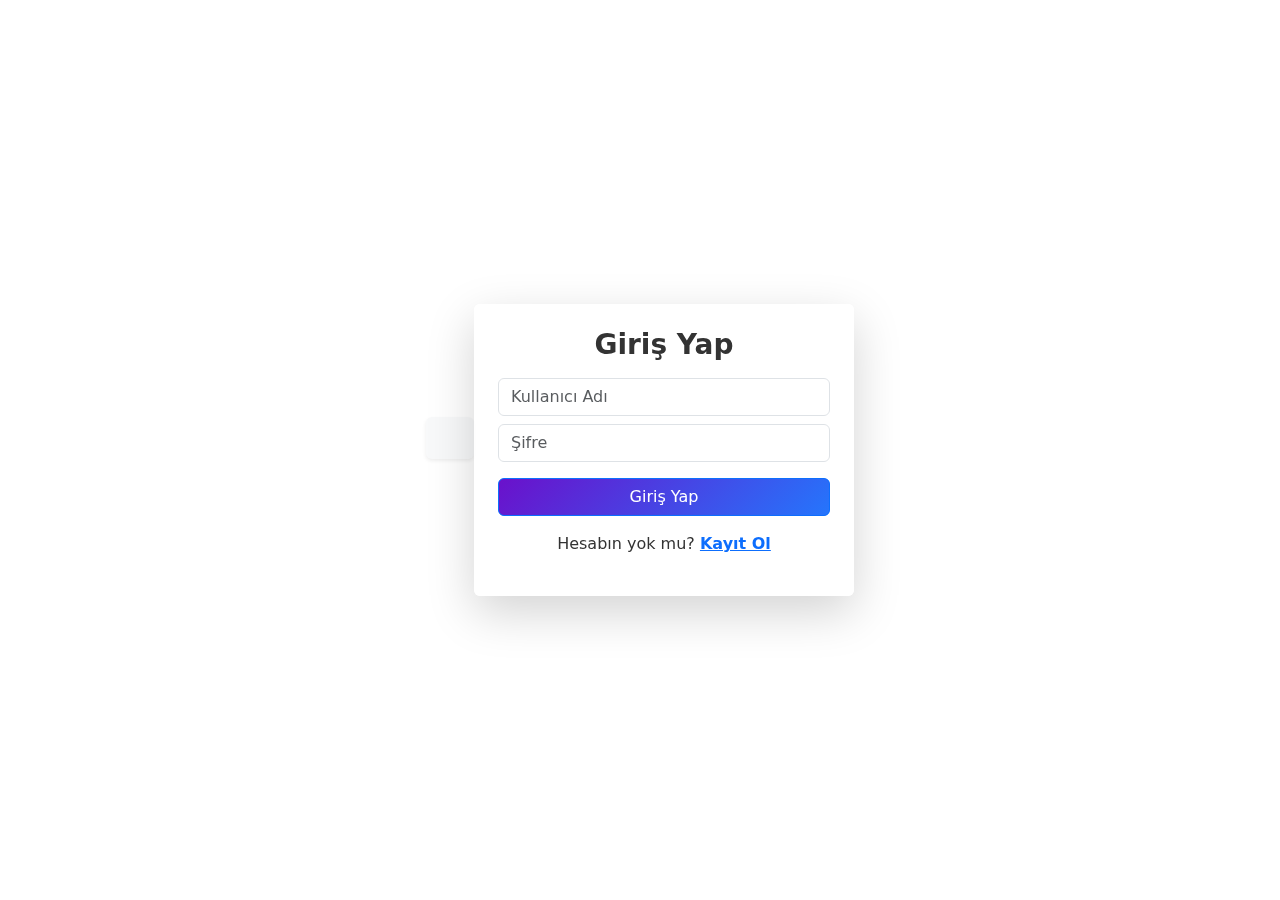
<file: WebSite-main/Login-SignUp/login-register.html>
<!DOCTYPE html>
<html lang="tr">
<head>
    <meta charset="UTF-8">
    <meta name="viewport" content="width=device-width, initial-scale=1.0">
    <title>Giriş / Kayıt</title>

    <link rel="stylesheet" href="style-login-regis.css">
    <script src="auth.js" defer></script>

    <link
      href="https://cdn.jsdelivr.net/npm/bootstrap@5.3.3/dist/css/bootstrap.min.css"
      rel="stylesheet">
</head>

<body>

<nav class="navbar navbar-expand-lg navbar-light bg-light mb-4 p-3 rounded shadow-sm">
  <a class="navbar-brand" href="../Anasayfa/anasayfaindex.html">
  </a>
</nav>

<div class="login-container shadow-lg p-4 rounded">
    <h3 id="form-title" class="text-center mb-3">Giriş Yap</h3>

    <input type="text" id="username" class="form-control mb-2" placeholder="Kullanıcı Adı">
    <input type="password" id="password" class="form-control mb-3" placeholder="Şifre">

    <button id="actionBtn" class="btn btn-primary w-100 mb-3" onclick="login()">Giriş Yap</button>

    <p id="toggleText" class="text-center">
        Hesabın yok mu? <a href="#" onclick="toggleMode()">Kayıt Ol</a>
    </p>
</div>

</body>
</html>
</file>
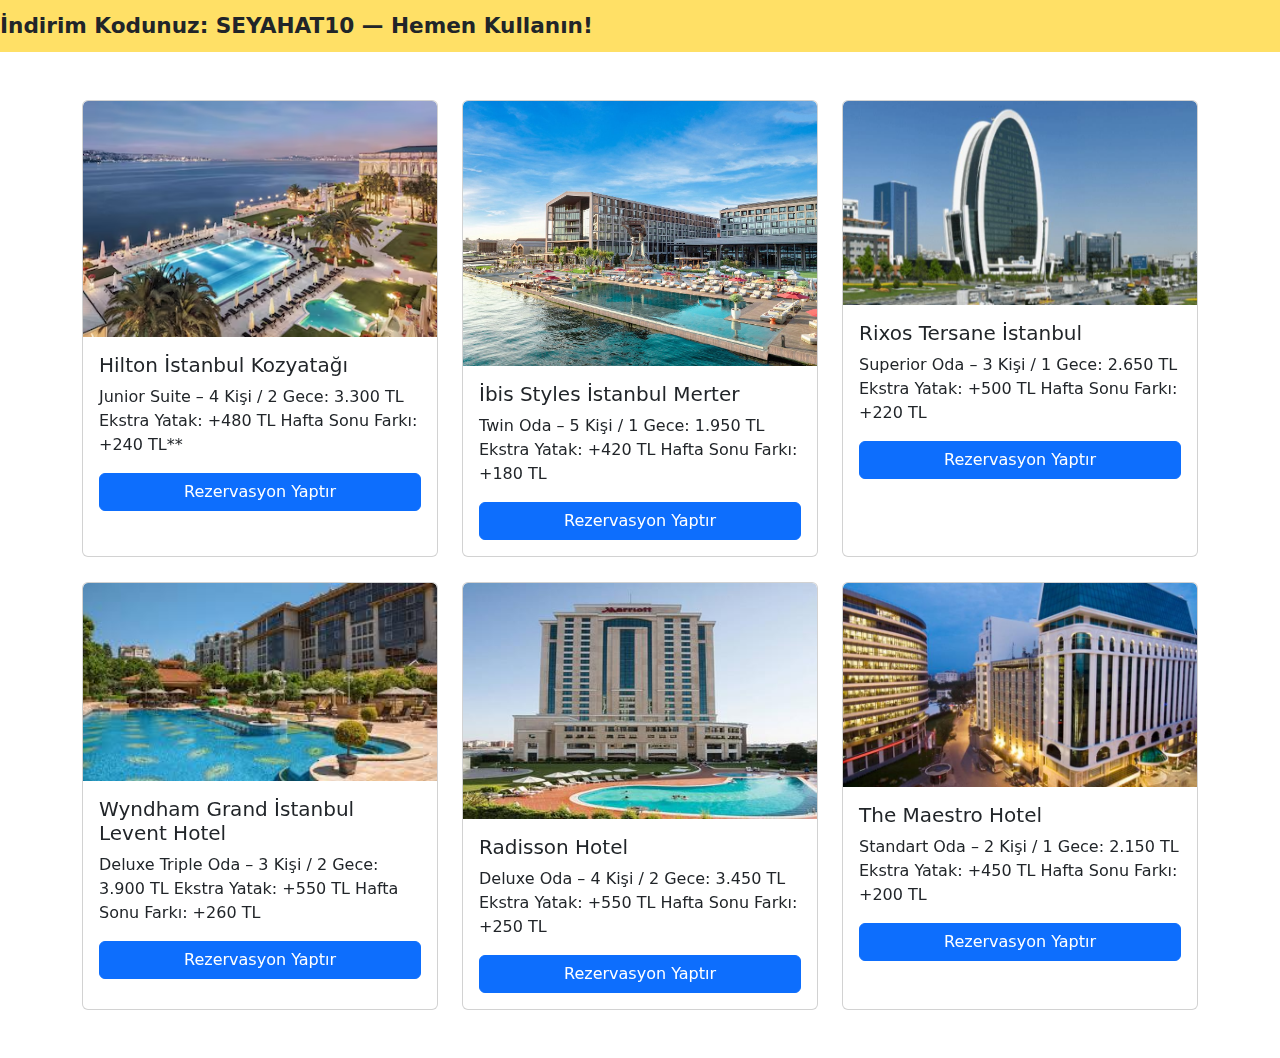
<file: WebSite-main/SeyahatTeklifleri/seyahatteklifleri.html>
<!DOCTYPE html>
<html lang="en">
<head>
    <meta charset="UTF-8">
    <meta name="viewport" content="width=device-width, initial-scale=1.0">
    <title>Seyahat Teklifleri</title>
    <link rel="stylesheet" href="seyahatteklifleri.css">
    <script src="seyahatteklifleri.js" defer></script>
     <link href="https://cdn.jsdelivr.net/npm/bootstrap@5.3.2/dist/css/bootstrap.min.css" rel="stylesheet">
</head>
<body>
 <div class="marquee-container">
    <span class="marquee-text">İndirim Kodunuz: SEYAHAT10 — Hemen Kullanın!</span>
</div>
<div class="container my-5">
    <div class="row g-4">

        <!-- Kart 1 -->
        <div class="col-md-4 col-sm-6 kartgenel" >
            <div class="card custom-card h-100 ">
                <img src="otel1.avif" class="card-img-top" alt="...">
                <div class="card-body">
                   
                    <h5 class="card-title">Hilton İstanbul Kozyatağı</h5>
                    <p class="card-text">Junior Suite – 4 Kişi / 2 Gece:
                         
3.300 TL

Ekstra Yatak:
+480 TL

Hafta Sonu Farkı:
+240 TL**</p>
<a href="#" class="btn btn-primary w-100 kartgenel">Rezervasyon Yaptır</a>
                </div>
            </div>
        </div>

        <!-- Kart 2 -->
        <div class="col-md-4 col-sm-6">
            <div class="card custom-card h-100">
                <img src="otel2.jpg" class="card-img-top" alt="...">
                <div class="card-body">
                    <h5 class="card-title">İbis Styles İstanbul Merter</h5>
                    <p class="card-text">Twin Oda – 5 Kişi / 1 Gece:
1.950 TL

Ekstra Yatak:
+420 TL

Hafta Sonu Farkı:
+180 TL</p>
<a href="#" class="btn btn-primary w-100 kartgenel">Rezervasyon Yaptır</a>
                </div>
            </div>
        </div>

        <!-- Kart 3 -->
        <div class="col-md-4 col-sm-6">
            <div class="card custom-card h-100">
                <img src="otel3.jpg" class="card-img-top" alt="...">
                <div class="card-body">
                    <h5 class="card-title">Rixos Tersane İstanbul</h5>
                    <p class="card-text">Superior Oda – 3 Kişi / 1 Gece:
2.650 TL

Ekstra Yatak:
+500 TL

Hafta Sonu Farkı:
+220 TL
</p><a href="#" class="btn btn-primary w-100 kartgenel">Rezervasyon Yaptır</a>
                </div>
            </div>
        </div>

        <!-- Kart 4 -->
        <div class="col-md-4 col-sm-6">
            <div class="card custom-card h-100 kartgenel">
                <img src="otel4.jpeg" class="card-img-top" alt="...">
                <div class="card-body">
                    <h5 class="card-title">Wyndham Grand İstanbul Levent Hotel</h5>
                    <p class="card-text">Deluxe Triple Oda – 3 Kişi / 2 Gece:
3.900 TL

Ekstra Yatak:
+550 TL

Hafta Sonu Farkı:
+260 TL</p>
<a href="#" class="btn btn-primary w-100" id="kart4">Rezervasyon Yaptır</a>
                </div>
            </div>
        </div>

        <!-- Kart 5 -->
        <div class="col-md-4 col-sm-6">
            <div class="card custom-card h-100 kartgenel ">
                <img src="otel5.jpg" class="card-img-top" alt="...">
                <div class="card-body">
                    <h5 class="card-title">Radisson Hotel </h5>
                    <p class="card-text">Deluxe Oda – 4 Kişi / 2 Gece:
3.450 TL

Ekstra Yatak:
+550 TL

Hafta Sonu Farkı:
+250 TL</p>
<a href="#" class="btn btn-primary w-100 kartgenel">Rezervasyon Yaptır</a>
                </div>
            </div>
        </div>

        <!-- Kart 6 -->
        <div class="col-md-4 col-sm-6">
            <div class="card custom-card h-100 kartgenel">
                <img src="otel6.jpg" class="card-img-top" alt="...">
                <div class="card-body">
                    <h5 class="card-title">The Maestro Hotel</h5>
                    <p class="card-text">Standart Oda – 2 Kişi / 1 Gece:
2.150 TL

Ekstra Yatak:
+450 TL

Hafta Sonu Farkı:
+200 TL</p>
<a href="#" class="btn btn-primary w-100" id="kart6">Rezervasyon Yaptır</a>
                </div>
            </div>
        </div>

    </div>
</div>
    </div>
</div>

<div class="modal fade" id="ModalBaslangic" tabindex="-1" aria-labelledby="reservationModalLabel" aria-hidden="true">
  <div class="modal-dialog modal-dialog-centered">
    <div class="modal-content">
      <div class="modal-header">
        <h5 class="modal-title" id="ModalBasligi">Rezervasyon Bilgileri</h5>
        <button type="button" class="btn-close" data-bs-dismiss="modal" aria-label="Close"></button>
      </div>
      <div class="modal-body" id="ModalIcerigi">
        </div>
      <div class="modal-footer">
        <button type="button" class="btn btn-secondary" data-bs-dismiss="modal">Kapat</button>
        <button type="button" class="btn btn-success simdiRezerveEt">Şimdi Rezerve Et</button>
      </div>
    </div>
  </div>
</div>

</div>
    </div>
  </div>
</div>

<div class="modal fade" id="ModalButonu">
  <div class="modal-dialog modal-dialog-centered">
    <div class="modal-content">
      <div class="modal-header">
        <h5 class="modal-title" id="purchaseModalTitle">Ödeme ve Satın Alma</h5>
        <button type="button" class="btn-close" data-bs-dismiss="modal" aria-label="Close"></button>
      </div>
      <div class="modal-body">
       
       
       <!--Satın Alma Kısmı-->
        <form>
          <div class="mb-3">
            <label for="nameInput" class="form-label">Ad Soyad</label>
            <input type="text" class="form-control" id="nameInput" required>
          </div>
          <div class="mb-3">
            <label for="cardNumber" class="form-label">Kart Numarası</label>
            <input type="text" class="form-control" id="cardNumber" placeholder="XXXX XXXX XXXX XXXX" required>
          </div>
          <div class="row">
            <div class="col-6 mb-3">
              <label for="expiryDate" class="form-label">Son Kullanma Tarihi</label>
              <input type="text" class="form-control" id="expiryDate" placeholder="AA/YY" required>
            </div>
            <div class="col-6 mb-3">
              <label for="cvv" class="form-label">CVV</label>
              <input type="text" class="form-control" id="cvv" placeholder="XXX" required>
            </div>
          </div>
          <div class="mb-3">
             <div class="form-check">
                <input class="form-check-input" type="checkbox" value="" id="onaytiki" required>
                <label class="form-check-label" for="onaytiki">
                  Satış sözleşmesini okudum ve kabul ediyorum.
                </label>
             </div>
          </div>
          <input type="text" id="ModalKod" placeholder="Kupon Giriniz...">
          <button id="ModalKodButonu" style="cursor:pointer">Uygula</button>
        </form>
      </div>

      <!--Modal Kısmı-->
      <div class="modal-footer">
        <button type="button" class="btn btn-secondary" data-bs-dismiss="modal">Vazgeç</button>
        <button type="submit" class="btn btn-success" id="OdemeBitir">Ödemeyi Tamamla</button>
      </div>
    </div>
  </div>
</div>
<script src="https://cdn.jsdelivr.net/npm/bootstrap@5.3.2/dist/js/bootstrap.bundle.min.js"></script>

</body>
</html>
</file>
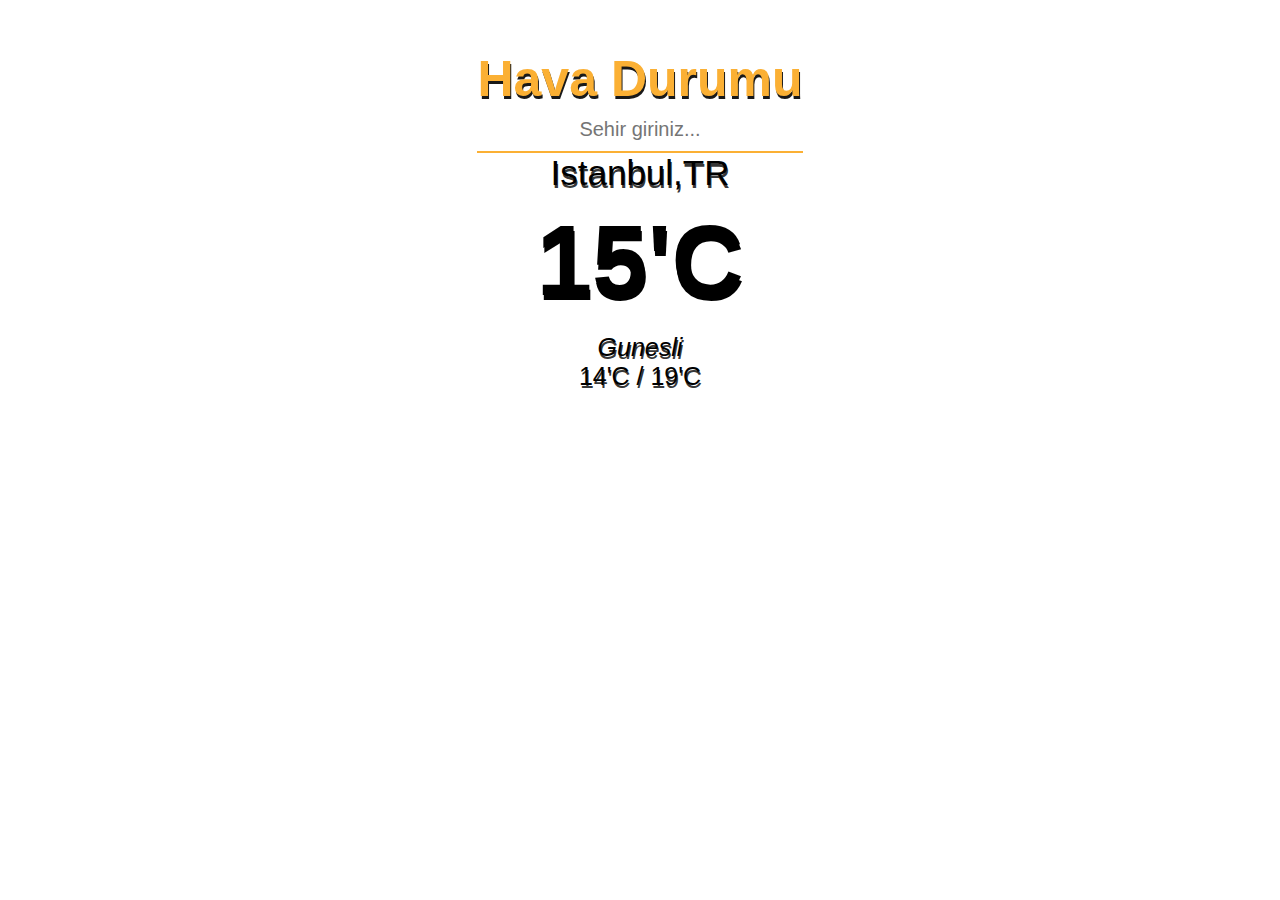
<file: WebSite-main/TurkiyeOzel/turkiyeozel.html>
<!DOCTYPE html>
<html lang="en">
<head>
    <meta charset="UTF-8">
    <meta name="viewport" content="width=device-width, initial-scale=1.0">
    <title>Türkiye Özel</title>
    <script src="turkiyeozel.js"defer></script>
    <link rel="stylesheet" href="turkiyeozel.css">
</head>
<body>
   
    <div class="app">
        <div class="baslik">
            <h1>Hava Durumu</h1>
            <input type="text" id="searchBar" placeholder="Sehir giriniz...">
            <div class="content">
                <div class="sehir">Istanbul,TR</div>
                <div class="sicaklik">15'C</div>
                <div class="durum">Gunesli</div>
                <div class="minmax">14'C / 19'C</div>
            </div>
        </div>
    </div>
</body>
</html>
</file>
<file: WebSite-main/SeyahatiniziPlanlayin/css/svg-turkiye-haritasi.css>
/*! SVG Türkiye Haritası | CSS | MIT Lisans | dnomak.com */

.svg-turkiye-haritasi {
  max-width: 1140px;
  margin: 0 auto;
  text-align: center;
}

.svg-turkiye-haritasi svg {
  width: 100%;
  height: auto;
  background-color:rgb(92, 151, 203);
}

.il-isimleri {
  position: absolute;
  z-index: 2;
  color:white;
}

.il-isimleri div {
  font-family: 'Open Sans';
  display: inline-block;
  background: #1094F6;
  color: #fff;
  padding: 8px 16px;
  -webkit-border-radius: 4px;
  -moz-border-radius: 4px;
  border-radius: 4px;
}



#guney-kibris {
  pointer-events: none;
}
</file>
<file: WebSite-main/Login-SignUp/style-login-regis.css>
body {
    font-family: 'Segoe UI', Arial, sans-serif;
    background: #1e63d7; 
    height: 100vh;
    margin: 0;
    display: flex;
    justify-content: center;
    align-items: center;
    padding: 0 20px;

    backdrop-filter: blur(3px);
}

.login-container {
    width: 380px;
    background: #ffffffcc;
    backdrop-filter: blur(6px);
    padding: 30px;
    border-radius: 18px;
    box-shadow: 0 8px 22px rgba(0,0,0,0.18);
    animation: fadeIn 0.7s ease;
}

@keyframes fadeIn {
    from { opacity: 0; transform: translateY(20px); }
    to   { opacity: 1; transform: translateY(0); }
}

#form-title {
    font-weight: 700;
    color: #333;
}

input {
    width: 100%;
    padding: 12px;
    margin-bottom: 15px;
    border: 2px solid #e0e0e0;
    border-radius: 10px;
    font-size: 15px;
    transition: 0.25s;
}

input:focus {
    border-color: #6a11cb;
    box-shadow: 0 0 6px rgba(106,17,203,0.4);
    outline: none;
}

button {
    width: 100%;
    padding: 12px;
    background: linear-gradient(135deg, #6a11cb, #2575fc);
    border: none;
    border-radius: 10px;
    color: white;
    font-size: 17px;
    font-weight: 600;
    cursor: pointer;
    transition: 0.3s;
}

button:hover {
    background: linear-gradient(135deg, #5a0eb8, #1e63d7);
    transform: translateY(-2px);
}

p {
    color: #333;
}

a {
    color: #2575fc;
    font-weight: 600;
    transition: 0.25s;
}

a:hover {
    color: #6a11cb;
}
</file>
<file: WebSite-main/SeyahatTeklifleri/seyahatteklifleri.css>
/* layout */
    .cards-wrapper { margin-top: 40px; }

    /* performans uyarısı: tarayıcıya hangi özelliklerin değişeceğini söyle */
    .custom-card { 
      transition: transform 0.28s cubic-bezier(.2,.8,.2,1), filter 0.28s ease, box-shadow 0.28s ease;
      will-change: transform, filter;
      position: relative;
      overflow: hidden;
    }

    /* hovered kart büyüsün, üstte dursun */
    .custom-card:hover {
      transform: scale(1.06);
      z-index: 10;               /* diğerlerinin üstünde gözükmesi için */
      box-shadow: 0 12px 30px rgba(0,0,0,0.18);
    }

    /* wrapper içinde - sadece hover edilmeyen kartları blurla */
    .cards-wrapper:hover .custom-card:not(:hover) {
      filter: blur(4px) saturate(0.9);
      transform: scale(0.995);   /* küçük bir sıkıştırma ile farkı vurgula */
      opacity: 0.95;
    }

    /* küçük ekranlarda hover olmadığı için efektleri azaltmak isteyebilirsin */
    @media (max-width: 767px) {
      .cards-wrapper:hover .custom-card:not(:hover) {
        filter: none; 
        transform: none;
        opacity: 1;
      }
    }

    
       .marquee-container {
            width: 100%;
            background: #ffe066;
            overflow: hidden;
            white-space: nowrap;
            padding: 10px 0;
        }

        .marquee-text {
            display: inline-block;
            position: relative;
            animation: slideRight 10s linear infinite;
            font-size: 1.35rem;
            font-weight:bolder;
        }

        /* Soldan → Sağa doğru animasyon */
        @keyframes slideRight {
            0% {
                transform: translateX(-100%);
            }
            100% {
                transform: translateX(170%);
            }
        }

           /* Arka plan blur */
    .blurred {
        filter: blur(6px);
        pointer-events: none;
        user-select: none;
    }

.active-card {
    position: fixed !important;
    top: 50%;
    left: 50%;
    transform: translate(-50%, -50%) scale(1.15);
    z-index: 9999;
    width: 400px;
    transition: 0.3s ease;
}

/* Geri kalan kartları blurla */
.blurred-card {
    filter: blur(6px);
    opacity: 0.3;
    pointer-events: none;
    transition: 0.3s ease;
}

/* Arkaplan karartma */
.backdrop-active {
    position: fixed;
    inset: 0;
    background: rgba(0,0,0,0.4);
    backdrop-filter: blur(2px);
    z-index: 9998;
}
</file>
<file: WebSite-main/TurkiyeOzel/turkiyeozel.css>
*{
    margin: 0;
    padding:0;
    box-sizing: border-box;

}
body{
    font-family: 'montserrat' , sans-serif;
   
    
}
.app{
    display:flex;
    flex-direction: column;
    align-items: center;
    text-align: center;
    
    
}
.baslik{
    padding: 50px 20px 30px 20px;}
.baslik h1{
    font-size: 50px;
    color: #fbb034;
    text-shadow: 1px 3px rgba(0,0,0,.9);
}
.baslik input{
    width: 100%;
    padding:10px;
    background: transparent;
    border :0;
    outline: 0;
    border-bottom: 2px solid #fbb034;
    text-align: center;
    font-size: 20px;
    color:black;
}
.sehir{
    font-size:35px;
    font-weight:500;
    margin-bottom:10px;
    text-shadow: 1px 3px rgba(0,0,0,.8);

}
.sicaklik{
    font-size : 100px;
    font-weight:700;
    margin-bottom: 15px;
    text-shadow: 1px 5px rgba(0,0,0,1);
}
.durum{
    font-size:25px;
    font-style: italic;
    text-shadow: 1px 3px rgba(0,0,0,.8);
}
.minmax{
    font-size:25px;
    text-shadow: 1px 3px rgba(0,0,0,.8);
}
</file>
